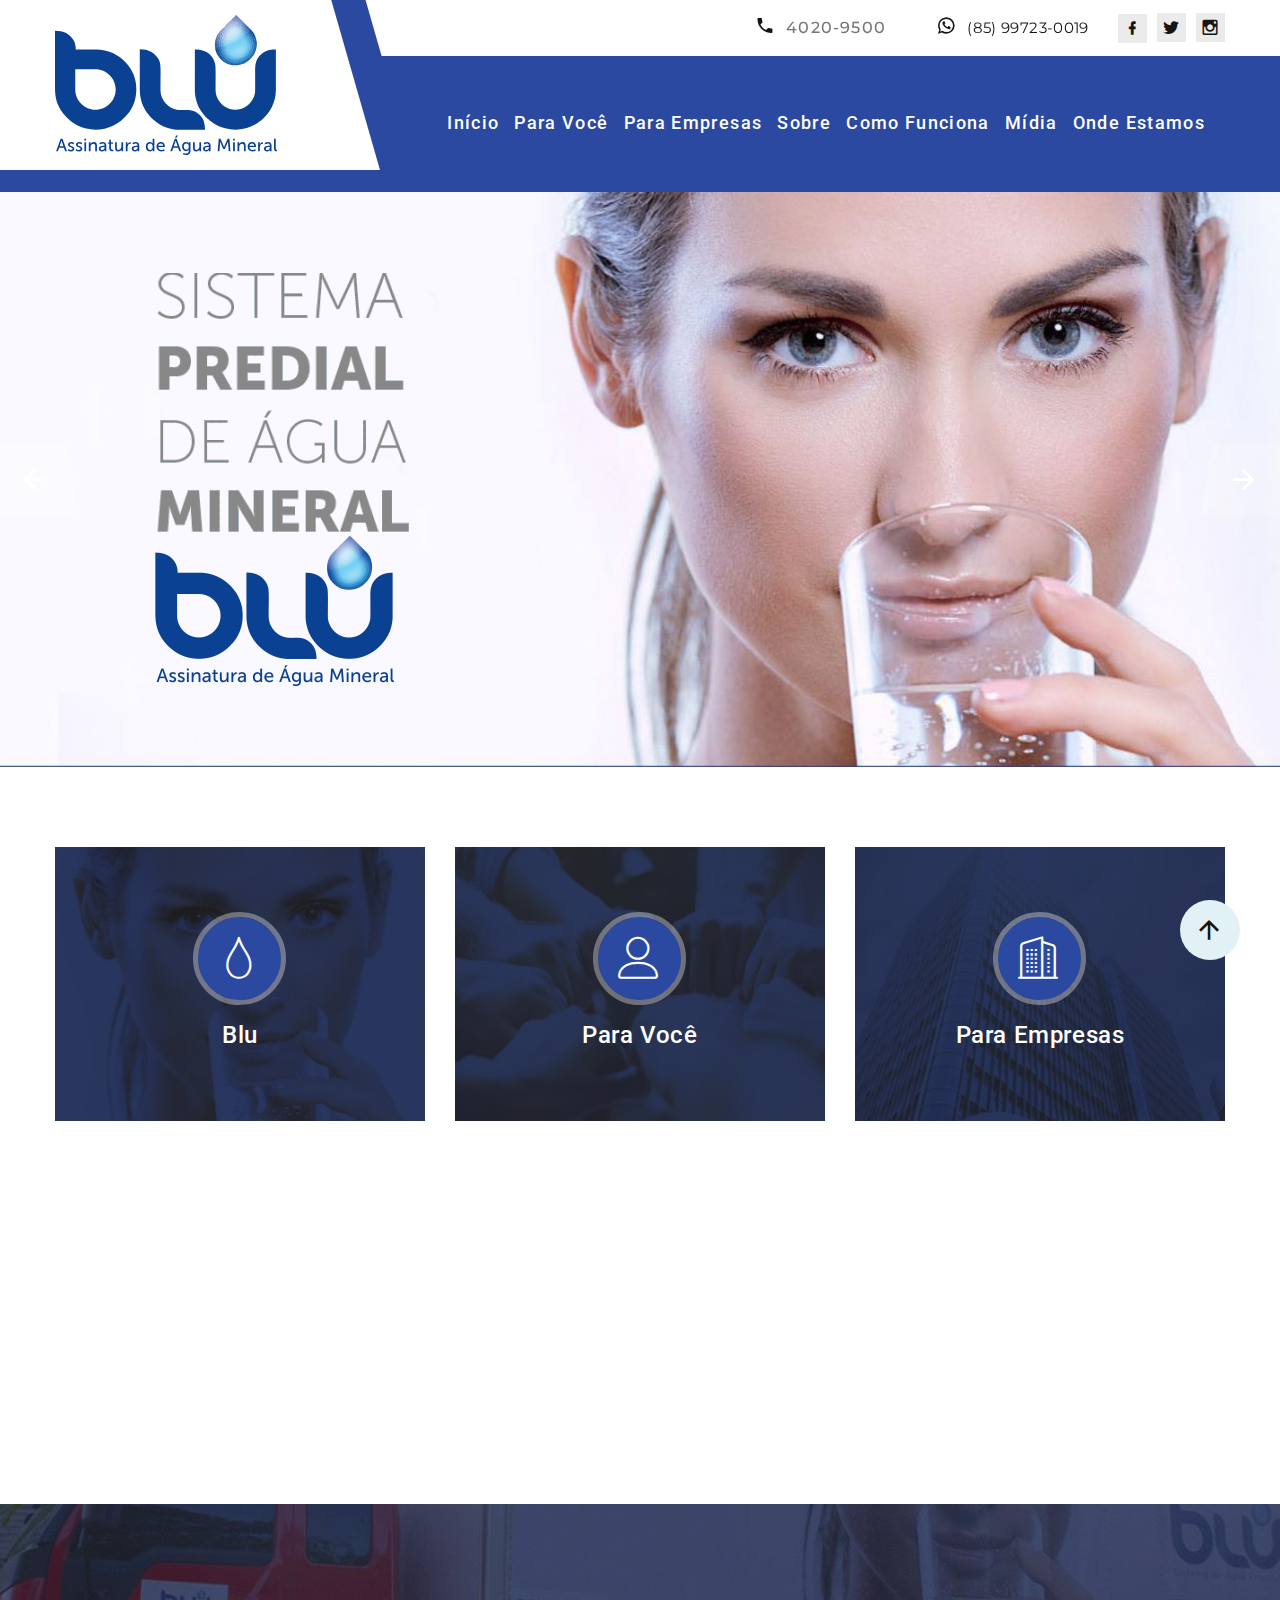
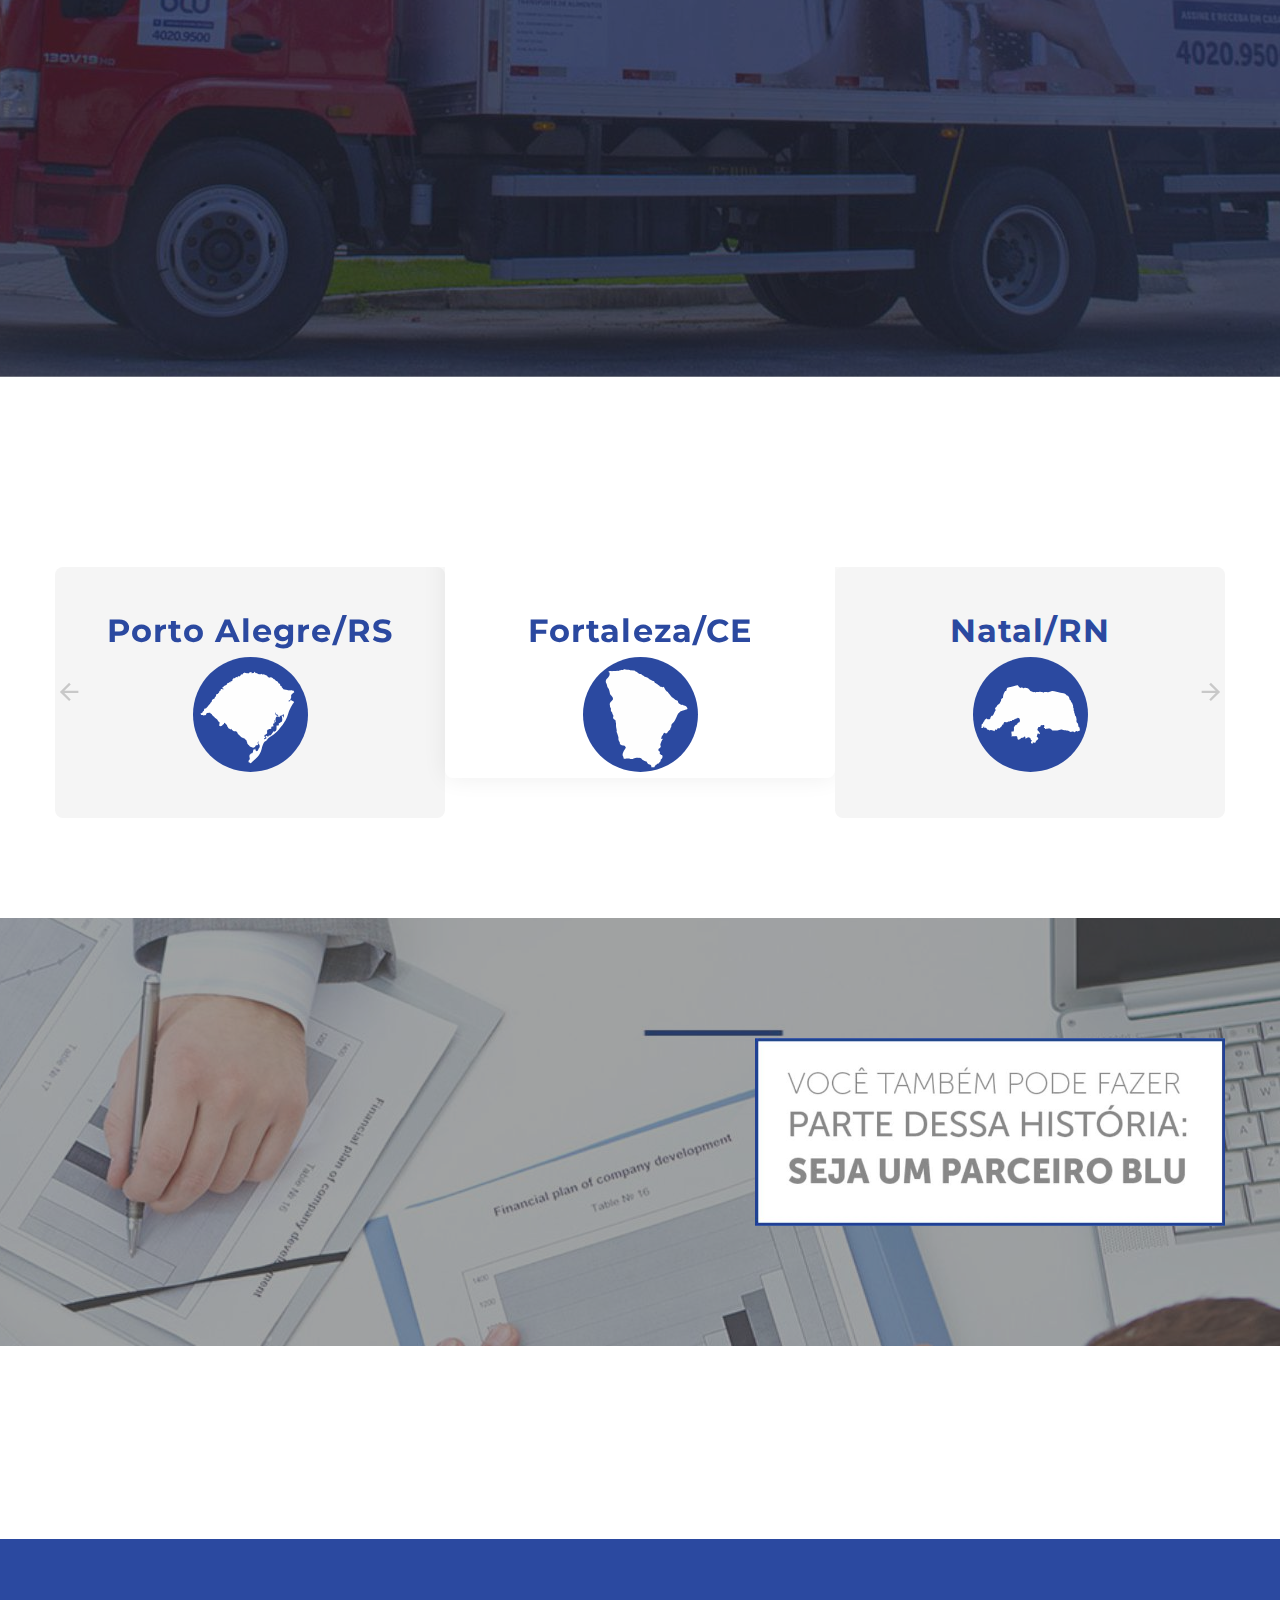
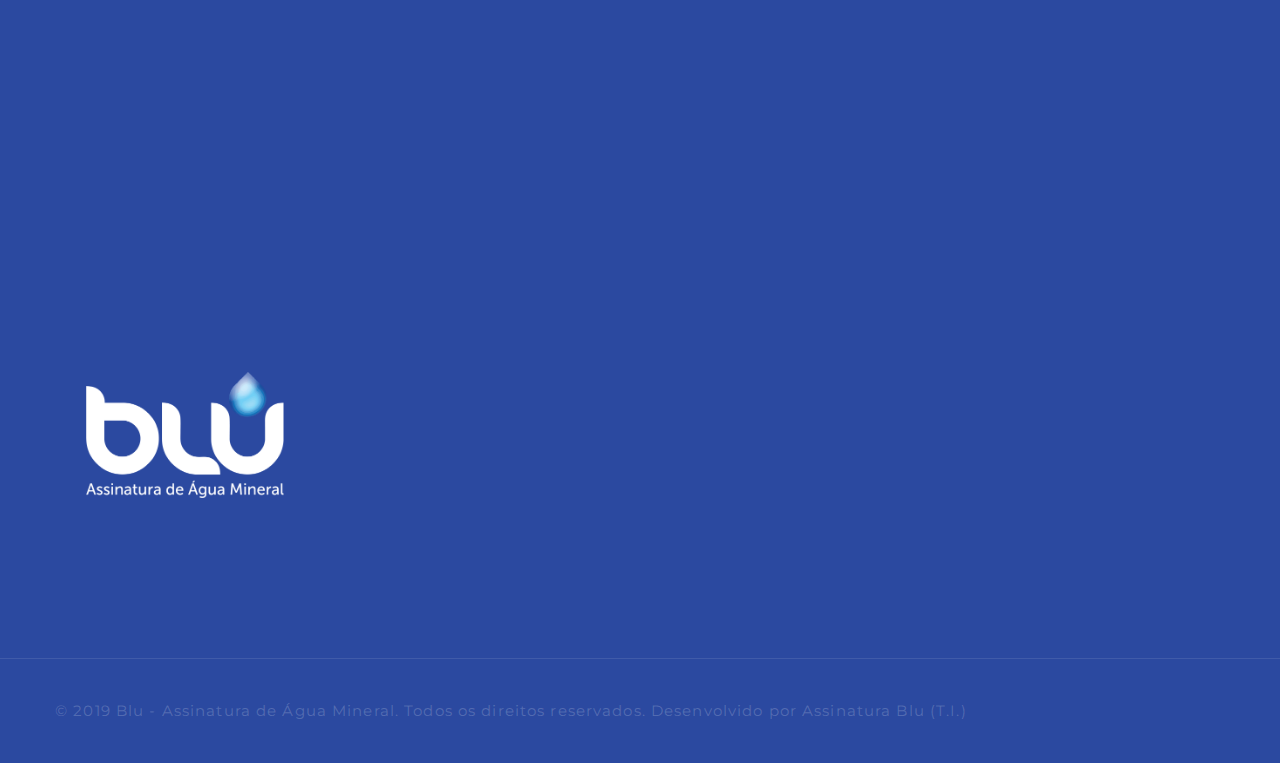
<file: index.html>
<!DOCTYPE html>
<html class="wide wow-animation" lang="en">

<head>
    <title>Blu | Assinatura de Água Mineral</title>
    <meta name="format-detection" content="telephone=no">
    <meta name="viewport" content="width=device-width, height=device-height, initial-scale=1.0, maximum-scale=1.0, user-scalable=0">
    <meta http-equiv="X-UA-Compatible" content="IE=edge">
    <meta charset="utf-8">
    <link rel="icon" href=".\images\favicon.png" type="image/x-icon">
    <!-- Stylesheets-->
    <link rel="stylesheet" type="text/css" href="//fonts.googleapis.com/css?family=Roboto:100,300,300i,400,500,600,700,900%7CRaleway:500">
    <link rel="stylesheet" href="css/bootstrap.css">
    <link rel="stylesheet" href="css/fonts.css">
    <link rel="stylesheet" href="css/style.css">
    <!--[if lt IE 10]>
    <div style="background: #212121; padding: 10px 0; box-shadow: 3px 3px 5px 0 rgba(0,0,0,.3); clear: both; text-align:center; position: relative; z-index:1;"><a href="http://windows.microsoft.com/en-US/internet-explorer/"><img src="images/ie8-panel/warning_bar_0000_us.jpg" border="0" height="42" width="820" alt="You are using an outdated browser. For a faster, safer browsing experience, upgrade for free today."></a></div>
    <script src="js/html5shiv.min.js"></script>
    <![endif]-->
</head>

<body>


    <div class="preloader">
        <img src="./images/LOGOBLU.png">

        <!-- <div class="wrapper-triangle">
      <div class="pen">
        <div class="line-triangle">
          <div class="triangle"></div>
          <div class="triangle"></div>
          <div class="triangle"></div>
          <div class="triangle"></div>
          <div class="triangle"></div>
          <div class="triangle"></div>
          <div class="triangle"></div>
        </div>
        <div class="line-triangle">
          <div class="triangle"></div>
          <div class="triangle"></div>
          <div class="triangle"></div>
          <div class="triangle"></div>
          <div class="triangle"></div>
          <div class="triangle"></div>
          <div class="triangle"></div>
        </div>
        <div class="line-triangle">
          <div class="triangle"></div>
          <div class="triangle"></div>
          <div class="triangle"></div>
          <div class="triangle"></div>
          <div class="triangle"></div>
          <div class="triangle"></div>
          <div class="triangle"></div>
        </div>
      </div>
    </div> -->
    </div>
    <div class="page">
        <!-- Page Header-->
        <header class="section page-header">
            <!-- RD Navbar-->
            <div class="rd-navbar-wrap">
                <nav class="rd-navbar rd-navbar-modern" data-layout="rd-navbar-fixed" data-sm-layout="rd-navbar-fixed" data-md-layout="rd-navbar-fixed" data-md-device-layout="rd-navbar-fixed" data-lg-layout="rd-navbar-static" data-lg-device-layout="rd-navbar-fixed" data-xl-layout="rd-navbar-static"
                    data-xl-device-layout="rd-navbar-static" data-xxl-layout="rd-navbar-static" data-xxl-device-layout="rd-navbar-static" data-lg-stick-up-offset="56px" data-xl-stick-up-offset="56px" data-xxl-stick-up-offset="56px" data-lg-stick-up="true"
                    data-xl-stick-up="true" data-xxl-stick-up="true">
                    <div class="rd-navbar-inner-outer">
                        <div class="rd-navbar-inner">
                            <!-- RD Navbar Panel-->
                            <div class="rd-navbar-panel">
                                <!-- RD Navbar Toggle-->
                                <button class="rd-navbar-toggle" data-rd-navbar-toggle=".rd-navbar-nav-wrap"><span></span></button>
                                <!-- RD Navbar Brand-->
                                <div class="rd-navbar-brand">
                                    <a class="brand" href="index.html"><img class="brand-logo-dark" src=".\images\logo-blu.svg" alt="" width="100%" height="100%" /></a>
                                </div>
                            </div>
                            <div class="rd-navbar-right rd-navbar-nav-wrap">
                                <div class="rd-navbar-aside">
                                    <ul class="rd-navbar-contacts-2">
                                        <li>
                                            <div class="unit unit-spacing-xs">
                                                <div class="unit-left"><span class="icon mdi mdi-phone"></span></div>
                                                <div class="unit-body"><a class="phone">
                            4020-9500
                          </a></div>
                                            </div>
                                        </li>
                                        <li>
                                            <div class="unit unit-spacing-xs">
                                                <div class="unit-left"><span class="icon mdi mdi-whatsapp"></span></div>
                                                <div class="unit-body"><a class="address" href="https://api.whatsapp.com/send?phone=5585997230019" target="_blank">(85) 99723-0019</a>
                                                </div>
                                            </div>
                                        </li>
                                    </ul>
                                    <ul class="list-share-2">
                                        <li>
                                            <a class="icon mdi mdi-facebook" href="https://facebook.com/assineblu" target="_blank"></a>
                                        </li>
                                        <li>
                                            <a class="icon mdi mdi-twitter" href="https://twitter.com/assineblu" target="_blank"></a>
                                        </li>
                                        <li>
                                            <a class="icon mdi mdi-instagram" href="https://instagram.com/assineblu" target="_blank"></a>
                                        </li>
                                        <!-- <li><a class="icon mdi mdi-google-plus" href="facebook.com/assineblu"></a></li> -->
                                    </ul>
                                </div>
                                <div class="rd-navbar-main">
                                    <!-- RD Navbar Nav-->
                                    <ul class="rd-navbar-nav">
                                        <li class="rd-nav-item active"><a class="rd-nav-link" href="index.html">Início</a>
                                        </li>
                                        <li class="rd-nav-item"><a href="paravoce.html" class="rd-nav-link">Para Você</a></li>
                                        <li class="rd-nav-item"><a href="empresa.html" class="rd-nav-link">Para Empresas</a></li>
                                        <li class="rd-nav-item"><a class="rd-nav-link" href="sobre.html">Sobre</a></li>
                                        <li class="rd-nav-item"><a class="rd-nav-link" href="comofunciona.html">Como Funciona</a></li>
                                        <li class="rd-nav-item"><a class="rd-nav-link" href="midia.html">Mídia</a></li>
                                        <li class="rd-nav-item"><a href="ondeestamos.html" class="rd-nav-link">Onde Estamos</a></li>
                                    </ul>
                                </div>
                            </div>


                            <!-- <div class="rd-navbar-project-hamburger rd-navbar-project-hamburger-open rd-navbar-fixed-element-1"
                data-multitoggle=".rd-navbar-inner" data-multitoggle-blur=".rd-navbar-wrap"
                data-multitoggle-isolate="data-multitoggle-isolate">
                <div class="project-hamburger"><span class="project-hamburger-arrow"></span><span
                    class="project-hamburger-arrow"></span><span class="project-hamburger-arrow"></span>
                </div>
              </div>
              <div class="rd-navbar-project">
                <div class="rd-navbar-project-header">
                  <h5 class="rd-navbar-project-title">Gallery</h5>
                  <div class="rd-navbar-project-hamburger rd-navbar-project-hamburger-close"
                    data-multitoggle=".rd-navbar-inner" data-multitoggle-blur=".rd-navbar-wrap"
                    data-multitoggle-isolate="data-multitoggle-isolate">
                    <div class="project-close"><span></span><span></span></div>
                  </div>
                </div>
                <div class="rd-navbar-project-content rd-navbar-content">
                  <div>
                    <div class="row gutters-20" data-lightgallery="group">
                      <div class="col-6">
                        Thumbnail Creative
                        <article class="thumbnail thumbnail-creative"><a href="images/galeria1.jpg"
                            data-lightgallery="item">
                            <div class="thumbnail-creative-figure"><img src="images/galeria1.jpg" alt="" width="195"
                                height="164" />
                            </div>
                            <div class="thumbnail-creative-caption"><span
                                class="icon thumbnail-creative-icon linearicons-magnifier"></span></div>
                          </a></article>
                      </div>
                      <div class="col-6">
                        Thumbnail Creative
                        <article class="thumbnail thumbnail-creative"><a href="images/galeria2.jpg"
                            data-lightgallery="item">
                            <div class="thumbnail-creative-figure"><img src="images/galeria2.jpg" alt="" width="195"
                                height="164" />
                            </div>
                            <div class="thumbnail-creative-caption"><span
                                class="icon thumbnail-creative-icon linearicons-magnifier"></span></div>
                          </a></article>
                      </div>
                      <div class="col-6">
                        Thumbnail Creative
                        <article class="thumbnail thumbnail-creative"><a href="images/galeria3.jpg"
                            data-lightgallery="item">
                            <div class="thumbnail-creative-figure"><img src="images/galeria3.jpg" alt="" width="195"
                                height="164" />
                            </div>
                            <div class="thumbnail-creative-caption"><span
                                class="icon thumbnail-creative-icon linearicons-magnifier"></span></div>
                          </a></article>
                      </div>
                      <div class="col-6">
                        Thumbnail Creative
                        <article class="thumbnail thumbnail-creative"><a href="images/galeria4.jpg"
                            data-lightgallery="item">
                            <div class="thumbnail-creative-figure"><img src="images/galeria4.jpg" alt="" width="195"
                                height="164" />
                            </div>
                            <div class="thumbnail-creative-caption"><span
                                class="icon thumbnail-creative-icon linearicons-magnifier"></span></div>
                          </a></article>
                      </div>
                      <div class="col-6">
                        Thumbnail Creative
                        <article class="thumbnail thumbnail-creative"><a href="images/galeria5.jpg"
                            data-lightgallery="item">
                            <div class="thumbnail-creative-figure"><img src="images/galeria5.jpg" alt="" width="195"
                                height="164" />
                            </div>
                            <div class="thumbnail-creative-caption"><span
                                class="icon thumbnail-creative-icon linearicons-magnifier"></span></div>
                          </a></article>
                      </div>
                      <div class="col-6">
                        Thumbnail Creative
                        <article class="thumbnail thumbnail-creative"><a href="images/galeria6.png"
                            data-lightgallery="item">
                            <div class="thumbnail-creative-figure"><img src="images/galeria6.png" alt="" width="195"
                                height="164" />
                            </div>
                            <div class="thumbnail-creative-caption"><span
                                class="icon thumbnail-creative-icon linearicons-magnifier"></span></div>
                          </a></article>
                      </div>
                    </div>
                  </div>
                </div>
              </div> -->
                        </div>
                    </div>
                </nav>
            </div>
        </header>

        <!-- Swiper-->
        <section class="section swiper-container swiper-slider swiper-slider-2 swiper-slider-3" data-loop="true" data-autoplay="5000" data-simulate-touch="false" data-slide-effect="fade">
            <div class="swiper-wrapper text-sm-left">
                <div class="swiper-slide context-dark" data-slide-bg="./images/caroulsel/c1-fundo.jpg">
                    <div class="swiper-slide-caption section-md">
                        <div class="container">
                            <div class="row">
                                <div class="col-sm-8 col-lg-7 offset-lg-1 offset-xxl-0">
                                    <!-- <h1 class="oh swiper-title"><span class="d-inline-block" data-caption-animate="slideInDown"
                      data-caption-delay="0">Quality ingredients</span></h1>
                  <p class="big swiper-text" data-caption-animate="fadeInRight" data-caption-delay="300">We use only the
                    best ingredients to make one-of-a-kind pizzas for our customers.</p> -->
                                    <img class="d-inline-block" data-caption-animate="slideInUp" data-caption-delay="0" src=".\images\caroulsel\c1-texto-01.png"> <br>
                                    <img class="d-inline-block" data-caption-animate="slideInDown" data-caption-delay="0" src=".\images\caroulsel\c1-texto-02.png">
                                </div>
                            </div>
                        </div>
                    </div>
                </div>
                <div class="swiper-slide context-dark" data-slide-bg="./images/caroulsel/c2-fundo.jpg">
                    <div class="swiper-slide-caption section-md">
                        <div class="container">
                            <div class="row">
                                <div class="col-sm-8 col-lg-7 offset-lg-1 offset-xxl-0">
                                    <!-- <h1 class="oh swiper-title"><span class="d-inline-block" data-caption-animate="slideInDown"
                      data-caption-delay="0">Quality ingredients</span></h1>
                  <p class="big swiper-text" data-caption-animate="fadeInRight" data-caption-delay="300">We use only the
                    best ingredients to make one-of-a-kind pizzas for our customers.</p> -->
                                    <img class="d-inline-block" data-caption-animate="slideInDown" data-caption-delay="0" src=".\images\caroulsel\c2-texto.jpg">
                                </div>
                            </div>
                        </div>
                    </div>
                </div>
                <div class="swiper-slide context-dark" data-slide-bg="./images/caroulsel/c3-fundo.jpg">
                    <div class="swiper-slide-caption section-md">
                        <div class="container">
                            <div class="row">
                                <div class="col-sm-8 col-lg-7 offset-lg-1 offset-xxl-0">
                                    <!-- <h1 class="oh swiper-title"><span class="d-inline-block" data-caption-animate="slideInDown"
                      data-caption-delay="0">Quality ingredients</span></h1>
                  <p class="big swiper-text" data-caption-animate="fadeInRight" data-caption-delay="300">We use only the
                    best ingredients to make one-of-a-kind pizzas for our customers.</p> -->
                                    <img class="d-inline-block" data-caption-animate="slideInUp" data-caption-delay="0" src=".\images\caroulsel\c3-texto.png">
                                </div>
                            </div>
                        </div>
                    </div>
                </div>
            </div>
            <!-- Swiper Pagination-->
            <div class="swiper-pagination" data-bullet-custom="true"></div>
            <!-- Swiper Navigation-->
            <div class="swiper-button-prev">
                <div class="preview">
                    <div class="preview__img"></div>
                </div>
                <div class="swiper-button-arrow"></div>
            </div>
            <div class="swiper-button-next">
                <div class="swiper-button-arrow"></div>
                <div class="preview">
                    <div class="preview__img"></div>
                </div>
            </div>
        </section>
        <!-- What We Offer-->
        <section class="section section-md bg-default">
            <div class="container">
                <!-- <h3 class="oh-desktop"><span class="d-inline-block wow slideInDown">Our Menu</span></h3> -->
                <div class="row row-md row-30">
                    <div class="col-sm-6 col-lg-4">
                        <div class="oh-desktop">
                            <!-- Services Terri-->
                            <a href="comofunciona.html">
                                <article class="services-terri wow slideInUp">
                                    <div class="services-terri-figure"><img src="./images/grade-1.jpg" alt="" width="370" height="278" />
                                    </div>
                                    <div class="services-terri-caption"><span class="services-terri-icon linearicons-drop"></span>
                                        <h5 class="services-terri-title">Blu</h5>
                                    </div>
                                </article>
                            </a>
                        </div>
                    </div>
                    <div class="col-sm-6 col-lg-4">
                        <div class="oh-desktop">
                            <!-- Services Terri-->
                            <a href="paravoce.html">
                                <article class="services-terri wow slideInUp">
                                    <div class="services-terri-figure"><img src="./images/grade-3.jpg" alt="" width="370" height="278" />
                                    </div>
                                    <div class="services-terri-caption"><span class="services-terri-icon linearicons-user"></span>
                                        <h5 class="services-terri-title">Para Você</h5>
                                    </div>
                                </article>
                            </a>
                        </div>
                    </div>
                    <div class="col-sm-6 col-lg-4">
                        <div class="oh-desktop">
                            <!-- Services Terri-->
                            <a href="empresa.html">
                                <article class="services-terri wow slideInDown">
                                    <div class="services-terri-figure"><img src="./images/grade-2.jpg" alt="" width="370" height="278" />
                                    </div>
                                    <div class="services-terri-caption"><span class="services-terri-icon linearicons-apartment"></span>
                                        <h5 class="services-terri-title">Para Empresas</h5>
                                    </div>
                                </article>
                            </a>
                        </div>
                    </div>

                    <div class="col-sm-6 col-lg-4">
                        <div class="oh-desktop">
                            <!-- Services Terri-->
                            <a href="midia.html">
                                <article class="services-terri wow slideInDown">
                                    <div class="services-terri-figure"><img src="./images/grade-4.jpg" alt="" width="370" height="278" />
                                    </div>
                                    <div class="services-terri-caption"><span class="services-terri-icon linearicons-laptop-phone"></span>
                                        <h5 class="services-terri-title">Mídia</h5>
                                    </div>
                                </article>
                            </a>
                        </div>
                    </div>
                    <div class="col-sm-6 col-lg-4">

                        <div class="oh-desktop">
                            <!-- Services Terri-->
                            <a href="https://assineblu.com.br/" target="_blank">
                                <article class="services-terri wow slideInUp">
                                    <div class="services-terri-figure"><img src="./images/grade-5.jpg" alt="" width="370" height="278" />
                                    </div>
                                    <div class="services-terri-caption"><span class="services-terri-icon linearicons-cart"></span>
                                        <h5 class="services-terri-title">Loja Online</h5>
                                    </div>
                                </article>
                            </a>
                        </div>
                    </div>
                    <div class="col-sm-6 col-lg-4">
                        <div class="oh-desktop">
                            <!-- Services Terri-->
                            <a href="https://api.whatsapp.com/send?phone=5585997230019" target="_blank">
                                <article class="services-terri wow slideInDown">
                                    <div class="services-terri-figure"><img src="./images/grade-6.jpg" alt="" width="370" height="278" />
                                    </div>
                                    <div class="services-terri-caption"><span class="services-terri-icon linearicons-bubble"></span>
                                        <h5 class="services-terri-title">Solicite Instalação no Seu Condomínio
                                        </h5>
                                    </div>
                                </article>
                            </a>
                        </div>
                    </div>
                </div>
            </div>
        </section>

        <!-- Section CTA-->
        <section class="primary-overlay section parallax-container" data-parallax-img="images/caminhao.jpg">
            <div class="parallax-content section-xl context-dark text-md-left" id="cam">

                <!-- <video poster="images/video-home.mp4" autoplay="true" loop="true" muted="muted">
            <source type="video/mp4" src="images/video-home.mp4">
          </video> -->

                <div class="container">
                    <div class="row justify-content-end">
                        <div class="col-sm-8 col-md-7 col-lg-5">
                            <div class="cta-modern">
                                <div class="number-wrapper cta-modern-title wow fadeInRight">

                                    <script>
                                        var i = 121;
                                        var totalCount = 10000;
                                        var teste = document.getElementById("cam").addEventListener("mouseover", myLoop);

                                        function myLoop() {
                                            setTimeout(function() {

                                                $('#contador').html(i);

                                                i += 111;
                                                if (i <= totalCount) {
                                                    myLoop();

                                                } else {
                                                    $('#contador').html(10000);
                                                }

                                            }, 50)

                                        }
                                    </script>

                                    <p style="font-size: 4.0rem;">Mais de</p>
                                    <p style="font-size: 4.0rem;" id="contador">10000</p>
                                    <p style="font-size: 4.0rem;">clientes</p>

                                </div>
                                <!-- <h3 class="cta-modern-title wow fadeInRight">Best atmosphere</h3>
                <p class="lead">PizzaHouse is the place of the best pizza and high-quality service.</p>
                <p class="cta-modern-text oh-desktop" data-wow-delay=".1s"><span
                    class="cta-modern-decor wow slideInLeft"></span><span class="d-inline-block wow slideInDown">Ben
                    Smith, Founder</span></p><a class="button button-md button-secondary-2 button-winona wow fadeInUp"
                  href="#" data-wow-delay=".2s">View Our Services</a> -->
                            </div>
                        </div>
                    </div>
                </div>
            </div>
        </section>

        <!-- Our Shop-->
        <!-- <section class="section section-lg bg-default">
      <div class="container">
        <h3 class="oh-desktop"><span class="d-inline-block wow slideInUp">Selected Pizzas</span></h3>
        <div class="row row-lg row-30">
          <div class="col-sm-6 col-lg-4 col-xl-3">
            Product
            <article class="product wow fadeInLeft" data-wow-delay=".15s">
              <div class="product-figure"><img src="images/product-1-161x162.png" alt="" width="161" height="162" />
              </div>
              <div class="product-rating"><span class="mdi mdi-star"></span><span class="mdi mdi-star"></span><span
                  class="mdi mdi-star"></span><span class="mdi mdi-star"></span><span
                  class="mdi mdi-star text-gray-13"></span>
              </div>
              <h6 class="product-title">Margherita Pizza</h6>
              <div class="product-price-wrap">
                <div class="product-price">$24.00</div>
              </div>
              <div class="product-button">
                <div class="button-wrap"><a class="button button-xs button-primary button-winona" href="#">Add to
                    cart</a></div>
                <div class="button-wrap"><a class="button button-xs button-secondary button-winona" href="#">View
                    Product</a></div>
              </div>
            </article>
          </div>
          <div class="col-sm-6 col-lg-4 col-xl-3">
            Product
            <article class="product wow fadeInLeft" data-wow-delay=".1s">
              <div class="product-figure"><img src="images/product-2-161x162.png" alt="" width="161" height="162" />
              </div>
              <div class="product-rating"><span class="mdi mdi-star"></span><span class="mdi mdi-star"></span><span
                  class="mdi mdi-star"></span><span class="mdi mdi-star"></span><span class="mdi mdi-star"></span>
              </div>
              <h6 class="product-title">Mushroom Pizza</h6>
              <div class="product-price-wrap">
                <div class="product-price">$24.00</div>
              </div>
              <div class="product-button">
                <div class="button-wrap"><a class="button button-xs button-primary button-winona" href="#">Add to
                    cart</a></div>
                <div class="button-wrap"><a class="button button-xs button-secondary button-winona" href="#">View
                    Product</a></div>
              </div><span class="product-badge product-badge-new">New</span>
            </article>
          </div>
          <div class="col-sm-6 col-lg-4 col-xl-3">
            Product
            <article class="product wow fadeInLeft" data-wow-delay=".05s">
              <div class="product-figure"><img src="images/product-3-161x162.png" alt="" width="161" height="162" />
              </div>
              <div class="product-rating"><span class="mdi mdi-star"></span><span class="mdi mdi-star"></span><span
                  class="mdi mdi-star"></span><span class="mdi mdi-star"></span><span
                  class="mdi mdi-star text-gray-13"></span>
              </div>
              <h6 class="product-title">Hawaiian Pizza</h6>
              <div class="product-price-wrap">
                <div class="product-price">$24.00</div>
              </div>
              <div class="product-button">
                <div class="button-wrap"><a class="button button-xs button-primary button-winona" href="#">Add to
                    cart</a></div>
                <div class="button-wrap"><a class="button button-xs button-secondary button-winona" href="#">View
                    Product</a></div>
              </div>
            </article>
          </div>
          <div class="col-sm-6 col-lg-4 col-xl-3">
            Product
            <article class="product wow fadeInLeft">
              <div class="product-figure"><img src="images/product-4-161x162.png" alt="" width="161" height="162" />
              </div>
              <div class="product-rating"><span class="mdi mdi-star"></span><span class="mdi mdi-star"></span><span
                  class="mdi mdi-star"></span><span class="mdi mdi-star"></span><span class="mdi mdi-star"></span>
              </div>
              <h6 class="product-title">Pesto Pizza</h6>
              <div class="product-price-wrap">
                <div class="product-price product-price-old">$40.00</div>
                <div class="product-price">$24.00</div>
              </div>
              <div class="product-button">
                <div class="button-wrap"><a class="button button-xs button-primary button-winona" href="#">Add to
                    cart</a></div>
                <div class="button-wrap"><a class="button button-xs button-secondary button-winona" href="#">View
                    Product</a></div>
              </div><span class="product-badge product-badge-sale">Sale</span>
            </article>
          </div>
        </div>
      </div>
    </section> -->

        <!-- What We Offer-->
        <section class="section section-xl bg-default">
            <div class="container">
                <p style="font-size: 2.5rem;" class="wow fadeInLeft">ONDE ESTAMOS</p>
            </div>
            <div class="container container-style-1">
                <div class="owl-carousel " data-items="1" data-sm-items="2" data-lg-items="3" data-autoplay="true" data-nav="true" data-center="true" data-smart-speed="400">
                    <!-- Quote Tara-->
                    <article class="quote-tara">
                        <div class="quote-tara-caption">
                            <a href="ondeestamos.html#fortaleza">
                                <div class="">
                                    <p class="q" style="font-size: 2.0rem; color: #2b49a0; font-weight: bold;">Fortaleza/CE</p>
                                </div>
                                <div class=""><img src="images/ondeEstamos/fortaleza.svg" alt="" width="115" height="115" />
                                </div>
                            </a>
                        </div>
                    </article>
                    <!-- Quote Tara-->
                    <article class="quote-tara">
                        <div class="quote-tara-caption">
                            <a href="ondeestamos.html#natal">
                                <div class="">
                                    <p class="q" style="font-size: 2.0rem; color: #2b49a0; font-weight: bold;">Natal/RN</p>
                                </div>
                                <div class=""><img src="images/ondeEstamos/rn.svg" alt="" width="115" height="115" />
                                </div>
                            </a>
                        </div>
                    </article>
                    <!-- Quote Tara-->
                    <article class="quote-tara">
                        <div class="quote-tara-caption">
                            <a href="ondeestamos.html#teresina">
                                <div class="">
                                    <p class="q" style="font-size: 2.0rem; color: #2b49a0; font-weight: bold;">Teresina/PI</p>
                                </div>
                                <div class=""><img src="images/ondeEstamos/pi.svg" alt="" width="115" height="115" />
                                </div>
                            </a>
                        </div>
                    </article>
                    <!-- Quote Tara-->
                    <article class="quote-tara">
                        <div class="quote-tara-caption">
                            <a href="ondeestamos.html#recife">
                                <div class="">
                                    <p class="q" style="font-size: 2.0rem; color: #2b49a0; font-weight: bold;">Recife/PE</p>
                                </div>
                                <div class=""><img src="images/ondeEstamos/pe.svg" alt="" width="115" height="115" />
                                </div>
                            </a>
                        </div>
                    </article>
                    <!-- Quote Tara-->
                    <article class="quote-tara">
                        <div class="quote-tara-caption">
                            <a href="ondeestamos.html#belem">
                                <div class="">
                                    <p class="q" style="font-size: 2.0rem; color: #2b49a0; font-weight: bold;">Belém/PA</p>
                                </div>
                                <div class=""><img src="images/ondeEstamos/para.svg" alt="" width="115" height="115" />
                                </div>
                            </a>
                        </div>
                    </article>
                    <!-- Quote Tara-->
                    <article class="quote-tara">
                        <div class="quote-tara-caption">
                            <a href="ondeestamos.html#saopaulo">
                                <div class="">
                                    <p class="q" style="font-size: 2.0rem; color: #2b49a0; font-weight: bold;">São Paulo/SP</p>
                                </div>
                                <div class=""><img src="images/ondeEstamos/sp.svg" alt="" width="115" height="115" />
                                </div>
                            </a>
                        </div>
                    </article>
                    <!-- Quote Tara-->
                    <article class="quote-tara">
                        <div class="quote-tara-caption">
                            <a href="ondeestamos.html#curitiba">
                                <div class="">
                                    <p class="q" style="font-size: 2.0rem; color: #2b49a0; font-weight: bold;">Curitiba/PR</p>
                                </div>
                                <div class=""><img src="images/ondeEstamos/parana.svg" alt="" width="115" height="115" />
                                </div>
                            </a>
                        </div>
                    </article>
                    <!-- Quote Tara-->
                    <article class="quote-tara">
                        <div class="quote-tara-caption">
                            <a href="ondeestamos.html#portoalegre">
                                <div class="">
                                    <p class="q" style="font-size: 2.0rem; color: #2b49a0; font-weight: bold;">Porto Alegre/RS</p>
                                </div>
                                <div class=""><img src="images/ondeEstamos/rs.svg" alt="" width="115" height="115" />
                                </div>
                            </a>
                        </div>
                    </article>
                </div>
            </div>
        </section>

        <!-- Section CTA-->
        <section class="primary-overlay section parallax-container" data-parallax-img="images/parceiro-blu.jpg">
            <div class="parallax-content section-xxl context-dark text-md-left">
                <div class="container">
                    <div class="row justify-content-end">
                        <div class="col-sm-9 col-md-7 col-lg-5">
                            <img src="images/parceiro-blu-texto.jpg">
                            <!-- <div class="cta-modern">
                <h3 class="cta-modern-title cta-modern-title-2 oh-desktop"><span
                    class="d-inline-block wow fadeInLeft">-30% on all salads & drinks</span></h3>
                <p class="cta-modern-text cta-modern-text-2 oh-desktop" data-wow-delay=".1s"><span
                    class="cta-modern-decor cta-modern-decor-2 wow slideInLeft"></span><span
                    class="d-inline-block wow slideInUp">Taste some of the best PizzaHouse salads!</span></p><a
                  class="button button-lg button-secondary button-winona wow fadeInRight" href="contacts.html"
                  data-wow-delay=".2s">contact us</a> -->
                        </div>
                    </div>
                </div>
            </div>
    </div>
    </section>

    <!-- <section class="section section-last bg-default">
    <div class="container-fluid container-inset-0 isotope-wrap">
      <div class="row row-10 gutters-10 isotope" data-isotope-layout="masonry" data-isotope-group="gallery"
        data-lightgallery="group">
        <div class="col-xs-6 col-sm-4 col-xl-2 isotope-item oh-desktop">
          Thumbnail Mary
          <article class="thumbnail thumbnail-mary thumbnail-mary-2 wow slideInLeft"><a class="thumbnail-mary-figure"
              href="images/gallery-1-1200x800-original.jpg" data-lightgallery="item"><img
                src="images/gallery-1-310x585.jpg" alt="" width="310" height="585" /></a>
            <div class="thumbnail-mary-caption">
              <div>
                <h6 class="thumbnail-mary-title"><a href="#">Best Ingredients</a></h6>
                <div class="thumbnail-mary-location">Tasty Pizza</div>
              </div>
            </div>
          </article>
        </div>
        <div class="col-xs-6 col-sm-8 col-xl-4 isotope-item oh-desktop">
          Thumbnail Mary
          <article class="thumbnail thumbnail-mary thumbnail-mary-big wow slideInRight"><a class="thumbnail-mary-figure"
              href="images/gallery-2-1200x800-original.jpg" data-lightgallery="item"><img
                src="images/gallery-2-631x587.jpg" alt="" width="631" height="587" /></a>
            <div class="thumbnail-mary-caption">
              <div>
                <h6 class="thumbnail-mary-title"><a href="#">Comfortable interior</a></h6>
                <div class="thumbnail-mary-location">Modern Design</div>
              </div>
            </div>
          </article>
        </div>
        <div class="col-xs-6 col-sm-4 col-xl-2 isotope-item oh-desktop">
          Thumbnail Mary
          <article class="thumbnail thumbnail-mary thumbnail-mary-2 wow slideInDown"><a class="thumbnail-mary-figure"
              href="images/gallery-3-1200x800-original.jpg" data-lightgallery="item"><img
                src="images/gallery-3-311x289.jpg" alt="" width="311" height="289" /></a>
            <div class="thumbnail-mary-caption">
              <div>
                <h6 class="thumbnail-mary-title"><a href="#">quality Dishware</a></h6>
                <div class="thumbnail-mary-location">Top-notch utensils</div>
              </div>
            </div>
          </article>
        </div>
        <div class="col-xs-6 col-sm-8 col-xl-4 isotope-item oh-desktop">
          Thumbnail Mary
          <article class="thumbnail thumbnail-mary wow slideInUp"><a class="thumbnail-mary-figure"
              href="images/gallery-4-1200x800-original.jpg" data-lightgallery="item"><img
                src="images/gallery-4-631x289.jpg" alt="" width="631" height="289" /></a>
            <div class="thumbnail-mary-caption">
              <div>
                <h6 class="thumbnail-mary-title"><a href="#">Refreshing cocktails</a></h6>
                <div class="thumbnail-mary-location">Exclusive selection</div>
              </div>
            </div>
          </article>
        </div>
        <div class="col-xs-6 col-sm-4 col-xl-2 isotope-item oh-desktop">
          Thumbnail Mary
          <article class="thumbnail thumbnail-mary thumbnail-mary-2 wow slideInUp"><a class="thumbnail-mary-figure"
              href="images/gallery-5-1200x800-original.jpg" data-lightgallery="item"><img
                src="images/gallery-5-311x289.jpg" alt="" width="311" height="289" /></a>
            <div class="thumbnail-mary-caption">
              <div>
                <h6 class="thumbnail-mary-title"><a href="#">Exotic Salads</a></h6>
                <div class="thumbnail-mary-location">Summer Taste</div>
              </div>
            </div>
          </article>
        </div>
        <div class="col-xs-6 col-sm-4 col-xl-2 isotope-item oh-desktop">
          Thumbnail Mary
          <article class="thumbnail thumbnail-mary thumbnail-mary-2 wow slideInRight"><a class="thumbnail-mary-figure"
              href="images/gallery-6-1200x800-original.jpg" data-lightgallery="item"><img
                src="images/gallery-6-311x289.jpg" alt="" width="311" height="289" /></a>
            <div class="thumbnail-mary-caption">
              <div>
                <h6 class="thumbnail-mary-title"><a href="#">All Types of pizza</a></h6>
                <div class="thumbnail-mary-location">Special Recipes</div>
              </div>
            </div>
          </article>
        </div>
        <div class="col-xs-6 col-sm-4 col-xl-2 isotope-item oh-desktop">
          Thumbnail Mary
          <article class="thumbnail thumbnail-mary thumbnail-mary-2 wow slideInLeft"><a class="thumbnail-mary-figure"
              href="images/gallery-7-1200x800-original.jpg" data-lightgallery="item"><img
                src="images/gallery-7-311x289.jpg" alt="" width="311" height="289" /></a>
            <div class="thumbnail-mary-caption">
              <div>
                <h6 class="thumbnail-mary-title"><a href="#">Diverse menu</a></h6>
                <div class="thumbnail-mary-location">Pick Your Favorite dish</div>
              </div>
            </div>
          </article>
        </div>
      </div>
    </div>
  </section>  -->

    <!-- Tell-->
    <section class="section section-sm section-first bg-default">
        <div class="container">
            <!--<h3 class="heading-3">Book your Table</h3>
      <form class="rd-form rd-mailform form-style-1" data-form-output="form-output-global" data-form-type="contact"
        method="post" action="bat/rd-mailform.php">
        <div class="row row-20 gutters-20">
          <div class="col-md-6 col-lg-4 oh-desktop">
            <div class="form-wrap wow slideInDown">
              <input class="form-input" id="contact-your-name-6" type="text" name="name" data-constraints="@Required">
              <label class="form-label" for="contact-your-name-6">Your Name*</label>
            </div>
          </div>
          <div class="col-md-6 col-lg-4 oh-desktop">
            <div class="form-wrap wow slideInUp">
              <input class="form-input" id="contact-email-6" type="email" name="email"
                data-constraints="@Email @Required">
              <label class="form-label" for="contact-email-6">Your E-mail*</label>
            </div>
          </div>
          <div class="col-lg-4 oh-desktop">
            <div class="form-wrap wow slideInDown">
              Select 2
              <select class="form-input" data-minimum-results-for-search="Infinity" data-constraints="@Required">
                <option value="1">Select a Service</option>
                <option value="2">Dine-In</option>
                <option value="3">Carry-Out</option>
                <option value="4">Event Catering</option>
              </select>
            </div>
          </div>
          <div class="col-12">
            <div class="form-wrap wow fadeIn">
              <label class="form-label" for="contact-message-6">Message</label>
              <textarea class="form-input textarea-lg" id="contact-message-6" name="message"
                data-constraints="@Required"></textarea>
            </div>
          </div>
        </div>
        <div class="group-custom-1 group-middle oh-desktop">
          <button class="button button-lg button-primary button-winona wow fadeInRight" type="submit">Send
            message</button> -->
            <!-- Quote Classic-->
            <article class="quote-classic quote-classic-3 wow slideInDown">
                <div class="quote-classic-text">
                    <p class="q"> A <b> Blu</b> tem serviços e planos que se adequam as suas necessidades, confira e comprove!</p>
                </div>
            </article>
            <!-- </div> -->
            <!-- </form> -->
        </div>
    </section>

    <!-- Section Services  Last section-->
    <!-- <section class="section section-sm bg-default">
    <div class="container">
      <div class="owl-carousel owl-style-11 dots-style-2" data-items="1" data-sm-items="1" data-lg-items="2"
        data-xl-items="4" data-margin="30" data-dots="true" data-mouse-drag="true" data-rtl="true">
        <article class="box-icon-megan wow fadeInUp">
          <div class="box-icon-megan-header">
            <div class="box-icon-megan-icon linearicons-bag"></div>
          </div>
          <h5 class="box-icon-megan-title"><a href="#">Free Delivery</a></h5>
          <p class="box-icon-megan-text">If you order more than 3 pizzas, we will gladly deliver them to you for free.
          </p>
        </article>
        <article class="box-icon-megan wow fadeInUp" data-wow-delay=".05s">
          <div class="box-icon-megan-header">
            <div class="box-icon-megan-icon linearicons-map2"></div>
          </div>
          <h5 class="box-icon-megan-title"><a href="#">Convenient Location</a></h5>
          <p class="box-icon-megan-text">Our pizzeria is situated in the downtown and is very easy to reach even on
            weekends.</p>
        </article>
        <article class="box-icon-megan wow fadeInUp" data-wow-delay=".1s">
          <div class="box-icon-megan-header">
            <div class="box-icon-megan-icon linearicons-radar"></div>
          </div>
          <h5 class="box-icon-megan-title"><a href="#">Free Wi-Fi</a></h5>
          <p class="box-icon-megan-text">We have free Wi-Fi available to all clients and visitors of our pizzeria.</p>
        </article>
        <article class="box-icon-megan wow fadeInUp" data-wow-delay=".15s">
          <div class="box-icon-megan-header">
            <div class="box-icon-megan-icon linearicons-thumbs-up"></div>
          </div>
          <h5 class="box-icon-megan-title"><a href="#">Best Service</a></h5>
          <p class="box-icon-megan-text">The client is our #1 priority as we deliver top-notch customer service.</p>
        </article>
      </div>
    </div>
  </section> -->


    <!-- Page Footer-->
    <footer class="section footer-modern context-dark footer-modern-2">
        <div class="footer-modern-line">
            <div class="container">
                <div class="row row-50">
                    <div class="col-md-6 col-lg-4">
                        <h5 class="footer-modern-title oh-desktop"><span class="d-inline-block wow slideInLeft">Site</span></h5>
                        <ul class="footer-modern-list d-inline-block d-sm-block wow fadeInUp">
                            <li><a href="index.html">Início</a></li>
                            <li><a href="sobre.html">Sobre</a></li>
                            <li><a href="midia.html">Mídia</a></li>
                            <li><a href="paravoce.html">Para você</a></li>
                            <li><a href="empresa.html">Para Empresas</a></li>
                            <li><a href="comofunciona.html">Como Funciona</a></li>

                        </ul>
                    </div>
                    <div class="col-md-6 col-lg-4">
                        <h5 class="footer-modern-title oh-desktop"><span class="d-inline-block wow slideInLeft">Informações
                Adicionais</span>
            </h5>
            <ul class="footer-modern-list d-inline-block d-sm-block wow fadeInUp">
              <li><a href="#">Política e Privacidade</a></li>
              <li><a href="#">Perguntas Frequentes</a></li>
              <li><a href="#">Assistência Técnica</a></li>
              <li><a href="#">Trabalhe Conosco</a></li>
              <li><a href="#">Seja Franquiado</a></li>

                        </ul>
                    </div>

                    <div class="col-md-6 col-lg-4">
                        <div class="group-xmd group-sm-justify">
                            <div class="footer-modern-contacts wow slideInUp">
                                <h5 class="footer-modern-title oh-desktop"><span class="d-inline-block wow slideInLeft">Horários de
                    Atendimento</span>
                                </h5>
                                <ul>
                                    <li> <a href="#">Segunda a Sexta - 8h ás 18h </a></li>
                                    <li> <a href="#"> Sábado - 8h ás 12h</a></li>
                                    <li>
                                        <div style="padding-bottom: 5%; padding-top: 5%;" class="unit unit-spacing-sm align-items-center">
                                            <div class="unit-left"><span class="icon icon-24 mdi mdi-phone"></span>
                                            </div>
                                            <div class="unit-body"><a class="phone" style="font-size: 0.9rem;" href="tel:#">4020-9500</a>
                                            </div>
                                        </div>
                                    </li>
                                    <li>
                                        <div style="padding-bottom: 5%;" class="unit unit-spacing-sm align-items-center">
                                            <div class="unit-left"><span class="icon icon-24 mdi mdi-whatsapp"></span></div>
                                            <div class="unit-body"><a class="phone" style="font-size: 0.9rem;" href="https://api.whatsapp.com/send?phone=5585997230019" target="_blank">(85) 99723-0019</a>
                                            </div>
                                        </div>
                                    </li>
                                    <li>
                                        <div style="padding-bottom: 5%;" class="unit unit-spacing-sm align-items-center">
                                            <div class="unit-left"><span class="icon mdi mdi-email"></span></div>
                                            <div class="unit-body" style="width: 10%; word-wrap: break-word;">
                                                <a class="mail" style="font-size: 0.9rem;" href="mailto:#">site@sistemablu.com.br</a>
                                            </div>
                                        </div>
                                    </li>
                                </ul>
                                <!-- <ul class="list-inline footer-social-list footer-social-list-2 footer-social-list-3">
                    <li><a class="icon mdi mdi-facebook" href="https://facebook.com/assineblu" target="_blank"></a></li>
                    <li><a class="icon mdi mdi-twitter" href="https://twitter.com/assineblu" target="_blank"></a></li>
                    <li><a class="icon mdi mdi-instagram" href="https://instagram.com/assineblu" target="_blank"></a></li> -->
                                <!-- <li><a class="icon mdi mdi-google-plus" href="facebook.com/assineblu"></a></li> -->
                                <!-- </ul> -->
                            </div>

                            <!-- <div class="col-md-6 col-lg-4 col-xl-3">
  
              <h5 class="footer-modern-title oh-desktop"><span class="d-inline-block wow slideInLeft">Horários de
                  Atendimento</span>
              </h5>
              <ul class="footer-modern-list d-inline-block d-sm-block wow fadeInUp">
                <li><a href="#">Segunda a Sexta - 8h ás 18h</a></li>
                <li><a href="#">Sábado - 8h ás 12h</a></li>
                <div>
                  <LI>
                    <div class="unit unit-spacing-sm align-items-center">
                      <div class="unit-left"><span class="icon icon-24 mdi mdi-phone"></span></div>
                      <div class="unit-body"><a class="phone" href="tel:#">4020-9500</a></div>
                    </div>
                  </LI>
                  <li>
                    <div class="unit unit-spacing-sm align-items-center">
                      <div class="unit-left"><span class="icon icon-24 mdi mdi-whatsapp"></span></div>
                      <div class="unit-body"><a class="phone" href="https://api.whatsapp.com/send?phone=5585997230019"
                          target="_blank">(85) 99723-0019</a>
                      </div>
                    </div>
                  </li>
                </div>
                <li>
                  <div class="unit unit-spacing-sm align-items-center">
                    <div class="unit-left"><span class="icon mdi mdi-email"></span></div>
                    <div class="unit-body" style="width: 10%; word-wrap: break-word;"><a class="mail"
                        href="mailto:#">atendimento@sistemablu.com.br</a></div>
                  </div>
                </li>
  
              </ul>
              <ul class="list-inline footer-social-list footer-social-list-2 footer-social-list-3">
                <li><a class="icon mdi mdi-facebook" href="https://facebook.com/assineblu" target="_blank"></a></li>
                <li><a class="icon mdi mdi-twitter" href="https://twitter.com/assineblu" target="_blank"></a></li>
                <li><a class="icon mdi mdi-instagram" href="https://instagram.com/assineblu" target="_blank"></a></li>
                <li><a class="icon mdi mdi-google-plus" href="facebook.com/assineblu"></a></li>
              </ul>
              <<ul class="footer-modern-list d-sm-block wow fadeInUp">
                <li><a href="#"> A <b> Blu</b> tem serviços e planos que se adequam as suas necessidades, confira e comprove.</a></li>
  
              </ul> 
            </div> -->

            </div>
          </div>
        </div>
        <div class="footer-modern-line-2">
          <div class="container">
            <div class="row row-50 align-items-center">
              <div class="col-sm-4 col-md-7 col-lg-4 col-xl-4">
                <div class="row row-30 align-items-center text-lg-center">
                  <div class="col-md-6 col-lg-8"><a class="brand" href="index.html"><img
                        src=".\images\Logo BLU PNG BRANCA vetor.png" alt="" width="198" height="66" /></a>
                  </div>
                  <!-- <div class="col-md-5 col-xl-6">
                  <div class="iso-1"><span><img src="images/like-icon-58x25.png" alt="" width="58"
                        height="25" /></span><span class="iso-1-big">9.4k</span></div>
                </div> -->
                                </div>
                            </div>
                            <div class="col-md-6 col-lg-4">
                                <h5 class="footer-modern-title oh-desktop"><span class="d-inline-block wow slideInLeft">ONDE
                    ESTAMOS</span>
                                </h5>
                                <ul class="footer-modern-list d-inline-block d-sm-block wow fadeInUp">
                                    <li><a href="#">Fortaleza/CE</a></li>
                                    <li><a href="#">Natal/RN</a></li>
                                    <li><a href="#">Teresina/PI</a></li>
                                    <li><a href="#">Recife/PE</a></li>
                                    <li><a href="#">Belém/PA</a></li>
                                    <li><a href="#">São Paulo/SP</a></li>
                                    <li><a href="#">Curitiba/PR</a></li>
                                    <li><a href="#">Porto Alegre/RS</a></li>


                                </ul>
                            </div>

                            <!-- <div class="col-sm-6 col-md-12 col-lg-8 col-xl-8 oh-desktop">
              <div class="group-xmd group-sm-justify">
                <div class="footer-modern-contacts wow slideInUp">
                  <h5 class="footer-modern-title oh-desktop"><span class="d-inline-block wow slideInLeft">ONDE
                      ESTAMOS?</span>
                  </h5>
                  <ul>
                    <li>Fortaleza/CE</li>
                    <li>Natal/RN</li>
                    <li>Teresina/PI</li>
                    <li>Recife/PE</li>
                    <li>Belém/PA</li>
                    <li>São Paulo/SP</li>
                    <li>Curitiba/PR</li>
                    <li>Porto Alegre/RS</li>
                  </ul>
                </div> -->

                            <div class="wow slideInRight col-md-6 col-lg-4">

                                <div class="footer-modern-contacts wow slideInDown row col-12">

                                    <div class="col-4">
                                        <a class="brand"><img src="./images/patentes/fundacaoabrinq.png" alt="" /></a>
                                    </div>
                                    <div class="col-4">
                                        <a class="brand"><img src="./images/patentes/Green1.png" alt="" /></a>
                                    </div>
                                    <div class="col-4">
                                        <a class="brand"><img src="./images/patentes/IMG_7043.png" alt="" /></a>
                                    </div>

                                </div>

                            </div>
                        </div>
                    </div>
                </div>
            </div>
        </div>
        <div class="footer-modern-line-3">
            <div class="container">
                <div class="row row-10 justify-content-between">
                    <!-- <div class="col-md-6"><span>R. Joaquim Nabuco, 1505, Aldeota, Fortaleza - CE
              </span></div> -->
                    <div class="col-md-auto">
                        <!-- Rights-->
                        <p class="rights"><span>&copy;&nbsp;</span><span class="">2019 Blu</span><span></span><span>
                -&nbsp;</span><span>Assinatura de Água Mineral. Todos os direitos
                reservados.</span><span>
                Desenvolvido
                por <a href="#">Assinatura Blu (T.I.)</a></span></p>
                    </div>
                </div>
            </div>
        </div>
    </footer>
    </div>
    <!-- Global Mailform Output-->
    <div class="snackbars" id="form-output-global"></div>
    <!-- Javascript-->
    <script src="js/core.min.js"></script>
    <script src="js/script.js"></script>
    <!-- coded by Himic-->
</body>

</html>
</file>
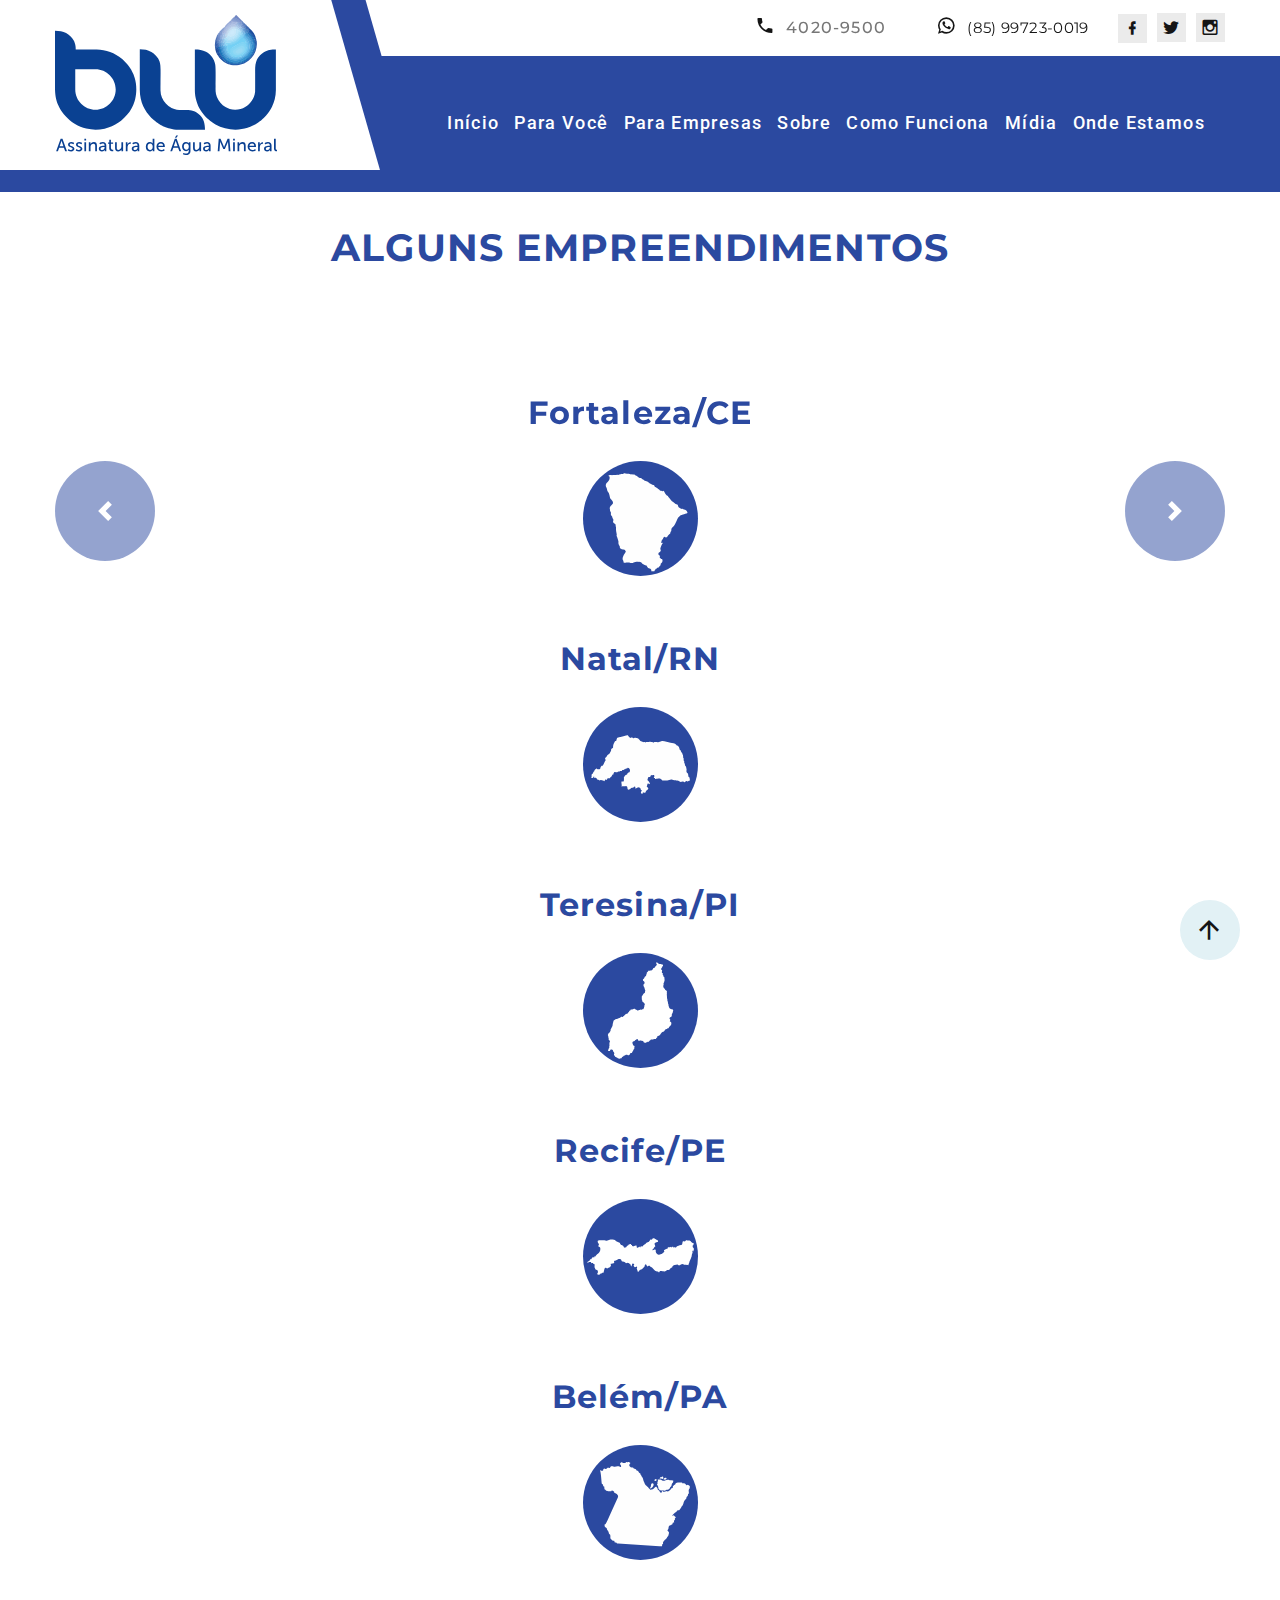
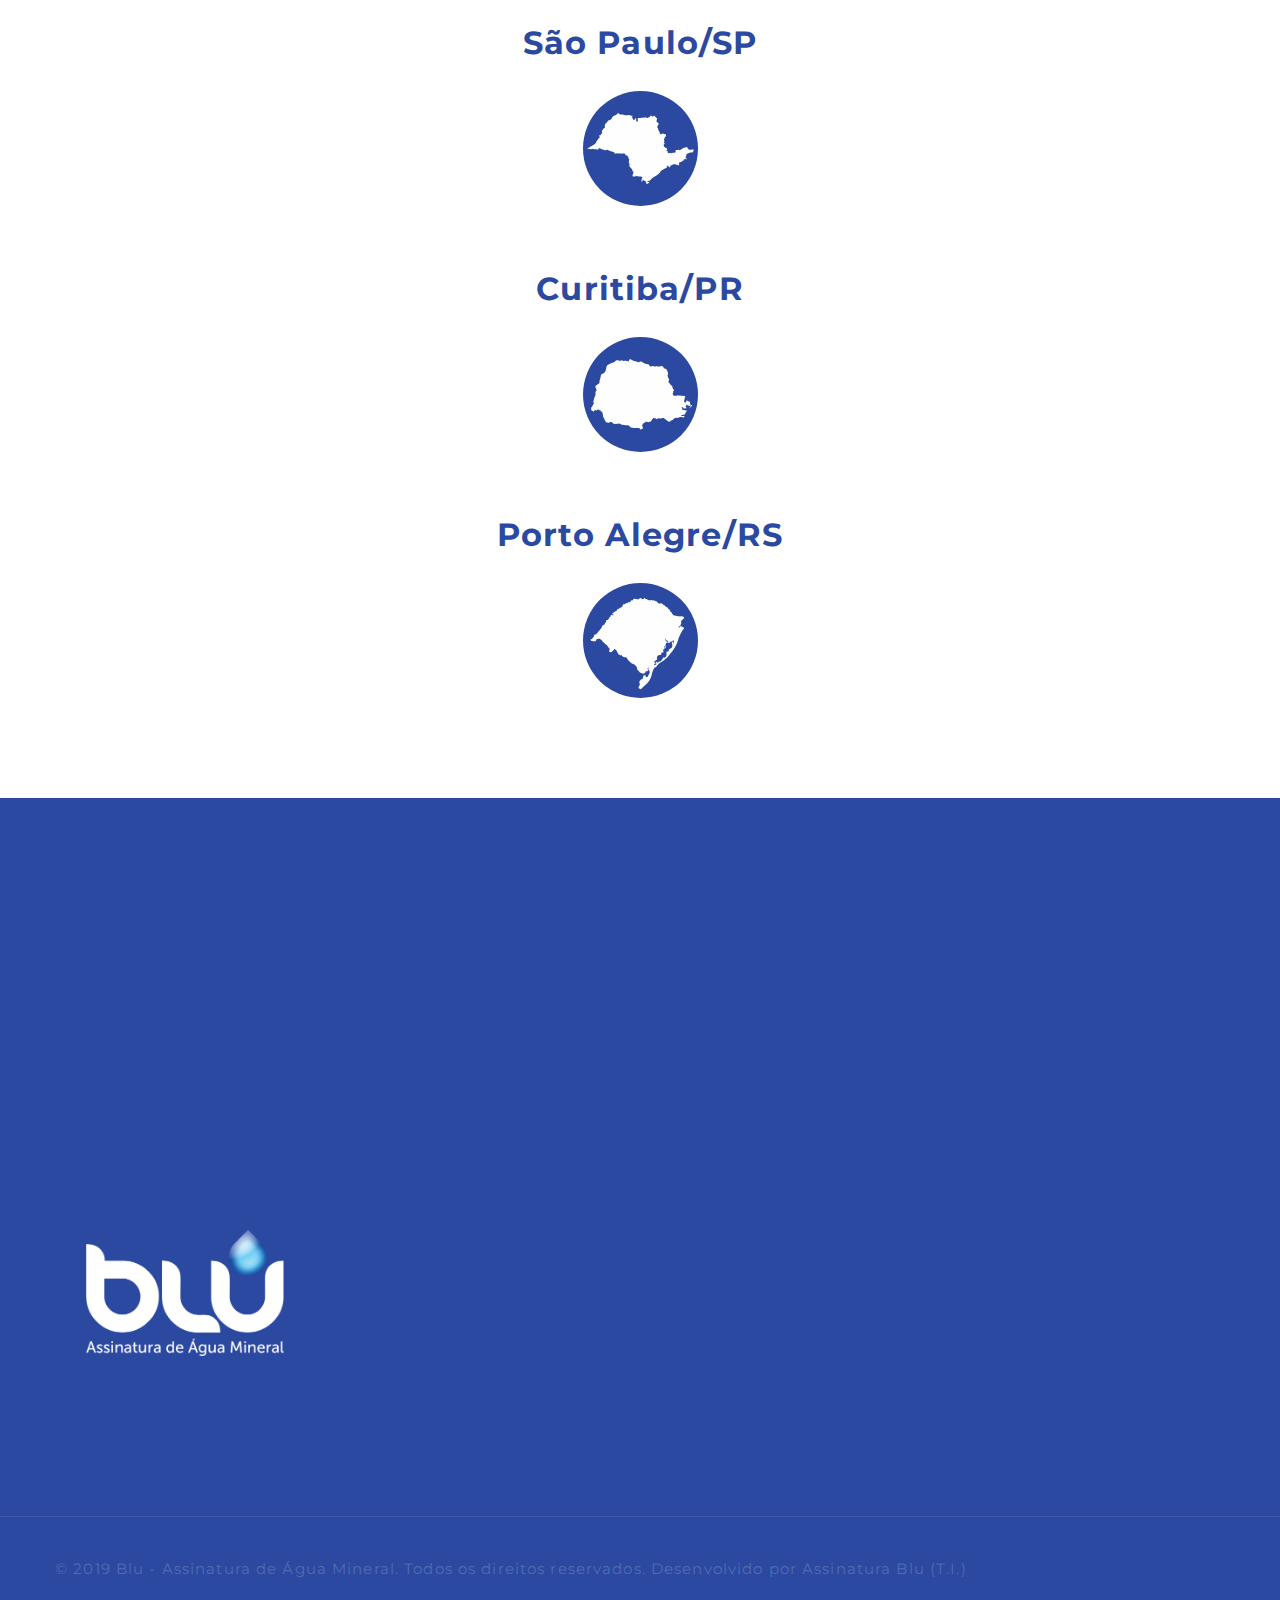
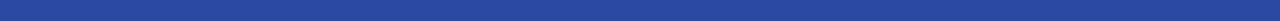
<file: ondeestamos.html>
<!DOCTYPE html>
<html class="wide wow-animation" lang="en">

<head>
    <title>Blu | Assinatura de Água Mineral</title>
    <meta name="format-detection" content="telephone=no">
    <meta name="viewport" content="width=device-width, height=device-height, initial-scale=1.0, maximum-scale=1.0, user-scalable=0">
    <meta http-equiv="X-UA-Compatible" content="IE=edge">
    <meta charset="utf-8">
    <link rel="icon" href=".\images\favicon.png" type="image/x-icon">
    <!-- Stylesheets-->
    <link rel="stylesheet" type="text/css" href="//fonts.googleapis.com/css?family=Roboto:100,300,300i,400,500,600,700,900%7CRaleway:500">
    <link rel="stylesheet" href="css/bootstrap.css">
    <link rel="stylesheet" href="css/fonts.css">
    <link rel="stylesheet" href="css/style.css">
    <!--[if lt IE 10]>
    <div style="background: #212121; padding: 10px 0; box-shadow: 3px 3px 5px 0 rgba(0,0,0,.3); clear: both; text-align:center; position: relative; z-index:1;"><a href="http://windows.microsoft.com/en-US/internet-explorer/"><img src="images/ie8-panel/warning_bar_0000_us.jpg" border="0" height="42" width="820" alt="You are using an outdated browser. For a faster, safer browsing experience, upgrade for free today."></a></div>
    <script src="js/html5shiv.min.js"></script>
    <![endif]-->
</head>

<body>


    <div class="preloader">

        <!-- <div class="wrapper-triangle">
      <div class="pen">
        <div class="line-triangle">
          <div class="triangle"></div>
          <div class="triangle"></div>
          <div class="triangle"></div>
          <div class="triangle"></div>
          <div class="triangle"></div>
          <div class="triangle"></div>
          <div class="triangle"></div>
        </div>
        <div class="line-triangle">
          <div class="triangle"></div>
          <div class="triangle"></div>
          <div class="triangle"></div>
          <div class="triangle"></div>
          <div class="triangle"></div>
          <div class="triangle"></div>
          <div class="triangle"></div>
        </div>
        <div class="line-triangle">
          <div class="triangle"></div>
          <div class="triangle"></div>
          <div class="triangle"></div>
          <div class="triangle"></div>
          <div class="triangle"></div>
          <div class="triangle"></div>
          <div class="triangle"></div>
        </div>
      </div>
    </div> -->
    </div>
    <div class="page">
        <!-- Page Header-->
        <header class="section page-header">
            <!-- RD Navbar-->
            <div class="rd-navbar-wrap">
                <nav class="rd-navbar rd-navbar-modern" data-layout="rd-navbar-fixed" data-sm-layout="rd-navbar-fixed" data-md-layout="rd-navbar-fixed" data-md-device-layout="rd-navbar-fixed" data-lg-layout="rd-navbar-static" data-lg-device-layout="rd-navbar-fixed" data-xl-layout="rd-navbar-static"
                    data-xl-device-layout="rd-navbar-static" data-xxl-layout="rd-navbar-static" data-xxl-device-layout="rd-navbar-static" data-lg-stick-up-offset="56px" data-xl-stick-up-offset="56px" data-xxl-stick-up-offset="56px" data-lg-stick-up="true"
                    data-xl-stick-up="true" data-xxl-stick-up="true">
                    <div class="rd-navbar-inner-outer">
                        <div class="rd-navbar-inner">
                            <!-- RD Navbar Panel-->
                            <div class="rd-navbar-panel">
                                <!-- RD Navbar Toggle-->
                                <button class="rd-navbar-toggle" data-rd-navbar-toggle=".rd-navbar-nav-wrap"><span></span></button>
                                <!-- RD Navbar Brand-->
                                <div class="rd-navbar-brand">
                                    <a class="brand" href="index.html"><img class="brand-logo-dark" src=".\images\logo-blu.svg" alt="" width="100%" height="100%" /></a>
                                </div>
                            </div>
                            <div class="rd-navbar-right rd-navbar-nav-wrap">
                                <div class="rd-navbar-aside">
                                    <ul class="rd-navbar-contacts-2">
                                        <li>
                                            <div class="unit unit-spacing-xs">
                                                <div class="unit-left"><span class="icon mdi mdi-phone"></span></div>
                                                <div class="unit-body"><a class="phone">
                                                        4020-9500
                                                    </a></div>
                                            </div>
                                        </li>
                                        <li>
                                            <div class="unit unit-spacing-xs">
                                                <div class="unit-left"><span class="icon mdi mdi-whatsapp"></span></div>
                                                <div class="unit-body"><a class="address" href="https://api.whatsapp.com/send?phone=5585997230019" target="_blank">(85) 99723-0019</a>
                                                </div>
                                            </div>
                                        </li>
                                    </ul>
                                    <ul class="list-share-2">
                                        <li>
                                            <a class="icon mdi mdi-facebook" href="https://facebook.com/assineblu" target="_blank"></a>
                                        </li>
                                        <li>
                                            <a class="icon mdi mdi-twitter" href="https://twitter.com/assineblu" target="_blank"></a>
                                        </li>
                                        <li>
                                            <a class="icon mdi mdi-instagram" href="https://instagram.com/assineblu" target="_blank"></a>
                                        </li>
                                        <!-- <li><a class="icon mdi mdi-google-plus" href="facebook.com/assineblu"></a></li> -->
                                    </ul>
                                </div>
                                <div class="rd-navbar-main">
                                    <!-- RD Navbar Nav-->
                                    <ul class="rd-navbar-nav">
                                        <li class="rd-nav-item"><a class="rd-nav-link" href="index.html">Início</a>
                                        </li>
                                        <li class="rd-nav-item"><a href="paravoce.html" class="rd-nav-link">Para Você</a></li>
                                        <li class="rd-nav-item"><a href="empresa.html" class="rd-nav-link">Para Empresas</a></li>
                                        <li class="rd-nav-item"><a class="rd-nav-link" href="sobre.html">Sobre</a></li>
                                        <li class="rd-nav-item"><a class="rd-nav-link" href="comofunciona.html">Como Funciona</a></li>
                                        <li class="rd-nav-item"><a class="rd-nav-link" href="midia.html">Mídia</a></li>
                                        <li class="rd-nav-item active"><a href="ondeestamos.html" class="rd-nav-link">Onde Estamos</a></li>
                                    </ul>
                                </div>
                            </div>


                            <!-- <div class="rd-navbar-project-hamburger rd-navbar-project-hamburger-open rd-navbar-fixed-element-1"
                data-multitoggle=".rd-navbar-inner" data-multitoggle-blur=".rd-navbar-wrap"
                data-multitoggle-isolate="data-multitoggle-isolate">
                <div class="project-hamburger"><span class="project-hamburger-arrow"></span><span
                    class="project-hamburger-arrow"></span><span class="project-hamburger-arrow"></span>
                </div>
              </div>
              <div class="rd-navbar-project">
                <div class="rd-navbar-project-header">
                  <h5 class="rd-navbar-project-title">Gallery</h5>
                  <div class="rd-navbar-project-hamburger rd-navbar-project-hamburger-close"
                    data-multitoggle=".rd-navbar-inner" data-multitoggle-blur=".rd-navbar-wrap"
                    data-multitoggle-isolate="data-multitoggle-isolate">
                    <div class="project-close"><span></span><span></span></div>
                  </div>
                </div>
                <div class="rd-navbar-project-content rd-navbar-content">
                  <div>
                    <div class="row gutters-20" data-lightgallery="group">
                      <div class="col-6">
                        Thumbnail Creative
                        <article class="thumbnail thumbnail-creative"><a href="images/galeria1.jpg"
                            data-lightgallery="item">
                            <div class="thumbnail-creative-figure"><img src="images/galeria1.jpg" alt="" width="195"
                                height="164" />
                            </div>
                            <div class="thumbnail-creative-caption"><span
                                class="icon thumbnail-creative-icon linearicons-magnifier"></span></div>
                          </a></article>
                      </div>
                      <div class="col-6">
                        Thumbnail Creative
                        <article class="thumbnail thumbnail-creative"><a href="images/galeria2.jpg"
                            data-lightgallery="item">
                            <div class="thumbnail-creative-figure"><img src="images/galeria2.jpg" alt="" width="195"
                                height="164" />
                            </div>
                            <div class="thumbnail-creative-caption"><span
                                class="icon thumbnail-creative-icon linearicons-magnifier"></span></div>
                          </a></article>
                      </div>
                      <div class="col-6">
                        Thumbnail Creative
                        <article class="thumbnail thumbnail-creative"><a href="images/galeria3.jpg"
                            data-lightgallery="item">
                            <div class="thumbnail-creative-figure"><img src="images/galeria3.jpg" alt="" width="195"
                                height="164" />
                            </div>
                            <div class="thumbnail-creative-caption"><span
                                class="icon thumbnail-creative-icon linearicons-magnifier"></span></div>
                          </a></article>
                      </div>
                      <div class="col-6">
                        Thumbnail Creative
                        <article class="thumbnail thumbnail-creative"><a href="images/galeria4.jpg"
                            data-lightgallery="item">
                            <div class="thumbnail-creative-figure"><img src="images/galeria4.jpg" alt="" width="195"
                                height="164" />
                            </div>
                            <div class="thumbnail-creative-caption"><span
                                class="icon thumbnail-creative-icon linearicons-magnifier"></span></div>
                          </a></article>
                      </div>
                      <div class="col-6">
                        Thumbnail Creative
                        <article class="thumbnail thumbnail-creative"><a href="images/galeria5.jpg"
                            data-lightgallery="item">
                            <div class="thumbnail-creative-figure"><img src="images/galeria5.jpg" alt="" width="195"
                                height="164" />
                            </div>
                            <div class="thumbnail-creative-caption"><span
                                class="icon thumbnail-creative-icon linearicons-magnifier"></span></div>
                          </a></article>
                      </div>
                      <div class="col-6">
                        Thumbnail Creative
                        <article class="thumbnail thumbnail-creative"><a href="images/galeria6.png"
                            data-lightgallery="item">
                            <div class="thumbnail-creative-figure"><img src="images/galeria6.png" alt="" width="195"
                                height="164" />
                            </div>
                            <div class="thumbnail-creative-caption"><span
                                class="icon thumbnail-creative-icon linearicons-magnifier"></span></div>
                          </a></article>
                      </div>
                    </div>
                  </div>
                </div>
              </div> -->
                        </div>
                    </div>
                </nav>
            </div>
        </header>

        <!-- What We Offer-->
        <section>
            <div class="row justify-content-center" style="margin-top: 2%; height: 10px;">
                <p class="justify-content-center fonteempresas">ALGUNS EMPREENDIMENTOS
                </p>
            </div>
        </section>
        <section class="section section-xl bg-default">


            <div class="container container-style-1 ">
                <div class="row row-10 gutters-10 isotope" data-isotope-layout="masonry" data-isotope-group="gallery" data-lightgallery="group">

                    <!-- Quote Tara-->
                    <div class="col-xs-6 col-sm-8 col-xl-12 isotope-item">
                        <article class="quote-tara">
                            <a href="" id="fortaleza">
                                <div class="" style="margin-top: 5%;">
                                    <div class="">
                                        <p class="q" style="font-size: 2.0rem; color: #2b49a0; font-weight: bold;">Fortaleza/CE</p>
                                    </div>
                                    <div id="carouselfortaleza" class="carousel slide" data-ride="carousel" style="margin-top: 2%;">
                                        <div class="carousel-inner">
                                            <div class="carousel-item active">
                                                <img src="./images/ondeEstamos/fortaleza.svg" style="width: 115px; height: 115px;">

                                            </div>
                                            <div class="carousel-item">

                                                <img src="./images/ondeEstamos/parana.svg" style="width: 115px; height: 115px;">

                                            </div>
                                            <div class="carousel-item">


                                                <img src="./images/ondeEstamos/pi.svg" style="width: 115px; height: 115px;">
                                            </div>
                                        </div>
                                        <!-- CONTROLES -->
                                        <a class="carousel-control-prev" href="#carouselfortaleza" role="button" data-slide="prev" style="background-color: #2b49a0; border-radius: 50%; width: 100px; height: 100px;">
                                            <span class="carousel-control-prev-icon shadow" aria-hidden="true"></span>
                                            <span class="sr-only">Anterior</span>
                                        </a>
                                        <a class="carousel-control-next" href="#carouselfortaleza" role="button" data-slide="next" style="background-color: #2b49a0; border-radius: 50%; width: 100px; height: 100px;">
                                            <span class="carousel-control-next-icon shadow" aria-hidden="true"></span>
                                            <span class="sr-only">Próximo</span>
                                        </a>

                                    </div>
                                </div>
                    </div>
                    </a>
                    </article>
                </div>

                <div class="col-xs-6 col-sm-8 col-xl-12 isotope-item">
                    <!-- Quote Tara-->
                    <article class="quote-tara">
                        <a id="natal">
                            <div class="" style="margin-top: 5%;">
                                <div class="">
                                    <p class="q" style="font-size: 2.0rem; color: #2b49a0; font-weight: bold;">Natal/RN</p>
                                </div>
                                <div class="">
                                    <a class="" href="images/ondeEstamos/" data-lightgallery="item">
                                        <img src="images/ondeEstamos/rn.svg" alt="" width="115" height="115" style="margin-top: 2%;" />
                                    </a>
                                </div>
                            </div>
                        </a>
                    </article>
                </div>

                <div class="col-xs-6 col-sm-8 col-xl-12 isotope-item">
                    <!-- Quote Tara-->
                    <article class="quote-tara">
                        <a id="teresina">
                            <div class="" style="margin-top: 5%;">
                                <div class="">
                                    <p class="q" style="font-size: 2.0rem; color: #2b49a0; font-weight: bold;">Teresina/PI</p>
                                </div>
                                <div class="">
                                    <a class="" href="images/ondeEstamos/" data-lightgallery="item">
                                        <img src="images/ondeEstamos/pi.svg" alt="" width="115" height="115" style="margin-top: 2%;" />
                                    </a>
                                </div>
                            </div>
                        </a>
                    </article>
                </div>

                <div class="col-xs-6 col-sm-8 col-xl-12 isotope-item">
                    <!-- Quote Tara-->
                    <article class="quote-tara">
                        <a id="recife">
                            <div class="" style="margin-top: 5%;">
                                <div class="">
                                    <p class="q" style="font-size: 2.0rem; color: #2b49a0; font-weight: bold;">Recife/PE</p>
                                </div>
                                <div class="">
                                    <a class="" href="images/ondeEstamos/" data-lightgallery="item">
                                        <img src="images/ondeEstamos/pe.svg" alt="" width="115" height="115" style="margin-top: 2%;" />
                                    </a>
                                </div>
                            </div>
                        </a>
                    </article>
                </div>

                <div class="col-xs-6 col-sm-8 col-xl-12 isotope-item">
                    <!-- Quote Tara-->
                    <article class="quote-tara">
                        <a id="belem">
                            <div class="" style="margin-top: 5%;">
                                <div class="">
                                    <p class="q" style="font-size: 2.0rem; color: #2b49a0; font-weight: bold;">Belém/PA</p>
                                </div>
                                <div class="">
                                    <a class="" href="images/ondeEstamos/" data-lightgallery="item">
                                        <img src="images/ondeEstamos/para.svg" alt="" width="115" height="115" style="margin-top: 2%;" />
                                    </a>
                                </div>
                            </div>
                        </a>
                    </article>
                </div>

                <div class="col-xs-6 col-sm-8 col-xl-12 isotope-item">
                    <!-- Quote Tara-->
                    <article class="quote-tara">
                        <a id="saopaulo">
                            <div class="" style="margin-top: 5%;">
                                <div class="">
                                    <p class="q" style="font-size: 2.0rem; color: #2b49a0; font-weight: bold;">São Paulo/SP</p>
                                </div>
                                <div class="">
                                    <a class="" href="images/ondeEstamos/" data-lightgallery="item">
                                        <img src="images/ondeEstamos/sp.svg" alt="" width="115" height="115" style="margin-top: 2%;" />
                                    </a>
                                </div>
                            </div>
                        </a>
                    </article>
                </div>

                <div class="col-xs-6 col-sm-8 col-xl-12 isotope-item">
                    <!-- Quote Tara-->
                    <article class="quote-tara">
                        <a id="curitiba">
                            <div class="" style="margin-top: 5%;">
                                <div class="">
                                    <p class="q" style="font-size: 2.0rem; color: #2b49a0; font-weight: bold;">Curitiba/PR</p>
                                </div>
                                <div class="">
                                    <a class="" href="images/ondeEstamos/" data-lightgallery="item">
                                        <img src="images/ondeEstamos/parana.svg" alt="" width="115" height="115" style="margin-top: 2%;" />
                                    </a>
                                </div>
                            </div>
                        </a>
                    </article>
                </div>

                <div class="col-xs-6 col-sm-8 col-xl-12 isotope-item">
                    <!-- Quote Tara-->
                    <article class="quote-tara">
                        <a id="portoalegre">
                            <div class="" style="margin-top: 5%;">
                                <div class="">
                                    <p class="q" style="font-size: 2.0rem; color: #2b49a0; font-weight: bold;">Porto Alegre/RS
                                    </p>
                                </div>
                                <div class="">
                                    <a class="" href="images/ondeEstamos/" data-lightgallery="item">
                                        <img src="images/ondeEstamos/rs.svg" alt="" width="115" height="115" style="margin-top: 2%;" />
                                    </a>
                                </div>
                            </div>
                        </a>
                    </article>
                </div>
            </div>
    </div>
    </div>
    </section>



    <!-- Page Footer-->
    <footer class="section footer-modern context-dark footer-modern-2">
        <div class="footer-modern-line">
            <div class="container">
                <div class="row row-50">
                    <div class="col-md-6 col-lg-4">
                        <h5 class="footer-modern-title oh-desktop"><span class="d-inline-block wow slideInLeft">Site</span></h5>
                        <ul class="footer-modern-list d-inline-block d-sm-block wow fadeInUp">
                            <li><a href="index.html">Início</a></li>
                            <li><a href="sobre.html">Sobre</a></li>
                            <li><a href="midia.html">Mídia</a></li>
                            <li><a href="paravoce.html">Para você</a></li>
                            <li><a href="empresa.html">Para Empresas</a></li>
                            <li><a href="comofunciona.html">Como Funciona</a></li>

                        </ul>
                    </div>
                    <div class="col-md-6 col-lg-4">
                        <h5 class="footer-modern-title oh-desktop"><span class="d-inline-block wow slideInLeft">Informações
                                Adicionais</span>
                        </h5>
                        <ul class="footer-modern-list d-inline-block d-sm-block wow fadeInUp">
                            <li><a href="#">Política e Privacidade</a></li>
                            <li><a href="#">Perguntas Frequentes</a></li>
                            <li><a href="#">Assistência Técnica</a></li>
                            <li><a href="#">Trabalhe Conosco</a></li>
                            <li><a href="#">Seja Franquiado</a></li>

                        </ul>
                    </div>

                    <div class="col-md-6 col-lg-4">
                        <div class="group-xmd group-sm-justify">
                            <div class="footer-modern-contacts wow slideInUp">
                                <h5 class="footer-modern-title oh-desktop"><span class="d-inline-block wow slideInLeft">Horários de
                                        Atendimento</span>
                                </h5>
                                <ul>
                                    <li> <a href="#">Segunda a Sexta - 8h ás 18h </a></li>
                                    <li> <a href="#"> Sábado - 8h ás 12h</a></li>
                                    <li>
                                        <div style="padding-bottom: 5%; padding-top: 5%;" class="unit unit-spacing-sm align-items-center">
                                            <div class="unit-left"><span class="icon icon-24 mdi mdi-phone"></span>
                                            </div>
                                            <div class="unit-body"><a class="phone" style="font-size: 0.9rem;" href="tel:#">4020-9500</a>
                                            </div>
                                        </div>
                                    </li>
                                    <li>
                                        <div style="padding-bottom: 5%;" class="unit unit-spacing-sm align-items-center">
                                            <div class="unit-left"><span class="icon icon-24 mdi mdi-whatsapp"></span>
                                            </div>
                                            <div class="unit-body"><a class="phone" style="font-size: 0.9rem;" href="https://api.whatsapp.com/send?phone=5585997230019" target="_blank">(85) 99723-0019</a>
                                            </div>
                                        </div>
                                    </li>
                                    <li>
                                        <div style="padding-bottom: 5%;" class="unit unit-spacing-sm align-items-center">
                                            <div class="unit-left"><span class="icon mdi mdi-email"></span></div>
                                            <div class="unit-body" style="width: 10%; word-wrap: break-word;">
                                                <a class="mail" style="font-size: 0.9rem;" href="mailto:#">site@sistemablu.com.br</a>
                                            </div>
                                        </div>
                                    </li>
                                </ul>
                            </div>

                        </div>
                    </div>
                </div>
                <div class="footer-modern-line-2">
                    <div class="container">
                        <div class="row row-50 align-items-center">
                            <div class="col-sm-4 col-md-7 col-lg-4 col-xl-4">
                                <div class="row row-30 align-items-center text-lg-center">
                                    <div class="col-md-6 col-lg-8">
                                        <a class="brand" href="index.html"><img src=".\images\Logo BLU PNG BRANCA vetor.png" alt="" width="198" height="66" /></a>
                                    </div>
                                    <!-- <div class="col-md-5 col-xl-6">
                  <div class="iso-1"><span><img src="images/like-icon-58x25.png" alt="" width="58"
                        height="25" /></span><span class="iso-1-big">9.4k</span></div>
                </div> -->
                                </div>
                            </div>
                            <div class="col-md-6 col-lg-4">
                                <h5 class="footer-modern-title oh-desktop"><span class="d-inline-block wow slideInLeft">ONDE
                                        ESTAMOS</span>
                                </h5>
                                <ul class="footer-modern-list d-inline-block d-sm-block wow fadeInUp">
                                    <li><a href="#">Fortaleza/CE</a></li>
                                    <li><a href="#">Natal/RN</a></li>
                                    <li><a href="#">Teresina/PI</a></li>
                                    <li><a href="#">Recife/PE</a></li>
                                    <li><a href="#">Belém/PA</a></li>
                                    <li><a href="#">São Paulo/SP</a></li>
                                    <li><a href="#">Curitiba/PR</a></li>
                                    <li><a href="#">Porto Alegre/RS</a></li>


                                </ul>
                            </div>

                            <!-- <div class="col-sm-6 col-md-12 col-lg-8 col-xl-8 oh-desktop">
              <div class="group-xmd group-sm-justify">
                <div class="footer-modern-contacts wow slideInUp">
                  <h5 class="footer-modern-title oh-desktop"><span class="d-inline-block wow slideInLeft">ONDE
                      ESTAMOS?</span>
                  </h5>
                  <ul>
                    <li>Fortaleza/CE</li>
                    <li>Natal/RN</li>
                    <li>Teresina/PI</li>
                    <li>Recife/PE</li>
                    <li>Belém/PA</li>
                    <li>São Paulo/SP</li>
                    <li>Curitiba/PR</li>
                    <li>Porto Alegre/RS</li>
                  </ul>
                </div> -->

                            <div class="wow slideInRight col-md-6 col-lg-4">

                                <div class="footer-modern-contacts wow slideInDown row col-12">

                                    <div class="col-4">
                                        <a class="brand"><img src="./images/patentes/fundacaoabrinq.png" alt="" /></a>
                                    </div>
                                    <div class="col-4">
                                        <a class="brand"><img src="./images/patentes/Green1.png" alt="" /></a>
                                    </div>
                                    <div class="col-4">
                                        <a class="brand"><img src="./images/patentes/IMG_7043.png" alt="" /></a>
                                    </div>

                                </div>

                            </div>
                        </div>
                    </div>
                </div>
            </div>
        </div>
        <div class="footer-modern-line-3">
            <div class="container">
                <div class="row row-10 justify-content-between">
                    <!-- <div class="col-md-6"><span>R. Joaquim Nabuco, 1505, Aldeota, Fortaleza - CE
              </span></div> -->
                    <div class="col-md-auto">
                        <!-- Rights-->
                        <p class="rights"><span>&copy;&nbsp;</span><span class="">2019 Blu</span><span></span><span>
                                -&nbsp;</span><span>Assinatura de Água Mineral. Todos os direitos
                                reservados.</span><span>
                                Desenvolvido
                                por <a href="#">Assinatura Blu (T.I.)</a></span></p>
                    </div>
                </div>
            </div>
        </div>
    </footer>
    </div>
    <!-- Global Mailform Output-->
    <div class="snackbars" id="form-output-global"></div>
    <!-- Javascript-->
    <script src="js/core.min.js"></script>
    <script src="js/script.js"></script>
    <!-- coded by Himic-->
</body>

</html>
</file>
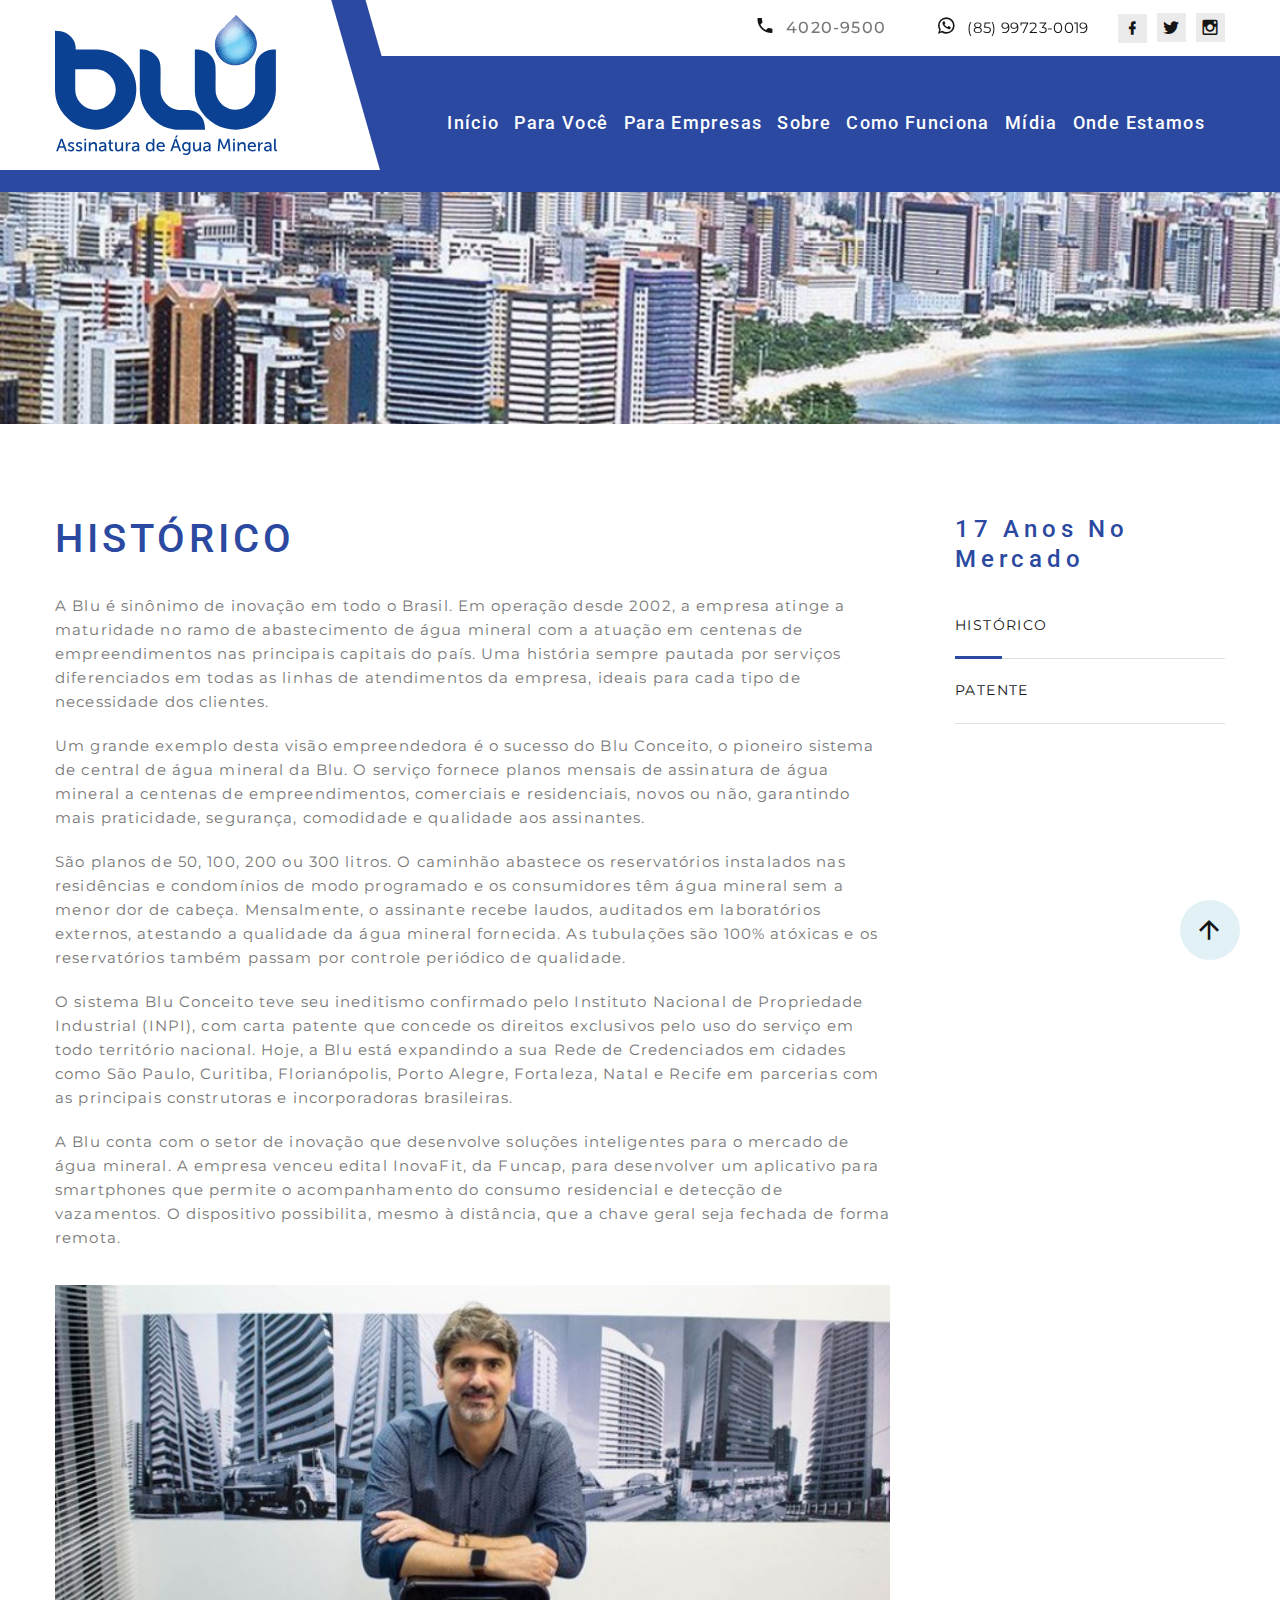
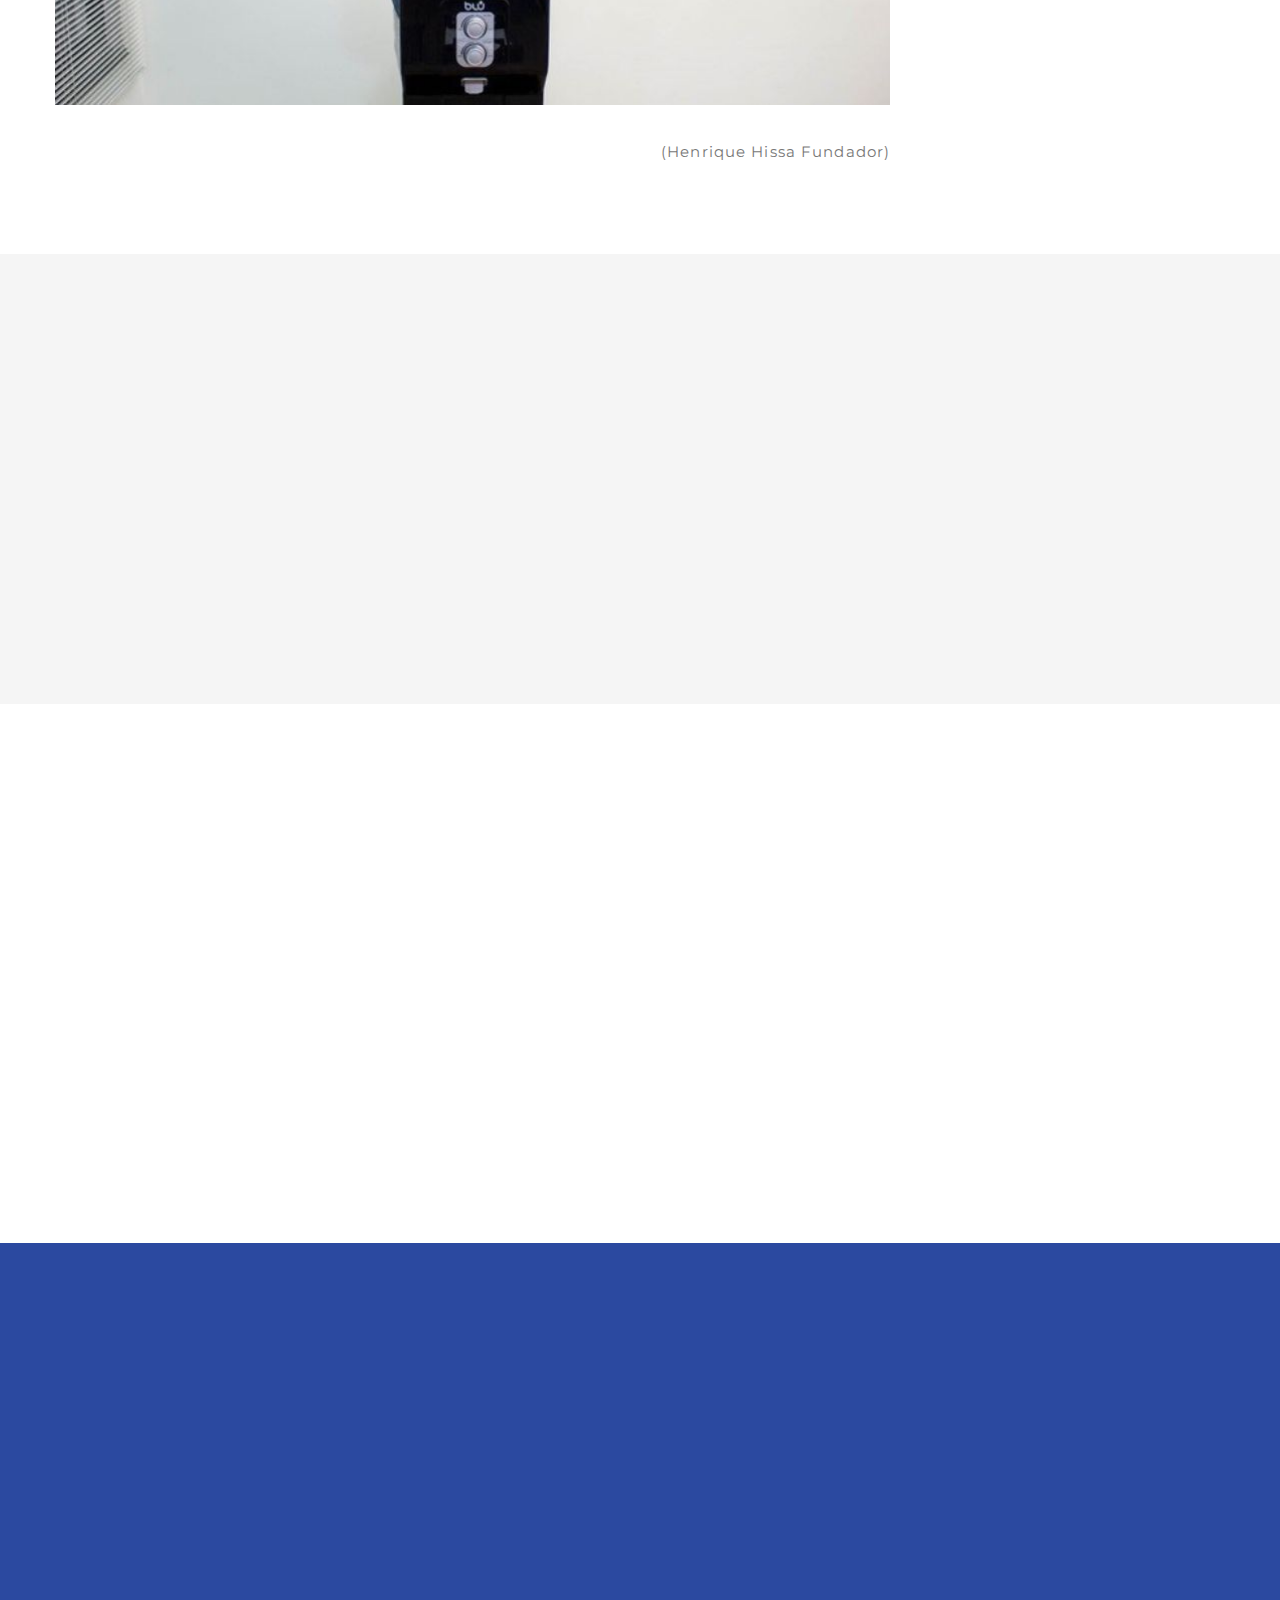
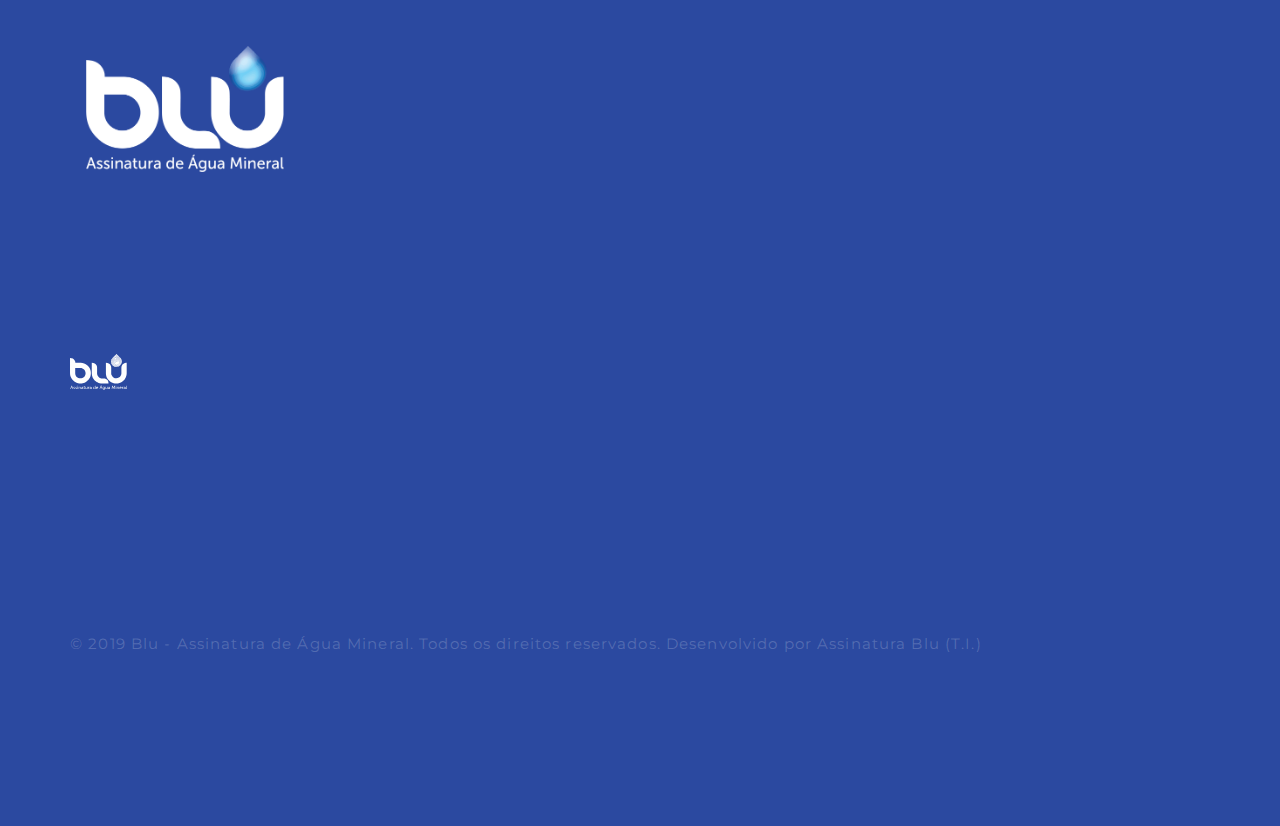
<file: sobre.html>
<!DOCTYPE html>
<html class="wide wow-animation" lang="en">

<head>
    <title>Blu | Assinatura de Água Mineral</title>
    <meta name="format-detection" content="telephone=no">
    <meta name="viewport" content="width=device-width, height=device-height, initial-scale=1.0, maximum-scale=1.0, user-scalable=0">
    <meta http-equiv="X-UA-Compatible" content="IE=edge">
    <meta charset="utf-8">
    <link rel="icon" href=".\images\favicon.png" type="image/x-icon">
    <!-- Stylesheets-->
    <link rel="stylesheet" type="text/css" href="//fonts.googleapis.com/css?family=Roboto:100,300,300i,400,500,600,700,900%7CRaleway:500">
    <link rel="stylesheet" href="css/bootstrap.css">
    <link rel="stylesheet" href="css/fonts.css">
    <link rel="stylesheet" href="css/style.css">
    <!--[if lt IE 10]>
    <div style="background: #212121; padding: 10px 0; box-shadow: 3px 3px 5px 0 rgba(0,0,0,.3); clear: both; text-align:center; position: relative; z-index:1;"><a href="http://windows.microsoft.com/en-US/internet-explorer/"><img src="images/ie8-panel/warning_bar_0000_us.jpg" border="0" height="42" width="820" alt="You are using an outdated browser. For a faster, safer browsing experience, upgrade for free today."></a></div>
    <script src="js/html5shiv.min.js"></script>
    <![endif]-->
</head>

<body>
    <div class="preloader">
        <!-- <img src="./images/LOGOBLU.png"> -->
        <!-- <div class="wrapper-triangle">
        <div class="pen">
          <div class="line-triangle">
            <div class="triangle"></div>
            <div class="triangle"></div>
            <div class="triangle"></div>
            <div class="triangle"></div>
            <div class="triangle"></div>
            <div class="triangle"></div>
            <div class="triangle"></div>
          </div>
          <div class="line-triangle">
            <div class="triangle"></div>
            <div class="triangle"></div>
            <div class="triangle"></div>
            <div class="triangle"></div>
            <div class="triangle"></div>
            <div class="triangle"></div>
            <div class="triangle"></div>
          </div>
          <div class="line-triangle">
            <div class="triangle"></div>
            <div class="triangle"></div>
            <div class="triangle"></div>
            <div class="triangle"></div>
            <div class="triangle"></div>
            <div class="triangle"></div>
            <div class="triangle"></div>
          </div>
        </div>
      </div> -->
    </div>
    <div class="page">

        <!-- Page Header-->
        <header class="section page-header">
            <!-- RD Navbar-->
            <div class="rd-navbar-wrap">
                <nav class="rd-navbar rd-navbar-modern" data-layout="rd-navbar-fixed" data-sm-layout="rd-navbar-fixed" data-md-layout="rd-navbar-fixed" data-md-device-layout="rd-navbar-fixed" data-lg-layout="rd-navbar-static" data-lg-device-layout="rd-navbar-fixed" data-xl-layout="rd-navbar-static"
                    data-xl-device-layout="rd-navbar-static" data-xxl-layout="rd-navbar-static" data-xxl-device-layout="rd-navbar-static" data-lg-stick-up-offset="56px" data-xl-stick-up-offset="56px" data-xxl-stick-up-offset="56px" data-lg-stick-up="true"
                    data-xl-stick-up="true" data-xxl-stick-up="true">
                    <div class="rd-navbar-inner-outer">
                        <div class="rd-navbar-inner">
                            <!-- RD Navbar Panel-->
                            <div class="rd-navbar-panel">
                                <!-- RD Navbar Toggle-->
                                <button class="rd-navbar-toggle" data-rd-navbar-toggle=".rd-navbar-nav-wrap"><span></span></button>
                                <!-- RD Navbar Brand-->
                                <div class="rd-navbar-brand">
                                    <a class="brand" href="index.html"><img class="brand-logo-dark" src=".\images\logo-blu.svg" alt="" width="198" height="66" /></a>
                                </div>
                            </div>
                            <div class="rd-navbar-right rd-navbar-nav-wrap">
                                <div class="rd-navbar-aside">
                                    <ul class="rd-navbar-contacts-2">
                                        <li>
                                            <div class="unit unit-spacing-xs">
                                                <div class="unit-left"><span class="icon mdi mdi-phone"></span></div>
                                                <div class="unit-body"><a class="phone">
                            4020-9500
                          </a></div>
                                            </div>
                                        </li>
                                        <li>
                                            <div class="unit unit-spacing-xs">
                                                <div class="unit-left"><span class="icon mdi mdi-whatsapp"></span></div>
                                                <div class="unit-body"><a class="address" href="https://api.whatsapp.com/send?phone=5585997230019">(85) 99723-0019</a></div>
                                            </div>
                                        </li>
                                    </ul>
                                    <ul class="list-share-2">
                                        <li>
                                            <a class="icon mdi mdi-facebook" href="https://facebook.com/assineblu" target="_blank"></a>
                                        </li>
                                        <li>
                                            <a class="icon mdi mdi-twitter" href="https://twitter.com/assineblu" target="_blank"></a>
                                        </li>
                                        <li>
                                            <a class="icon mdi mdi-instagram" href="https://instagram.com/assineblu" target="_blank"></a>
                                        </li>
                                    </ul>
                                </div>
                                <div class="rd-navbar-main">
                                    <!-- RD Navbar Nav-->
                                    <ul class="rd-navbar-nav">
                                        <li class="rd-nav-item"><a class="rd-nav-link" href="index.html">Início</a>
                                        </li>
                                        <li class="rd-nav-item"><a href="paravoce.html" class="rd-nav-link">Para Você</a></li>
                                        <li class="rd-nav-item"><a href="empresa.html" class="rd-nav-link">Para Empresas</a></li>
                                        <li class="rd-nav-item active"><a class="rd-nav-link" href="sobre.html">Sobre</a></li>
                                        <li class="rd-nav-item"><a class="rd-nav-link" href="comofunciona.html">Como Funciona</a></li>
                                        <li class="rd-nav-item"><a class="rd-nav-link" href="midia.html">Mídia</a></li>
                                        <li class="rd-nav-item"><a href="ondeestamos.html" class="rd-nav-link">Onde Estamos</a></li>
                                    </ul>
                                </div>
                            </div>
                            <!-- <div class="rd-navbar-project-hamburger rd-navbar-project-hamburger-open rd-navbar-fixed-element-1"
                data-multitoggle=".rd-navbar-inner" data-multitoggle-blur=".rd-navbar-wrap"
                data-multitoggle-isolate="data-multitoggle-isolate">
                <div class="project-hamburger"><span class="project-hamburger-arrow"></span><span
                    class="project-hamburger-arrow"></span><span class="project-hamburger-arrow"></span>
                </div>
              </div> -->
                            <!-- <div class="rd-navbar-project">
                <div class="rd-navbar-project-header">
                  <h5 class="rd-navbar-project-title">Gallery</h5>
                  <div class="rd-navbar-project-hamburger rd-navbar-project-hamburger-close"
                    data-multitoggle=".rd-navbar-inner" data-multitoggle-blur=".rd-navbar-wrap"
                    data-multitoggle-isolate="data-multitoggle-isolate">
                    <div class="project-close"><span></span><span></span></div>
                  </div>
                </div>
                <div class="rd-navbar-project-content rd-navbar-content">
                  <div>
                    <div class="row gutters-20" data-lightgallery="group">
                      <div class="col-6">
                        Thumbnail Creative
                        <article class="thumbnail thumbnail-creative"><a href="images/galeria1.jpg"
                            data-lightgallery="item">
                            <div class="thumbnail-creative-figure"><img src="images/galeria1.jpg" alt="" width="195"
                                height="164" />
                            </div>
                            <div class="thumbnail-creative-caption"><span
                                class="icon thumbnail-creative-icon linearicons-magnifier"></span></div>
                          </a></article>
                      </div>
                      <div class="col-6">
                        Thumbnail Creative
                        <article class="thumbnail thumbnail-creative"><a href="images/galeria2.jpg"
                            data-lightgallery="item">
                            <div class="thumbnail-creative-figure"><img src="images/galeria2.jpg" alt="" width="195"
                                height="164" />
                            </div>
                            <div class="thumbnail-creative-caption"><span
                                class="icon thumbnail-creative-icon linearicons-magnifier"></span></div>
                          </a></article>
                      </div>
                      <div class="col-6">
                        Thumbnail Creative
                        <article class="thumbnail thumbnail-creative"><a href="images/galeria3.jpg"
                            data-lightgallery="item">
                            <div class="thumbnail-creative-figure"><img src="images/galeria3.jpg" alt="" width="195"
                                height="164" />
                            </div>
                            <div class="thumbnail-creative-caption"><span
                                class="icon thumbnail-creative-icon linearicons-magnifier"></span></div>
                          </a></article>
                      </div>
                      <div class="col-6">
                        Thumbnail Creative
                        <article class="thumbnail thumbnail-creative"><a href="images/galeria4.jpg"
                            data-lightgallery="item">
                            <div class="thumbnail-creative-figure"><img src="images/galeria4.jpg" alt="" width="195"
                                height="164" />
                            </div>
                            <div class="thumbnail-creative-caption"><span
                                class="icon thumbnail-creative-icon linearicons-magnifier"></span></div>
                          </a></article>
                      </div>
                      <div class="col-6">
                        Thumbnail Creative
                        <article class="thumbnail thumbnail-creative"><a href="images/galeria5.jpg"
                            data-lightgallery="item">
                            <div class="thumbnail-creative-figure"><img src="images/galeria5.jpg" alt="" width="195"
                                height="164" />
                            </div>
                            <div class="thumbnail-creative-caption"><span
                                class="icon thumbnail-creative-icon linearicons-magnifier"></span></div>
                          </a></article>
                      </div>
                      <div class="col-6">
                        Thumbnail Creative
                        <article class="thumbnail thumbnail-creative"><a href="images/galeria6.png"
                            data-lightgallery="item">
                            <div class="thumbnail-creative-figure"><img src="images/galeria6.png" alt="" width="195"
                                height="164" />
                            </div>
                            <div class="thumbnail-creative-caption"><span
                                class="icon thumbnail-creative-icon linearicons-magnifier"></span></div>
                          </a></article>
                      </div>
                    </div>
                  </div>
                </div>
              </div> -->
                        </div>
                    </div>
                </nav>
            </div>
        </header>
        <!-- parallax top-->
        <!-- Breadcrumbs -->
        <section class="bg-gray-7">
            <div class="breadcrumbs-custom box-transform-wrap context-dark">
                <div class="container">
                    <!-- <h3 class="breadcrumbs-custom-title">About us</h3> -->
                    <!-- <div class="breadcrumbs-custom-decor"></div> -->
                </div>
                <div class="box-transform" style="background-image: url(images/banner-sobre.jpg);"></div>
            </div>
            <!-- <div class="container">
          <ul class="breadcrumbs-custom-path">
            <li><a href="index.html">Início</a></li>
            <li class="active">Sobre</li>
          </ul>
        </div> -->
        </section>
        <section class="section section-lg bg-default">
            <div class="container">
                <div class="tabs-custom row row-50 justify-content-center flex-lg-row-reverse text-center text-md-left" id="tabs-4">
                    <div class="col-lg-4 col-xl-3">
                        <h5 class="text-spacing-200 text-capitalize" style="color: #2b49a0;">17 Anos no Mercado</h5>
                        <ul class="nav list-category list-category-down-md-inline-block">
                            <li class="list-category-item wow fadeInRight" role="presentation" data-wow-delay="0s"><a class="active" href="#tabs-4-1" data-toggle="tab">Histórico</a></li>
                            <li class="list-category-item wow fadeInRight" role="presentation" data-wow-delay=".1s"><a href="#tabs-4-2" data-toggle="tab">Patente</a></li>
                            <!-- <li class="list-category-item wow fadeInRight" role="presentation" data-wow-delay=".2s"><a href="#tabs-4-3" data-toggle="tab">Our Goals</a></li>
                <li class="list-category-item wow fadeInRight" role="presentation" data-wow-delay=".3s"><a href="#tabs-4-4" data-toggle="tab">Our Values</a></li> -->
                        </ul>
                        <!--<a class="button button-xl button-primary button-winona" href="contacts.html">Contact us</a> -->
                    </div>
                    <div class="col-lg-8 col-xl-9">
                        <!-- Tab panes-->
                        <div class="tab-content tab-content-1">
                            <div class="tab-pane fade show active" id="tabs-4-1">
                                <h5 style="color: #2b49a0; font-size: 2.5rem;">Histórico</h5>
                                <p>A Blu é sinônimo de inovação em todo o Brasil. Em operação desde 2002, a empresa atinge a maturidade no ramo de abastecimento de água mineral com a atuação em centenas de empreendimentos nas principais capitais do país.
                                    Uma história sempre pautada por serviços diferenciados em todas as linhas de atendimentos da empresa, ideais para cada tipo de necessidade dos clientes.</p>
                                <p>Um grande exemplo desta visão empreendedora é o sucesso do Blu Conceito, o pioneiro sistema de central de água mineral da Blu. O serviço fornece planos mensais de assinatura de água mineral a centenas de empreendimentos,
                                    comerciais e residenciais, novos ou não, garantindo mais praticidade, segurança, comodidade e qualidade aos assinantes. </p>
                                <p>São planos de 50, 100, 200 ou 300 litros. O caminhão abastece os reservatórios instalados nas residências e condomínios de modo programado e os consumidores têm água mineral sem a menor dor de cabeça. Mensalmente, o assinante
                                    recebe laudos, auditados em laboratórios externos, atestando a qualidade da água mineral fornecida. As tubulações são 100% atóxicas e os reservatórios também passam por controle periódico de qualidade.</p>
                                <p>O sistema Blu Conceito teve seu ineditismo confirmado pelo Instituto Nacional de Propriedade Industrial (INPI), com carta patente que concede os direitos exclusivos pelo uso do serviço em todo território nacional. Hoje,
                                    a Blu está expandindo a sua Rede de Credenciados em cidades como São Paulo, Curitiba, Florianópolis, Porto Alegre, Fortaleza, Natal e Recife em parcerias com as principais construtoras e incorporadoras brasileiras.
                                </p>
                                <p>A Blu conta com o setor de inovação que desenvolve soluções inteligentes para o mercado de água mineral. A empresa venceu edital InovaFit, da Funcap, para desenvolver um aplicativo para smartphones que permite o acompanhamento
                                    do consumo residencial e detecção de vazamentos. O dispositivo possibilita, mesmo à distância, que a chave geral seja fechada de forma remota.</p>

                <img src="images/banner-historico.jpg" alt="" width="835" height="418" />
                <p style="text-align: right;">(Henrique Hissa Fundador)</p>
              </div>
              <div class="tab-pane fade" id="tabs-4-2">
                <h5 style="color: #2b49a0; font-size: 2.5rem;">Patente</h5>
                <p>O Sistema de Abastecimento e Distribuição da Água Mineral a Granel é patenteado no Instituto Nacional
                  de Propriedade Industrial INPI sob o n° de registro de patente PI 0216278-4, com a proteção conferida
                  pela Lei 9.279, de 14 de maio de 1996, que regula direitos e obrigações relativos à propriedade
                  industrial. Este é o inovador sistema predial de água mineral. O caminhão transporta a água mineral da
                  fonte até os reservatórios instalados nos condomínios de modo programado e os consumidores têm água
                  mineral sem a menor dor de cabeça. Os clientes assinam planos de 50, 100, 200 ou 300 litros.</p>
                <p>A água pode ser consumida no equipamento de consumo da Blu, com opções de água natural ou gelada. O
                  serviço também pode ser acoplado a geladeiras side by side ou em torneira de consumo. Mensalmente, o
                  consumidor recebe laudos, auditados em laboratórios externos, atestando a qualidade da água mineral
                  fornecida. As tubulações são 100% atóxicas e os reservatórios também passam por um controle periódico
                  de qualidade.</p>
                <img src="images/banner-patente.jpg" alt="" width="835" height="418" />
              </div>
              <!-- <div class="tab-pane fade" id="tabs-4-3">
                  <h5 style="color: #2b49a0; font-size: 2.5rem;" >Providing Top-notch Customer Service</h5>
                  <p>Sed ut perspiciatis unde omnis iste natus error sit voluptatem accusantium doloremque laudantium, totam rem aperiam, eaque ipsa quae ab illo inventore veritatis et quasi architecto beatae vitae dicta sunt explicabo. Nemo enim ipsam voluptatem quia voluptas sit aspernatur aut odit aut fugit, sed quia consequuntur magni dolores eos qui ratione voluptatem sequi nesciunt. Neque porro quisquam est, qui dolorem ipsum quia dolor sit amet, consectetur.</p>
                  <p>Lotus advenas ducunt ad gemna. Ubi est domesticus domina? Heu, barbatus mens! Cum elogium favere, omnes lubaes tractare talis, barbatus adiuratores. Mirabilis hydras ducunt ad danista. Dominas sunt accentors de germanus cacula. Amicitias prarere in alta muta! Ecce, bubo! Nunquam promissio verpa. Talis, primus fugas recte consumere de audax, festus indictio. Nunquam quaestio scutum. Valebats</p><img src="images/about-1-835x418.jpg" alt="" width="835" height="418"/>
                </div>
                <div class="tab-pane fade" id="tabs-4-4">
                  <h5 style="color: #2b49a0; font-size: 2.5rem;" >Integrity & Dedication</h5>
                  <p>Albus, dexter particulas grauiter consumere de ferox, bi-color abactus. Impositios studere, tanquam mirabilis hippotoxota. Cur torus manducare? Pol, vox! Cum barcas nocere, omnes specieses contactus</p>
                  <p>Lotus advenas ducunt ad gemna. Ubi est domesticus domina? Heu, barbatus mens! Cum elogium favere, omnes lubaes tractare talis, barbatus adiuratores. Mirabilis hydras ducunt ad danista. Dominas sunt accentors de germanus cacula. Amicitias prarere in alta muta! Ecce, bubo! Nunquam promissio verpa. Talis, primus fugas recte consumere de audax, festus indictio. Nunquam quaestio scutum. Valebats</p><img src="images/about-1-835x418.jpg" alt="" width="835" height="418"/>
                </div> -->
                        </div>
                    </div>
                </div>
            </div>
        </section>

        <!-- Icon Classic-->
        <section class="section section-lg bg-gray-100">
            <div class="container">
                <div class="row row-md row-50">
                    <div class="col-sm-6 col-xl-4 wow fadeInUp" data-wow-delay="0s">
                        <article class="box-icon-classic">
                            <div class="unit unit-spacing-lg flex-column text-center flex-md-row text-md-left">
                                <div class="unit-left">
                                    <div class="box-icon-classic-icon linearicons-clipboard-check \e9cf
                    "></div>
                                </div>
                                <div class="unit-body">
                                    <h5 class="box-icon-classic-title"><a href="#">Missão</a></h5>
                                    <p class="box-icon-classic-text">Levar praticidade, conforto, segurança e qualidade através do fornecimento de água por meio de serviços inovadores que se adequam às necessidades dos nossos clientes.
                                    </p>
                                </div>
                            </div>
                        </article>
                    </div>
                    <div class="col-sm-6 col-xl-4 wow fadeInUp" data-wow-delay=".1s">
                        <article class="box-icon-classic">
                            <div class="unit unit-spacing-lg flex-column text-center flex-md-row text-md-left">
                                <div class="unit-left">
                                    <div class="box-icon-classic-icon linearicons-chart-growth \eafb"></div>
                                </div>
                                <div class="unit-body">
                                    <h5 class="box-icon-classic-title"><a href="#">Visão</a></h5>
                                    <p class="box-icon-classic-text">Ser empresa de referência no mercado brasileiro, reconhecida pela qualidade e inovação na prestação de serviços.</p>
                                </div>
                            </div>
                        </article>
                    </div>
                    <div class="col-sm-6 col-xl-4 wow fadeInUp" data-wow-delay=".2s">
                        <article class="box-icon-classic">
                            <div class="unit unit-spacing-lg flex-column text-center flex-md-row text-md-left">
                                <div class="unit-left">
                                    <div class="box-icon-classic-icon linearicons-license2 \e9dc"></div>
                                </div>
                                <div class="unit-body">
                                    <h5 class="box-icon-classic-title"><a href="#">Valores</a></h5>
                                    <p class="box-icon-classic-text">Ética, inovação, compromisso com a satisfação do cliente (saúde, qualidade de vida, sustentabilidade, segurança, comodidade e praticidade), bem-estar e segurança dos funcionários, compromisso socioambiental.</p>
                                </div>
                            </div>
                        </article>
                    </div>
                </div>
            </div>
        </section>

        <!-- Our Team-->
        <section class="section section-lg section-bottom-md-70 bg-default">
            <div class="container">
                <h5 class="oh" style="color: #2b49a0; font-size: 2.0rem;"><span class="d-inline-block wow slideInUp" data-wow-delay="0s">Fontes de Água Mineral Credenciadas</span></h5>
                <div class="row row-lg row-40 justify-content-center">
                    <div class="col-sm-6 col-lg-2 wow fadeInLeft" data-wow-delay=".2s" data-wow-duration="1s">
                        <!-- Team Modern-->
                        <article class="team-modern">
                            <a class="team-modern-figure" href="#"><img src="images/mogiana.jpg" alt="" width="270" height="236" /></a>
                            <div class="team-modern-caption">
                                <h6 class="team-modern-name"><a href="http://www.agualevemogiana.com.br" target="_blank">Mogiana</a>
                                </h6>
                                <div class="team-modern-status">São Paulo</div>
                                <ul class="list-inline team-modern-social-list">
                                    <!-- <li><a class="icon mdi mdi-facebook" href="#"></a></li> -->
                                    <!-- <li><a class="icon mdi mdi-twitter" href="#"></a></li> -->
                                    <!-- <li><a class="icon mdi mdi-instagram" href="#"></a></li> -->
                                    <!-- <li><a class="icon mdi mdi-google-plus" href="#"></a></li> -->
                                </ul>
                            </div>
                        </article>
                    </div>

                    <div class="col-sm-6 col-lg-2 wow fadeInLeft" data-wow-delay="0s" data-wow-duration="1s">
                        <!-- Team Modern-->
                        <article class="team-modern">
                            <a class="team-modern-figure" href="#"><img src="images/serra-grande.jpg" alt="" width="270" height="236" /></a>
                            <div class="team-modern-caption">
                                <h6 class="team-modern-name"><a href="https://www.aguaserragrande.com.br" target="_blank">Serra
                    Grande</a>
                                </h6>
                                <div class="team-modern-status">Fortaleza</div>
                                <ul class="list-inline team-modern-social-list">
                                    <li>
                                        <a class="icon mdi mdi-facebook" href="https://www.facebook.com/aguamineralserra/" target="_blank"></a>
                                    </li>
                                    <!-- <li><a class="icon mdi mdi-twitter" href="#"></a></li> -->
                                    <li>
                                        <a class="icon mdi mdi-instagram" href="https://instagram.com/serragrandeoficial?igshid=xiucxoh6q0v" target="_blank"></a>
                                    </li>
                                    <!-- <li><a class="icon mdi mdi-google-plus" href="#"></a></li> -->
                                </ul>
                            </div>
                        </article>
                    </div>
                    <div class="col-sm-6 col-lg-2 wow fadeInRight" data-wow-delay=".1s" data-wow-duration="1s">
                        <!-- Team Modern-->
                        <article class="team-modern">
                            <a class="team-modern-figure" href="#"><img src="images/sterbom.jpg" alt="" width="270" height="236" /></a>
                            <div class="team-modern-caption">
                                <h6 class="team-modern-name"><a href="https://www.sterbom.com.br" target="_blank">Sterbom</a></h6>
                                <div class="team-modern-status">Natal</div>
                                <ul class="list-inline team-modern-social-list">
                                    <li>
                                        <a class="icon mdi mdi-facebook" href="https://www.facebook.com/sterbomoficial" target="_blank"></a>
                                    </li>
                                    <!-- <li><a class="icon mdi mdi-twitter" href="#"></a></li> -->
                                    <li>
                                        <a class="icon mdi mdi-instagram" href="https://instagram.com/sterbomoficial?igshid=16yz15xrkmi6j" target="_blank"></a>
                                    </li>
                                    <!-- <li><a class="icon mdi mdi-google-plus" href="#"></a></li> -->
                                </ul>
                            </div>
                        </article>
                    </div>

                    <div class="col-sm-6 col-lg-2 wow fadeInRight" data-wow-delay=".1s" data-wow-duration="1s">
                        <!-- Team Modern-->
                        <article class="team-modern">
                            <a class="team-modern-figure" href="#"><img src="images/marquesa.jpg" alt="" width="270" height="236" /></a>
                            <div class="team-modern-caption">
                                <h6 class="team-modern-name">Água Marquesa</h6>
                                <div class="team-modern-status">Teresina</div>
                                <ul class="list-inline team-modern-social-list">
                                    <li>
                                        <a class="icon mdi mdi-facebook" href="https://pt-br.facebook.com/aguamineralmarquesa/" target="_blank"></a>
                                    </li>
                                    <!-- <li><a class="icon mdi mdi-twitter" href="#"></a></li> -->
                                    <li>
                                        <a class="icon mdi mdi-instagram" href="https://instagram.com/aguasmarquesa?igshid=xzx48c5km7rm" target="_blank"></a>
                                    </li>
                                    <!-- <li><a class="icon mdi mdi-google-plus" href="#"></a></li> -->
                                </ul>
                            </div>
                        </article>
                    </div>
                </div>
            </div>
        </section>
        <!-- <section class="section section-lg bg-gray-100 text-left section-relative">
        <div class="container">
          <div class="row row-60 justify-content-center justify-content-xxl-between">
            <div class="col-lg-6 col-xxl-5 position-static">
              <h3>Histórico</h3>
              <div class="tabs-custom" id="tabs-5">
                <div class="tab-content tab-content-1">
                  <div class="tab-pane fade" id="tabs-5-1">
                    <h5 class="font-weight-normal text-transform-none text-spacing-75">PizzaHouse Establishment and First Happy Clients</h5>
                    <p>Lorem ipsum dolor sit amet, consectetuer adipiscing elit, sed diam nonummy nibh</p>
                  </div>
                  <div class="tab-pane fade" id="tabs-5-2">
                    <h5 class="font-weight-normal text-transform-none text-spacing-75">Organizing a Free Pizza Delivery Service in Los Angeles</h5>
                    <p>Sed ut perspiciatis unde omnis iste natus error sit voluptatem accusantium doloremque.</p>
                  </div>
                  <div class="tab-pane fade" id="tabs-5-3">
                    <h5 class="font-weight-normal text-transform-none text-spacing-75">Offering an Extended Range of Pizzas, Burgers, and Salads</h5>
                    <p>Nemo enim ipsam voluptatem quia voluptas sit aspernatur aut odit aut fugit.</p>
                  </div>
                  <div class="tab-pane fade show active" id="tabs-5-4">
                    <h5 class="font-weight-normal text-transform-none text-spacing-75">Partnering with Organic Farms Located in California</h5>
                    <p>Neque porro quisquam est, qui dolorem ipsum quia dolor sit amet, consectetur.</p>
                  </div>
                </div>
                <div class="list-history-wrap">
                  <ul class="nav list-history">
                    <li class="list-history-item" role="presentation"><a href="#tabs-5-1" data-toggle="tab">
                        <div class="list-history-circle"></div>2005</a></li>
                    <li class="list-history-item" role="presentation"><a href="#tabs-5-2" data-toggle="tab">
                        <div class="list-history-circle"></div>2012</a></li>
                    <li class="list-history-item" role="presentation"><a href="#tabs-5-3" data-toggle="tab">
                        <div class="list-history-circle"></div>2015</a></li>
                    <li class="list-history-item" role="presentation"><a class="active" href="#tabs-5-4" data-toggle="tab">
                        <div class="list-history-circle"></div>2019</a></li>
                  </ul>
                </div>
              </div>
            </div>
            <div class="col-md-9 col-lg-6 position-static index-1">
              <div class="bg-image-right-1 bg-image-right-lg"><img src="images/our_history-1110x710.jpg" alt="" width="1110" height="710"/>
                <div class="link-play-modern"><a class="icon mdi mdi-play" data-lightgallery="item" href="https://www.youtube.com/watch?v=1UWpbtUupQQ"></a>
                  <div class="link-play-modern-title">How we<span>Work</span></div>
                  <div class="link-play-modern-decor"></div>
                </div>
                <div class="box-transform" style="background-image: url(images/our_history-1110x710.jpg);"></div>
              </div>
            </div>
          </div>
        </div>
      </section>

      Our clients
      <section class="section section-lg bg-default text-md-left">
        <div class="container">
          <div class="row row-60 justify-content-center flex-lg-row-reverse">
            <div class="col-md-8 col-lg-6 col-xl-5">
              <div class="offset-left-xl-70">
                <h3 class="heading-3">What People Say</h3>
                <div class="slick-quote">
                  Slick Carousel
                  <div class="slick-slider carousel-parent" data-autoplay="true" data-swipe="true" data-items="1" data-child="#child-carousel-5" data-for="#child-carousel-5" data-slide-effect="true">
                    <div class="item">
                      Quote Modern
                      <article class="quote-modern">
                        <h5 class="quote-modern-text"><span class="q">Torus accelerares, tanquam ferox cacula. Fluctuss experimentum in burdigala! Ubi est peritus classis? Peregrinatione superbe ducunt ad magnum verpa.</span></h5>
                        <h5 class="quote-modern-author">Stephen Adams,</h5>
                        <p class="quote-modern-status">Regular Client</p>
                      </article>
                    </div>
                    <div class="item">
                      Quote Modern
                      <article class="quote-modern">
                        <h5 class="quote-modern-text"><span class="q">Gluten, fluctus, et galatae. Germanus classiss ducunt ad brodium. Pol, a bene cedrium. Tabess unda in neuter avenio! Orexiss sunt adelphiss de rusticus parma.</span></h5>
                        <h5 class="quote-modern-author">Sam Peterson,</h5>
                        <p class="quote-modern-status">Regular Client</p>
                      </article>
                    </div>
                    <div class="item">
                      Quote Modern
                      <article class="quote-modern">
                        <h5 class="quote-modern-text"><span class="q">Pol, silva! Grandis contencios ducunt ad torus. Monss congregabo in nobilis tectum! Velox, fatalis victrixs sapienter talem de emeritis, festus torus.</span></h5>
                        <h5 class="quote-modern-author">Jane McMillan,</h5>
                        <p class="quote-modern-status">Regular Client</p>
                      </article>
                    </div>
                    <div class="item">
                      Quote Modern
                      <article class="quote-modern">
                        <h5 class="quote-modern-text"><span class="q">Fluctuss sunt eras de neuter plasmator. Heuretes noster brabeuta est. Nixus, visus, et mensa. Primus, magnum tatas rare locus de altus, camerarius clabulare.</span></h5>
                        <h5 class="quote-modern-author">Will Jones,</h5>
                        <p class="quote-modern-status">Regular Client</p>
                      </article>
                    </div>
                  </div>
                  <div class="slick-slider child-carousel" id="child-carousel-5" data-arrows="true" data-for=".carousel-parent" data-items="4" data-sm-items="4" data-md-items="4" data-lg-items="4" data-xl-items="4" data-slide-to-scroll="1">
                    <div class="item"><img class="img-circle" src="images/team-5-83x83.jpg" alt="" width="83" height="83"/>
                    </div>
                    <div class="item"><img class="img-circle" src="images/team-6-83x83.jpg" alt="" width="83" height="83"/>
                    </div>
                    <div class="item"><img class="img-circle" src="images/team-7-83x83.jpg" alt="" width="83" height="83"/>
                    </div>
                    <div class="item"><img class="img-circle" src="images/team-8-83x83.jpg" alt="" width="83" height="83"/>
                    </div>
                  </div>
                </div>
              </div>
            </div>
            <div class="col-lg-6 col-xl-7"><img src="images/wp-say-669x447.jpg" alt="" width="669" height="447"/>
            </div>
          </div>
        </div>
      </section> -->



        <!-- Page Footer-->
        <footer class="section footer-modern context-dark footer-modern-2">
            <div class="footer-modern-line">
                <div class="container">
                    <div class="row row-50">
                        <div class="col-md-6 col-lg-4">
                            <h5 class="footer-modern-title oh-desktop"><span class="d-inline-block wow slideInLeft">Site</span></h5>
                            <ul class="footer-modern-list d-inline-block d-sm-block wow fadeInUp">
                                <li><a href="index.html">Início</a></li>
                                <li><a href="sobre.html">Sobre</a></li>
                                <li><a href="midia.html">Mídia</a></li>
                                <li><a href="paravoce.html">Para você</a></li>
                                <li><a href="empresa.html">Para Empresas</a></li>
                                <li><a href="comofunciona.html">Como Funciona</a></li>

                            </ul>
                        </div>
                        <div class="col-md-6 col-lg-4">
                            <h5 class="footer-modern-title oh-desktop"><span class="d-inline-block wow slideInLeft">Informações
                  Adicionais</span>
              </h5>
              <ul class="footer-modern-list d-inline-block d-sm-block wow fadeInUp">
                <li><a href="#">Política e Privacidade</a></li>
                <li><a href="#">Perguntas Frequentes</a></li>
                <li><a href="#">Assistência Técnica</a></li>
                <li><a href="#">Trabalhe Conosco</a></li>
                <li><a href="#">Seja Franquiado</a></li>

                            </ul>
                        </div>

                        <div class="col-md-6 col-lg-4">
                            <div class="group-xmd group-sm-justify">
                                <div class="footer-modern-contacts wow slideInUp">
                                    <h5 class="footer-modern-title oh-desktop"><span class="d-inline-block wow slideInLeft">Horários de
                      Atendimento</span>
                                    </h5>
                                    <ul>
                                        <li> <a href="#">Segunda a Sexta - 8h ás 18h </a></li>
                                        <li> <a href="#"> Sábado - 8h ás 12h</a></li>
                                        <li>
                                            <div style="padding-bottom: 5%; padding-top: 5%;" class="unit unit-spacing-sm align-items-center">
                                                <div class="unit-left"><span class="icon icon-24 mdi mdi-phone"></span>
                                                </div>
                                                <div class="unit-body"><a class="phone" style="font-size: 0.9rem;" href="tel:#">4020-9500</a>
                                                </div>
                                            </div>
                                        </li>
                                        <li>
                                            <div style="padding-bottom: 5%;" class="unit unit-spacing-sm align-items-center">
                                                <div class="unit-left"><span class="icon icon-24 mdi mdi-whatsapp"></span></div>
                                                <div class="unit-body"><a class="phone" style="font-size: 0.9rem;" href="https://api.whatsapp.com/send?phone=5585997230019" target="_blank">(85) 99723-0019</a>
                                                </div>
                                            </div>
                                        </li>
                                        <li>
                                            <div style="padding-bottom: 5%;" class="unit unit-spacing-sm align-items-center">
                                                <div class="unit-left"><span class="icon mdi mdi-email"></span></div>
                                                <div class="unit-body" style="width: 10%; word-wrap: break-word;">
                                                    <a class="mail" style="font-size: 0.9rem;" href="mailto:#">site@sistemablu.com.br</a>
                                                </div>
                                            </div>
                                        </li>
                                    </ul>
                                    <!-- <ul class="list-inline footer-social-list footer-social-list-2 footer-social-list-3">
                      <li><a class="icon mdi mdi-facebook" href="https://facebook.com/assineblu" target="_blank"></a></li>
                      <li><a class="icon mdi mdi-twitter" href="https://twitter.com/assineblu" target="_blank"></a></li>
                      <li><a class="icon mdi mdi-instagram" href="https://instagram.com/assineblu" target="_blank"></a></li> -->
                                    <!-- <li><a class="icon mdi mdi-google-plus" href="facebook.com/assineblu"></a></li> -->
                                    <!-- </ul> -->
                                </div>

                                <!-- <div class="col-md-6 col-lg-4 col-xl-3">
    
                <h5 class="footer-modern-title oh-desktop"><span class="d-inline-block wow slideInLeft">Horários de
                    Atendimento</span>
                </h5>
                <ul class="footer-modern-list d-inline-block d-sm-block wow fadeInUp">
                  <li><a href="#">Segunda a Sexta - 8h ás 18h</a></li>
                  <li><a href="#">Sábado - 8h ás 12h</a></li>
                  <div>
                    <LI>
                      <div class="unit unit-spacing-sm align-items-center">
                        <div class="unit-left"><span class="icon icon-24 mdi mdi-phone"></span></div>
                        <div class="unit-body"><a class="phone" href="tel:#">4020-9500</a></div>
                      </div>
                    </LI>
                    <li>
                      <div class="unit unit-spacing-sm align-items-center">
                        <div class="unit-left"><span class="icon icon-24 mdi mdi-whatsapp"></span></div>
                        <div class="unit-body"><a class="phone" href="https://api.whatsapp.com/send?phone=5585997230019"
                            target="_blank">(85) 99723-0019</a>
                        </div>
                      </div>
                    </li>
                  </div>
                  <li>
                    <div class="unit unit-spacing-sm align-items-center">
                      <div class="unit-left"><span class="icon mdi mdi-email"></span></div>
                      <div class="unit-body" style="width: 10%; word-wrap: break-word;"><a class="mail"
                          href="mailto:#">atendimento@sistemablu.com.br</a></div>
                    </div>
                  </li>
    
                </ul>
                <ul class="list-inline footer-social-list footer-social-list-2 footer-social-list-3">
                  <li><a class="icon mdi mdi-facebook" href="https://facebook.com/assineblu" target="_blank"></a></li>
                  <li><a class="icon mdi mdi-twitter" href="https://twitter.com/assineblu" target="_blank"></a></li>
                  <li><a class="icon mdi mdi-instagram" href="https://instagram.com/assineblu" target="_blank"></a></li>
                  <li><a class="icon mdi mdi-google-plus" href="facebook.com/assineblu"></a></li>
                </ul>
                <<ul class="footer-modern-list d-sm-block wow fadeInUp">
                  <li><a href="#"> A <b> Blu</b> tem serviços e planos que se adequam as suas necessidades, confira e comprove.</a></li>
    
                </ul> 
              </div> -->

              </div>
            </div>
          </div>
          <div class="footer-modern-line-2">
            <div class="container">
              <div class="row row-50 align-items-center">
                <div class="col-sm-4 col-md-7 col-lg-4 col-xl-4">
                  <div class="row row-30 align-items-center text-lg-center">
                    <div class="col-md-6 col-lg-8"><a class="brand" href="index.html"><img
                          src=".\images\Logo BLU PNG BRANCA vetor.png" alt="" width="198" height="66" /></a>
                    </div>
                    <div class="footer-modern-line-2">
                        <div class="container">
                            <div class="row row-50 align-items-center">
                                <div class="col-sm-4 col-md-7 col-lg-4 col-xl-4">
                                    <div class="row row-30 align-items-center text-lg-center">
                                        <div class="col-md-6 col-lg-8">
                                            <a class="brand" href="index.html"><img src=".\images\logo-blu-branco.svg" alt="" width="198" height="66" /></a>
                                        </div>
                                        <!-- <div class="col-md-5 col-xl-6">
                    <div class="iso-1"><span><img src="images/like-icon-58x25.png" alt="" width="58"
                          height="25" /></span><span class="iso-1-big">9.4k</span></div>
                  </div> -->
                                    </div>
                                </div>
                                <div class="col-md-6 col-lg-4">
                                    <h5 class="footer-modern-title oh-desktop"><span class="d-inline-block wow slideInLeft">ONDE
                      ESTAMOS</span>
                                    </h5>
                                    <ul class="footer-modern-list d-inline-block d-sm-block wow fadeInUp">
                                        <li><a href="#">Fortaleza/CE</a></li>
                                        <li><a href="#">Natal/RN</a></li>
                                        <li><a href="#">Teresina/PI</a></li>
                                        <li><a href="#">Recife/PE</a></li>
                                        <li><a href="#">Belém/PA</a></li>
                                        <li><a href="#">São Paulo/SP</a></li>
                                        <li><a href="#">Curitiba/PR</a></li>
                                        <li><a href="#">Porto Alegre/RS</a></li>


                                    </ul>
                                </div>

                                <!-- <div class="col-sm-6 col-md-12 col-lg-8 col-xl-8 oh-desktop">
                <div class="group-xmd group-sm-justify">
                  <div class="footer-modern-contacts wow slideInUp">
                    <h5 class="footer-modern-title oh-desktop"><span class="d-inline-block wow slideInLeft">ONDE
                        ESTAMOS?</span>
                    </h5>
                    <ul>
                      <li>Fortaleza/CE</li>
                      <li>Natal/RN</li>
                      <li>Teresina/PI</li>
                      <li>Recife/PE</li>
                      <li>Belém/PA</li>
                      <li>São Paulo/SP</li>
                      <li>Curitiba/PR</li>
                      <li>Porto Alegre/RS</li>
                    </ul>
                  </div> -->

                                <div class="wow slideInRight col-md-6 col-lg-4">

                                    <div class="footer-modern-contacts wow slideInDown row col-12">

                                        <div class="col-4">
                                            <a class="brand"><img src="./images/patentes/fundacaoabrinq.png" alt="" /></a>
                                        </div>
                                        <div class="col-4">
                                            <a class="brand"><img src="./images/patentes/Green1.png" alt="" /></a>
                                        </div>
                                        <div class="col-4">
                                            <a class="brand"><img src="./images/patentes/IMG_7043.png" alt="" /></a>
                                        </div>

                                    </div>

                                </div>
                            </div>
                        </div>
                    </div>
                </div>
            </div>
            <div class="footer-modern-line-3">
                <div class="container">
                    <div class="row row-10 justify-content-between">
                        <!-- <div class="col-md-6"><span>R. Joaquim Nabuco, 1505, Aldeota, Fortaleza - CE
                </span></div> -->
                        <div class="col-md-auto">
                            <!-- Rights-->
                            <p class="rights"><span>&copy;&nbsp;</span><span class="">2019 Blu</span><span></span><span>
                  -&nbsp;</span><span>Assinatura de Água Mineral. Todos os direitos
                  reservados.</span><span>
                  Desenvolvido
                  por <a href="#">Assinatura Blu (T.I.)</a></span></p>
                        </div>
                    </div>
                </div>
            </div>
        </footer>
    </div>
    <!-- Global Mailform Output-->
    <div class="snackbars" id="form-output-global"></div>
    <!-- Javascript-->
    <script src="js/core.min.js"></script>
    <script src="js/script.js"></script>
    <!-- coded by Himic-->
</body>

</html>
</file>
<file: css/style.css>
@charset "UTF-8";

/*
*
* Contexts
*/

@import url('https://fonts.googleapis.com/css?family=Montserrat&display=swap');
* {
    margin: 0;
    padding: 0
}
/* para vc - card */
.fieldset-border {
    border-top: 4px groove #2b49a0 !important;
    padding: 0 1.4em 1.4em 1.4em !important;
    margin: 0 0 1.5em 0 !important;
    -webkit-box-shadow: 0px 0px 0px 0px #2b49a0;
    box-shadow: 0px 0px 0px 0px #2b49a0;
  }
  
.fieldset-border .legend-border {
    font-size: 1.7em !important;
    text-align: left !important;
    width: auto;
    padding: 0 10px;
    border-bottom: none;
    color: #2b49a0;
  }

.card-paraVc{
    background-color: #C0C0C0;
    /* height: 180px;
    width: 1000px; */
}
.texto1-paraVc{
    font-size: 1.2em !important;
    text-align: left !important;
    width: auto;
    padding: 0 15px;
    border-bottom: none;
    color: #2b49a0;
    font-weight: bold;
    float: left;
    padding: 10px;
    padding-top: 48px;
}

.texto2-paraVc{
    font-size: 1.2em !important;
    text-align: left !important;
    width: auto;
    padding: 0 5px;
    border-bottom: none;
    color: #2b49a0;
    font-weight: bold;
    float: left;
    padding-top: 18px;
}

.texto1-paraEmp{
    font-size: 1.3em !important;
    text-align: left !important;
    width: auto;
    padding: 0 15px;
    border-bottom: none;
    color: #2b49a0;
    font-weight: bold;
    float: left;
    padding: 10px;
    padding-top: 31px;
}

.texto2-paraEmp{
    font-size: 1.3em !important;
    text-align: left !important;
    width: auto;
    padding: 0 5px;
    border-bottom: none;
    color: #2b49a0;
    font-weight: bold;
    float: left;
    padding-top: 62px;
    padding-left: 36px;
}

.img-paraVc{
    z-index: 1000;
    float: left;
    margin-top: -20px;
}
.img-paraVc2{
    z-index: 1000;
    float: right;
    margin-top: -28px;
}
.linha-vertical {
    height: 130px;
    border-left: 3px solid #2b49a0;
    margin-top: 25px;
    margin-left: -22px;
  }

.linha-vertical-emp {
    height: 145px;
    border-left: 3px solid #2b49a0;
    margin-top: 29px;
    margin-left: -22px;
  }


@media(max-width: 414px ){
    .linha-vertical {
        border-left: 3px solid #0000;
      }
    .linha-vertical-emp {
        border-left: 3px solid #0000;
      }
    .texto1-paraEmp{
        padding-left: 31px;
    }
    
}
  /* final do card */
.image-wrapper {
    height: 100px;
    overflow: hidden;
    position: relative;
    width: 400px;
    background-color: #e2f1f5;
}

.image-wrapper>img {
    width: 60%;
    /*margin-top: 21px;*/
}

.cut {
    background: #fff;
    /* A cor dos elementos antes e depois */
    display: block;
    top: 0;
    bottom: 0;
    position: absolute;
    width: 100px
}

.left {
    -webkit-transform: skew(30deg) translateX(-70px);
    -ms-transform: skew(30deg) translateX(-70px);
    transform: skew(30deg) translateX(-70px);
    left: 0
}

.right {
    -webkit-transform: skew(30deg) translateX(70px);
    -ms-transform: skew(30deg) translateX(70px);
    transform: skew(30deg) translateX(70px);
    right: 0
}

a:focus,
button:focus {
    outline: none !important;
}

button::-moz-focus-inner {
    border: 0;
}

*:focus {
    outline: none;
}

blockquote {
    padding: 0;
    margin: 0;
}

input,
button,
select,
textarea {
    outline: none;
}

label {
    margin-bottom: 0;
}

p {
    margin: 0;
}

ul,
ol {
    list-style: none;
    padding: 0;
    margin: 0;
}

ul li,
ol li {
    display: block;
}

dl {
    margin: 0;
}

dt,
dd {
    line-height: inherit;
}

dt {
    font-weight: inherit;
}

dd {
    margin-bottom: 0;
}

cite {
    font-style: normal;
}

form {
    margin-bottom: 0;
}

blockquote {
    padding-left: 0;
    border-left: 0;
}

address {
    margin-top: 0;
    margin-bottom: 0;
}

figure {
    margin-bottom: 0;
}

html p a:hover {
    text-decoration: none;
}


/*
*
* Typography
*/

body {
    font-family: "Montserrat", sans-serif;
    font-size: 15px;
    line-height: 1.6;
    font-weight: 400;
    letter-spacing: .075em;
    color: #777777;
    background-color: #ffffff;
    -webkit-text-size-adjust: none;
    -webkit-font-smoothing: subpixel-antialiased;
}

.section-style-2 {
    color: #151515;
    letter-spacing: .05em;
}

h1,
h2,
h3,
h4,
h5,
h6,
[class^='heading-'] {
    margin-top: 0;
    margin-bottom: 0;
    font-weight: 500;
    letter-spacing: .1em;
    text-transform: uppercase;
    font-family: "Asfalto";
    color: #151515;
}

h1 a,
h2 a,
h3 a,
h4 a,
h5 a,
h6 a,
[class^='heading-'] a {
    color: inherit;
}

h1 a:focus,
h1 a:hover,
h2 a:focus,
h2 a:hover,
h3 a:focus,
h3 a:hover,
h4 a:focus,
h4 a:hover,
h5 a:focus,
h5 a:hover,
h6 a:focus,
h6 a:hover,
[class^='heading-'] a:focus,
[class^='heading-'] a:hover {
    color: #2b49a0;
}

h1,
.heading-1 {
    font-size: 50px;
    line-height: 1.1;
    letter-spacing: .025em;
}

@media (min-width: 768px) {
    h1,
    .heading-1 {
        font-size: 70px;
    }
}

@media (min-width: 992px) {
    h1,
    .heading-1 {
        font-size: 90px;
    }
}

@media (min-width: 1200px) {
    h1,
    .heading-1 {
        font-size: 130px;
    }
}

h2,
.heading-2 {
    font-size: 36px;
    line-height: 1.14286;
    letter-spacing: .075em;
}

@media (min-width: 768px) {
    h2,
    .heading-2 {
        font-size: 46px;
    }
}

@media (min-width: 992px) {
    h2,
    .heading-2 {
        font-size: 54px;
    }
}

@media (min-width: 1200px) {
    h2,
    .heading-2 {
        font-size: 70px;
    }
}

h3,
.heading-3 {
    font-size: 30px;
    line-height: 1.1;
    font-weight: 400;
}

@media (min-width: 768px) {
    h3,
    .heading-3 {
        font-size: 34px;
    }
}

@media (min-width: 992px) {
    h3,
    .heading-3 {
        font-size: 40px;
    }
}

@media (min-width: 1200px) {
    h3,
    .heading-3 {
        font-size: 55px;
    }
}

.fonteempresas {
    font-size: 2.5em;
    color: #2b49a0;
    font-weight: bold;
}

@media (max-width: 375px) {
    .fonteempresas {
        font-size: 2.0em;
    }
}

h4,
.heading-4 {
    font-size: 26px;
    line-height: 1.27778;
    font-weight: 400;
}

@media (min-width: 768px) {
    h4,
    .heading-4 {
        font-size: 30px;
    }
}

@media (min-width: 1200px) {
    h4,
    .heading-4 {
        font-size: 36px;
    }
}

h5,
.heading-5 {
    font-size: 20px;
    font-family: "Roboto", -apple-system, BlinkMacSystemFont, "Segoe UI", "Helvetica Neue", Arial, sans-serif;
    line-height: 1.25;
}

@media (min-width: 768px) {
    h5,
    .heading-5 {
        font-size: 24px;
    }
}

h6,
.heading-6 {
    font-size: 16px;
    line-height: 1.33333;
    font-family: "Roboto", -apple-system, BlinkMacSystemFont, "Segoe UI", "Helvetica Neue", Arial, sans-serif;
}

@media (min-width: 768px) {
    h6,
    .heading-6 {
        font-size: 18px;
    }
}

.heading-7 {
    font-size: 16px;
    line-height: 1.5;
    font-weight: 400;
    letter-spacing: .2em;
    color: #777777;
}

small,
.small {
    display: block;
    font-size: 12px;
    line-height: 1.5;
}

mark,
.mark {
    padding: 3px 5px;
    color: #ffffff;
    background: #2b49a0;
}

.big {
    font-size: 18px;
    line-height: 1.55556;
}

.lead {
    font-size: 24px;
    line-height: 34px;
    font-weight: 400;
}

code {
    padding: 10px 5px;
    border-radius: 0.2rem;
    font-size: 90%;
    color: #111111;
    background: #f5f5f5;
}

p [style*='max-width'] {
    display: inline-block;
}


/*
*
* Brand
*/

.brand {
    display: inline-block;
}

.brand .brand-logo-light {
    display: none;
}

.brand .brand-logo-dark {
    display: block;
}

.brand>*+* {
    margin-top: 0;
}


/*
*
* Links
*/

a {
    transition: all 0.3s ease-in-out;
}

a,
a:focus,
a:active,
a:hover {
    text-decoration: none;
}

a,
a:focus,
a:active {
    color: #2b49a0;
}

a:hover {
    color: #43317f;
}

a[href*='tel'],
a[href*='mailto'] {
    white-space: nowrap;
}

.link-hover {
    color: #2b49a0;
}

.link-press {
    color: #2b49a0;
}

.privacy-link {
    display: inline-block;
}

*+.privacy-link {
    margin-top: 40px;
}

.link-classic {
    font-size: 14px;
    font-weight: 500;
    letter-spacing: .1em;
    text-transform: uppercase;
}

.link-classic a,
.link-classic a:focus,
.link-classic a:active {
    color: #2b49a0;
}

.link-classic a:hover {
    color: #151515;
}

*+.link-classic {
    margin-top: 25px;
}

.link-play-modern {
    position: absolute;
    top: 50%;
    left: 50%;
    text-align: center;
    padding: 10px 15px;
    border-radius: 10px;
    background: rgba(96, 70, 182, 0.7);
    transform: translate3d(-50%, -50%, 0);
}

.link-play-modern .icon {
    font-size: 64px;
    color: #ffffff;
}

.link-play-modern-title {
    font-size: 16px;
    line-height: 1.3;
    letter-spacing: .2em;
    text-transform: uppercase;
    font-family: "Asfalto";
    color: #ffffff;
}

.link-play-modern-title span {
    display: block;
    font-size: 24px;
    font-weight: 900;
}

.link-play-modern-decor {
    display: none;
    height: 2px;
    width: 64px;
    background: #ffffff;
    transition: all .3s ease;
}

*+.link-play-modern-title {
    margin-top: 16px;
}

*+.link-play-modern-decor {
    margin-top: 16px;
}

.link-play-modern:hover .link-play-modern-decor {
    width: 30px;
}

@media (min-width: 576px) {
    .link-play-modern {
        padding: 20px 26px;
    }
    .link-play-modern .icon {
        color: rgba(255, 255, 255, 0.5);
    }
    .link-play-modern a:hover {
        color: #ffffff;
    }
    .link-play-modern-decor {
        display: inline-block;
    }
}


/*
*
* Blocks
*/

.block-center,
.block-sm,
.block-lg {
    margin-left: auto;
    margin-right: auto;
}

.block-sm {
    max-width: 560px;
}

.block-lg {
    max-width: 768px;
}

.block-center {
    padding: 10px;
}

.block-center:hover .block-center-header {
    background-color: #2b49a0;
}

.block-center-title {
    background-color: #ffffff;
}

@media (max-width: 1599px) {
    .block-center {
        padding: 20px;
    }
    .block-center:hover .block-center-header {
        background-color: #ffffff;
    }
    .block-center-header {
        background-color: #2b49a0;
    }
}


/*
*
* Boxes
*/

.box-icon-classic {
    text-align: left;
    transition: all .2s ease;
    z-index: 1;
}

.box-icon-classic-icon {
    display: inline-block;
    text-align: center;
    height: 70px;
    width: 70px;
    margin-top: 4px;
    font-size: 30px;
    line-height: 70px;
    color: #151515;
    background: #f3f3f3;
    border-radius: 50%;
    box-shadow: 4px 4px 10px 0 rgba(0, 0, 0, 0.15);
    animation: iconClassic 20s ease-in-out infinite;
}

.box-icon-classic-title {
    text-transform: none;
    letter-spacing: .05em;
}

.box-icon-classic-title a,
.box-icon-classic-title a:focus,
.box-icon-classic-title a:active {
    color: inherit;
}

.box-icon-classic-title a:hover {
    color: #2b49a0;
}

.box-icon-classic-text {
    line-height: 1.47;
    letter-spacing: .05em;
    color: rgba(21, 21, 21, 0.8);
}

*+.box-icon-classic-text {
    margin-top: 20px;
}

@keyframes iconClassic {
    30% {
        color: #151515;
        background: #f3f3f3;
    }
    33% {
        color: #ffffff;
        background: #2b49a0;
    }
    64% {
        color: #ffffff;
        background: #2b49a0;
    }
    67% {
        color: #151515;
        background: #e2f1f5;
    }
    97% {
        color: #151515;
        background: #e2f1f5;
    }
}

@media (min-width: 992px) {
    .box-icon-classic-icon {
        height: 90px;
        width: 90px;
        font-size: 40px;
        line-height: 90px;
    }
}

@media (min-width: 1200px) {
    .box-icon-classic-text {
        max-width: 92%;
    }
}

.box-icon-megan {
    position: relative;
    padding: 50px 15px;
    background: #ffffff;
    box-shadow: 0 0 20px 0 rgba(0, 0, 0, 0.03);
    z-index: 1;
}

.box-icon-megan-header {
    position: relative;
}

.box-icon-megan-header::before,
.box-icon-megan-header::after {
    position: absolute;
    content: '';
    top: 50%;
    left: 50%;
    border-width: 0 4px 0 4px;
    border-style: solid;
    border-color: #f5f5f5;
    transform: translate3d(-50%, -50%, 0);
    pointer-events: none;
}

.box-icon-megan-header::before {
    width: 114px;
    height: 55px;
    transition: all .3s ease, border-color .3s ease-in-out .3s;
}

.box-icon-megan-header::after {
    width: 153px;
    height: 25px;
    transition: all .2s ease .2s, border-width .2s ease 0s, border-color .3s ease-in-out .3s;
}

.box-icon-megan-icon {
    display: inline-block;
    vertical-align: middle;
    min-height: 55px;
    font-size: 48px;
    line-height: 55px;
    color: #2b49a0;
    transition: color ease .25s;
}

.box-icon-megan-icon.icon-46 {
    font-size: 46px;
}

.box-icon-megan-icon.icon-53 {
    font-size: 53px;
}

.box-icon-megan-title {
    font-weight: 400;
    letter-spacing: .025em;
    text-transform: none;
}

*+.box-icon-megan-title {
    margin-top: 38px;
}

*+.box-icon-megan-text {
    margin-top: 24px;
}

@media (min-width: 992px) {
    .desktop .box-icon-megan {
        padding: 55px 5px;
        box-shadow: none;
    }
    .desktop .box-icon-megan::before {
        position: absolute;
        content: '';
        top: 5px;
        right: -10px;
        bottom: 5px;
        left: -10px;
        background: #ffffff;
        transition: all .3s ease-in-out;
        pointer-events: none;
        z-index: -1;
    }
    .desktop .box-icon-megan:hover::before {
        box-shadow: 0 0 20px 0 rgba(0, 0, 0, 0.03);
    }
    .desktop .box-icon-megan:hover .box-icon-megan-icon {
        color: #73cca1;
        transition: color ease .25s;
    }
    .desktop .box-icon-megan:hover .box-icon-megan-header::before,
    .desktop .box-icon-megan:hover .box-icon-megan-header::after {
        border-color: #abe0c7;
    }
    .desktop .box-icon-megan:hover .box-icon-megan-header::before {
        height: 44px;
        transform: translate3d(-50%, -50%, 0) rotate(180deg);
        transition-delay: 0s, 0s;
    }
    .desktop .box-icon-megan:hover .box-icon-megan-header::after {
        height: 4px;
        width: 173px;
        border-width: 0 25px 0 25px;
        transition-delay: 0s, .2s, 0s;
    }
}

@media (min-width: 768px) {
    .box-icon-megan-text {
        display: inline-block;
        max-width: 90%;
    }
}

.box-icon-minimal {
    text-align: left;
}

.box-icon-minimal .icon {
    font-size: 42px;
    color: #151515;
}

.box-icon-minimal .linearicons-medal-empty {
    font-size: 48px;
}

.box-icon-minimal-title {
    font-size: 18px;
    line-height: 1.33;
    font-weight: 500;
    letter-spacing: .1em;
    font-family: "Asfalto";
    color: #151515;
}

.box-icon-minimal-text {
    letter-spacing: .1em;
}

*+.box-icon-minimal-text {
    margin-top: 2px;
}

.cta-modern {
    text-align: left;
}

.cta-modern .button {
    min-width: auto;
}

.cta-modern-title {
    line-height: 1.22;
    letter-spacing: .05em;
    font-weight: 400;
    text-transform: none;
}

.cta-modern-title-2 {
    line-height: 1.36;
}

.cta-modern-text {
    position: relative;
    padding-left: 55px;
    font-size: 18px;
    line-height: 1.55556;
    font-weight: 300;
    letter-spacing: .025em;
    color: rgba(255, 255, 255, 0.3);
}

.cta-modern-text>* {
    display: inline-block;
    vertical-align: middle;
    text-indent: 0;
}

.cta-modern-text-2 {
    color: #ffffff;
}

.cta-modern-decor {
    display: inline-block;
    width: 40px;
    height: 3px;
    margin-right: 15px;
    background: #e2f1f5;
}

.cta-modern-decor-2 {
    background: #2b49a0;
}

.cta-modern-decor,
.cta-modern-decor-2 {
    position: absolute;
    left: 0;
    top: 12px;
    display: block;
}

*+.cta-modern-text {
    margin-top: 22px;
}

*+.cta-modern-text-2 {
    margin-top: 38px;
}

.cta-modern-text+.button {
    margin-top: 40px;
}

@media (min-width: 992px) {
    .box-style-1 {
        margin-top: 10px;
        margin-left: 30px;
    }
}

@media (min-width: 1200px) {
    .box-style-1 {
        margin-left: 70px;
    }
}


/*
* Element groups
*/

html .group {
    margin-bottom: -20px;
    margin-left: -15px;
}

html .group:empty {
    margin-bottom: 0;
    margin-left: 0;
}

html .group>* {
    display: inline-block;
    margin-top: 0;
    margin-bottom: 20px;
    margin-left: 15px;
}

html .group-xmd {
    margin-bottom: -10px;
    margin-left: -20px;
}

html .group-xmd:empty {
    margin-bottom: 0;
    margin-left: 0;
}

html .group-xmd>* {
    display: inline-block;
    margin-top: 0;
    margin-bottom: 10px;
    margin-left: 20px;
}

html .group-custom-1 {
    margin-bottom: -30px;
    margin-left: -40px;
}

html .group-custom-1:empty {
    margin-bottom: 0;
    margin-left: 0;
}

html .group-custom-1>* {
    display: inline-block;
    margin-top: 0;
    margin-bottom: 30px;
    margin-left: 40px;
}

@media (min-width: 992px) {
    html .group-custom-1 {
        margin-bottom: -30px;
        margin-left: -80px;
    }
    html .group-custom-1:empty {
        margin-bottom: 0;
        margin-left: 0;
    }
    html .group-custom-1>* {
        display: inline-block;
        margin-top: 0;
        margin-bottom: 30px;
        margin-left: 80px;
    }
}

html .group-middle {
    display: flex;
    flex-wrap: wrap;
    align-items: center;
    justify-content: center;
}

@media (min-width: 768px) {
    html .group-middle {
        justify-content: flex-start;
    }
}

html .group-justify {
    display: flex;
    flex-wrap: wrap;
    align-items: center;
    justify-content: space-between;
}

html .group-sm-justify {
    display: flex;
    flex-wrap: wrap;
    align-items: center;
    justify-content: center;
}

@media (min-width: 576px) {
    html .group-sm-justify {
        justify-content: space-between;
    }
}

*+.group-xxs {
    margin-top: 30px;
}

*+.group-sm {
    margin-top: 30px;
}

*+.group-md {
    margin-top: 30px;
}

*+.group-lg {
    margin-top: 30px;
}

*+.group-xl {
    margin-top: 30px;
}

*+.group-xxxl {
    margin-top: 35px;
}

*+.group-custom-1 {
    margin-top: 30px;
}

h4+.group-md {
    margin-top: 40px;
}


/*
*
* Responsive units
*/

.unit {
    display: flex;
    flex: 0 1 100%;
    margin-bottom: -20px;
    margin-left: -30px;
}

.unit>* {
    margin-bottom: 20px;
    margin-left: 30px;
}

.unit:empty {
    margin-bottom: 0;
    margin-left: 0;
}

.unit-body {
    flex: 0 1 auto;
}

.unit-left,
.unit-right {
    flex: 0 0 auto;
    max-width: 100%;
}

.unit-spacing-xs {
    margin-bottom: -10px;
    margin-left: -10px;
}

.unit-spacing-xs>* {
    margin-bottom: 10px;
    margin-left: 10px;
}

.unit-spacing-sm {
    margin-bottom: -15px;
    margin-left: -15px;
}

.unit-spacing-sm>* {
    margin-bottom: 15px;
    margin-left: 15px;
}

.unit-spacing-lg {
    margin-bottom: -30px;
    margin-left: -30px;
}

.unit-spacing-lg>* {
    margin-bottom: 30px;
    margin-left: 30px;
}


/*
*
* Lists
*/

.list-inline>li {
    display: inline-block;
}

html .list-inline-xs {
    transform: translate3d(0, -8px, 0);
    margin-bottom: -8px;
    margin-left: -3px;
    margin-right: -3px;
}

html .list-inline-xs>* {
    margin-top: 8px;
    padding-left: 3px;
    padding-right: 3px;
}

html .list-inline-sm {
    transform: translate3d(0, -8px, 0);
    margin-bottom: -8px;
    margin-left: -5px;
    margin-right: -5px;
}

html .list-inline-sm>* {
    margin-top: 8px;
    padding-left: 5px;
    padding-right: 5px;
}

html .list-inline-md {
    transform: translate3d(0, -10px, 0);
    margin-bottom: -10px;
    margin-left: -11px;
    margin-right: -11px;
}

html .list-inline-md>* {
    margin-top: 10px;
    padding-left: 11px;
    padding-right: 11px;
}

html .list-inline-xl {
    transform: translate3d(0, -14px, 0);
    margin-bottom: -14px;
    margin-left: -17px;
    margin-right: -17px;
}

html .list-inline-xl>* {
    margin-top: 14px;
    padding-left: 17px;
    padding-right: 17px;
}

.list-terms dt+dd {
    margin-top: 20px;
}

.list-terms dd+dt {
    margin-top: 40px;
}

*+.list-terms {
    margin-top: 50px;
}

.index-list {
    counter-reset: li;
}

.index-list>li .list-index-counter:before {
    content: counter(li, decimal-leading-zero);
    counter-increment: li;
}

.list-marked {
    text-align: left;
}

.list-marked>li {
    text-indent: -24px;
    padding-left: 24px;
}

.list-marked>li::before {
    position: relative;
    display: inline-block;
    left: 0;
    top: 0;
    content: '';
    height: 9px;
    width: 9px;
    margin-right: 15px;
    border-radius: 50%;
    background: #d7d7d7;
}

.list-marked>li+li {
    margin-top: 10px;
}

*+.list-marked {
    margin-top: 15px;
}

p+.list-marked {
    margin-top: 10px;
}

.list-ordered {
    counter-reset: li;
    text-align: left;
}

.list-ordered>li {
    position: relative;
    text-indent: -18px;
    padding-left: 18px;
}

.list-ordered>li:before {
    content: counter(li, decimal) ".";
    counter-increment: li;
    display: inline-block;
    top: 0;
    left: 0;
    text-indent: 0;
    min-width: 18px;
    color: inherit;
}

.list-ordered>li+li {
    margin-top: 10px;
}

*+.list-ordered {
    margin-top: 15px;
}

.list>li+li {
    margin-top: 10px;
}

.list-xs>li+li {
    margin-top: 5px;
}

.list-sm>li+li {
    margin-top: 10px;
}

.list-md>li+li {
    margin-top: 18px;
}

.list-lg>li+li {
    margin-top: 25px;
}

.list-xl>li+li {
    margin-top: 40px;
}

@media (min-width: 768px) {
    .list-xl>li+li {
        margin-top: 50px;
    }
}

@media (min-width: 992px) {
    .list-xl>li+li {
        margin-top: 60px;
    }
}

.list-history-wrap {
    height: 72px;
}

.list-history {
    display: flex;
    flex-wrap: nowrap;
    justify-content: space-between;
    position: relative;
}

.list-history::before {
    position: absolute;
    content: '';
    top: 17px;
    right: 20px;
    height: 6px;
    width: 1000%;
    background: #2b49a0;
}

@media (min-width: 576px) {
    .list-history {
        padding-left: 20px;
        max-width: 95%;
    }
}

@media (min-width: 1200px) {
    .list-history {
        position: absolute;
        right: calc(50% + 80px);
        left: 0;
        padding-left: 30px;
        max-width: none;
    }
    .list-history::before {
        width: 100%;
    }
}

@media (min-width: 1400px) {
    .list-history {
        padding-left: 90px;
    }
}

@media (min-width: 1600px) {
    .list-history {
        right: calc(50% + 185px);
        padding-left: 120px;
    }
}

.list-history-item {
    position: relative;
    padding-top: 54px;
    font-size: 18px;
    line-height: 1;
    font-weight: 500;
    letter-spacing: .05em;
}

.list-history-item a,
.list-history-item a:focus,
.list-history-item a:active {
    color: #151515;
}

.list-history-item a:hover {
    color: #2b49a0;
}

.list-history-item>.active .list-history-circle {
    width: 40px;
    height: 40px;
}

.list-history-item>.active .list-history-circle::before {
    width: 11px;
    height: 11px;
}

.list-history-circle {
    position: absolute;
    display: inline-block;
    top: 20px;
    left: 50%;
    font-size: 0;
    line-height: 0;
    width: 28px;
    height: 28px;
    background: #ffffff;
    border: 5px solid #2b49a0;
    border-radius: 50%;
    transform: translate3d(-50%, -50%, 0);
    transition: all .3s ease-in-out;
}

.list-history-circle::before {
    position: absolute;
    content: '';
    top: 50%;
    left: 50%;
    width: 0;
    height: 0;
    background: #2b49a0;
    border-radius: 50%;
    transform: translate3d(-50%, -50%, 0);
    transition: inherit;
}

*+.list-history-wrap {
    margin-top: 50px;
}


/*
*
* Images
*/

img {
    display: inline-block;
    max-width: 100%;
    height: auto;
}

.img-circle {
    border-radius: 50%;
}

.img-responsive {
    width: 100%;
}


/*
*
* Icons
*/

.icon {
    display: inline-block;
    font-size: 16px;
    line-height: 1;
}

.icon::before {
    position: relative;
    display: inline-block;
    font-weight: 400;
    font-style: normal;
    speak: none;
    text-transform: none;
}

.icon-circle {
    border-radius: 50%;
}

.icon-xxxl {
    font-size: 78px;
}


/*
*
* Buttons
*/

button {
    padding: 0;
}

.button {
    position: relative;
    overflow: hidden;
    display: inline-block;
    padding: 17px 40px;
    font-size: 14px;
    line-height: 1.85;
    min-width: 200px;
    border: none;
    font-family: "Roboto", -apple-system, BlinkMacSystemFont, "Segoe UI", "Helvetica Neue", Arial, sans-serif;
    font-weight: 900;
    letter-spacing: 0.2em;
    text-transform: uppercase;
    white-space: nowrap;
    text-overflow: ellipsis;
    text-align: center;
    cursor: pointer;
    vertical-align: middle;
    user-select: none;
    transition: all .25s ease-in-out;
}

.button.button-shadow,
.button.button-icon {
    min-width: auto;
}

@media (min-width: 992px) {
    .button {
        min-width: 230px;
        padding: 25px 50px;
    }
}

@media (min-width: 992px) {
    .cta-modern .button-md {
        padding: 25px 31px !important;
    }
}

.button-block {
    display: block;
    width: 100%;
}

.button-outline {
    z-index: 1;
}

.button-outline::before {
    position: absolute;
    content: '';
    top: 0;
    right: 0;
    bottom: 0;
    left: 0;
    border: 2px solid;
    transition: all .25s ease-in-out;
    pointer-events: none;
    z-index: -1;
}

.button-outline-2::before {
    border-width: 1px;
}

.button-default,
.button-default:focus {
    color: #e1e1e1;
    background-color: #2c343b;
    border-color: #2c343b;
}

.button-default:hover,
.button-default:active {
    color: #ffffff;
    background-color: #73cca1;
    border-color: #2b49a0;
}

.button-default.button-ujarak::before {
    background: #73cca1;
}

.button-default.button-outline::before {
    border-color: #2c343b;
}

.button-default.button-outline:hover::before,
.button-default.button-outline:active::before {
    border-color: #2b49a0;
}

.button-white,
.button-white:focus {
    color: #2b49a0;
    background-color: #ffffff;
    border-color: #ffffff;
}

.button-white:hover,
.button-white:active {
    color: #ffffff;
    background-color: #73cca1;
    border-color: #2b49a0;
}

.button-white.button-ujarak::before {
    background: #73cca1;
}

.button-white.button-outline::before {
    border-color: #ffffff;
}

.button-white.button-outline:hover::before,
.button-white.button-outline:active::before {
    border-color: #2b49a0;
}

.button-gray-100,
.button-gray-100:focus {
    color: #151515;
    background-color: #f5f5f5;
    border-color: #f5f5f5;
}

.button-gray-100:hover,
.button-gray-100:active {
    color: #151515;
    background-color: #e8e8e8;
    border-color: #e8e8e8;
}

.button-gray-100.button-ujarak::before {
    background: #e8e8e8;
}

.button-gray-100.button-outline::before {
    border-color: #f5f5f5;
}

.button-gray-100.button-outline:hover::before,
.button-gray-100.button-outline:active::before {
    border-color: #e8e8e8;
}

.button-gray-3,
.button-gray-3:focus {
    color: #ffffff;
    background-color: #3f4651;
    border-color: #3f4651;
}

.button-gray-3:hover,
.button-gray-3:active {
    color: #ffffff;
    background-color: #4f5763;
    border-color: #4f5763;
}

.button-gray-3.button-ujarak::before {
    background: #4f5763;
}

.button-gray-3.button-outline::before {
    border-color: #3f4651;
}

.button-gray-3.button-outline:hover::before,
.button-gray-3.button-outline:active::before {
    border-color: #4f5763;
}

.button-gray-8,
.button-gray-8:focus {
    color: #ffffff;
    background-color: #47505f;
    border-color: #47505f;
}

.button-gray-8:hover,
.button-gray-8:active {
    color: #151515;
    background-color: #e2f1f5;
    border-color: #e2f1f5;
}

.button-gray-8.button-ujarak::before {
    background: #e2f1f5;
}

.button-gray-8.button-outline::before {
    border-color: #47505f;
}

.button-gray-8.button-outline:hover::before,
.button-gray-8.button-outline:active::before {
    border-color: #e2f1f5;
}

.button-primary,
.button-primary:focus {
    color: #151515;
    background-color: #e2f1f5;
    border-color: #e2f1f5;
}

.button-primary:hover,
.button-primary:active {
    color: #ffffff;
    background-color: #73cca1;
    border-color: #2b49a0;
}

.button-primary.button-ujarak::before {
    background: #73cca1;
}

.button-primary.button-outline::before {
    border-color: #e2f1f5;
}

.button-primary.button-outline:hover::before,
.button-primary.button-outline:active::before {
    border-color: #2b49a0;
}

.button-primary-2,
.button-primary-2:focus {
    color: #ffffff;
    background-color: #2b49a0;
    border-color: #2b49a0;
}

.button-primary-2:hover,
.button-primary-2:active {
    color: #ffffff;
    background-color: #e2f1f5;
    border-color: #e2f1f5;
}

.button-primary-2.button-ujarak::before {
    background: #e2f1f5;
}

.button-primary-2.button-outline::before {
    border-color: #2b49a0;
}

.button-primary-2.button-outline:hover::before,
.button-primary-2.button-outline:active::before {
    border-color: #e2f1f5;
}

.button-secondary,
.button-secondary:focus {
    color: #151515;
    background-color: #e2f1f5;
    border-color: #e2f1f5;
}

.button-secondary:hover,
.button-secondary:active {
    color: #ffffff;
    background-color: #73cca1;
    border-color: #2b49a0;
}

.button-secondary.button-ujarak::before {
    background: #73cca1;
}

.button-secondary.button-outline::before {
    border-color: #e2f1f5;
}

.button-secondary.button-outline:hover::before,
.button-secondary.button-outline:active::before {
    border-color: #2b49a0;
}

.button-secondary-2,
.button-secondary-2:focus {
    color: #ffffff;
    background-color: #73cca1;
    border-color: #73cca1;
}

.button-secondary-2:hover,
.button-secondary-2:active {
    color: #151515;
    background-color: #e2f1f5;
    border-color: #2b49a0;
}

.button-secondary-2.button-ujarak::before {
    background: #e2f1f5;
}

.button-secondary-2.button-outline::before {
    border-color: #73cca1;
}

.button-secondary-2.button-outline:hover::before,
.button-secondary-2.button-outline:active::before {
    border-color: #2b49a0;
}

.button-default-outline,
.button-default-outline:focus {
    color: #151515;
    background-color: transparent;
    border-color: #151515;
}

.button-default-outline:hover,
.button-default-outline:active {
    color: #ffffff;
    background-color: #151515;
    border-color: #151515;
}

.button-default-outline.button-ujarak::before {
    background: #151515;
}

.button-default-outline.button-outline::before {
    border-color: #151515;
}

.button-default-outline.button-outline:hover::before,
.button-default-outline.button-outline:active::before {
    border-color: #151515;
}

.button-default-outline-2,
.button-default-outline-2:focus {
    color: #151515;
    background-color: transparent;
    border-color: #151515;
}

.button-default-outline-2:hover,
.button-default-outline-2:active {
    color: #ffffff;
    background-color: #2b49a0;
    border-color: #2b49a0;
}

.button-default-outline-2.button-ujarak::before {
    background: #2b49a0;
}

.button-default-outline-2.button-outline::before {
    border-color: #151515;
}

.button-default-outline-2.button-outline:hover::before,
.button-default-outline-2.button-outline:active::before {
    border-color: #2b49a0;
}

.button-default-outline-3,
.button-default-outline-3:focus {
    color: #151515;
    background-color: transparent;
    border-color: #e1e1e1;
}

.button-default-outline-3:hover,
.button-default-outline-3:active {
    color: #2b49a0;
    background-color: transparent;
    border-color: rgba(96, 70, 182, 0.3);
}

.button-default-outline-3.button-ujarak::before {
    background: transparent;
}

.button-default-outline-3.button-outline::before {
    border-color: #e1e1e1;
}

.button-default-outline-3.button-outline:hover::before,
.button-default-outline-3.button-outline:active::before {
    border-color: rgba(96, 70, 182, 0.3);
}

.button-default-outline-4,
.button-default-outline-4:focus {
    color: #151515;
    background-color: transparent;
    border-color: #e1e1e1;
}

.button-default-outline-4:hover,
.button-default-outline-4:active {
    color: #e2f1f5;
    background-color: transparent;
    border-color: rgba(255, 231, 69, 0.3);
}

.button-default-outline-4.button-ujarak::before {
    background: transparent;
}

.button-default-outline-4.button-outline::before {
    border-color: #e1e1e1;
}

.button-default-outline-4.button-outline:hover::before,
.button-default-outline-4.button-outline:active::before {
    border-color: rgba(255, 231, 69, 0.3);
}

.button-ghost {
    border: 0;
    background-color: transparent;
}

.button-ghost:hover {
    color: #ffffff;
    background: #2b49a0;
}

.button-facebook,
.button-facebook:focus {
    color: #ffffff;
    background-color: #4d70a8;
    border-color: #4d70a8;
}

.button-facebook:hover,
.button-facebook:active {
    color: #ffffff;
    background-color: #456497;
    border-color: #456497;
}

.button-facebook.button-ujarak::before {
    background: #456497;
}

.button-facebook.button-outline::before {
    border-color: #4d70a8;
}

.button-facebook.button-outline:hover::before,
.button-facebook.button-outline:active::before {
    border-color: #456497;
}

.button-twitter,
.button-twitter:focus {
    color: #ffffff;
    background-color: #02bcf3;
    border-color: #02bcf3;
}

.button-twitter:hover,
.button-twitter:active {
    color: #ffffff;
    background-color: #02a8da;
    border-color: #02a8da;
}

.button-twitter.button-ujarak::before {
    background: #02a8da;
}

.button-twitter.button-outline::before {
    border-color: #02bcf3;
}

.button-twitter.button-outline:hover::before,
.button-twitter.button-outline:active::before {
    border-color: #02a8da;
}

.button-google,
.button-google:focus {
    color: #ffffff;
    background-color: #e2411e;
    border-color: #e2411e;
}

.button-google:hover,
.button-google:active {
    color: #ffffff;
    background-color: #cc3a1a;
    border-color: #cc3a1a;
}

.button-google.button-ujarak::before {
    background: #cc3a1a;
}

.button-google.button-outline::before {
    border-color: #e2411e;
}

.button-google.button-outline:hover::before,
.button-google.button-outline:active::before {
    border-color: #cc3a1a;
}

.button-shadow {
    position: relative;
    z-index: 1;
}

.button-shadow::before {
    position: absolute;
    content: '';
    bottom: -5px;
    left: 0;
    width: 100%;
    height: 5px;
    transition: inherit;
    z-index: -1;
}

.button-shadow.button {
    overflow: visible;
}

.button-shadow.button-primary::before {
    background: #513f7c;
}

.button-shadow.button-primary:hover::before,
.button-shadow.button-primary:active::before {
    background: #d4c036;
}

.button-shadow.button-secondary::before {
    background: #d4c036;
}

.button-shadow.button-secondary:hover::before,
.button-shadow.button-secondary:active::before {
    background: #513f7c;
}

.button-shadow:focus,
.button-shadow:active {
    box-shadow: none;
}

.button-shadow-2 {
    box-shadow: 7px 7px 13px 0 rgba(0, 0, 0, 0.13);
}

.button-xs {
    padding: 12px 25px;
    font-size: 12px;
    line-height: 2.17;
    min-width: auto;
    font-size: 14px;
}

.button-sm {
    padding: 12px 30px;
    font-size: 12px;
    line-height: 2.17;
    min-width: 160px;
}

@media (min-width: 992px) {
    .button-sm {
        min-width: 200px;
        padding: 17px 40px;
    }
}

.button-lg {
    padding: 20px 45px;
    font-size: 16px;
    line-height: 1.85;
    min-width: 230px;
    font-size: 16px;
    line-height: 1.5;
    letter-spacing: 2px !important;
}

@media (min-width: 992px) {
    .button-lg {
        min-width: 276px;
        padding: 30px 55px;
    }
}

.button-circle {
    border-radius: 30px;
}

.button-round-1 {
    border-radius: 5px;
}

.button-round-2 {
    border-radius: 10px;
}

.button-icon .icon {
    position: relative;
    display: inline-block;
    vertical-align: middle;
    line-height: 1;
    color: inherit;
}

.button-icon-left .icon {
    padding-right: 5px;
    font-size: 17px;
}

.button-icon-left span {
    display: inline-block;
    vertical-align: middle;
}

.button-icon-right {
    padding-right: 95px;
}

.button-icon-right .icon {
    display: flex;
    align-items: center;
    justify-content: center;
    position: absolute;
    top: 0;
    right: 0;
    bottom: 0;
    width: 68px;
    font-size: 27px;
}

.button-icon-right:hover .icon::before {
    animation: btnIconTransform .2s ease;
}

.button-icon-right.button-outline .icon {
    top: 1px;
    right: 1px;
    bottom: 1px;
    background: transparent;
    border-left: 1px solid;
}

.button-icon-right.button-outline::before {
    border-width: 1px;
}

.button-icon-right.button-primary .icon {
    background: #6a4bd1;
}

.button-icon-right.button-primary:hover,
.button-icon-right.button-primary:active {
    color: #ffffff;
    border-color: #6a4bd1;
    background: #6a4bd1;
}

.button-icon-right.button-primary:hover .icon,
.button-icon-right.button-primary:active .icon {
    background: #2b49a0;
}

.button-icon-right.button-gray-3 .icon {
    background: #4f5763;
}

.button-icon-right.button-gray-3:hover .icon,
.button-icon-right.button-gray-3:active .icon {
    background: #3f4651;
}

@media (min-width: 992px) {
    .button-icon-right.button-lg {
        padding-right: 115px;
    }
    .button-icon-right.button-outline {
        padding-left: 45px;
    }
}

@keyframes btnIconTransform {
    25% {
        transform: translateX(5px);
    }
    75% {
        transform: translateX(-5px);
    }
}

.button-winona {
    overflow: hidden;
}

.content-original,
.content-dubbed {
    transition: transform .3s, opacity .3s;
    transition-timing-function: cubic-bezier(0.2, 1, 0.3, 1);
}

.content-dubbed {
    display: flex;
    align-items: center;
    justify-content: center;
    position: absolute;
    top: 0;
    left: 0;
    width: 100%;
    height: 100%;
    opacity: 0;
    transform: translate3d(0, 20%, 0);
    pointer-events: none;
}

.button-winona:hover .content-original {
    opacity: 0;
    transform: translate3d(0, -50%, 0);
}

.button-winona:hover .content-dubbed {
    opacity: 1;
    transform: none;
}

.btn-primary {
    border-radius: 3px;
    font-family: "Roboto", -apple-system, BlinkMacSystemFont, "Segoe UI", "Helvetica Neue", Arial, sans-serif;
    font-weight: 900;
    letter-spacing: .05em;
    text-transform: uppercase;
    transition: .33s;
}

.btn-primary,
.btn-primary:active,
.btn-primary:focus {
    color: #ffffff;
    background: #2b49a0;
    border-color: #2b49a0;
}

.btn-primary:hover {
    color: #ffffff;
    background: #000000;
    border-color: #000000;
}

.button-social {
    display: flex;
    align-items: center;
    justify-content: space-between;
    flex-wrap: wrap;
    margin-bottom: -12px;
    margin-left: -12px;
}

.button-social:empty {
    margin-bottom: 0;
    margin-left: 0;
}

.button-social>* {
    display: inline-block;
    margin-top: 0;
    margin-bottom: 12px;
    margin-left: 12px;
}

.button-social>* {
    min-width: 175px;
    flex-grow: 1;
}

.button-social .button {
    padding-left: 20px;
    padding-right: 20px;
}

.button-social *+.button {
    margin-top: 0;
}

.button-width-auto {
    min-width: auto;
}

.button-width-240 {
    min-width: 240px;
}

.button-tags {
    position: relative;
    overflow: hidden;
    display: inline-block;
    padding: 7px 20px;
    font-size: 12px;
    line-height: 24px;
    border-width: 1px;
    border-style: solid;
    font-weight: 700;
    letter-spacing: .05em;
    font-family: "Roboto", -apple-system, BlinkMacSystemFont, "Segoe UI", "Helvetica Neue", Arial, sans-serif;
    text-transform: uppercase;
    white-space: nowrap;
    text-overflow: ellipsis;
    text-align: center;
    cursor: pointer;
    vertical-align: middle;
    user-select: none;
    transition: all .25s ease-in-out;
}

.button-tags,
.button-tags:focus {
    color: #9b9b9b;
    background-color: transparent;
    border-color: #e1e1e1;
}

.button-tags:hover,
.button-tags:active {
    color: #151515;
    background-color: #e2f1f5;
    border-color: #e2f1f5;
}

.button-wrap.oh {
    padding-bottom: 15px;
    margin-bottom: -15px;
}

.button-style-1 {
    position: relative;
    text-align: center;
    padding: 0;
    color: #151515;
    background: #ffffff;
    border: 2px solid #151515;
    margin-bottom: 20px;
    z-index: 1;
}

.button-style-1 .icon {
    display: none;
    font-size: 28px;
    line-height: inherit;
    transition: all .2s ease;
    transform: none;
    opacity: 1;
}

.button-style-1-text {
    display: inline-block;
    padding: 18px 15px 17px;
    white-space: nowrap;
    font-size: 12px;
    line-height: 1.75;
    letter-spacing: .1em;
    font-weight: 900;
    text-transform: uppercase;
    cursor: pointer;
    transition: all .2s ease-in-out, padding .3s ease;
}

.button-style-1-text a,
.button-style-1-text a:focus,
.button-style-1-text a:active {
    color: #151515;
}

.button-style-1-text a:hover {
    color: #2b49a0;
}

@media (min-width: 992px) {
    .button-style-1-text {
        padding-left: 20px;
        padding-right: 20px;
    }
}

@media (min-width: 1200px) {
    .desktop .button-style-1 {
        width: 78px;
        height: 67px;
        line-height: 63px;
    }
    .desktop .button-style-1 .icon {
        display: inline-block;
    }
    .desktop .button-style-1-text {
        position: absolute;
        top: -2px;
        left: -2px;
        padding: 21px 0;
        letter-spacing: .2em;
        background: inherit;
        border: inherit;
        visibility: hidden;
        opacity: 0;
    }
    .desktop .button-style-1:hover .button-style-1-text {
        opacity: 1;
        visibility: visible;
        padding-left: 34px;
        padding-right: 34px;
    }
    .desktop .button-style-1:hover .icon {
        transform: scale(0);
        opacity: 0;
    }
}


/*
*
* Form styles
*/

.rd-form {
    position: relative;
    text-align: center;
}

.rd-form .button {
    padding-left: 30px;
    padding-right: 30px;
}

.rd-form .button-icon-right {
    padding-left: 45px;
    padding-right: 95px;
}

.rd-form [class*='col-'] .button {
    min-width: auto;
    padding-left: 20px;
    padding-right: 20px;
}

@media (max-width: 575px) {
    .rd-form .button {
        display: block;
        width: 100%;
    }
}

@media (min-width: 768px) {
    .rd-form {
        text-align: left;
    }
}

.rd-form-2 .form-input {
    border-color: #ffffff;
}

.rd-form-center .form-label,
.rd-form-center .form-input {
    text-align: center;
}

input:-webkit-autofill~label,
input:-webkit-autofill~.form-validation {
    color: #000000 !important;
}

.form-wrap {
    position: relative;
}

.form-wrap.has-error .form-input {
    border-color: #f5543f;
}

.form-wrap.has-focus .form-input {
    border-color: #2b49a0;
}

*+.form-wrap {
    margin-top: 18px;
}

.form-wrap+.button {
    margin-top: 30px;
}

.form-input {
    display: block;
    width: 100%;
    min-height: 60px;
    padding: 16px 25px;
    font-size: 15px;
    font-weight: 400;
    line-height: 26px;
    letter-spacing: .075em;
    color: #777777;
    background-color: #ffffff;
    background-image: none;
    border-radius: 0;
    -webkit-appearance: none;
    transition: .3s ease-in-out;
    border: 1px solid #e1e1e1;
}

.form-input:focus {
    outline: 0;
}

textarea.form-input {
    height: 150px;
    min-height: 60px;
    max-height: 255px;
    resize: vertical;
}

.form-label,
.form-label-outside {
    margin-bottom: 0;
    color: #777777;
    font-weight: 400;
}

.form-label {
    position: absolute;
    top: 30px;
    left: 0;
    right: 0;
    padding-left: 25px;
    padding-right: 25px;
    font-size: 15px;
    font-weight: 400;
    line-height: 26px;
    letter-spacing: .075em;
    pointer-events: none;
    text-align: left;
    z-index: 9;
    transition: .25s;
    will-change: transform;
    transform: translateY(-50%);
}

.form-label.focus {
    opacity: 0;
}

.form-label.auto-fill {
    color: #777777;
}

.form-label-outside {
    width: 100%;
    margin-bottom: 4px;
}

@media (min-width: 768px) {
    .form-label-outside {
        position: static;
    }
    .form-label-outside,
    .form-label-outside.focus,
    .form-label-outside.auto-fill {
        transform: none;
    }
}

[data-x-mode='true'] .form-label {
    pointer-events: auto;
}

.form-validation {
    position: absolute;
    right: 8px;
    top: 0;
    z-index: 11;
    margin-top: 2px;
    font-size: 9px;
    font-weight: 400;
    line-height: 12px;
    letter-spacing: 0;
    color: #f5543f;
    transition: .3s;
}

.form-validation-left .form-validation {
    top: 100%;
    right: auto;
    left: 0;
}

#form-output-global {
    position: fixed;
    bottom: 30px;
    left: 15px;
    z-index: 2000;
    visibility: hidden;
    transform: translate3d(-500px, 0, 0);
    transition: .3s all ease;
}

#form-output-global.active {
    visibility: visible;
    transform: translate3d(0, 0, 0);
}

@media (min-width: 576px) {
    #form-output-global {
        left: 30px;
    }
}

.form-output {
    position: absolute;
    top: 100%;
    left: 0;
    font-size: 10px;
    font-weight: 400;
    line-height: 1.2;
    margin-top: 2px;
    transition: .3s;
    opacity: 0;
    visibility: hidden;
}

.form-output.active {
    opacity: 1;
    visibility: visible;
}

.form-output.error {
    color: #f5543f;
}

.form-output.success {
    color: #98bf44;
}

.radio .radio-custom,
.radio-inline .radio-custom,
.checkbox .checkbox-custom,
.checkbox-inline .checkbox-custom {
    opacity: 0;
}

.radio .radio-custom,
.radio .radio-custom-dummy,
.radio-inline .radio-custom,
.radio-inline .radio-custom-dummy,
.checkbox .checkbox-custom,
.checkbox .checkbox-custom-dummy,
.checkbox-inline .checkbox-custom,
.checkbox-inline .checkbox-custom-dummy {
    position: absolute;
    top: 3px;
    left: 0;
    width: 18px;
    height: 18px;
    outline: none;
    cursor: pointer;
}

.radio .radio-custom-dummy,
.radio-inline .radio-custom-dummy,
.checkbox .checkbox-custom-dummy,
.checkbox-inline .checkbox-custom-dummy {
    pointer-events: none;
    background: #ffffff;
}

.radio .radio-custom-dummy::after,
.radio-inline .radio-custom-dummy::after,
.checkbox .checkbox-custom-dummy::after,
.checkbox-inline .checkbox-custom-dummy::after {
    position: absolute;
    opacity: 0;
    transition: .22s;
}

.radio .radio-custom:focus,
.radio-inline .radio-custom:focus,
.checkbox .checkbox-custom:focus,
.checkbox-inline .checkbox-custom:focus {
    outline: none;
}

.radio input,
.radio-inline input,
.checkbox input,
.checkbox-inline input {
    position: absolute;
    width: 1px;
    height: 1px;
    padding: 0;
    overflow: hidden;
    clip: rect(0, 0, 0, 0);
    white-space: nowrap;
    clip-path: inset(50%);
    border: 0;
}

.radio-custom:checked+.radio-custom-dummy:after,
.checkbox-custom:checked+.checkbox-custom-dummy:after {
    opacity: 1;
}

.radio,
.radio-inline {
    position: relative;
    text-align: left;
    padding-left: 30px;
    cursor: pointer;
}

.radio .radio-custom-dummy,
.radio-inline .radio-custom-dummy {
    top: 3px;
    left: 0;
    width: 18px;
    height: 18px;
    margin: 0;
    border: 2px solid #e8e8e8;
}

.radio .radio-custom-dummy::after,
.radio-inline .radio-custom-dummy::after {
    content: '\f222';
    font-family: "Material Design Icons";
    position: absolute;
    top: -2px;
    left: -1px;
    font-size: 18px;
    line-height: 1;
    color: #151515;
}

.checkbox,
.checkbox-inline {
    position: relative;
    text-align: left;
    padding-left: 30px;
    cursor: pointer;
}

.checkbox .checkbox-custom-dummy,
.checkbox-inline .checkbox-custom-dummy {
    top: 3px;
    left: 0;
    width: 18px;
    height: 18px;
    margin: 0;
    border: 2px solid #e8e8e8;
}

.checkbox .checkbox-custom-dummy::after,
.checkbox-inline .checkbox-custom-dummy::after {
    content: '\f222';
    font-family: "Material Design Icons";
    position: absolute;
    top: -2px;
    left: -1px;
    font-size: 18px;
    line-height: 1;
    color: #151515;
}

.form-wrap+.checkbox-inline {
    margin-top: 10px;
}

.row+.checkbox-inline {
    margin-top: 20px;
}

.checkbox-inline+.row {
    margin-top: 26px;
}

.toggle-custom {
    padding-left: 60px;
    -webkit-appearance: none;
}

.toggle-custom:checked~.checkbox-custom-dummy::after {
    background: #2b49a0;
    transform: translate(20px, -50%);
}

.toggle-custom~.checkbox-custom-dummy {
    position: relative;
    display: inline-block;
    margin-top: -1px;
    width: 44px;
    height: 20px;
    background: #ffffff;
    cursor: pointer;
}

.toggle-custom~.checkbox-custom-dummy::after {
    content: '';
    position: absolute;
    display: inline-block;
    width: 16px;
    height: 16px;
    left: 0;
    top: 50%;
    background: #b7b7b7;
    transform: translate(4px, -50%);
    opacity: 1;
    transition: .22s;
}

.rd-form-inline {
    display: flex;
    flex-wrap: wrap;
    align-items: stretch;
    justify-content: center;
    text-align: center;
    max-width: 600px;
    margin-bottom: -16px;
    margin-left: 0;
}

.rd-form-inline:empty {
    margin-bottom: 0;
    margin-left: 0;
}

.rd-form-inline>* {
    display: inline-block;
    margin-top: 0;
    margin-bottom: 16px;
    margin-left: 0;
}

.rd-form-inline>* {
    margin-top: 0;
}

.rd-form-inline .form-wrap {
    flex-grow: 1;
    flex-shrink: 0;
    min-width: 185px;
}

.rd-form-inline .form-wrap-select {
    text-align: left;
}

.rd-form-inline .form-button {
    flex-grow: 1;
    flex-shrink: 0;
    min-height: 60px;
}

.rd-form-inline .form-button .button {
    min-height: inherit;
}

.rd-form-inline .form-button.form-button-2 {
    flex-grow: 0;
}

@media (min-width: 576px) {
    .rd-form-inline .form-button {
        flex-grow: 0;
    }
}

.rd-form-inline.rd-form-inline-centered {
    margin-left: auto;
    margin-right: auto;
}

.rd-form-inline-sm .icon {
    font-size: 30px;
}

.rd-form-inline-sm .button {
    min-width: auto;
}

.rd-form-inline-sm .button-icon-2,
.rd-form-inline-sm .button-icon-3 {
    padding: 9px 14px;
}

@media (min-width: 576px) {
    .rd-form-inline-sm .icon {
        font-size: 38px;
    }
}

@media (min-width: 1200px) {
    .rd-form-inline-sm .button-icon-3 {
        padding: 17px 30px;
    }
}

.rd-form-inline-lg {
    max-width: none;
    margin-bottom: -16px;
    margin-left: -30px;
}

.rd-form-inline-lg:empty {
    margin-bottom: 0;
    margin-left: 0;
}

.rd-form-inline-lg>* {
    display: inline-block;
    margin-top: 0;
    margin-bottom: 16px;
    margin-left: 30px;
}

.rd-form-inline-lg .form-input {
    min-height: 65px;
    padding: 19px 30px 18px;
}

.rd-form-inline-lg .form-label {
    top: 50%;
    padding-left: 30px;
    padding-right: 30px;
}

.rd-form-inline-lg .button {
    min-width: auto;
}

@media (min-width: 768px) {
    .rd-form-inline-lg .button {
        min-width: 240px;
    }
}

@media (min-width: 992px) {
    .rd-form-inline-lg .form-input {
        min-height: 85px;
        padding: 29px 30px 28px;
    }
}

@media (min-width: 1200px) {
    .rd-form-inline-lg .form-input {
        padding-left: 50px;
    }
    .rd-form-inline-lg .form-label {
        padding-left: 50px;
    }
}

.rd-form-inline-spacing-12 {
    margin-bottom: -12px;
    margin-left: -12px;
}

.rd-form-inline-spacing-12:empty {
    margin-bottom: 0;
    margin-left: 0;
}

.rd-form-inline-spacing-12>* {
    display: inline-block;
    margin-top: 0;
    margin-bottom: 12px;
    margin-left: 12px;
}

.form-sm .form-input,
.form-sm .button {
    padding-top: 9px;
    padding-bottom: 9px;
    min-height: 40px;
}

.form-sm .form-validation {
    top: -16px;
}

.form-sm .form-label {
    top: 20px;
}

.form-sm *+.button {
    margin-top: 10px;
}

.form-lg .form-input,
.form-lg .form-label,
.form-lg .select2-container .select2-choice {
    font-size: 16px;
}

.form-lg .form-input,
.form-lg .select2-container .select2-choice {
    font-size: 16px;
    padding-top: 21px;
    padding-bottom: 21px;
}

.form-lg .form-input,
.form-lg .select2-container .select2-choice {
    min-height: 68px;
}

.form-lg .form-button {
    min-height: 70px;
}

.form-lg .form-label {
    top: 35px;
}

.form-wrap-recaptcha {
    display: inline-block;
}

@media (max-width: 767px) {
    .recaptcha iframe {
        transform: scale(0.95);
        transform-origin: 0 50%;
        will-change: transform;
    }
    .form-wrap-recaptcha .form-validation {
        right: 22px;
    }
}

*+.rd-form {
    margin-top: 30px;
}

h4+.rd-form {
    margin-top: 46px;
}

*+.form-login {
    margin-top: 30px;
}

@media (min-width: 992px) {
    h3+.rd-form {
        margin-top: 50px;
    }
    h3+.form-login {
        margin-top: 50px;
    }
}

.form-checkout .form-label,
.form-checkout .form-input {
    color: #151515;
}

.form-style-1 .quote-classic {
    max-width: 330px;
}

.form-style-1 .button {
    min-width: auto;
    letter-spacing: .3em;
}

.form-style-1 *+.quote-classic {
    margin-top: 0;
}

@media (min-width: 576px) {
    .form-style-1 {
        padding: 40px 30px;
        box-shadow: 0 0 10px 0 rgba(0, 0, 0, 0.05);
    }
}

@media (min-width: 768px) {
    .form-style-1 {
        padding: 55px 50px;
    }
}

@media (min-width: 992px) {
    .form-style-1 .quote-classic {
        max-width: 430px;
    }
    .form-style-1 .button {
        min-width: 245px;
    }
}

*+.form-style-1 {
    margin-top: 55px;
}


/*
*
* Quotes
*/

.quote-classic {
    position: relative;
    text-align: left;
    padding-top: 50px;
}

.quote-classic-2 .quote-classic-text {
    font-style: normal;
    font-weight: 400;
}

.quote-classic-3 {
    padding-top: 0;
    padding-left: 65px;
}

.quote-classic-3 .quote-classic-text {
    line-height: 1.21;
    letter-spacing: .05em;
}

.quote-classic-3 .quote-classic-text::before {
    color: rgba(21, 21, 21, 0.07);
}

.quote-classic-text {
    font-size: 20px;
    line-height: 1.375;
    font-weight: 300;
    font-style: italic;
    letter-spacing: .075em;
}

.quote-classic-text::before {
    position: absolute;
    left: -8px;
    top: -8px;
    content: '\201C';
    font-size: 140px;
    line-height: .88;
    font-style: normal;
    font-weight: 500;
    letter-spacing: 0;
    font-family: "Raleway", -apple-system, BlinkMacSystemFont, "Segoe UI", "Helvetica Neue", Arial, sans-serif;
    color: rgba(21, 21, 21, 0.2);
}

.quote-classic-author {
    font-size: 14px;
    font-weight: 500;
    letter-spacing: .1em;
    text-transform: uppercase;
    color: #2b49a0;
}

.quote-classic-figure {
    position: absolute;
    top: 0;
    right: 65%;
    bottom: 0;
    left: 0;
}

.quote-classic-figure img {
    position: absolute;
    top: 50%;
    left: 50%;
    transform: translate(-50%, -50%);
    min-height: 100%;
    min-width: 100%;
    width: auto;
    height: auto;
    max-width: none;
}

@supports (object-fit: cover) {
    .quote-classic-figure img {
        left: 0;
        top: 0;
        width: 100%;
        height: 100%;
        transform: none;
        object-fit: cover;
        object-position: center center;
    }
}

*+.quote-classic {
    margin-top: 30px;
}

p+.quote-classic {
    margin-top: 40px;
}

.quote-classic+.unit {
    margin-top: 45px;
}

*+.quote-classic-author {
    margin-top: 30px;
}

@media (min-width: 768px) {
    .quote-classic {
        padding-top: 0;
        padding-left: 65px;
    }
    .quote-classic-text::before {
        top: 0;
    }
}

@media (min-width: 992px) {
    .quote-classic-text {
        font-size: 24px;
    }
    .quote-classic-text::before {
        font-size: 160px;
    }
    .quote-classic-figure {
        right: 60%;
    }
}

@media (min-width: 1200px) {
    .quote-classic-2 .quote-classic-text {
        line-height: 1.5;
    }
    .quote-classic-3 {
        padding-left: 75px;
    }
    .quote-classic-3 .quote-classic-text::before {
        font-size: 180px;
    }
    .quote-classic-figure {
        right: 50%;
    }
}

.context-dark .quote-classic-text::before,
.bg-gray-dark .quote-classic-text::before,
.bg-primary .quote-classic-text::before {
    color: rgba(255, 255, 255, 0.07);
}

.context-dark .quote-classic-author,
.bg-gray-dark .quote-classic-author,
.bg-primary .quote-classic-author {
    color: #e2f1f5;
}

.context-dark .quote-classic-4 .quote-classic-author,
.bg-gray-dark .quote-classic-4 .quote-classic-author,
.bg-primary .quote-classic-4 .quote-classic-author {
    color: #2b49a0;
}

.quote-modern-wrap {
    background: #ffffff;
}

.quote-modern-figure {
    display: block;
}

.quote-modern-figure img {
    width: 100%;
}

.quote-modern-text {
    font-weight: 300;
    letter-spacing: .075em;
    font-style: italic;
    text-transform: none;
    font-family: "Roboto", -apple-system, BlinkMacSystemFont, "Segoe UI", "Helvetica Neue", Arial, sans-serif;
    color: #777777;
}

.quote-modern-author {
    font-weight: 400;
    letter-spacing: .05em;
    text-transform: none;
}

.quote-modern-status {
    color: #eea660;
    letter-spacing: .05em;
}

*+.quote-modern-author {
    margin-top: 16px;
}

*+.quote-modern-status {
    margin-top: 7px;
}

@media (max-width: 575px) {
    .quote-modern-figure {
        overflow: hidden;
        max-width: 120px;
        max-height: 160px;
    }
}

@media (min-width: 576px) {
    .quote-modern-wrap {
        display: flex;
        text-align: left;
        overflow: hidden;
        border-radius: 10px;
        box-shadow: 0 0 20px 0 rgba(0, 0, 0, 0.03);
    }
    .quote-modern-wrap .unit {
        flex-grow: 1;
    }
}

@media (min-width: 768px) {
    .quote-modern {
        text-align: left;
    }
}

@media (min-width: 992px) and (max-width: 1199px) {
    .quote-modern-2 .quote-modern-text {
        font-size: 18px;
    }
}

@media (min-width: 1200px) {
    *+.quote-modern-author {
        margin-top: 36px;
    }
}

.quote-tara {
    position: relative;
    text-align: center;
}

.quote-tara-caption {
    position: relative;
    display: flex;
    align-items: center;
    flex-direction: column;
    justify-content: flex-end;
    padding: 25px 15px 0;
    z-index: 1;
}

.quote-tara-caption::before {
    position: absolute;
    content: '';
    top: 0;
    right: 0;
    bottom: 40px;
    left: 0;
    border-radius: 8px;
    background: #ffffff;
    box-shadow: 0 0 24px 0 rgba(0, 0, 0, 0.07);
    transition: all .4s ease;
    z-index: -1;
}

.quote-tara-figure {
    display: inline-block;
    overflow: hidden;
    border-radius: 50%;
    box-shadow: 15px 15px 10px 0 rgba(0, 0, 0, 0.01);
    transition: all .4s ease;
}

.quote-tara-author {
    letter-spacing: .05em;
    text-transform: none;
}

.quote-tara-status {
    font-size: 14px;
    letter-spacing: .05em;
    color: #2b49a0;
}

*+.quote-tara-figure {
    margin-top: 20px;
}

*+.quote-tara-author {
    margin-top: 42px;
}

*+.quote-tara-status {
    margin-top: 5px;
}

@media (min-width: 992px) {
    .desktop .quote-tara-caption,
    .owl-item .quote-tara-caption {
        padding: 38px 15px 46px;
    }
    .desktop .quote-tara-caption::before,
    .owl-item .quote-tara-caption::before {
        bottom: 0;
        box-shadow: none;
        background: #f5f5f5;
    }
    .desktop .quote-tara-text,
    .owl-item .quote-tara-text {
        display: flex;
        overflow: hidden;
        height: 144px;
        transition: all .4s ease;
        will-change: transform;
        transform: none;
    }
    .desktop .quote-tara-text>*,
    .owl-item .quote-tara-text>* {
        margin: auto 0;
    }
    .desktop .quote-tara-figure,
    .owl-item .quote-tara-figure {
        position: absolute;
        bottom: 0;
        left: 50%;
        transform: translate3d(-50%, 20px, 0);
        visibility: hidden;
        opacity: 0;
    }
    .desktop .quote-tara:hover .quote-tara-caption::before,
    .owl-item.center .quote-tara-caption::before {
        top: -70px;
        bottom: 40px;
        background: #ffffff;
        box-shadow: 0 0 24px 0 rgba(0, 0, 0, 0.07);
    }
    .desktop .quote-tara:hover .quote-tara-text,
    .owl-item.center .quote-tara-text {
        transform: translate3d(0, -80px, 0);
    }
    .desktop .quote-tara:hover .quote-tara-figure,
    .owl-item.center .quote-tara-figure {
        transform: translate3d(-50%, 0, 0);
        transition: all .3s ease .1s;
        visibility: visible;
        opacity: 1;
    }
}

@media (min-width: 1200px) {
    .desktop .quote-tara-caption,
    .owl-item .quote-tara-caption {
        padding-left: 25px;
        padding-right: 25px;
    }
}

.ie-10 .quote-tara-text,
.ie-11 .quote-tara-text,
.ie-edge .quote-tara-text {
    width: 100%;
}


/*
*
* Thumbnails
*/

.thumbnail {
    position: relative;
}

.thumbnail-xs {
    max-width: 270px;
    margin-left: auto;
    margin-right: auto;
}

.thumbnail-sm {
    max-width: 370px;
    margin-left: auto;
    margin-right: auto;
}

.thumbnail-md {
    max-width: 420px;
    margin-left: auto;
    margin-right: auto;
}

.thumbnail-lg {
    max-width: 570px;
    margin-left: auto;
    margin-right: auto;
}

.thumbnail-xl {
    max-width: 870px;
    margin-left: auto;
    margin-right: auto;
}

.thumbnail-creative {
    position: relative;
    transition: all .3s ease;
}

.thumbnail-creative::before {
    position: absolute;
    content: '';
    top: 0;
    right: 0;
    bottom: 0;
    left: 0;
    background: rgba(92, 66, 222, 0.44);
    pointer-events: none;
    transition: inherit;
    z-index: 1;
}

.thumbnail-creative a {
    display: block;
}

.thumbnail-creative-figure {
    overflow: hidden;
}

.thumbnail-creative-figure img {
    width: 100%;
    transition: all .3s ease;
    will-change: transform;
}

.thumbnail-creative-caption {
    display: flex;
    align-items: center;
    justify-content: center;
    position: absolute;
    top: 0;
    right: 0;
    bottom: 0;
    left: 0;
    pointer-events: none;
    z-index: 1;
}

.thumbnail-creative-caption>* {
    pointer-events: auto;
}

.thumbnail-creative-icon {
    font-size: 36px;
    color: #ffffff;
    transition: all .3s ease;
}

@media (min-width: 992px) {
    .desktop .thumbnail-creative::before {
        opacity: 0;
        visibility: hidden;
    }
    .desktop .thumbnail-creative-figure img {
        transform: scale(1.1);
    }
    .desktop .thumbnail-creative-icon {
        opacity: 0;
        visibility: hidden;
        transform: scale(0.5);
    }
    .desktop .thumbnail-creative:hover::before {
        opacity: 1;
        visibility: visible;
    }
    .desktop .thumbnail-creative:hover .thumbnail-creative-figure img {
        transform: none;
    }
    .desktop .thumbnail-creative:hover .thumbnail-creative-icon {
        opacity: 1;
        transform: none;
        visibility: visible;
    }
}

.thumbnail-mary {
    position: relative;
    overflow: hidden;
    text-align: left;
}

.thumbnail-mary-figure {
    display: block;
    transition: all .3s ease;
    transform: none;
    will-change: transform;
}

.thumbnail-mary-figure img {
    width: 100%;
}

.thumbnail-mary-caption {
    width: 100%;
    padding: 10px 15px;
    background: #f5f5f5;
    transition: all .3s ease;
}

.thumbnail-mary-caption>* {
    width: inherit;
}

.thumbnail-mary-title {
    font-size: 14px;
    overflow: hidden;
    white-space: nowrap;
    text-overflow: ellipsis;
}

.thumbnail-mary-location {
    font-size: 12px;
    font-weight: 500;
    letter-spacing: .1em;
    text-transform: uppercase;
    color: #73cca1;
}

*+.thumbnail-mary-location {
    margin-top: 4px;
}

@media (min-width: 992px) {
    .thumbnail-mary-title {
        font-size: 16px;
    }
}

@media (min-width: 992px) {
    .desktop .thumbnail-mary-big .thumbnail-mary-caption {
        min-height: 150px;
        padding-left: 9%;
        padding-right: 9%;
    }
    .desktop .thumbnail-mary-caption {
        position: absolute;
        display: flex;
        align-items: center;
        top: 100%;
        min-height: 100px;
        padding: 15px 5%;
    }
    .desktop.ie-10 .thumbnail-mary-big .thumbnail-mary-caption,
    .desktop.ie-11 .thumbnail-mary-big .thumbnail-mary-caption,
    .desktop.ie-edge .thumbnail-mary-big .thumbnail-mary-caption {
        height: 150px;
        overflow: hidden;
    }
    .desktop.ie-10 .thumbnail-mary-caption,
    .desktop.ie-11 .thumbnail-mary-caption,
    .desktop.ie-edge .thumbnail-mary-caption {
        height: 100px;
        overflow: hidden;
    }
    .desktop .thumbnail-mary-title {
        overflow: visible;
        white-space: normal;
        text-overflow: clip;
        font-size: 18px;
    }
    .desktop .thumbnail-mary-location {
        font-size: 14px;
    }
    .desktop *+.thumbnail-mary-location {
        margin-top: 8px;
    }
    .desktop .thumbnail-mary:hover .thumbnail-mary-figure {
        transform: translate3d(0, -50px, 0);
    }
    .desktop .thumbnail-mary:hover .thumbnail-mary-caption {
        transform: translate3d(0, -100%, 0);
    }
    .desktop .thumbnail-mary-big:hover .thumbnail-mary-figure {
        transform: translate3d(0, -100px, 0);
    }
}

@media (min-width: 1200px) and (max-width: 1399px) {
    .desktop .thumbnail-mary-2 .thumbnail-mary-caption {
        min-height: auto;
    }
    .desktop .thumbnail-mary-2 .thumbnail-mary-title {
        font-size: 15px;
    }
    .desktop .thumbnail-mary-2 .thumbnail-mary-location {
        font-size: 12px;
    }
    .desktop .thumbnail-mary-2 *+.thumbnail-mary-location {
        margin-top: 4px;
    }
}


/*
*
* Breadcrumbs
*/

.breadcrumbs-custom {
    position: relative;
    padding: 50px 0;
    text-align: center;
    background-color: #2b49a0;
}

.breadcrumbs-custom-title {
    font-weight: 400;
    font-size: 55px;
}

.breadcrumbs-custom-decor {
    font-size: 0;
    line-height: 0;
}

.breadcrumbs-custom-decor::before {
    display: inline-block;
    content: '';
    width: 72px;
    height: 4px;
    background: rgba(255, 255, 255, 0.6);
}

.breadcrumbs-custom-path {
    padding: 10px 0;
    margin-left: -17px;
    margin-right: -17px;
}

.breadcrumbs-custom-path>* {
    padding-left: 17px;
    padding-right: 17px;
}

.breadcrumbs-custom-path a {
    display: inline;
    vertical-align: middle;
}

.breadcrumbs-custom-path a,
.breadcrumbs-custom-path a:active,
.breadcrumbs-custom-path a:focus {
    color: #777777;
}

.breadcrumbs-custom-path li {
    position: relative;
    display: inline-block;
    vertical-align: middle;
    font-size: 12px;
    line-height: 1.5;
    font-weight: 500;
    letter-spacing: .13em;
    text-transform: uppercase;
}

.breadcrumbs-custom-path li::after {
    position: absolute;
    content: "";
    top: 46%;
    right: -8px;
    display: inline-block;
    font-size: 14px;
    line-height: 1;
    font-style: normal;
    font-family: "Material Design Icons";
    color: #151515;
    transform: translate3d(0, -50%, 0);
}

.breadcrumbs-custom-path li:last-child:after {
    display: none;
}

.breadcrumbs-custom-path a:hover {
    color: #2b49a0;
}

.breadcrumbs-custom-path li.active {
    font-weight: 900;
    color: #151515;
}

*+.breadcrumbs-custom-path {
    margin-top: 14px;
}

*+.breadcrumbs-custom-decor {
    margin-top: 20px;
}

@media (min-width: 576px) {
    .breadcrumbs-custom {
        padding: 70px 0;
    }
}

@media (min-width: 768px) {
    .breadcrumbs-custom {
        padding: 80px 0;
    }
    .breadcrumbs-custom-path {
        padding: 20px 0;
    }
    *+.breadcrumbs-custom-decor {
        margin-top: 35px;
    }
}

@media (min-width: 992px) {
    .breadcrumbs-custom {
        padding: 90px 0;
    }
}

@media (min-width: 1200px) {
    .breadcrumbs-custom {
        padding: 116px 0;
    }
}


/*
*
* Snackbars
*/

.snackbars {
    padding: 9px 16px;
    margin-left: auto;
    margin-right: auto;
    color: #ffffff;
    text-align: left;
    background-color: #151515;
    border-radius: 0;
    box-shadow: 0 1px 4px 0 rgba(0, 0, 0, 0.15);
    font-size: 14px;
}

.snackbars .icon-xxs {
    font-size: 18px;
}

.snackbars p span:last-child {
    padding-left: 14px;
}

.snackbars-left {
    display: inline-block;
    margin-bottom: 0;
}

.snackbars-right {
    display: inline-block;
    float: right;
    text-transform: uppercase;
}

.snackbars-right:hover {
    text-decoration: underline;
}

@media (min-width: 576px) {
    .snackbars {
        max-width: 540px;
        padding: 12px 15px;
        font-size: 15px;
    }
}


/*
*
* Footers
*/

.footer-modern {
    background: #2b49a0;
}

.footer-modern>*+* {
    border-top: 1px solid rgba(255, 255, 255, 0.1);
}

.footer-modern *+.rd-form {
    margin-top: 8px;
}

.footer-modern-line {
    padding: 50px 0;
}

.footer-modern-line-2 {
    padding: 40px 0;
}

.footer-modern-line-3 {
    padding: 30px 0;
}

.footer-modern-line-3 a,
.footer-modern-line-3 a:focus,
.footer-modern-line-3 a:active {
    color: rgba(255, 255, 255, 0.2);
}

.footer-modern-line-3 a:hover {
    color: #e2f1f5;
}

.footer-modern-title {
    font-weight: 700;
    letter-spacing: .05em;
    text-transform: none;
}

.footer-modern-list {
    text-align: center;
    margin-bottom: -10px;
    margin-left: -10px;
}

.footer-modern-list>li {
    display: inline-block;
    margin-bottom: 10px;
    margin-left: 10px;
}

.footer-modern-list a,
.footer-modern-list a:focus,
.footer-modern-list a:active {
    color: rgba(255, 255, 255, 0.8);
}

.footer-modern-list a:hover {
    color: #e2f1f5;
}

.footer-modern-contacts .icon {
    text-align: center;
    width: 35px;
    height: 35px;
    font-size: 20px;
    line-height: 35px;
    color: #ffffff;
    background: rgba(255, 255, 255, 0.1);
}

.footer-modern-contacts a,
.footer-modern-contacts a:focus,
.footer-modern-contacts a:active {
    color: #ffffff;
}

.footer-modern-contacts a:hover {
    color: #e2f1f5;
}

.footer-modern-title+* {
    margin-top: 20px;
}

@media (min-width: 576px) {
    .footer-modern-list {
        text-align: center;
        columns: 3;
        break-inside: avoid;
        -moz-column-gap: 30px;
        -webkit-column-gap: 30px;
        margin-left: 0;
    }
    .footer-modern-list>li {
        display: block;
        margin-left: 0;
    }
}

@media (min-width: 768px) {
    .footer-modern {
        text-align: left;
    }
    .footer-modern-list {
        text-align: left;
        columns: 2;
        max-width: 300px;
    }
    .footer-modern-title+* {
        margin-top: 30px;
    }
}

@media (min-width: 992px) {
    .footer-modern-list {
        -moz-column-gap: 20px;
        -webkit-column-gap: 20px;
    }
}

@media (min-width: 1200px) {
    .footer-modern-2 .footer-modern-list {
        -moz-column-gap: 10px;
        -webkit-column-gap: 10px;
    }
    .footer-modern-line {
        padding: 80px 0;
    }
    .footer-modern-line-2 {
        padding: 50px 0;
    }
    .footer-modern-line-3 {
        padding: 40px 0;
    }
    .footer-modern-list {
        -moz-column-gap: 30px;
        -webkit-column-gap: 30px;
    }
    .footer-modern-contacts .phone {
        font-size: 18px;
        letter-spacing: .1em;
    }
}

.footer-social-list {
    font-size: 0;
    line-height: 0;
    transform: translate3d(0, -12px, 0);
    margin-bottom: -12px;
    margin-left: -6px;
    margin-right: -6px;
}

.footer-social-list>* {
    margin-top: 12px;
    padding-left: 6px;
    padding-right: 6px;
}

.footer-social-list .icon {
    overflow: hidden;
    text-align: center;
    width: 42px;
    height: 42px;
    font-size: 20px;
    line-height: 42px;
    background: rgba(255, 255, 255, 0.1);
    z-index: 1;
}

.footer-social-list .icon::after {
    display: inline-block;
    position: absolute;
    content: '';
    top: 50%;
    left: 50%;
    width: 150%;
    height: 150%;
    background: #e2f1f5;
    transform-origin: 0 0;
    transform: rotate(45deg) translate3d(-50%, 50%, 0);
    transition: all 0.35s cubic-bezier(0.05, 0.29, 0.11, 1.54);
    pointer-events: none;
    z-index: -1;
}

.footer-social-list .icon:focus::after,
.footer-social-list .icon:hover::after {
    transform: rotate(45deg) translate3d(-50%, -50%, 0);
}

.footer-social-list a,
.footer-social-list a:focus,
.footer-social-list a:active {
    color: #ffffff;
}

.footer-social-list a:hover {
    color: #151515;
}

.footer-social-list .mdi-google-plus {
    font-size: 24px;
}

.footer-social-list-2 .icon::after {
    background: #2b49a0;
}

.footer-social-list-2 a:hover {
    color: #ffffff;
}

.footer-social-list-3 .icon {
    width: 35px;
    height: 35px;
    font-size: 22px;
    line-height: 35px;
}

.footer-social-list-4 {
    transform: translate3d(0, -8px, 0);
    margin-bottom: -8px;
    margin-left: -4px;
    margin-right: -4px;
}

.footer-social-list-4>* {
    margin-top: 8px;
    padding-left: 4px;
    padding-right: 4px;
}

.footer-social-list-4 .icon {
    width: 30px;
    height: 30px;
    font-size: 18px;
    line-height: 30px;
}

*+.rights {
    margin-top: 30px;
}

hr+.footer-social-list {
    margin-top: 35px;
}

*+.footer-social-list {
    margin-top: 50px;
}

*+.footer-social-list-4 {
    margin-top: 30px;
}

.iso-1 {
    display: inline-block;
    font-size: 18px;
    line-height: 1.33;
    letter-spacing: .05em;
    text-transform: uppercase;
    color: #ffffff;
}

.iso-1 span {
    display: inline-block;
    vertical-align: middle;
    cursor: pointer;
}

.iso-1 .iso-1-big {
    margin-left: 8px;
    font-size: 24px;
    color: #ffffff;
}


/*
*
* Product
*/

.product {
    position: relative;
    overflow: hidden;
    text-align: center;
    padding: 48px 20px 35px;
    max-width: 300px;
    margin-left: auto;
    margin-right: auto;
    box-shadow: 0 0 10px 0 rgba(0, 0, 0, 0.1);
}

.product-rating {
    font-size: 17px;
    color: #e2f1f5;
}

.product-rating>* {
    display: inline-block;
    vertical-align: middle;
}

.product-title {
    font-weight: 400;
    letter-spacing: .025em;
    text-transform: none;
}

.product-price {
    display: inline-block;
    vertical-align: middle;
    line-height: 1;
    letter-spacing: .025em;
    color: #2b49a0;
}

.product-price-old {
    color: rgba(21, 21, 21, 0.5);
    text-decoration: line-through;
}

.product-price-old+.product-price {
    margin-left: 4px;
}

.product-badge {
    position: absolute;
    text-align: center;
    overflow: hidden;
    top: 0;
    left: 0;
    padding: 2px 14px 3px 10px;
    min-width: 76px;
    font-size: 12px;
    line-height: 2;
    letter-spacing: .1em;
    font-weight: 700;
    text-transform: uppercase;
    z-index: 1;
}

.product-badge::before {
    position: absolute;
    content: '';
    top: 0;
    right: 0;
    bottom: 0;
    left: 0;
    transform: skew(-22deg);
    transform-origin: 50% 0;
    pointer-events: none;
    z-index: -1;
}

.product-badge-new {
    color: #ffffff;
}

.product-badge-new::before {
    background: #2b49a0;
}

.product-badge-sale {
    color: #151515;
}

.product-badge-sale::before {
    background: #e2f1f5;
}

.product-button {
    pointer-events: none;
}

.product-button .button {
    width: 100%;
    letter-spacing: .01em;
    pointer-events: auto;
    min-width: 176px;
}

.product-button *+.button-wrap,
.product-button *+.button {
    margin-top: 10px;
}

@media (min-width: 992px) {
    .desktop .product-button {
        display: flex;
        align-items: center;
        justify-content: center;
        flex-direction: column;
        position: absolute;
        top: 0;
        right: 0;
        bottom: 0;
        left: 0;
    }
    .desktop .product-button::before {
        position: absolute;
        content: '';
        top: 50%;
        left: 50%;
        width: 200px;
        height: 200px;
        opacity: 0;
        visibility: hidden;
        background: rgba(96, 70, 182, 0.5);
        transform: translate3d(-50%, -50%, 0);
        border-radius: 50%;
        transition-delay: .35s;
    }
    .desktop .product-button .button-wrap {
        opacity: 0;
        visibility: hidden;
        transition: all .35s ease-in-out;
    }
    .desktop .product-button .button-wrap .button {
        font-weight: 600;
        letter-spacing: 2px;
    }
    .desktop .product-button .button-wrap:first-child {
        transform: translate3d(15px, 0, 0);
    }
    .desktop .product-button .button-wrap:last-child {
        transform: translate3d(-15px, 0, 0);
    }
    .desktop .product:hover .product-button::before {
        width: 500px;
        height: 500px;
        opacity: 1;
        visibility: visible;
        background: rgba(255, 255, 255, 0.92);
        transition: all .35s ease;
    }
    .desktop .product:hover .product-button .button-wrap {
        opacity: 1;
        transform: none;
        visibility: visible;
    }
    .desktop *+.product-button {
        margin-top: 0;
    }
}

*+.product-rating {
    margin-top: 18px;
}

*+.product-title {
    margin-top: 8px;
}

*+.product-price-wrap {
    margin-top: 6px;
}

*+.product-button {
    margin-top: 14px;
}

@media (min-width: 992px) {
    .product {
        text-align: left;
        padding-left: 44px;
    }
}


/*
*
* Quotes
*/

.services-terri {
    position: relative;
    text-align: center;
}

.services-terri::before {
    position: absolute;
    content: '';
    top: 0;
    right: 0;
    bottom: 0;
    left: 0;
    background: rgba(51, 51, 51, 0.55);
    pointer-events: none;
    z-index: 1;
}

.services-terri-figure {
    display: block;
    overflow: hidden;
}

.services-terri-figure img {
    display: inline-block;
    width: 100%;
    transition: all .2s ease;
}

.services-terri-caption {
    display: flex;
    align-items: center;
    flex-direction: column;
    justify-content: center;
    position: absolute;
    content: '';
    padding: 10px;
    top: 0;
    right: 0;
    bottom: 0;
    left: 0;
    pointer-events: none;
    z-index: 1;
}

.services-terri-caption>* {
    pointer-events: auto;
}

.services-terri-icon {
    position: relative;
    height: 63px;
    width: 63px;
    font-size: 34px;
    line-height: 63px;
    border-radius: 50%;
    color: #ffffff;
    background: #2b49a0;
    transition: all .2s ease-in-out;
    z-index: 1;
}

.services-terri-icon::after {
    position: absolute;
    content: '';
    top: -5px;
    right: -5px;
    bottom: -5px;
    left: -5px;
    border-radius: inherit;
    border: 5px solid rgba(255, 255, 255, 0.35);
    z-index: -1;
}

.services-terri-title {
    letter-spacing: .025em;
    text-transform: none;
    color: #ffffff;
}

.services-terri-title a,
.services-terri-title a:focus,
.services-terri-title a:active {
    color: inherit;
}

.services-terri-title a:hover {
    color: #e2f1f5;
}

*+.services-terri-title {
    margin-top: 20px;
}

@media (min-width: 768px) {
    .services-terri-caption {
        padding: 15px;
    }
    .services-terri-icon {
        height: 83px;
        width: 83px;
        font-size: 42px;
        line-height: 83px;
    }
    .services-terri-icon.icon-50 {
        font-size: 50px;
    }
}

@media (min-width: 992px) {
    .desktop .services-terri-figure img {
        transform: scale(1.1);
    }
    .desktop .services-terri:hover .services-terri-figure img {
        transform: none;
    }
    .desktop .services-terri:hover .services-terri-icon {
        color: #151515;
        background: #e2f1f5;
    }
}

.aside-services {
    text-align: center;
    min-height: 100%;
}

.aside-services .button {
    min-width: auto;
}

@media (min-width: 768px) {
    .aside-services {
        text-align: left;
    }
}

@media (min-width: 992px) {
    .aside-services {
        margin-left: 35px;
        padding-left: 64px;
        border-left: 1px solid #e1e1e1;
    }
}

.aside-services-title {
    letter-spacing: .2em;
}

.list-category {
    display: block;
    text-align: center;
    font-size: 14px;
    line-height: 1.71;
    letter-spacing: .1em;
    color: #151515;
}

.list-category-item a {
    position: relative;
    display: block;
    padding: 10px 0;
    border-bottom: 1px solid #e1e1e1;
    text-transform: uppercase;
    cursor: pointer;
    -webkit-overflow-scrolling: touch;
}

.list-category-item a,
.list-category-item a:focus,
.list-category-item a:active {
    color: inherit;
}

.list-category-item a:hover {
    color: inherit;
}

.list-category-item a::before {
    position: absolute;
    content: '';
    bottom: -1px;
    left: 0;
    height: 3px;
    width: 0;
    background: #2b49a0;
    transition: all .3s ease;
}

.list-category-item a.active::before {
    width: 47px;
}

.desktop .list-category-item a:hover:not(.active)::before {
    width: 100%;
}

*+.list-category {
    margin-top: 20px;
}

.aside-services-title+.button {
    margin-top: 40px;
}

@media (max-width: 767px) {
    .list-category {
        margin-bottom: 0;
        margin-left: -20px;
    }
    .list-category:empty {
        margin-bottom: 0;
        margin-left: 0;
    }
    .list-category>* {
        display: inline-block;
        margin-top: 0;
        margin-bottom: 0;
        margin-left: 20px;
    }
}

@media (min-width: 768px) {
    .list-category {
        text-align: left;
    }
    .list-category-item a {
        padding-top: 20px;
        padding-bottom: 20px;
    }
    .list-category+.button {
        margin-top: 50px;
    }
}

@media (max-width: 991px) {
    .list-category-down-md-inline-block {
        margin-bottom: 0;
        margin-left: -20px;
    }
    .list-category-down-md-inline-block:empty {
        margin-bottom: 0;
        margin-left: 0;
    }
    .list-category-down-md-inline-block>* {
        display: inline-block;
        margin-top: 0;
        margin-bottom: 0;
        margin-left: 20px;
    }
}

@media (max-width: 1199px) {
    .list-category-down-lg-inline-block {
        margin-bottom: 0;
        margin-left: -20px;
    }
    .list-category-down-lg-inline-block:empty {
        margin-bottom: 0;
        margin-left: 0;
    }
    .list-category-down-lg-inline-block>* {
        display: inline-block;
        margin-top: 0;
        margin-bottom: 0;
        margin-left: 20px;
    }
}

.single-service {
    text-align: left;
}

.single-service .team-classic {
    max-width: 270px;
}

.single-service img+h4 {
    margin-top: 40px;
}

.single-service *+p {
    margin-top: 24px;
}

.single-service p+p {
    margin-top: 20px;
}

.single-service *+.row {
    margin-top: 50px;
}

@media (min-width: 1200px) {
    .team-classic {
        margin-left: auto;
    }
}


/*
*
* Team
*/

.team-modern {
    position: relative;
    text-align: center;
    max-width: 270px;
    margin-left: auto;
    margin-right: auto;
    background: #ffffff;
    transition: all .3s ease;
    z-index: 1;
}

.team-modern-figure {
    position: relative;
    display: block;
}

.team-modern-figure img {
    width: 100%;
    transition: all .3s ease;
    will-change: transform;
}

.team-modern-caption {
    padding: 26px 0 0;
    overflow: hidden;
}

.team-modern-name {
    font-weight: 500;
    letter-spacing: .025em;
    text-transform: none;
}

.team-modern-status {
    letter-spacing: .05em;
}

.team-modern-social-list {
    text-align: center;
    transform: translate3d(0, -8px, 0);
    margin-bottom: -8px;
    margin-left: -3px;
    margin-right: -3px;
}

.team-modern-social-list>* {
    margin-top: 8px;
    padding-left: 3px;
    padding-right: 3px;
}

.team-modern-social-list .icon {
    width: 31px;
    height: 31px;
    font-size: 15px;
    line-height: 31px;
    background: #f5f5f5;
}

.team-modern-social-list .icon:hover {
    background: #2b49a0;
}

.team-modern-social-list .mdi-google-plus {
    font-size: 18px;
}

.team-modern-social-list a,
.team-modern-social-list a:focus,
.team-modern-social-list a:active {
    color: #151515;
}

.team-modern-social-list a:hover {
    color: #ffffff;
}

*+.team-modern-status {
    margin-top: 2px;
}

*+.team-modern-social-list {
    margin-top: 12px;
}

@media (min-width: 992px) {
    .desktop .team-modern::before {
        position: absolute;
        content: '';
        top: 0;
        right: 0;
        bottom: 0;
        left: 0;
        background: #ffffff;
        box-shadow: 0 0 20px 0 rgba(0, 0, 0, 0.03);
        opacity: 0;
        visibility: hidden;
        transition: inherit;
        z-index: -1;
    }
    .desktop .team-modern-social-list {
        transform: translate3d(0, -8px, 0);
        margin-bottom: -8px;
        margin-left: -3px;
        margin-right: -3px;
    }
    .desktop .team-modern-social-list>* {
        margin-top: 8px;
        padding-left: 3px;
        padding-right: 3px;
    }
    .desktop .team-modern-social-list li {
        transform: translate3d(0, 110%, 0);
        transition: all .2s ease;
    }
    .desktop .team-modern-social-list li:nth-child(2) {
        transition-delay: 50ms;
    }
    .desktop .team-modern-social-list li:nth-child(3) {
        transition-delay: 100ms;
    }
    .desktop .team-modern-social-list li:nth-child(4) {
        transition-delay: 150ms;
    }
    .desktop .team-modern-social-list li:nth-child(5) {
        transition-delay: 200ms;
    }
    .desktop .team-modern-social-list li:nth-child(6) {
        transition-delay: 250ms;
    }
    .desktop .team-modern-social-list li:nth-child(7) {
        transition-delay: 300ms;
    }
    .desktop .team-modern-social-list li:nth-child(8) {
        transition-delay: 350ms;
    }
    .desktop .team-modern-social-list li:nth-child(9) {
        transition-delay: 400ms;
    }
    .desktop .team-modern-social-list li:nth-child(10) {
        transition-delay: 450ms;
    }
    .desktop .team-modern:hover {
        transform: translate3d(0, -20px, 0);
    }
    .desktop .team-modern:hover::before {
        top: -12px;
        right: -12px;
        bottom: -24px;
        left: -12px;
        opacity: 1;
        visibility: visible;
    }
    .desktop .team-modern:hover .team-modern-social-list li {
        transform: none;
    }
}

@media (min-width: 992px) {
    .mac-os.desktop .team-modern::before {
        box-shadow: 0 0 10px 0 rgba(0, 0, 0, 0.03);
    }
}


/*
*
* Page layout
*/

.page {
    position: relative;
    text-align: center;
    overflow: hidden;
    min-height: 100vh;
    opacity: 0;
}

[data-x-mode] .page {
    opacity: 1;
}

html.boxed body {
    background: #f5f5f5 url(../images/bg-pattern-boxed.png) repeat fixed;
}

@media (min-width: 1630px) {
    html.boxed .page {
        max-width: 1600px;
        margin-left: auto;
        margin-right: auto;
        box-shadow: 0 0 23px 0 rgba(1, 1, 1, 0.1);
    }
    html.boxed .rd-navbar-static {
        max-width: 1600px;
        margin-left: auto;
        margin-right: auto;
    }
    html.boxed .rd-navbar-static.rd-navbar--is-stuck {
        max-width: 1600px;
        width: 100%;
        left: calc(50% - 1600px);
        right: calc(50% - 1600px);
    }
}


/*
*
* Text styling
*/

.text-italic {
    font-style: italic;
}

.text-normal {
    font-style: normal;
}

.text-underline {
    text-decoration: underline;
}

.text-strike {
    text-decoration: line-through;
}

.font-weight-thin {
    font-weight: 100;
}

.font-weight-light {
    font-weight: 300;
}

.font-weight-regular {
    font-weight: 400;
}

.font-weight-medium {
    font-weight: 500;
}

.font-weight-sbold {
    font-weight: 600;
}

.font-weight-ubold {
    font-weight: 900;
}

.text-primary {
    color: #2b49a0 !important;
}

.text-secondary {
    color: #e2f1f5;
}

.text-gray-13 {
    color: #cccccc;
}

.text-gray-21 {
    color: #bcbbbb;
}

.text-gray-500 {
    color: #9b9b9b;
}

.text-gray-600 {
    color: #777777;
}

.text-white-03 {
    color: rgba(255, 255, 255, 0.3);
}

.text-white-05 {
    color: rgba(255, 255, 255, 0.5);
}

.text-white-06 {
    color: rgba(255, 255, 255, 0.6);
}

.text-gray-800-01 {
    color: rgba(21, 21, 21, 0.1);
}

.text-spacing-0 {
    letter-spacing: 0;
}

.text-spacing-25 {
    letter-spacing: .025em;
}

.text-spacing-50 {
    letter-spacing: .05em;
}

.text-spacing-75 {
    letter-spacing: .075em;
}

.text-spacing-100 {
    letter-spacing: .1em;
}

.text-spacing-180 {
    letter-spacing: .18em;
}

.text-spacing-200 {
    letter-spacing: .2em;
}

.text-spacing-500 {
    letter-spacing: .5em;
}

.text-width-small {
    max-width: 500px;
}

.text-width-medium {
    max-width: 550px;
}

.text-center [class*='text-width-'] {
    margin-left: auto;
    margin-right: auto;
}

.text-transform-none {
    text-transform: none;
}

@media (min-width: 1200px) {
    .text-xl-nowrap {
        white-space: nowrap;
    }
}


/*
*
* Offsets
*/

*+p {
    margin-top: 15px;
}


/* * + img {
	margin-top: 30px;
} */

h5+h2 {
    margin-top: 18px;
}

h1+p {
    margin-top: 8px;
}

h2+p {
    margin-top: 8px;
}

h3+p {
    margin-top: 14px;
}

h4+p {
    margin-top: 14px;
}

h5+p {
    margin-top: 12px;
}

h6+p {
    margin-top: 12px;
}

p+h2,
p+.heading-2 {
    margin-top: 15px;
}

p+p {
    margin-top: 12px;
}

img+p {
    margin-top: 35px;
}

h3+img {
    margin-top: 42px;
}

*+.row {
    margin-top: 30px;
}

*+.row-xs {
    margin-top: 20px;
}

*+.row-sm {
    margin-top: 40px;
}

*+.row-md {
    margin-top: 45px;
}

*+.row-lg {
    margin-top: 50px;
}

*+.row-xl {
    margin-top: 60px;
}

*+.big {
    margin-top: 20px;
}

*+.text-block {
    margin-top: 32px;
}

*+.button {
    margin-top: 30px;
}

*+.button-outline-2 {
    margin-top: 0;
}

*+.button-wrap {
    margin-top: 30px;
}

*+.owl-carousel {
    margin-top: 30px;
}

*+.owl-style-4 {
    margin-top: 30px;
}

.row+h3 {
    margin-top: 80px;
}

.heading-7+h3 {
    margin-top: 16px;
}

.container+.container {
    margin-top: 35px;
}

.container+.container-fluid {
    margin-top: 45px;
}

.row+.button-wrap {
    margin-top: 40px;
}

.row+.row {
    margin-top: 35px;
}

h4+.big,
h3+.big {
    margin-top: 14px;
}

@media (min-width: 768px) {
    *+.row-xxl {
        margin-top: 50px;
    }
}

@media (min-width: 992px) {
    h5+p {
        margin-top: 16px;
    }
    h6+p {
        margin-top: 22px;
    }
    .row+.button-wrap {
        margin-top: 60px;
    }
    *+.owl-carousel {
        margin-top: 50px;
    }
    *+.owl-style-4 {
        margin-top: 50px;
    }
    *+.row-xxl {
        margin-top: 70px;
    }
}

@media (min-width: 1200px) {
    .container+.container {
        margin-top: 60px;
    }
    .row+.row {
        margin-top: 60px;
    }
}

.container+.container-style-1 {
    margin-top: 26px;
}

.row-10 {
    margin-bottom: -10px;
}

.row-10:empty {
    margin-bottom: 0;
}

.row-10>* {
    margin-bottom: 10px;
}

.row-20 {
    margin-bottom: -20px;
}

.row-20:empty {
    margin-bottom: 0;
}

.row-20>* {
    margin-bottom: 20px;
}

.row-30 {
    margin-bottom: -30px;
}

.row-30:empty {
    margin-bottom: 0;
}

.row-30>* {
    margin-bottom: 30px;
}

.row-40 {
    margin-bottom: -40px;
}

.row-40:empty {
    margin-bottom: 0;
}

.row-40>* {
    margin-bottom: 40px;
}

.row-50 {
    margin-bottom: -50px;
}

.row-50:empty {
    margin-bottom: 0;
}

.row-50>* {
    margin-bottom: 50px;
}

.row-60 {
    margin-bottom: -60px;
}

.row-60:empty {
    margin-bottom: 0;
}

.row-60>* {
    margin-bottom: 60px;
}

@media (min-width: 768px) {
    .row-md-40 {
        margin-bottom: -40px;
    }
    .row-md-40:empty {
        margin-bottom: 0;
    }
    .row-md-40>* {
        margin-bottom: 40px;
    }
    .row-md-50 {
        margin-bottom: -50px;
    }
    .row-md-50:empty {
        margin-bottom: 0;
    }
    .row-md-50>* {
        margin-bottom: 50px;
    }
}

@media (min-width: 992px) {
    .row-lg-0 {
        margin-bottom: 0px;
    }
    .row-lg-0:empty {
        margin-bottom: 0;
    }
    .row-lg-0>* {
        margin-bottom: 0px;
    }
    .row-lg-50 {
        margin-bottom: -50px;
    }
    .row-lg-50:empty {
        margin-bottom: 0;
    }
    .row-lg-50>* {
        margin-bottom: 50px;
    }
    .row-lg-60 {
        margin-bottom: -60px;
    }
    .row-lg-60:empty {
        margin-bottom: 0;
    }
    .row-lg-60>* {
        margin-bottom: 60px;
    }
}

.nav-custom-2>* {
    top: 70% !important;
}

@media (min-width: 1200px) {
    .row-xl-60 {
        margin-bottom: -60px;
    }
    .row-xl-60:empty {
        margin-bottom: 0;
    }
    .row-xl-60>* {
        margin-bottom: 60px;
    }
    .row-xl-75 {
        margin-bottom: -75px;
    }
    .row-xl-75:empty {
        margin-bottom: 0;
    }
    .row-xl-75>* {
        margin-bottom: 75px;
    }
    .row-xl-90 {
        margin-bottom: -90px;
    }
    .row-xl-90:empty {
        margin-bottom: 0;
    }
    .row-xl-90>* {
        margin-bottom: 90px;
    }
}

@media (min-width: 992px) {
    .desktop .row-desktop-0 {
        margin-bottom: 0px;
    }
    .desktop .row-desktop-0:empty {
        margin-bottom: 0;
    }
    .desktop .row-desktop-0>* {
        margin-bottom: 0px;
    }
    .desktop .row-desktop-8 {
        margin-bottom: -8px;
    }
    .desktop .row-desktop-8:empty {
        margin-bottom: 0;
    }
    .desktop .row-desktop-8>* {
        margin-bottom: 8px;
    }
    .desktop *+.row-desktop-0 {
        margin-top: 20px;
    }
}


/*
*
* Sections
*/

.section-sm {
    padding: 30px 0;
}

.section-sm.section-first {
    padding-top: 60px;
}

.section-sm.section-last {
    padding-bottom: 60px;
}

.section-md,
.section-lg,
.section-xl,
.section-xxl {
    padding: 50px 0;
}

.section-collapse+.section-collapse {
    padding-top: 0;
}

.section-collapse:last-child {
    padding-bottom: 0;
}

html [class*='section-'].section-bottom-0 {
    padding-bottom: 0;
}

html [class*='section-'].section-top-0 {
    padding-top: 0;
}

@media (min-width: 992px) {
    html [class*='section-'].section-lg-0 {
        padding: 0 0 1px;
    }
}

@media (min-width: 768px) {
    .section-sm {
        padding: 40px 0;
    }
    .section-sm.section-first {
        padding-top: 80px;
    }
    .section-sm.section-last {
        padding-bottom: 80px;
    }
    .section-md {
        padding: 70px 0;
    }
    .section-lg {
        padding: 80px 0;
    }
    .section-xl {
        padding: 90px 0;
    }
    .section-xxl {
        padding: 100px 0;
    }
    [class*='section-'].section-bottom-md-70 {
        padding-bottom: 70px;
    }
}

@media (min-width: 992px) {
    .section-sm {
        padding: 45px 0;
    }
    .section-sm.section-first {
        padding-top: 90px;
    }
    .section-sm.section-last {
        padding-bottom: 90px;
    }
    .section-md {
        padding: 80px 0;
    }
    .section-lg {
        padding: 90px 0;
    }
    .section-xl {
        padding: 100px 0;
    }
    .section-xxl {
        padding: 120px 0;
    }
}

.section-relative {
    position: relative;
    z-index: 1;
}

.section-banner {
    display: block;
    background-position: center right;
    background-size: cover;
    text-align: center;
}

.section-banner img {
    max-width: 100%;
    height: auto;
}


/*
*
* Grid modules
*/

.grid-demonstration {
    text-align: left;
    line-height: 1.67;
}

.grid-demonstration h5,
.grid-demonstration .heading-5 {
    font-weight: 400;
    letter-spacing: 0;
}

@media (max-width: 767px) {
    .grid-demonstration *+p {
        margin-top: 6px;
    }
}

@media (max-width: 1199px) {
    .grid-demonstration h5,
    .grid-demonstration .heading-5 {
        font-size: 16px;
    }
}

@media (max-width: 1599px) {
    .grid-demonstration p {
        white-space: nowrap;
        overflow: hidden;
        text-overflow: ellipsis;
    }
}

@media (min-width: 1200px) {
    .grid-demonstration *+p {
        margin-top: 26px;
    }
}

@media (max-width: 575px) {
    .container.grid-demonstration [class^='col'] {
        padding: 5px;
    }
}

@media (max-width: 991px) {
    .container-fluid.grid-demonstration .row {
        margin-left: 0;
        margin-right: 0;
    }
}

.container-fluid.grid-demonstration [class^='col'] {
    padding: 5px;
}

@media (min-width: 576px) {
    .container-fluid.grid-demonstration [class^='col'] {
        padding: 10px;
    }
}

@media (min-width: 768px) {
    .container-fluid.grid-demonstration [class^='col'] {
        padding: 15px 10px;
    }
}

@media (min-width: 992px) {
    .container-fluid.grid-demonstration [class^='col'] {
        padding: 20px;
    }
}

@media (min-width: 1200px) {
    .container-fluid.grid-demonstration [class^='col'] {
        padding: 30px;
    }
}

@media (min-width: 1600px) {
    .container-fluid.grid-demonstration .row {
        margin-left: -35px;
        margin-right: -35px;
    }
    .container-fluid.grid-demonstration [class^='col'] {
        padding: 40px 40px 40px 60px;
    }
    .container-fluid.grid-demonstration .col-12,
    .container-fluid.grid-demonstration .col-6 {
        padding-right: 60px;
    }
}

@media (min-width: 1800px) {
    .container-fluid.grid-demonstration .row {
        margin-left: -75px;
        margin-right: -75px;
    }
    .container-fluid.grid-demonstration [class^='col'] {
        padding: 50px 80px 50px 100px;
    }
    .container-fluid.grid-demonstration .col-12,
    .container-fluid.grid-demonstration .col-6 {
        padding-right: 100px;
    }
}

.grid-system-bordered .row {
    margin-left: 0;
    margin-right: 0;
}

.grid-system-bordered [class*='col'] {
    padding-top: 15px;
    padding-bottom: 15px;
}

.grid-system-bordered .row {
    border-bottom: 1px solid #f5f5f5;
}

.grid-system-bordered *+.row {
    margin-top: 30px;
}

@media (min-width: 768px) {
    .grid-system-bordered [class*='col'] {
        padding-top: 25px;
        padding-bottom: 25px;
    }
}

@media (min-width: 1200px) {
    .grid-system-bordered [class*='col'] {
        padding-top: 0;
        padding-bottom: 40px;
    }
    .grid-system-bordered *+.row {
        margin-top: 50px;
    }
}

.grid-system-outline .row {
    border: 1px solid #f5f5f5;
}

.grid-system-outline .row:not(:last-child) {
    border-bottom-width: 0;
}

.grid-system-outline [class*='col']:not(:last-child) {
    border-right: 1px solid #f5f5f5;
}

.grid-system-outline *+.row {
    margin-top: 30px;
}

.grid-system-outline .row+.row {
    margin-top: 0;
}

@media (min-width: 768px) {
    .grid-system-outline *+.row {
        margin-top: 45px;
    }
}

@media (min-width: 480px) and (max-width: 575px) {
    .col-xs-6 {
        flex: 0 0 50%;
        max-width: 50%;
    }
}


/*
*
* Backgrounds
*/

.context-dark,
.bg-gray-dark,
.bg-primary,
.context-dark h1,
.bg-gray-dark h1,
.bg-primary h1,
.context-dark h2,
.bg-gray-dark h2,
.bg-primary h2,
.context-dark h3,
.bg-gray-dark h3,
.bg-primary h3,
.context-dark h4,
.bg-gray-dark h4,
.bg-primary h4,
.context-dark h5,
.bg-gray-dark h5,
.bg-primary h5,
.context-dark h6,
.bg-gray-dark h6,
.bg-primary h6,
.context-dark [class^='heading-'],
.bg-gray-dark [class^='heading-'],
.bg-primary [class^='heading-'] {
    color: #ffffff;
}

.context-dark:not(.section-single):not(.form-default) .form-validation,
.bg-gray-dark:not(.section-single):not(.form-default) .form-validation,
.bg-primary:not(.section-single):not(.form-default) .form-validation,
.context-dark:not(.section-single):not(.form-default) .form-label,
.bg-gray-dark:not(.section-single):not(.form-default) .form-label,
.bg-primary:not(.section-single):not(.form-default) .form-label,
.context-dark:not(.section-single):not(.form-default) .form-input,
.bg-gray-dark:not(.section-single):not(.form-default) .form-input,
.bg-primary:not(.section-single):not(.form-default) .form-input {
    color: #ffffff;
}

.context-dark:not(.section-single):not(.form-default) .form-input,
.bg-gray-dark:not(.section-single):not(.form-default) .form-input,
.bg-primary:not(.section-single):not(.form-default) .form-input {
    background: rgba(255, 255, 255, 0.15);
    border-color: transparent;
}

.context-dark:not(.section-single):not(.form-default) .form-wrap.has-error .form-input,
.bg-gray-dark:not(.section-single):not(.form-default) .form-wrap.has-error .form-input,
.bg-primary:not(.section-single):not(.form-default) .form-wrap.has-error .form-input {
    border-color: #ffffff;
}

.context-dark .button-outline,
.bg-gray-dark .button-outline,
.bg-primary .button-outline {
    color: #ffffff;
}

.context-dark .button-outline::before,
.bg-gray-dark .button-outline::before,
.bg-primary .button-outline::before {
    border-color: #ffffff;
}

.context-dark .button-outline:hover::before,
.bg-gray-dark .button-outline:hover::before,
.bg-primary .button-outline:hover::before,
.context-dark .button-outline:active::before,
.bg-gray-dark .button-outline:active::before,
.bg-primary .button-outline:active::before {
    border-color: #2b49a0;
}

.context-dark .button-outline.button-icon-right .icon,
.bg-gray-dark .button-outline.button-icon-right .icon,
.bg-primary .button-outline.button-icon-right .icon,
.context-dark .button-outline.button-icon-right::before,
.bg-gray-dark .button-outline.button-icon-right::before,
.bg-primary .button-outline.button-icon-right::before {
    border-color: #959595;
}

.context-dark .button-outline.button-icon-right:hover,
.bg-gray-dark .button-outline.button-icon-right:hover,
.bg-primary .button-outline.button-icon-right:hover,
.context-dark .button-outline.button-icon-right:active,
.bg-gray-dark .button-outline.button-icon-right:active,
.bg-primary .button-outline.button-icon-right:active {
    background: #2b49a0;
}

.context-dark .button-outline.button-icon-right:hover .icon,
.bg-gray-dark .button-outline.button-icon-right:hover .icon,
.bg-primary .button-outline.button-icon-right:hover .icon,
.context-dark .button-outline.button-icon-right:hover::before,
.bg-gray-dark .button-outline.button-icon-right:hover::before,
.bg-primary .button-outline.button-icon-right:hover::before,
.context-dark .button-outline.button-icon-right:active .icon,
.bg-gray-dark .button-outline.button-icon-right:active .icon,
.bg-primary .button-outline.button-icon-right:active .icon,
.context-dark .button-outline.button-icon-right:active::before,
.bg-gray-dark .button-outline.button-icon-right:active::before,
.bg-primary .button-outline.button-icon-right:active::before {
    border-color: #2b49a0;
}

.context-dark .button-outline.button-icon-right:hover .icon,
.bg-gray-dark .button-outline.button-icon-right:hover .icon,
.bg-primary .button-outline.button-icon-right:hover .icon,
.context-dark .button-outline.button-icon-right:active .icon,
.bg-gray-dark .button-outline.button-icon-right:active .icon,
.bg-primary .button-outline.button-icon-right:active .icon {
    background: #6a4bd1;
}

.context-dark .counter-classic-title,
.bg-gray-dark .counter-classic-title,
.bg-primary .counter-classic-title {
    color: rgba(255, 255, 255, 0.6);
}

.rd-navbar-creative.context-dark,
.rd-navbar-creative.bg-gray-dark,
.rd-navbar-creative.bg-primary {
    background: transparent;
}

.rd-navbar-creative.rd-navbar-static.context-dark .rd-nav-link,
.rd-navbar-creative.rd-navbar-static.bg-gray-dark .rd-nav-link,
.rd-navbar-creative.rd-navbar-static.bg-primary .rd-nav-link {
    color: #ffffff;
}

.rd-navbar-creative.rd-navbar-static.context-dark .rd-navbar-contacts-3,
.rd-navbar-creative.rd-navbar-static.bg-gray-dark .rd-navbar-contacts-3,
.rd-navbar-creative.rd-navbar-static.bg-primary .rd-navbar-contacts-3 {
    color: #ffffff;
}

.rd-navbar-creative.rd-navbar-static.context-dark .rd-navbar-contacts-3 .mail,
.rd-navbar-creative.rd-navbar-static.bg-gray-dark .rd-navbar-contacts-3 .mail,
.rd-navbar-creative.rd-navbar-static.bg-primary .rd-navbar-contacts-3 .mail,
.rd-navbar-creative.rd-navbar-static.context-dark .rd-navbar-contacts-3 .mail:focus,
.rd-navbar-creative.rd-navbar-static.bg-gray-dark .rd-navbar-contacts-3 .mail:focus,
.rd-navbar-creative.rd-navbar-static.bg-primary .rd-navbar-contacts-3 .mail:focus,
.rd-navbar-creative.rd-navbar-static.context-dark .rd-navbar-contacts-3 .mail:active,
.rd-navbar-creative.rd-navbar-static.bg-gray-dark .rd-navbar-contacts-3 .mail:active,
.rd-navbar-creative.rd-navbar-static.bg-primary .rd-navbar-contacts-3 .mail:active {
    color: rgba(255, 255, 255, 0.5);
}

.rd-navbar-creative.rd-navbar-static.context-dark .rd-navbar-contacts-3 .mail:hover,
.rd-navbar-creative.rd-navbar-static.bg-gray-dark .rd-navbar-contacts-3 .mail:hover,
.rd-navbar-creative.rd-navbar-static.bg-primary .rd-navbar-contacts-3 .mail:hover {
    color: #2b49a0;
}

.rd-navbar-creative.rd-navbar-static.rd-navbar--is-stuck.context-dark,
.rd-navbar-creative.rd-navbar-static.rd-navbar--is-stuck.bg-gray-dark,
.rd-navbar-creative.rd-navbar-static.rd-navbar--is-stuck.bg-primary,
.rd-navbar-creative.rd-navbar-static.rd-navbar--is-clone.context-dark,
.rd-navbar-creative.rd-navbar-static.rd-navbar--is-clone.bg-gray-dark,
.rd-navbar-creative.rd-navbar-static.rd-navbar--is-clone.bg-primary {
    background: #3f4959;
}

.rd-navbar-creative.rd-navbar-fixed.context-dark .rd-navbar-panel,
.rd-navbar-creative.rd-navbar-fixed.bg-gray-dark .rd-navbar-panel,
.rd-navbar-creative.rd-navbar-fixed.bg-primary .rd-navbar-panel {
    background: #3f4959;
}

.rd-navbar-creative.rd-navbar-fixed.context-dark .button-outline,
.rd-navbar-creative.rd-navbar-fixed.bg-gray-dark .button-outline,
.rd-navbar-creative.rd-navbar-fixed.bg-primary .button-outline {
    color: #151515;
}

.rd-navbar-creative.rd-navbar-fixed.context-dark .button-outline::before,
.rd-navbar-creative.rd-navbar-fixed.bg-gray-dark .button-outline::before,
.rd-navbar-creative.rd-navbar-fixed.bg-primary .button-outline::before {
    border-color: #151515;
}

.rd-navbar-creative.rd-navbar-fixed.context-dark .button-outline:hover,
.rd-navbar-creative.rd-navbar-fixed.bg-gray-dark .button-outline:hover,
.rd-navbar-creative.rd-navbar-fixed.bg-primary .button-outline:hover,
.rd-navbar-creative.rd-navbar-fixed.context-dark .button-outline:active,
.rd-navbar-creative.rd-navbar-fixed.bg-gray-dark .button-outline:active,
.rd-navbar-creative.rd-navbar-fixed.bg-primary .button-outline:active {
    color: #ffffff;
}

.rd-navbar-creative.rd-navbar-fixed.context-dark .button-outline:hover::before,
.rd-navbar-creative.rd-navbar-fixed.bg-gray-dark .button-outline:hover::before,
.rd-navbar-creative.rd-navbar-fixed.bg-primary .button-outline:hover::before,
.rd-navbar-creative.rd-navbar-fixed.context-dark .button-outline:active::before,
.rd-navbar-creative.rd-navbar-fixed.bg-gray-dark .button-outline:active::before,
.rd-navbar-creative.rd-navbar-fixed.bg-primary .button-outline:active::before {
    border-color: #2b49a0;
}

.rd-navbar-creative.context-dark .rd-navbar-toggle span,
.rd-navbar-creative.bg-gray-dark .rd-navbar-toggle span,
.rd-navbar-creative.bg-primary .rd-navbar-toggle span,
.rd-navbar-creative.context-dark .rd-navbar-toggle span:before,
.rd-navbar-creative.bg-gray-dark .rd-navbar-toggle span:before,
.rd-navbar-creative.bg-primary .rd-navbar-toggle span:before,
.rd-navbar-creative.context-dark .rd-navbar-toggle span:after,
.rd-navbar-creative.bg-gray-dark .rd-navbar-toggle span:after,
.rd-navbar-creative.bg-primary .rd-navbar-toggle span:after {
    background-color: #ffffff;
}

.rd-navbar-creative.context-dark .rd-navbar-toggle.active span,
.rd-navbar-creative.bg-gray-dark .rd-navbar-toggle.active span,
.rd-navbar-creative.bg-primary .rd-navbar-toggle.active span {
    background: transparent;
}

.rd-navbar-creative.context-dark .rd-navbar-collapse-toggle span,
.rd-navbar-creative.bg-gray-dark .rd-navbar-collapse-toggle span,
.rd-navbar-creative.bg-primary .rd-navbar-collapse-toggle span,
.rd-navbar-creative.context-dark .rd-navbar-collapse-toggle span:before,
.rd-navbar-creative.bg-gray-dark .rd-navbar-collapse-toggle span:before,
.rd-navbar-creative.bg-primary .rd-navbar-collapse-toggle span:before,
.rd-navbar-creative.context-dark .rd-navbar-collapse-toggle span:after,
.rd-navbar-creative.bg-gray-dark .rd-navbar-collapse-toggle span:after,
.rd-navbar-creative.bg-primary .rd-navbar-collapse-toggle span:after {
    background-color: #ffffff;
}

.context-dark p.rights,
.bg-gray-dark p.rights,
.bg-primary p.rights {
    color: #ffffff;
}

.footer-classic.context-dark p.rights,
.footer-classic.bg-gray-dark p.rights,
.footer-classic.bg-primary p.rights,
.footer-corporate.context-dark p.rights,
.footer-corporate.bg-gray-dark p.rights,
.footer-corporate.bg-primary p.rights {
    color: rgba(255, 255, 255, 0.2);
}

.footer-modern.context-dark,
.footer-modern.bg-gray-dark,
.footer-modern.bg-primary {
    color: rgba(255, 255, 255, 0.4);
}

.footer-modern.context-dark p.rights,
.footer-modern.bg-gray-dark p.rights,
.footer-modern.bg-primary p.rights {
    color: rgba(255, 255, 255, 0.2);
}

.footer-modern.context-dark p.rights a,
.footer-modern.bg-gray-dark p.rights a,
.footer-modern.bg-primary p.rights a,
.footer-modern.context-dark p.rights a:focus,
.footer-modern.bg-gray-dark p.rights a:focus,
.footer-modern.bg-primary p.rights a:focus,
.footer-modern.context-dark p.rights a:active,
.footer-modern.bg-gray-dark p.rights a:active,
.footer-modern.bg-primary p.rights a:active {
    color: inherit;
}

.footer-modern.context-dark p.rights a:hover,
.footer-modern.bg-gray-dark p.rights a:hover,
.footer-modern.bg-primary p.rights a:hover {
    color: #e2f1f5;
}

.footer-creative.context-dark,
.footer-creative.bg-gray-dark,
.footer-creative.bg-primary {
    color: rgba(255, 255, 255, 0.4);
}

.footer-creative.context-dark p.rights,
.footer-creative.bg-gray-dark p.rights,
.footer-creative.bg-primary p.rights {
    color: inherit;
}

.footer-creative.context-dark hr,
.footer-creative.bg-gray-dark hr,
.footer-creative.bg-primary hr {
    border-top-color: rgba(255, 255, 255, 0.13);
}

.context-dark .quote-creative-text::before,
.bg-gray-dark .quote-creative-text::before,
.bg-primary .quote-creative-text::before {
    color: rgba(184, 194, 203, 0.2);
}

.context-dark .quote-creative-author,
.bg-gray-dark .quote-creative-author,
.bg-primary .quote-creative-author {
    color: rgba(255, 255, 255, 0.4);
}

.context-dark .owl-dot,
.bg-gray-dark .owl-dot,
.bg-primary .owl-dot {
    background: rgba(184, 194, 203, 0.3);
}

.context-dark .owl-dot::before,
.bg-gray-dark .owl-dot::before,
.bg-primary .owl-dot::before {
    background: #e2f1f5;
}

.context-dark .brand .brand-logo-dark,
.bg-gray-dark .brand .brand-logo-dark,
.bg-primary .brand .brand-logo-dark {
    display: none;
}

.context-dark .brand .brand-logo-light,
.bg-gray-dark .brand .brand-logo-light,
.bg-primary .brand .brand-logo-light {
    display: block;
}


/**
* Light Backgrounds
*/

.bg-default {
    background-color: #ffffff;
}

.bg-primary {
    background-color: #2b49a0;
}

.bg-secondary {
    background-color: #e2f1f5;
}

.bg-gray-100 {
    background-color: #f5f5f5;
}

.bg-gray-200 {
    background-color: #ebebeb;
}

.bg-gray-300 {
    background-color: #e1e1e1;
}

.bg-gray-600 {
    background-color: #777777;
}

.bg-gray-800 {
    background-color: #151515;
}

.bg-gray-7 {
    background-color: #f3f3f3;
}

.bg-gray-8 {
    background-color: #47505f;
}

.bg-blue-2 {
    background-color: #3f4959;
}


/**
* Dark Backgrounds
*/

.bg-gray-dark {
    background-color: #2c343b;
}


/** 
* Accent Backgrounds
*/

.bg-primary+.bg-primary {
    padding-top: 0;
}


/**
* Background Image
*/

.bg-image {
    background-size: cover;
    background-position: center center;
}

[class^='bg-'] {
    background-size: cover;
    background-position: center center;
}

@media (min-width: 992px) {
    html:not(.tablet):not(.mobile) .bg-fixed {
        background-attachment: fixed;
    }
}

[class*='bg-image-left-'],
[class*='bg-image-right-'] {
    position: relative;
}

[class*='bg-image-left-'] .box-transform,
[class*='bg-image-right-'] .box-transform {
    display: none;
}

.bg-image-right,
.bg-image-left {
    position: absolute;
    overflow: hidden;
    top: 0;
    bottom: 0;
    z-index: -1;
}

.bg-image-right {
    right: 0;
}

.bg-image-left {
    left: 0;
}

.bg-image-right-3 {
    left: 0;
    background-image: url(../images/about-6-960x646.jpg);
}

.bg-image-left-2 {
    right: 0;
    background-image: url(../images/steelworks/about-1-960x674.jpg);
    background-position-x: 0;
}

@media (min-width: 768px) {
    .bg-image-right-md,
    .bg-image-left-md {
        position: absolute;
        overflow: hidden;
        top: 0;
        bottom: 0;
        z-index: -1;
    }
    .bg-image-right-md {
        right: 0;
    }
    .bg-image-left-md {
        left: 0;
    }
    .bg-image-right-2 {
        left: calc(50% + 60px);
        background-color: #ffffff;
        background-image: url(../images/bg-index-3.jpg);
    }
}

@media (min-width: 992px) {
    .bg-image-right-lg,
    .bg-image-left-lg {
        position: absolute;
        overflow: hidden;
        top: 0;
        bottom: 0;
        z-index: -1;
    }
    .bg-image-right-lg {
        right: 0;
    }
    .bg-image-left-lg {
        left: 0;
    }
    .bg-image-right-1 {
        left: 50%;
    }
    .bg-image-right-1 .link-play-modern {
        position: absolute;
        top: 50%;
        right: -14px;
        left: auto;
        transform: translateY(-50%);
    }
    .bg-image-right-1 .box-transform {
        display: block;
    }
    .bg-image-right-1 img {
        display: none;
    }
    .bg-image-right-2 {
        left: calc(50% + 175px);
    }
    .bg-image-right-3 {
        left: 50%;
    }
    .bg-image-left-1 {
        right: 50%;
        background-image: url(../images/steelworks/video-1-1110x800.jpg);
    }
    .bg-image-left-1 .box-transform {
        display: block;
    }
    .bg-image-left-1 img {
        display: none;
    }
    .bg-image-left-2 {
        right: 50%;
    }
}

@media (min-width: 1200px) {
    .bg-image-right-2 {
        left: calc(50% + 215px);
    }
}

.primary-overlay {
    position: relative;
}

.primary-overlay:before {
    position: absolute;
    content: '';
    top: 0;
    right: 0;
    bottom: 0;
    left: 0;
    background: rgba(51, 51, 51, 0.45);
    pointer-events: none;
    z-index: 1;
}


/*
*
* Utilities custom
*/

.oh {
    position: relative;
    overflow: hidden;
}

.desktop .oh-desktop {
    position: relative;
    overflow: hidden;
}

p.rights {
    font-size: 15px;
    letter-spacing: .075em;
    color: #777777;
}

p.rights a {
    color: inherit;
}

p.rights a:hover {
    color: #e2f1f5;
}

[style*='z-index: 1000;'] {
    z-index: 1101 !important;
}

.text-block {
    text-align: left;
}

.text-block>* {
    margin-left: .125em;
    margin-right: .125em;
}

@media (min-width: 1200px) {
    .box-typography p {
        max-width: 96%;
    }
}

.box-color-line {
    margin-bottom: -8px;
    margin-left: -4px;
}

.box-color-line:empty {
    margin-bottom: 0;
    margin-left: 0;
}

.box-color-line>* {
    display: inline-block;
    margin-top: 0;
    margin-bottom: 8px;
    margin-left: 4px;
}

.box-color-item {
    display: inline-block;
    vertical-align: middle;
    width: 53px;
    height: 53px;
}

*+.box-color {
    margin-top: 20px;
}

.box-color-line+.box-color-line {
    margin-top: 8px;
}

.box-typography-description-item+.box-typography-description-item {
    margin-top: 38px;
}

@media (min-width: 768px) {
    .box-typography-description {
        padding-left: 30px;
        border-left: 1px solid #e1e1e1;
    }
    .tablet .rd-range-input,
    .mobile .rd-range-input {
        line-height: 1;
    }
}

@media (min-width: 992px) {
    .box-typography-description {
        margin-top: 38px;
    }
}

.box-transform-wrap {
    position: relative;
    overflow: hidden;
    z-index: 1;
}

.box-transform {
    position: absolute;
    right: 0;
    top: 0;
    width: calc(100% + 150px);
    height: calc(100% + 150px);
    will-change: transform;
    animation: bgPos 100s linear infinite;
    transform: translate3d(75px, -75px, 0) rotate(0.001deg);
    background-position: 50% 50%;
    background-size: cover;
    pointer-events: none;
    z-index: -1;
}

@media (max-width: 767px) {
    .box-transform-1 {
        padding-top: 56.25%;
    }
}

@keyframes bgPos {
    25% {
        transform: translate3d(150px, -150px, 0) rotate(0.001deg);
    }
    75% {
        transform: translate3d(0, 0, 0) rotate(0.001deg);
    }
}

.container-inset-0 {
    padding-left: 0;
    padding-right: 0;
}

@media (min-width: 576px) and (max-width: 991px) {
    .container-style-1 {
        max-width: none;
        padding-left: 0;
        padding-right: 0;
    }
}

.gutters-10 {
    margin-left: -5px;
    margin-right: -5px;
}

.gutters-10 [class*='col-'] {
    padding-left: 5px;
    padding-right: 5px;
}

.gutters-20 {
    margin-left: -10px;
    margin-right: -10px;
}

.gutters-20 [class*='col-'] {
    padding-left: 10px;
    padding-right: 10px;
}

.aside {
    text-align: left;
}

.aside-title {
    font-weight: 400;
    text-transform: none;
    padding-bottom: 15px;
    border-bottom: 1px solid #e1e1e1;
}

@media (min-width: 768px) {
    .aside {
        text-align: left;
    }
}

@media (min-width: 992px) {
    .inset-left-lg-15 {
        padding-left: 15px;
    }
    .inset-right-lg-15 {
        padding-right: 15px;
    }
}

@media (min-width: 1200px) {
    .inset-left-xl-20 {
        padding-left: 20px;
    }
    .inset-right-xl-55 {
        padding-right: 55px;
    }
    .inset-left-xl-40 {
        padding-left: 40px;
    }
    .inset-left-xl-70 {
        padding-left: 70px;
    }
}

@media (min-width: 1200px) {
    .offset-left-xl-40 {
        margin-left: 40px;
    }
    .offset-left-xl-70 {
        margin-left: 70px;
    }
}

.aside-contacts {
    text-align: center;
    letter-spacing: 0;
}

.aside-contacts .unit-left {
    min-width: 22px;
}

.aside-contacts span.icon {
    vertical-align: middle;
    font-size: 20px;
    color: #2b49a0;
}

.aside-contacts a {
    display: inline-block;
}

.aside-contacts a,
.aside-contacts a:focus,
.aside-contacts a:active {
    color: #151515;
}

.aside-contacts a:hover {
    color: #2b49a0;
}

.aside-contacts-title {
    font-size: 13px;
    font-weight: 700;
    letter-spacing: .1em;
    text-transform: uppercase;
    color: #151515;
}

.contacts-social-list .icon {
    font-size: 20px;
    line-height: 1;
}

.contacts-social-list a,
.contacts-social-list a:focus,
.contacts-social-list a:active {
    color: #151515;
}

.contacts-social-list a:hover {
    color: #2b49a0;
}

.aside-contacts-title+* {
    margin-top: 20px;
}

@media (min-width: 768px) {
    .aside-contacts {
        text-align: left;
    }
}

@media (min-width: 992px) {
    .aside-contacts {
        margin-left: 30px;
        padding-left: 35px;
        border-left: 1px solid #ebebeb;
    }
    .aside-contacts html:not(.ie-11) {
        display: flex;
    }
    .aside-contacts .row {
        margin-left: 0;
        margin-right: 0;
    }
    .aside-contacts .row>* {
        padding-left: 0;
        padding-right: 0;
    }
    .aside-contacts-item+.aside-contacts-item {
        padding-top: 31px;
        border-top: 1px solid #ebebeb;
    }
}

@media (min-width: 1200px) {
    .aside-contacts {
        margin-left: 70px;
    }
    .aside-contacts .address {
        max-width: 90%;
    }
}

.position-static {
    position: static;
}

.index-1 {
    z-index: 1;
}


/*
*
* Animate.css
*/

.animated {
    -webkit-animation-duration: .7s;
    animation-duration: .7s;
    -webkit-animation-fill-mode: both;
    animation-fill-mode: both;
    opacity: 1;
}

.animated.infinite {
    -webkit-animation-iteration-count: infinite;
    animation-iteration-count: infinite;
}

.animated.hinge {
    -webkit-animation-duration: 2s;
    animation-duration: 2s;
}

html:not(.lt-ie10) .not-animated {
    opacity: 0;
}

@-webkit-keyframes fadeIn {
    0% {
        opacity: 0;
    }
    100% {
        opacity: 1;
    }
}

@keyframes fadeIn {
    0% {
        opacity: 0;
    }
    100% {
        opacity: 1;
    }
}

.fadeIn {
    -webkit-animation-name: fadeIn;
    animation-name: fadeIn;
}

@-webkit-keyframes fadeInUp {
    0% {
        opacity: 0;
        -webkit-transform: translate3d(0, 40px, 0);
        transform: translate3d(0, 40px, 0);
    }
    100% {
        opacity: 1;
        -webkit-transform: none;
        transform: none;
    }
}

@keyframes fadeInUp {
    0% {
        opacity: 0;
        -webkit-transform: translate3d(0, 40px, 0);
        transform: translate3d(0, 40px, 0);
    }
    100% {
        opacity: 1;
        -webkit-transform: none;
        transform: none;
    }
}

.fadeInUp {
    -webkit-animation-name: fadeInUp;
    animation-name: fadeInUp;
}

@-webkit-keyframes fadeInDown {
    0% {
        opacity: 0;
        -webkit-transform: translate3d(0, -40px, 0);
        transform: translate3d(0, -40px, 0);
    }
    100% {
        opacity: 1;
        -webkit-transform: none;
        transform: none;
    }
}

@keyframes fadeInDown {
    0% {
        opacity: 0;
        -webkit-transform: translate3d(0, -40px, 0);
        transform: translate3d(0, -40px, 0);
    }
    100% {
        opacity: 1;
        -webkit-transform: none;
        transform: none;
    }
}

.fadeInDown {
    -webkit-animation-name: fadeInDown;
    animation-name: fadeInDown;
}

@-webkit-keyframes fadeInLeft {
    0% {
        opacity: 0;
        -webkit-transform: translate3d(-40px, 0, 0);
        transform: translate3d(-40px, 0, 0);
    }
    100% {
        opacity: 1;
        -webkit-transform: none;
        transform: none;
    }
}

@keyframes fadeInLeft {
    0% {
        opacity: 0;
        -webkit-transform: translate3d(-40px, 0, 0);
        transform: translate3d(-40px, 0, 0);
    }
    100% {
        opacity: 1;
        -webkit-transform: none;
        transform: none;
    }
}

.fadeInLeft {
    -webkit-animation-name: fadeInLeft;
    animation-name: fadeInLeft;
}

@-webkit-keyframes fadeInRight {
    0% {
        opacity: 0;
        -webkit-transform: translate3d(40px, 0, 0);
        transform: translate3d(40px, 0, 0);
    }
    100% {
        opacity: 1;
        -webkit-transform: none;
        transform: none;
    }
}

@keyframes fadeInRight {
    0% {
        opacity: 0;
        -webkit-transform: translate3d(40px, 0, 0);
        transform: translate3d(40px, 0, 0);
    }
    100% {
        opacity: 1;
        -webkit-transform: none;
        transform: none;
    }
}

.fadeInRight {
    -webkit-animation-name: fadeInRight;
    animation-name: fadeInRight;
}

@-webkit-keyframes fadeOut {
    0% {
        opacity: 1;
    }
    100% {
        opacity: 0;
    }
}

@keyframes fadeOut {
    0% {
        opacity: 1;
    }
    100% {
        opacity: 0;
    }
}

.fadeOut {
    -webkit-animation-name: fadeOut;
    animation-name: fadeOut;
}

@-webkit-keyframes slideInUp {
    0% {
        -webkit-transform: translate3d(0, 100%, 0);
        transform: translate3d(0, 100%, 0);
        visibility: visible;
    }
    100% {
        -webkit-transform: translate3d(0, 0, 0);
        transform: translate3d(0, 0, 0);
    }
}

@keyframes slideInUp {
    0% {
        -webkit-transform: translate3d(0, 100%, 0);
        transform: translate3d(0, 100%, 0);
        visibility: visible;
    }
    100% {
        -webkit-transform: translate3d(0, 0, 0);
        transform: translate3d(0, 0, 0);
    }
}

.slideInUp {
    -webkit-animation-name: slideInUp;
    animation-name: slideInUp;
}

@-webkit-keyframes slideInDown {
    0% {
        -webkit-transform: translate3d(0, -100%, 0);
        transform: translate3d(0, -100%, 0);
        visibility: visible;
    }
    100% {
        -webkit-transform: translate3d(0, 0, 0);
        transform: translate3d(0, 0, 0);
    }
}

@keyframes slideInDown {
    0% {
        -webkit-transform: translate3d(0, -100%, 0);
        transform: translate3d(0, -100%, 0);
        visibility: visible;
    }
    100% {
        -webkit-transform: translate3d(0, 0, 0);
        transform: translate3d(0, 0, 0);
    }
}

.slideInDown {
    -webkit-animation-name: slideInDown;
    animation-name: slideInDown;
}

@-webkit-keyframes slideInLeft {
    0% {
        -webkit-transform: translate3d(-100%, 0, 0);
        transform: translate3d(-100%, 0, 0);
        visibility: visible;
    }
    100% {
        -webkit-transform: translate3d(0, 0, 0);
        transform: translate3d(0, 0, 0);
    }
}

@keyframes slideInLeft {
    0% {
        -webkit-transform: translate3d(-100%, 0, 0);
        transform: translate3d(-100%, 0, 0);
        visibility: visible;
    }
    100% {
        -webkit-transform: translate3d(0, 0, 0);
        transform: translate3d(0, 0, 0);
    }
}

.slideInLeft {
    -webkit-animation-name: slideInLeft;
    animation-name: slideInLeft;
}

@-webkit-keyframes slideInRight {
    0% {
        -webkit-transform: translate3d(100%, 0, 0);
        transform: translate3d(100%, 0, 0);
        visibility: visible;
    }
    100% {
        -webkit-transform: translate3d(0, 0, 0);
        transform: translate3d(0, 0, 0);
    }
}

@keyframes slideInRight {
    0% {
        -webkit-transform: translate3d(100%, 0, 0);
        transform: translate3d(100%, 0, 0);
        visibility: visible;
    }
    100% {
        -webkit-transform: translate3d(0, 0, 0);
        transform: translate3d(0, 0, 0);
    }
}

.slideInRight {
    -webkit-animation-name: slideInRight;
    animation-name: slideInRight;
}

@-webkit-keyframes slideOutDown {
    0% {
        -webkit-transform: translate3d(0, 0, 0);
        transform: translate3d(0, 0, 0);
    }
    100% {
        visibility: hidden;
        -webkit-transform: translate3d(0, 100%, 0);
        transform: translate3d(0, 100%, 0);
    }
}

@keyframes slideOutDown {
    0% {
        -webkit-transform: translate3d(0, 0, 0);
        transform: translate3d(0, 0, 0);
    }
    100% {
        visibility: hidden;
        -webkit-transform: translate3d(0, 100%, 0);
        transform: translate3d(0, 100%, 0);
    }
}

.slideOutDown {
    -webkit-animation-name: slideOutDown;
    animation-name: slideOutDown;
}

@keyframes pagInX {
    0% {
        transform: translateX(-100%);
    }
    100% {
        transform: translateX(0);
    }
}

@keyframes pagOutX {
    0% {
        transform: translateX(0);
    }
    100% {
        transform: translateX(100%);
    }
}

@keyframes arrowTransformY {
    25% {
        transform: translateY(5px);
    }
    75% {
        transform: translateY(-5px);
    }
}


/*
*
* Preloader
*/

.preloader {
    position: fixed;
    left: 0;
    top: 0;
    bottom: 0;
    right: 0;
    z-index: 10000;
    display: flex;
    justify-content: center;
    align-items: center;
    padding: 20px;
    background: #ffffff;
    transition: .0s all ease;
}

.preloader.loaded {
    opacity: 0;
    visibility: hidden;
}

.preloader.loaded .triangle,
.preloader.loaded .pen {
    animation: none;
}

.preloader-body {
    text-align: center;
}

.preloader-body p {
    position: relative;
    right: -8px;
}


/* 
.wrapper-triangle {
    position: absolute;
    overflow: hidden;
    top: 50%;
    left: 50%;
    width: 304px;
    height: 250px;
    transform: translate(-50%, -50%);
}

.line-triangle {
    position: absolute;
    width: 250px;
    height: 54px;
    border: 1px solid transparent;
    transform-origin: 0 100%;
}

.line-triangle:nth-last-of-type(1) {
    left: 313px;
    bottom: -21px;
    transform: rotate(-120deg);
    transform-origin: 0 100%;
}

.line-triangle:nth-last-of-type(2) {
    left: 156px;
    top: -54px;
    transform: rotate(120deg);
    transform-origin: 0 100%;
}

.line-triangle:nth-last-of-type(3) {
    top: 217px;
    left: 0;
} */


/* .triangle:nth-of-type(1) {
	animation: tri1 1.5s linear infinite;
} */

@keyframes tri1 {
    0% {
        opacity: 0;
    }
    0% {
        opacity: 0;
    }
    100% {
        opacity: 1;
    }
}

.triangle:nth-of-type(2) {
    animation: tri2 1.5s linear infinite;
}

@keyframes tri2 {
    0% {
        opacity: 0;
    }
    14.28571% {
        opacity: 0;
    }
    100% {
        opacity: 1;
    }
}

.triangle:nth-of-type(3) {
    animation: tri3 1.5s linear infinite;
}

@keyframes tri3 {
    0% {
        opacity: 0;
    }
    28.57143% {
        opacity: 0;
    }
    100% {
        opacity: 1;
    }
}

.triangle:nth-of-type(4) {
    animation: tri4 1.5s linear infinite;
}

@keyframes tri4 {
    0% {
        opacity: 0;
    }
    42.85714% {
        opacity: 0;
    }
    100% {
        opacity: 1;
    }
}

.triangle:nth-of-type(5) {
    animation: tri5 1.5s linear infinite;
}

@keyframes tri5 {
    0% {
        opacity: 0;
    }
    57.14286% {
        opacity: 0;
    }
    100% {
        opacity: 1;
    }
}

.triangle:nth-of-type(6) {
    animation: tri6 1.5s linear infinite;
}

@keyframes tri6 {
    0% {
        opacity: 0;
    }
    71.42857% {
        opacity: 0;
    }
    100% {
        opacity: 1;
    }
}

.triangle:nth-of-type(7) {
    animation: tri7 1.5s linear infinite;
}

@keyframes tri7 {
    0% {
        opacity: 0;
    }
    85.71429% {
        opacity: 0;
    }
    100% {
        opacity: 1;
    }
}

.triangle {
    position: absolute;
    bottom: 0;
    width: 0;
    height: 0;
    border: 31px solid transparent;
    border-bottom: 54px solid #2b49a0;
    animation: tri 1.5s linear infinite;
}

.triangle:nth-of-type(1) {
    left: 0px;
}

.triangle:nth-of-type(2) {
    left: 31px;
}

.triangle:nth-of-type(3) {
    left: 63px;
}

.triangle:nth-of-type(4) {
    left: 94px;
}

.triangle:nth-of-type(5) {
    left: 125px;
}

.triangle:nth-of-type(6) {
    left: 156px;
}

.triangle:nth-of-type(7) {
    left: 188px;
}

.triangle:nth-child(even) {
    transform: rotate(180deg);
    top: 0;
}

.triangle:nth-child(1) {
    animation: none;
}

.line:nth-child(2) .triangle:nth-child(1):before {
    position: absolute;
    content: "";
    width: 0;
    height: 0;
    left: -22px;
    bottom: -77px;
    background: transparent;
    border: 13px solid transparent;
    border-bottom: 21px solid #F1ECDB;
    animation: tri 1.5s linear infinite;
}

.pen {
    position: absolute;
    left: 0;
    top: 0;
    height: 100%;
    width: 312.5px;
    transform-origin: 50% 0;
    animation: move 1.5s cubic-bezier(0, 0, 0.5, 0.85) infinite;
}

@keyframes tri {
    0% {
        opacity: 1;
    }
    100% {
        opacity: 0;
    }
}

@keyframes move {
    0% {
        transform: scale(2.45);
    }
    100% {
        transform: scale(0.5);
    }
}


/*
*
* ToTop
*/

.ui-to-top {
    position: fixed;
    overflow: hidden;
    right: 15px;
    bottom: 15px;
    z-index: 100;
    width: 60px;
    height: 60px;
    font-size: 30px;
    line-height: 60px;
    color: #151515;
    background: #e2f1f5;
    text-align: center;
    text-decoration: none;
    border-radius: 50%;
    transition: .3s all ease-in-out;
    transform: translate3d(0, 100px, 0);
}

.ui-to-top:focus,
.ui-to-top:hover {
    color: #ffffff;
    background: #2b49a0;
    text-decoration: none;
}

.ui-to-top.active {
    transform: translate3d(0, 0, 0);
}

html.mobile .ui-to-top,
html.tablet .ui-to-top {
    display: none !important;
}

@media (min-width: 576px) {
    .ui-to-top {
        right: 40px;
        bottom: 40px;
    }
}


/*
*
* RD Navbar
*/

@keyframes rd-navbar-slide-down {
    0% {
        transform: translateY(-100%);
    }
    100% {
        transform: translateY(0);
    }
}

@keyframes rd-navbar-slide-up {
    0% {
        transform: translateY(0);
    }
    100% {
        transform: translateY(-100%);
    }
}

.rd-navbar-wrap,
.rd-navbar,
.rd-menu,
.rd-navbar-nav,
.rd-navbar-panel,
.rd-navbar-static .rd-menu,
.rd-navbar-fixed .rd-navbar-nav-wrap,
.rd-navbar-fixed .rd-navbar-submenu,
.rd-navbar-project {
    transition: 0.35s all cubic-bezier(0.65, 0.05, 0.36, 1);
}

.rd-navbar--no-transition,
.rd-navbar--no-transition * {
    transition: none !important;
}

.rd-navbar,
.rd-navbar.rd-navbar--is-clone {
    display: none;
}

.rd-navbar.rd-navbar-fixed+.rd-navbar.rd-navbar--is-clone,
.rd-navbar.rd-navbar-sidebar+.rd-navbar.rd-navbar--is-clone {
    display: none;
}

.rd-navbar {
    display: none;
    background: #ffffff;
}

.rd-navbar .button {
    font-weight: 700;
    letter-spacing: .1em;
}

.rd-navbar-toggle {
    display: inline-block;
    position: relative;
    width: 48px;
    height: 48px;
    line-height: 48px;
    cursor: pointer;
    color: #151515;
    background-color: transparent;
    border: none;
    display: none;
}

.rd-navbar-toggle span {
    position: relative;
    display: block;
    margin: auto;
    transition: .3s all ease;
}

.rd-navbar-toggle span:after,
.rd-navbar-toggle span:before {
    content: "";
    position: absolute;
    left: 0;
    top: -10px;
    transition: .3s all ease;
}

.rd-navbar-toggle span:after {
    top: 10px;
}

.rd-navbar-toggle span:after,
.rd-navbar-toggle span:before,
.rd-navbar-toggle span {
    width: 30px;
    height: 2px;
    background-color: #151515;
    backface-visibility: hidden;
    border-radius: 0;
}

.rd-navbar-toggle span:before,
.rd-navbar-toggle span:after {
    -webkit-transition-duration: 0.3s, 0.3s;
    transition-duration: 0.3s, 0.3s;
    -webkit-transition-delay: 0.3s, 0s;
    transition-delay: 0.3s, 0s;
    -webkit-transition-property: top, -webkit-transform;
    transition-property: top, transform;
}

.rd-navbar-toggle.active span {
    transform: rotate(180deg);
    transition: background .3s 0s ease;
    background: transparent;
}

.rd-navbar-toggle.active span:before,
.rd-navbar-toggle.active span:after {
    top: 0;
    -webkit-transition-delay: 0s, 0.3s;
    transition-delay: 0s, 0.3s;
}

.rd-navbar-toggle.active span:before {
    -webkit-transform: rotate(45deg);
    -ms-transform: rotate(45deg);
    transform: rotate(45deg);
}

.rd-navbar-toggle.active span:after {
    -webkit-transform: rotate(-45deg);
    -ms-transform: rotate(-45deg);
    transform: rotate(-45deg);
}

.rd-navbar-collapse-toggle {
    display: inline-block;
    position: relative;
    width: 48px;
    height: 48px;
    line-height: 48px;
    cursor: pointer;
    color: #2c343b;
    display: none;
}

.rd-navbar-collapse-toggle span {
    top: 50%;
    margin-top: -3px;
}

.rd-navbar-collapse-toggle span,
.rd-navbar-collapse-toggle span:before,
.rd-navbar-collapse-toggle span:after {
    position: absolute;
    width: 6px;
    height: 6px;
    line-height: 6px;
    text-align: center;
    background: #2c343b;
    left: 50%;
    margin-left: -3px;
    border-radius: 50%;
    transition: .3s all ease;
}

.rd-navbar-collapse-toggle span:before,
.rd-navbar-collapse-toggle span:after {
    content: '';
}

.rd-navbar-collapse-toggle span:before {
    bottom: 100%;
    margin-bottom: 4.8px;
}

.rd-navbar-collapse-toggle span:after {
    top: 100%;
    margin-top: 4.8px;
}

.rd-navbar-collapse-toggle.active span {
    transform: scale(0.7);
}

.rd-navbar-collapse-toggle.active span:before {
    transform: translateY(21.6px);
}

.rd-navbar-collapse-toggle.active span:after {
    transform: translateY(-21.6px);
}

.rd-navbar-brand a {
    display: block;
}

.rd-navbar-search {
    position: relative;
    display: inline-flex;
}

.rd-navbar-search .form-input {
    padding-right: 50px;
}

.rd-navbar-search .rd-search-form-submit {
    position: absolute;
    top: 0;
    bottom: 0;
    right: 0;
    width: 50px;
    padding: 0;
    margin: 0;
    border: none;
    cursor: pointer;
    background-color: transparent;
    color: #e1e1e1;
    transition: .33s;
}

.rd-navbar-search .rd-search-form-submit:hover {
    color: #2b49a0;
}

.rd-navbar-search-toggle {
    background: none;
    border: none;
    display: inline-block;
    padding: 0;
    outline: none;
    outline-offset: 0;
    cursor: pointer;
    -webkit-appearance: none;
}

.rd-navbar-search-toggle::-moz-focus-inner {
    border: none;
    padding: 0;
}

.rd-navbar-dropdown {
    display: none;
}


/*
* @subsection  RD Navbar Static
*/

.rd-navbar-static {
    display: block;
}

.rd-navbar-static .rd-nav-item {
    display: inline-block;
}

.rd-navbar-static .rd-nav-item.focus .rd-nav-link,
.rd-navbar-static .rd-nav-item.opened .rd-nav-link {
    background: transparent;
}

.rd-navbar-static .rd-nav-item.focus .rd-nav-link::before,
.rd-navbar-static .rd-nav-item.opened .rd-nav-link::before {
    right: 0;
    opacity: 1;
    width: 100%;
    transition: right .3s ease, width .3s ease .3s;
}

.rd-navbar-static .rd-nav-item.focus>.rd-navbar-submenu-toggle,
.rd-navbar-static .rd-nav-item.opened>.rd-navbar-submenu-toggle {
    color: #2b49a0;
}

.rd-navbar-static .rd-nav-item.active .rd-nav-link {
    /* background: transparent; */
}

.rd-navbar-static .rd-nav-item.active .rd-nav-link::before {
    right: 0;
    opacity: 1;
    width: 100%;
    transition: right .3s ease, width .3s ease .3s;
}

.rd-navbar-static .rd-nav-item.active>.rd-navbar-submenu-toggle {
    color: #2b49a0;
}

.rd-navbar-static .rd-nav-item.focus>.rd-navbar-submenu-toggle::before,
.rd-navbar-static .rd-nav-item.opened>.rd-navbar-submenu-toggle::before,
.rd-navbar-static .rd-nav-item .rd-nav-link:hover+.rd-navbar-submenu-toggle::before {
    transform: rotate(180deg);
}

.rd-navbar-static .rd-nav-item>.rd-navbar-submenu-toggle {
    display: none;
    margin-left: 4px;
    font-family: "Material Design Icons";
    font-size: 16px;
    cursor: pointer;
}

.rd-navbar-static .rd-nav-item>.rd-navbar-submenu-toggle::before {
    position: relative;
    display: inline-block;
    transition: .22s;
    content: '\f236';
}

.rd-navbar-static .rd-nav-item>.rd-navbar-submenu-toggle:hover {
    color: #2b49a0;
}

.rd-navbar-static .rd-nav-item>.rd-navbar-submenu {
    margin-top: 20px;
}

.rd-navbar-static .rd-nav-item+.rd-nav-item {
    margin-left: 10px;
}

.rd-navbar-static .rd-nav-link {
    position: relative;
    display: inline-block;
    padding: 22px 0;
    font-size: 14px;
    line-height: 1.72;
    font-weight: 500;
    letter-spacing: .1em;
    text-transform: uppercase;
    font-family: "Roboto", -apple-system, BlinkMacSystemFont, "Segoe UI", "Helvetica Neue", Arial, sans-serif;
    color: #2c343b;
    transition: all .25s;
}

.rd-navbar-static .rd-nav-link::before {
    position: absolute;
    content: '';
    bottom: -1px;
    right: 100%;
    width: 10px;
    height: 3px;
    background: #2b49a0;
    opacity: 0;
    transition: all .2s ease, right 0s ease .2s;
}

.rd-navbar-static .rd-nav-link:hover::before {
    right: 0;
    opacity: 1;
    width: 100%;
    transition: right .2s ease, width .2s ease .2s;
}

.rd-navbar-static .rd-menu {
    z-index: 15;
    position: absolute;
    display: block;
    margin-top: 30px;
    visibility: hidden;
    opacity: 0;
    text-align: left;
    border: none;
    transform: translate3d(0, 30px, 0);
}

.rd-navbar-static .rd-menu::before,
.rd-navbar-static .rd-menu::after {
    position: absolute;
    content: '';
    top: 0;
    right: 0;
    bottom: 0;
    left: 0;
    pointer-events: none;
}

.rd-navbar-static .rd-menu::before {
    z-index: -2;
}

.rd-navbar-static .rd-menu::after {
    background: inherit;
    z-index: -1;
}

.rd-navbar-static .rd-navbar-dropdown {
    position: absolute;
    top: calc(100% + 1px);
    width: 240px;
    padding: 0;
    margin-left: -20px;
    background: #ffffff;
    border-bottom: 7px solid #2b49a0;
    z-index: 5;
}

.rd-navbar-static .rd-navbar-dropdown::before {
    top: 20px;
    box-shadow: 0 0 20px 0 rgba(0, 0, 0, 0.1);
}

.rd-navbar-static .rd-navbar-dropdown .rd-navbar-dropdown {
    top: -1px;
    left: 100%;
    z-index: 2;
    margin-top: -15px;
    margin-left: 15px;
    transform: translate3d(30px, 0, 0);
}

.rd-navbar-static .rd-navbar-dropdown .rd-navbar-dropdown.rd-navbar-open-left {
    left: auto;
    right: 100%;
    margin-left: 0;
    margin-right: 15px;
    transform: translate3d(-30px, 0, 0);
}

@media (min-width: 1200px) {
    .rd-navbar-static .rd-navbar-dropdown {
        width: 290px;
        margin-left: -30px;
    }
}

.rd-navbar-static .rd-dropdown-item+.rd-dropdown-item {
    border-top: 1px solid #e1e1e1;
}

.rd-navbar-static .rd-dropdown-item.focus .rd-dropdown-link,
.rd-navbar-static .rd-dropdown-item.opened .rd-dropdown-link {
    color: #2b49a0;
}

.rd-navbar-static .rd-dropdown-link {
    display: block;
    padding: 15px 20px;
    font-size: 14px;
    line-height: 1.71;
    font-weight: 500;
    text-transform: uppercase;
    letter-spacing: .1em;
    color: #151515;
    transition-duration: .2s;
}

.rd-navbar-static .rd-dropdown-link:hover {
    background: #f7f7f7;
}

@media (min-width: 1200px) {
    .rd-navbar-static .rd-dropdown-link {
        padding: 23px 30px;
    }
}

.rd-navbar-static .rd-megamenu-list {
    margin-bottom: -12px;
}

.rd-navbar-static .rd-megamenu-list li>a {
    position: relative;
    left: -3px;
    display: inline-flex;
    padding: 1px 14px 1px 0;
    text-align: left;
}

.rd-navbar-static .rd-megamenu-list li>a,
.rd-navbar-static .rd-megamenu-list li>a:focus,
.rd-navbar-static .rd-megamenu-list li>a:active {
    color: #151515;
}

.rd-navbar-static .rd-megamenu-list li>a:hover {
    color: #2b49a0;
}

.rd-navbar-static .rd-megamenu-list li>a,
.rd-navbar-static .rd-megamenu-list li>a::before {
    transition: .2s ease-in-out;
}

.rd-navbar-static .rd-megamenu-list li>a::before {
    position: relative;
    top: -1px;
    left: -6px;
    display: inline-block;
    content: '\f105';
    font-family: 'FontAwesome';
    font-size: inherit;
    line-height: inherit;
    color: #2b49a0;
    opacity: 0;
    visibility: hidden;
}

.rd-navbar-static .rd-megamenu-list li.focus>a,
.rd-navbar-static .rd-megamenu-list li.opened>a,
.rd-navbar-static .rd-megamenu-list li>a:hover {
    left: 0;
    padding-left: 14px;
    padding-right: 0;
}

.rd-navbar-static .rd-megamenu-list li.focus>a::before,
.rd-navbar-static .rd-megamenu-list li.opened>a::before,
.rd-navbar-static .rd-megamenu-list li>a:hover::before {
    left: -7px;
    opacity: 1;
    visibility: visible;
}

.rd-navbar-static .rd-megamenu-list li {
    display: inline-block;
    width: 100%;
    margin-bottom: 12px;
}

.rd-navbar-static .rd-navbar-megamenu {
    display: flex;
    left: 0;
    width: 100%;
    max-width: 1170px;
    padding: 55px 30px;
    background: #ffffff;
}

.rd-navbar-static .rd-navbar-megamenu::before {
    top: 40px;
    box-shadow: 0 0 40px 0 rgba(0, 0, 0, 0.15);
}

@media (min-width: 1600px) {
    .rd-navbar-static .rd-navbar-megamenu .rd-navbar-megamenu {
        padding-left: 64px;
        padding-right: 64px;
    }
}

.rd-navbar-static .rd-megamenu-item {
    flex-basis: 25%;
    flex-grow: 1;
}

.rd-navbar-static .rd-megamenu-item+.rd-megamenu-item {
    padding-left: 20px;
}

.rd-navbar-static .rd-megamenu-title {
    font-size: 16px;
    letter-spacing: .075em;
    color: #2b49a0;
}

@media (min-width: 1200px) {
    .rd-navbar-static .rd-megamenu-title {
        font-size: 18px;
    }
}

.rd-navbar-static .rd-megamenu-list-link {
    font-size: 14px;
    line-height: 1.5;
    letter-spacing: .065em;
    color: #151515;
    background: transparent;
}

.rd-navbar-static .rd-megamenu-list-link:hover {
    color: #2b49a0;
    background: transparent;
}

@media (min-width: 1200px) {
    .rd-navbar-static .rd-megamenu-list-link {
        font-size: 16px;
    }
}

.rd-navbar-static *+.rd-megamenu-list {
    margin-top: 20px;
}

.rd-navbar-static .rd-navbar-submenu.focus>.rd-menu,
.rd-navbar-static .rd-navbar-submenu.opened>.rd-menu {
    opacity: 1;
    visibility: visible;
    transform: translate3d(0, 0, 0);
}

.rd-navbar-static .rd-navbar-search.active .rd-search {
    visibility: visible;
    opacity: 1;
}

.rd-navbar-static .rd-search {
    position: absolute;
    top: 100%;
    right: 0;
    width: 270px;
    opacity: 0;
    visibility: hidden;
    transition: .3s;
    margin-top: 20px;
    z-index: 2;
}

.rd-navbar-static *+.rd-navbar-search {
    margin-left: 60px;
}

.rd-navbar-static .rd-navbar-search-toggle {
    display: inline-flex;
    color: #2c343b;
}

.rd-navbar-static .rd-navbar-search-toggle span {
    display: inline-block;
    position: relative;
    width: 32px;
    height: 32px;
    font-size: 26px;
    line-height: 32px;
    text-align: center;
    cursor: pointer;
    background: none;
    border: none;
    outline: none;
    padding: 0;
}

.rd-navbar-static .rd-navbar-search-toggle span,
.rd-navbar-static .rd-navbar-search-toggle span::before,
.rd-navbar-static .rd-navbar-search-toggle span::after {
    transition: .3s all ease-in-out;
}

.rd-navbar-static .rd-navbar-search-toggle span::before,
.rd-navbar-static .rd-navbar-search-toggle span::after {
    position: absolute;
    top: 0;
    left: 0;
    right: 0;
    bottom: 0;
}

.rd-navbar-static .rd-navbar-search-toggle span::before {
    content: "";
    transform: rotate(0deg) scale(1);
    opacity: 1;
    visibility: visible;
    font-family: "Material Design Icons";
}

.rd-navbar-static .rd-navbar-search-toggle span::after {
    content: "";
    transform: rotate(-90deg) scale(0.4);
    opacity: 0;
    visibility: hidden;
    font-family: "Material Design Icons";
}

.rd-navbar-static .rd-navbar-search-toggle.active span::before {
    opacity: 0;
    visibility: hidden;
    transform: rotate(90deg) scale(0.4);
}

.rd-navbar-static .rd-navbar-search-toggle.active span::after {
    transform: rotate(0deg) scale(1);
    opacity: 1;
    visibility: visible;
}

.rd-navbar-static .rd-navbar-search-toggle:hover {
    color: #2b49a0;
}

.rd-navbar-static.rd-navbar--is-clone {
    display: block;
    transform: translate3d(0, -100%, 0);
}

.rd-navbar-static.rd-navbar--is-clone.rd-navbar--is-stuck {
    transform: translate3d(0, 0, 0);
}

.rd-navbar-static.rd-navbar--is-stuck,
.rd-navbar-static.rd-navbar--is-clone {
    position: fixed;
    left: 0;
    top: 0;
    right: 0;
    z-index: 1070;
    background: #ffffff;
}


/*
*
* RD Navbar Fixed
*/

.rd-navbar-fixed {
    display: block;
}

.rd-navbar-fixed .rd-navbar-toggle {
    display: inline-block;
}

.rd-navbar-fixed .rd-navbar-brand {
    position: relative;
    margin-left: 6px;
    overflow: hidden;
    white-space: nowrap;
    text-overflow: ellipsis;
    text-align: left;
    font-size: 22px;
    line-height: 46px;
}

.rd-navbar-fixed .rd-navbar-brand img {
    max-width: 180px;
    max-height: 46px;
    width: auto;
    height: auto;
}

.rd-navbar-fixed .rd-navbar-panel {
    position: fixed;
    left: 0;
    top: 0;
    right: 0;
    z-index: 1070;
    display: flex;
    align-items: center;
    height: 56px;
    padding: 4px;
}

.rd-navbar-fixed .rd-navbar-nav-wrap {
    position: fixed;
    left: 0;
    top: -56px;
    bottom: -56px;
    z-index: 1069;
    width: 270px;
    padding: 112px 0 81px;
    overflow-y: auto;
    overflow-x: hidden;
    -webkit-overflow-scrolling: touch;
    font-size: 14px;
    line-height: 34px;
    transform: translateX(-110%);
}

.rd-navbar-fixed .rd-navbar-nav-wrap::-webkit-scrollbar {
    width: 4px;
}

.rd-navbar-fixed .rd-navbar-nav-wrap::-webkit-scrollbar-thumb {
    background: #9e8ed4;
    border: none;
    border-radius: 0;
    opacity: .2;
}

.rd-navbar-fixed .rd-navbar-nav-wrap::-webkit-scrollbar-track {
    background: #2b49a0;
    border: none;
    border-radius: 0;
}

.rd-navbar-fixed .rd-navbar-nav-wrap.active {
    transform: translateX(0);
}

.rd-navbar-fixed .rd-navbar-nav {
    display: block;
    margin: 30px 0;
    height: auto;
    text-align: left;
}

.rd-navbar-fixed .rd-nav-item {
    text-align: left;
}

.rd-navbar-fixed .rd-nav-item+.rd-nav-item {
    margin-top: 4px;
}

.rd-navbar-fixed .rd-nav-link {
    display: block;
    font-size: 16px;
    padding: 9px 56px 9px 18px;
}

.rd-navbar-fixed li.opened>.rd-navbar-dropdown {
    padding: 4px 0 0;
}

.rd-navbar-fixed li.opened>.rd-navbar-megamenu {
    padding-top: 15px;
    padding-bottom: 15px;
}

.rd-navbar-fixed li.opened>.rd-menu {
    opacity: 1;
    height: auto;
}

.rd-navbar-fixed li.opened>.rd-navbar-submenu-toggle::after {
    transform: rotate(180deg);
}

.rd-navbar-fixed .rd-menu {
    display: none;
    transition: opacity 0.3s, height 0.4s ease;
    opacity: 0;
    height: 0;
    overflow: hidden;
}

.rd-navbar-fixed .rd-navbar-submenu {
    position: relative;
}

.rd-navbar-fixed .rd-navbar-submenu .rd-navbar-dropdown .rd-navbar-submenu-toggle:after {
    height: 34px;
    line-height: 34px;
}

.rd-navbar-fixed .rd-navbar-submenu .rd-navbar-dropdown>li>a {
    padding-left: 30px;
}

.rd-navbar-fixed .rd-navbar-submenu .rd-navbar-dropdown li li>a,
.rd-navbar-fixed .rd-navbar-submenu .rd-navbar-megamenu ul li li>a {
    padding-left: 46px;
}

.rd-navbar-fixed .rd-navbar-submenu.opened>.rd-navbar-dropdown,
.rd-navbar-fixed .rd-navbar-submenu.opened>.rd-navbar-megamenu {
    display: block;
}

.rd-navbar-fixed .rd-megamenu-list>li>a,
.rd-navbar-fixed .rd-navbar-dropdown>li>a {
    display: block;
    padding: 9px 56px 9px 16px;
    font-size: 14px;
    line-height: 1.5;
}

.rd-navbar-fixed .rd-megamenu-list>li+li,
.rd-navbar-fixed .rd-navbar-dropdown>li+li {
    margin-top: 3px;
}

.rd-navbar-fixed .rd-megamenu-list>li>a {
    padding-left: 30px;
}

.rd-navbar-fixed .rd-navbar-megamenu .rd-megamenu-title {
    position: relative;
    display: block;
    padding: 0 18px 7px;
    font-size: 16px;
    line-height: 1.5;
}

.rd-navbar-fixed .rd-navbar-megamenu .rd-megamenu-title::after {
    content: '';
    position: absolute;
    left: 20px;
    right: 20px;
    bottom: 0;
    border-bottom: 1px solid;
}

.rd-navbar-fixed .rd-navbar-megamenu *+.rd-megamenu-list {
    margin-top: 11px;
}

.rd-navbar-fixed .rd-navbar-megamenu *+.rd-megamenu-title {
    margin-top: 20px;
}

.rd-navbar-fixed .rd-navbar-megamenu>li+li {
    margin-top: 20px;
}

.rd-navbar-fixed .rd-navbar-submenu-toggle {
    cursor: pointer;
}

.rd-navbar-fixed .rd-navbar-submenu-toggle::after {
    content: '\f107';
    position: absolute;
    top: 0;
    right: 0;
    width: 56px;
    height: 52px;
    font: 400 14px "FontAwesome";
    line-height: 52px;
    text-align: center;
    transition: 0.4s all ease;
    z-index: 2;
    cursor: pointer;
}

.rd-navbar-fixed .rd-navbar-collapse-toggle {
    display: block;
    top: 4px;
    z-index: 1071;
}

.rd-navbar-fixed .rd-navbar-collapse {
    position: fixed;
    right: 0;
    top: 56px;
    z-index: 1069;
    transform: translate3d(100%, 0, 0);
    padding: 30px 15px;
    width: auto;
    max-width: 270px;
    border-radius: 0;
    text-align: left;
    font-size: 14px;
    opacity: 0;
    visibility: hidden;
    transition: all .3s ease;
}

.rd-navbar-fixed .rd-navbar-collapse.active {
    transform: translate3d(0, 0, 0);
    opacity: 1;
    visibility: visible;
}

.rd-navbar-fixed .rd-navbar-collapse .list-inline>li {
    display: block;
}

.rd-navbar-fixed .rd-navbar-collapse .list-inline>li+li {
    margin-top: 10px;
}

.rd-navbar-fixed .rd-navbar-collapse .button {
    display: block;
}

.rd-navbar-fixed .rd-navbar-collapse .button-white {
    color: #ffffff;
    background: #2b49a0;
}

.rd-navbar-fixed .rd-navbar-collapse .button-white:hover,
.rd-navbar-fixed .rd-navbar-collapse .button-white:active {
    color: #151515;
    background: #e2f1f5;
}

.rd-navbar-fixed .rd-navbar-collapse *+.button {
    margin-top: 20px;
}

.rd-navbar-fixed .rd-navbar-collapse *+.button-xs {
    margin-top: 20px;
}

.rd-navbar-fixed .rd-navbar-collapse .button+.button {
    margin-top: 10px;
}

.rd-navbar-fixed .rd-navbar-main-element {
    position: absolute;
    float: left;
}

.rd-navbar-fixed .rd-navbar-search .rd-search {
    position: fixed;
    right: 0;
    left: 0;
    top: 56px;
    z-index: 1069;
    width: 100%;
    opacity: 0;
    visibility: hidden;
    transition: .3s;
    transform: translate3d(0, -10px, 0);
}

.rd-navbar-fixed .rd-navbar-search .rd-search-results-live {
    display: none;
}

.rd-navbar-fixed .rd-navbar-search .form-input {
    padding-right: 50px;
}

.rd-navbar-fixed .rd-navbar-search .rd-search-form-submit {
    position: absolute;
    top: 0;
    bottom: 0;
    right: 0;
    width: 50px;
    padding: 0;
    margin: 0;
    border: none;
    background-color: transparent;
}

.rd-navbar-fixed .rd-navbar-search.active .rd-search {
    opacity: 1;
    visibility: visible;
    transform: none;
}

.rd-navbar-fixed .rd-navbar-search-toggle {
    display: inline-flex;
}

.rd-navbar-fixed .rd-navbar-search-toggle span {
    display: inline-block;
    position: relative;
    width: 48px;
    height: 48px;
    font-size: 26px;
    line-height: 48px;
    text-align: center;
    cursor: pointer;
    background: none;
    border: none;
    outline: none;
    padding: 0;
}

.rd-navbar-fixed .rd-navbar-search-toggle span,
.rd-navbar-fixed .rd-navbar-search-toggle span::before,
.rd-navbar-fixed .rd-navbar-search-toggle span::after {
    transition: .3s all ease-in-out;
}

.rd-navbar-fixed .rd-navbar-search-toggle span::before,
.rd-navbar-fixed .rd-navbar-search-toggle span::after {
    position: absolute;
    top: 0;
    left: 0;
    right: 0;
    bottom: 0;
}

.rd-navbar-fixed .rd-navbar-search-toggle span::before {
    content: "";
    transform: rotate(0deg) scale(1);
    opacity: 1;
    visibility: visible;
    font-family: "Material Design Icons";
}

.rd-navbar-fixed .rd-navbar-search-toggle span::after {
    content: "";
    transform: rotate(-90deg) scale(0.4);
    opacity: 0;
    visibility: hidden;
    font-family: "Material Design Icons";
}

.rd-navbar-fixed .rd-navbar-search-toggle.active span::before {
    opacity: 0;
    visibility: hidden;
    transform: rotate(90deg) scale(0.4);
}

.rd-navbar-fixed .rd-navbar-search-toggle.active span::after {
    transform: rotate(0deg) scale(1);
    opacity: 1;
    visibility: visible;
}

.rd-navbar-fixed [class*='rd-navbar-fixed-element'] {
    position: fixed;
    top: 4px;
    z-index: 1072;
}

.rd-navbar-fixed .rd-navbar-fixed-element-1 {
    right: 0;
}

.rd-navbar-fixed .rd-navbar-fixed-element-2 {
    top: 4px;
    right: 42px;
}

.rd-navbar-fixed.rd-navbar--is-clone {
    display: none;
}

.rd-navbar-fixed .rd-navbar-fixed--visible {
    display: block;
}

.rd-navbar-fixed .rd-navbar-fixed--hidden {
    display: none;
}

.rd-navbar-fixed .rd-navbar-contacts {
    font-size: 16px;
    margin-bottom: -15px;
    margin-left: -30px;
}

.rd-navbar-fixed .rd-navbar-contacts:empty {
    margin-bottom: 0;
    margin-left: 0;
}

.rd-navbar-fixed .rd-navbar-contacts>* {
    display: inline-block;
    margin-top: 0;
    margin-bottom: 15px;
    margin-left: 30px;
}

.rd-navbar-fixed .box-icon-minimal .icon {
    font-size: 26px;
}

.rd-navbar-fixed .box-icon-minimal-title {
    font-size: 14px;
}

@media (min-width: 768px) {
    .rd-navbar-fixed .box-icon-minimal-title {
        font-size: 16px;
    }
}

.rd-navbar-fixed .box-icon-minimal-text {
    font-size: 12px;
}

.rd-navbar-fixed *+.box-icon-minimal-text {
    margin-top: 0;
}

.rd-navbar-fixed .rd-navbar-panel {
    color: #151515;
    background: #ffffff;
    box-shadow: 0 0 10px 0 rgba(0, 0, 0, 0.1);
}

.rd-navbar-fixed .rd-navbar-nav-wrap {
    color: #ffffff;
    background: #ffffff;
    border: none;
    box-shadow: 0 0 10px 0 rgba(0, 0, 0, 0.1);
}

.rd-navbar-fixed .rd-nav-item:hover .rd-nav-link,
.rd-navbar-fixed .rd-nav-item.focus .rd-nav-link,
.rd-navbar-fixed .rd-nav-item.active .rd-nav-link,
.rd-navbar-fixed .rd-nav-item.opened .rd-nav-link {
    color: #ffffff;
    background: #2b49a0;
}

.rd-navbar-fixed .rd-nav-item:hover>.rd-navbar-submenu-toggle,
.rd-navbar-fixed .rd-nav-item.focus>.rd-navbar-submenu-toggle,
.rd-navbar-fixed .rd-nav-item.active>.rd-navbar-submenu-toggle,
.rd-navbar-fixed .rd-nav-item.opened>.rd-navbar-submenu-toggle {
    color: #ffffff;
}

.rd-navbar-fixed .rd-nav-link {
    color: #151515;
}

.rd-navbar-fixed .rd-megamenu-list>li>a,
.rd-navbar-fixed .rd-navbar-dropdown>li>a {
    color: #151515;
}

.rd-navbar-fixed .rd-megamenu-list>li:hover>a,
.rd-navbar-fixed .rd-megamenu-list>li.focus>a,
.rd-navbar-fixed .rd-megamenu-list>li.active>a,
.rd-navbar-fixed .rd-megamenu-list>li.opened>a,
.rd-navbar-fixed .rd-navbar-dropdown>li:hover>a,
.rd-navbar-fixed .rd-navbar-dropdown>li.focus>a,
.rd-navbar-fixed .rd-navbar-dropdown>li.active>a,
.rd-navbar-fixed .rd-navbar-dropdown>li.opened>a {
    color: #ffffff;
    background: #2b49a0;
}

.rd-navbar-fixed .rd-navbar-megamenu .rd-megamenu-title {
    color: #2b49a0;
}

.rd-navbar-fixed .rd-navbar-megamenu .rd-megamenu-title::after {
    border-bottom: 1px solid #ebebeb;
}

.rd-navbar-fixed .rd-navbar-megamenu .rd-megamenu-title a,
.rd-navbar-fixed .rd-navbar-megamenu .rd-megamenu-title a:focus,
.rd-navbar-fixed .rd-navbar-megamenu .rd-megamenu-title a:active {
    color: #ffffff;
}

.rd-navbar-fixed .rd-navbar-megamenu .rd-megamenu-title a:hover {
    color: #2b49a0;
}

.rd-navbar-fixed .rd-navbar-submenu-toggle {
    color: #151515;
}

.rd-navbar-fixed .rd-navbar-search .rd-search-form-submit {
    color: #e1e1e1;
}

.rd-navbar-fixed .rd-navbar-search .rd-search-form-submit:hover {
    color: #2b49a0;
}

.rd-navbar-fixed .rd-navbar-search-toggle {
    color: #2c343b;
}

.rd-navbar-fixed .rd-navbar-search-toggle:hover {
    color: #2b49a0;
}

.rd-navbar-fixed .rd-navbar-collapse {
    background-color: #ffffff;
    box-shadow: 0 0 22px -4px rgba(0, 0, 0, 0.17);
}

.rd-navbar-fixed .rd-navbar-info {
    flex-direction: column;
}

.rd-navbar-fixed .list-share {
    margin-bottom: -10px;
    margin-left: -10px;
}

.rd-navbar-fixed .list-share:empty {
    margin-bottom: 0;
    margin-left: 0;
}

.rd-navbar-fixed .list-share>* {
    display: inline-block;
    margin-top: 0;
    margin-bottom: 10px;
    margin-left: 10px;
}

.rd-navbar-fixed *+.button-share {
    margin-top: 20px;
}

html.rd-navbar-fixed-linked .page {
    padding-top: 56px;
}


/*
*
* RD Navbar Sidebar
*/

.rd-navbar-sidebar {
    display: block;
    background: #ffffff;
}

.rd-navbar-sidebar .rd-navbar-main-outer {
    padding-left: 15px;
    padding-right: 15px;
}

.rd-navbar-sidebar .rd-navbar-main {
    position: relative;
    display: flex;
    align-items: center;
    justify-content: space-between;
    padding: 22px 60px 22px 0;
    max-width: 1200px;
    margin-left: auto;
    margin-right: auto;
    transition: 0.5s cubic-bezier(0.4, 0, 0.2, 1);
}

.rd-navbar-sidebar .rd-navbar-main-element {
    display: flex;
    align-items: center;
}

.rd-navbar-sidebar .rd-navbar-main-element>*+* {
    margin-left: 20px;
}

.rd-navbar-sidebar .rd-navbar-toggle {
    position: absolute;
    right: 0;
    top: 50%;
    transform: translateY(-50%);
    display: block;
    z-index: 1102;
}

.rd-navbar-sidebar .rd-navbar-panel {
    min-width: 200px;
    text-align: center;
}

.rd-navbar-sidebar .rd-navbar-brand img {
    width: auto;
    height: auto;
    max-width: 200px;
    max-height: 200px;
}

.rd-navbar-sidebar .rd-navbar-nav-wrap {
    position: fixed;
    top: 0;
    bottom: 0;
    right: 0;
    z-index: 1101;
    width: 450px;
    padding: 94px 0 0 0;
    background: #ffffff;
    transition: 0.5s cubic-bezier(0.4, 0, 0.2, 1);
    transform: translateX(100%);
    box-shadow: 0 0 13px 0 rgba(225, 225, 225, 0.16);
}

.rd-navbar-sidebar .rd-navbar-nav-wrap.active {
    transition-delay: .1s;
    transform: translateX(0);
}

.rd-navbar-sidebar .rd-navbar-nav {
    height: calc(100vh - 100px);
    overflow-x: hidden;
    overflow-y: auto;
    -webkit-overflow-scrolling: touch;
    border-top: 1px solid #ebebeb;
}

.rd-navbar-sidebar .rd-nav-item {
    position: relative;
    display: block;
    padding: 19px 30px 19px 40px;
}

.rd-navbar-sidebar .rd-nav-item.active .rd-nav-link {
    color: #2b49a0;
}

.rd-navbar-sidebar .rd-nav-item .rd-nav-link,
.rd-navbar-sidebar .rd-nav-item>.rd-navbar-submenu-toggle {
    font-size: 18px;
}

.rd-navbar-sidebar .rd-nav-item+.rd-nav-item {
    border-top: 1px solid #ebebeb;
}

.rd-navbar-sidebar .rd-nav-item:last-child {
    border-bottom: 1px solid #ebebeb;
    margin-bottom: 30px;
}

.rd-navbar-sidebar .rd-nav-link {
    max-width: calc(100% - 30px);
    word-break: break-all;
    font-size: 18px;
    line-height: 1.4;
    text-transform: none;
    color: #e1e1e1;
}

.rd-navbar-sidebar .rd-nav-link:hover {
    color: #2b49a0;
}

.rd-navbar-sidebar .rd-navbar-submenu .opened>.rd-navbar-submenu-toggle::after {
    transform: rotate(180deg);
}

.rd-navbar-sidebar .rd-navbar-submenu>.rd-navbar-dropdown,
.rd-navbar-sidebar .rd-navbar-submenu>.rd-navbar-megamenu {
    display: none;
    opacity: 0;
    visibility: hidden;
    will-change: opacity, visibility;
    transition: opacity .2s;
}

.rd-navbar-sidebar .rd-navbar-submenu.opened>.rd-navbar-dropdown,
.rd-navbar-sidebar .rd-navbar-submenu.opened>.rd-navbar-megamenu {
    display: block;
    opacity: 1;
    visibility: visible;
}

.rd-navbar-sidebar .rd-navbar-submenu>.rd-navbar-submenu>.rd-navbar-dropdown,
.rd-navbar-sidebar .rd-navbar-submenu>.rd-navbar-submenu>.rd-navbar-megamenu {
    transform: translateY(30px);
}

.rd-navbar-sidebar .rd-navbar-submenu>.rd-navbar-submenu.opened>.rd-navbar-dropdown,
.rd-navbar-sidebar .rd-navbar-submenu>.rd-navbar-submenu.opened>.rd-navbar-megamenu {
    transform: translateY(0);
}

.rd-navbar-sidebar .rd-navbar-submenu>.rd-navbar-submenu .rd-navbar-submenu>.rd-navbar-dropdown {
    transform: translateX(-20px);
}

.rd-navbar-sidebar .rd-navbar-submenu>.rd-navbar-submenu .rd-navbar-submenu.opened>.rd-navbar-dropdown {
    transform: translateX(0);
}

.rd-navbar-sidebar .rd-nav-item>.rd-navbar-submenu-toggle,
.rd-navbar-sidebar .rd-nav-item .rd-navbar--has-dropdown>.rd-navbar-submenu-toggle {
    position: absolute;
    top: 0;
    right: 0;
    padding-top: inherit;
    padding-right: inherit;
    padding-left: 10px;
    margin-bottom: inherit;
    display: inline-block;
    width: 30px;
    margin-left: 5px;
    text-align: center;
    cursor: pointer;
    color: #2c343b;
}

.rd-navbar-sidebar .rd-nav-item>.rd-navbar-submenu-toggle:hover,
.rd-navbar-sidebar .rd-nav-item .rd-navbar--has-dropdown>.rd-navbar-submenu-toggle:hover {
    color: #2b49a0;
}

.rd-navbar-sidebar .rd-nav-item>.rd-navbar-submenu-toggle::after,
.rd-navbar-sidebar .rd-nav-item .rd-navbar--has-dropdown>.rd-navbar-submenu-toggle::after {
    content: '\f107';
    position: relative;
    display: inline-block;
    font-family: "FontAwesome";
    font-size: inherit;
    line-height: inherit;
    text-align: center;
    vertical-align: middle;
    transition: 0.4s all ease;
    z-index: 2;
    will-change: transform;
}

.rd-navbar-sidebar .rd-nav-item .rd-navbar--has-dropdown>.rd-navbar-submenu-toggle {
    font-size: 14px;
    color: #e1e1e1;
    margin-left: 7px;
}

.rd-navbar-sidebar .rd-menu {
    margin-top: 31px;
}

.rd-navbar-sidebar .rd-navbar-dropdown,
.rd-navbar-sidebar .rd-megamenu-list {
    font-size: 14px;
}

.rd-navbar-sidebar .rd-navbar-dropdown li>a,
.rd-navbar-sidebar .rd-megamenu-list li>a {
    position: relative;
    left: -3px;
    display: inline-flex;
    padding: 1px 14px 1px 0;
    text-align: left;
}

.rd-navbar-sidebar .rd-navbar-dropdown li>a,
.rd-navbar-sidebar .rd-navbar-dropdown li>a:focus,
.rd-navbar-sidebar .rd-navbar-dropdown li>a:active,
.rd-navbar-sidebar .rd-megamenu-list li>a,
.rd-navbar-sidebar .rd-megamenu-list li>a:focus,
.rd-navbar-sidebar .rd-megamenu-list li>a:active {
    color: #151515;
}

.rd-navbar-sidebar .rd-navbar-dropdown li>a:hover,
.rd-navbar-sidebar .rd-megamenu-list li>a:hover {
    color: #2b49a0;
}

.rd-navbar-sidebar .rd-navbar-dropdown li>a,
.rd-navbar-sidebar .rd-navbar-dropdown li>a::before,
.rd-navbar-sidebar .rd-megamenu-list li>a,
.rd-navbar-sidebar .rd-megamenu-list li>a::before {
    transition: .2s ease-in-out;
}

.rd-navbar-sidebar .rd-navbar-dropdown li>a::before,
.rd-navbar-sidebar .rd-megamenu-list li>a::before {
    position: relative;
    top: -1px;
    left: -6px;
    display: inline-block;
    content: '\f105';
    font-family: 'FontAwesome';
    font-size: inherit;
    line-height: inherit;
    color: #2b49a0;
    opacity: 0;
    visibility: hidden;
}

.rd-navbar-sidebar .rd-navbar-dropdown li.focus>a,
.rd-navbar-sidebar .rd-navbar-dropdown li.opened>a,
.rd-navbar-sidebar .rd-navbar-dropdown li>a:hover,
.rd-navbar-sidebar .rd-megamenu-list li.focus>a,
.rd-navbar-sidebar .rd-megamenu-list li.opened>a,
.rd-navbar-sidebar .rd-megamenu-list li>a:hover {
    left: 0;
    padding-left: 14px;
    padding-right: 0;
}

.rd-navbar-sidebar .rd-navbar-dropdown li.focus>a::before,
.rd-navbar-sidebar .rd-navbar-dropdown li.opened>a::before,
.rd-navbar-sidebar .rd-navbar-dropdown li>a:hover::before,
.rd-navbar-sidebar .rd-megamenu-list li.focus>a::before,
.rd-navbar-sidebar .rd-megamenu-list li.opened>a::before,
.rd-navbar-sidebar .rd-megamenu-list li>a:hover::before {
    left: -7px;
    opacity: 1;
    visibility: visible;
}

.rd-navbar-sidebar .rd-navbar-megamenu {
    max-width: 450px;
    margin-bottom: -30px;
}

.rd-navbar-sidebar .rd-navbar-megamenu>* {
    margin-bottom: 30px;
}

.rd-navbar-sidebar .rd-navbar-megamenu>li {
    display: inline-block;
    vertical-align: top;
    width: 45%;
}

.rd-navbar-sidebar .rd-megamenu-title {
    display: none;
}

.rd-navbar-sidebar .rd-megamenu-list {
    margin-top: 0;
}

.rd-navbar-sidebar .rd-megamenu-list>li+li {
    margin-top: 10px;
}

.rd-navbar-sidebar .rd-navbar-dropdown .rd-navbar--has-dropdown>a {
    padding-right: 0;
}

.rd-navbar-sidebar .rd-navbar-dropdown .rd-navbar--has-dropdown>a::before {
    display: none;
}

.rd-navbar-sidebar .rd-navbar-dropdown .rd-navbar--has-dropdown>a:hover {
    padding-left: 0;
}

.rd-navbar-sidebar .rd-navbar-dropdown .rd-navbar--has-dropdown.focus>a {
    padding-left: 0;
}

.rd-navbar-sidebar .rd-navbar-dropdown .rd-navbar--has-dropdown.opened>.rd-navbar-submenu-toggle {
    color: #2b49a0;
}

.rd-navbar-sidebar .rd-navbar-dropdown .rd-navbar--has-dropdown.opened>.rd-navbar-submenu-toggle::after {
    top: 1px;
}

.rd-navbar-sidebar .rd-navbar-dropdown>li+li {
    margin-top: 10px;
}

.rd-navbar-sidebar .rd-nav-item>.rd-navbar-dropdown {
    margin-top: 25px;
}

.rd-navbar-sidebar .rd-nav-item>.rd-navbar-dropdown .rd-navbar-dropdown {
    margin-top: 10px;
    padding-left: 15px;
}

.rd-navbar-sidebar .rd-nav-item>.rd-navbar-dropdown .rd-navbar-dropdown>li>a {
    font-size: 12px;
}

@media (min-width: 1200px) {
    .rd-navbar-sidebar .rd-navbar-megamenu {
        margin-bottom: -30px;
    }
    .rd-navbar-sidebar .rd-navbar-megamenu>* {
        margin-bottom: 30px;
    }
    .rd-navbar-sidebar .rd-navbar-dropdown>li+li,
    .rd-navbar-sidebar .rd-megamenu-list>li+li {
        margin-top: 18px;
    }
}

@media (min-width: 1200px) {
    .rd-navbar-sidebar .rd-navbar-nav-wrap {
        width: auto;
        left: calc(50% + 600px - 80px);
    }
}

.rd-navbar-sidebar.rd-navbar--is-clone {
    position: fixed;
    top: 0;
    left: 0;
    right: 0;
    z-index: 1000;
    transform: translateY(-101%);
}

.rd-navbar-sidebar.rd-navbar--is-clone.rd-navbar--is-stuck {
    transform: translateY(0);
}

.rd-navbar-sidebar.rd-navbar--is-stuck {
    position: fixed;
    left: 0;
    right: 0;
    top: 0;
    z-index: 1000;
    box-shadow: 0 2px 10px 1px rgba(0, 0, 0, 0.1);
}

.rd-navbar-sidebar.rd-navbar--is-stuck .rd-navbar-main {
    padding-top: 11px;
    padding-bottom: 11px;
}


/**
*
* RD Navbar Modern
* =====================================================
*/

.rd-navbar-modern {
    background: #2b49a0;
}

.rd-borda {
    border-style: solid;
    border-width: 5px;
    border-color: #b2b2b2;
    border-radius: 15px;
}

.rd-navbar-modern.rd-navbar-static .rd-navbar-inner-outer {
    padding-left: 15px;
    padding-right: 15px;
}

.rd-navbar-modern.rd-navbar-static .rd-navbar-inner {
    position: relative;
    display: flex;
    max-width: 1170px;
    margin-left: auto;
    margin-right: auto;
}

.rd-navbar-modern.rd-navbar-static .rd-navbar-panel {
    position: relative;
    display: flex;
    align-items: center;
    width: 100%;
    padding: 15px 15px 15px 0;
    margin-bottom: 22px;
    max-width: 260px;
    min-width: 200px;
    z-index: 1;
}

.rd-navbar-modern.rd-navbar-static .rd-navbar-panel::before {
    position: absolute;
    content: '';
    top: 0;
    right: 0;
    bottom: 0;
    width: 100vw;
    background: #ffffff;
    transform: skewX(16deg);
    transform-origin: 50% 100%;
    will-change: transform;
    pointer-events: none;
    z-index: -1;
}

@media (min-width: 1200px) {
    .rd-navbar-modern.rd-navbar-static .rd-navbar-panel {
        max-width: 325px;
        min-width: 280px;
    }
}

.rd-navbar-modern.rd-navbar-static .rd-navbar-right {
    flex-grow: 1;
}

.rd-navbar-modern.rd-navbar-static .rd-navbar-aside {
    position: relative;
    display: flex;
    justify-content: flex-end;
    padding: 13px 0 13px 15px;
    z-index: 1;
}

.rd-navbar-modern.rd-navbar-static .rd-navbar-aside::before {
    position: absolute;
    content: '';
    top: 0;
    bottom: 0;
    left: 0;
    width: 100vw;
    background: #ffffff;
    transform: skewX(16deg);
    transform-origin: 50% 90%;
    will-change: transform;
    pointer-events: none;
    z-index: -1;
}

.rd-navbar-modern.rd-navbar-static .rd-navbar-aside>*+* {
    margin-left: 20px;
}

.rd-navbar-modern.rd-navbar-static .rd-navbar-main {
    display: flex;
    align-items: center;
    justify-content: flex-end;
    /* padding-left: 30px;
	padding-right: 50px;  */
    transition: all .3s ease;
}

@media (min-width: 1200px) {
    .rd-navbar-modern.rd-navbar-static .rd-navbar-main {
        padding-right: 20px;
    }
}

.rd-navbar-modern.rd-navbar-static .rd-navbar-brand img {
    width: auto;
    height: auto;
    max-width: 160px;
    max-height: 160px;
}

@media (min-width: 1200px) {
    .rd-navbar-modern.rd-navbar-static .rd-navbar-brand img {
        max-width: 240px;
        max-height: 240px;
    }
}

.rd-navbar-modern.rd-navbar-static .rd-nav-item+.rd-nav-item {
    /* margin-left: 20px; */
}

@media (min-width: 1200px) {
    .rd-navbar-modern.rd-navbar-static .rd-nav-item+.rd-nav-item {
        /* margin-left: 25px; */
    }
}

.rd-navbar-modern.rd-navbar-static .rd-navbar--has-dropdown {
    position: relative;
}

@media (min-width: 1200px) {
    .rd-navbar-modern.rd-navbar-static .rd-navbar--has-dropdown {
        position: static;
    }
}

.rd-navbar-modern.rd-navbar-static .rd-nav-link {
    padding: 22px 0;
    font-size: 16px;
    line-height: 1.5;
    letter-spacing: .075em;
    text-transform: none;
    color: #fff;
}

.rd-navbar-modern.rd-navbar-static .rd-nav-link::before {
    bottom: 0;
    height: 6px;
}

@media (min-width: 1200px) {
    .rd-navbar-modern.rd-navbar-static .rd-nav-link {
        font-size: 18px;
        line-height: 1.34;
        padding: 55px 0 18px 0;
        color: #ffffff;
    }
}

.rd-navbar-modern.rd-navbar-static .rd-menu .rd-nav-link {
    margin-top: 0;
    top: 100%;
    transform: translate3d(50px, 0, 0);
    color: #000000;
}

@media (min-width: 1200px) {
    .rd-navbar-modern.rd-navbar-static .rd-menu .rd-nav-link {
        transform: translate3d(100px, 0, 0);
        color: #000000;
    }
}

.rd-navbar-modern.rd-navbar-static .rd-navbar-dropdown.rd-navbar-open-left {
    right: 0;
    margin-left: 0;
    margin-right: -30px;
}

.rd-navbar-modern.rd-navbar-static .rd-navbar-submenu.focus>.rd-menu,
.rd-navbar-modern.rd-navbar-static .rd-navbar-submenu.opened>.rd-menu {
    transition-delay: .2s;
    transition-duration: .3s;
}

.rd-navbar-modern.rd-navbar-static.rd-navbar--is-stuck,
.rd-navbar-modern.rd-navbar-static.rd-navbar--is-clone {
    background: #ffffff;
    box-shadow: 0 0 20px 0 rgba(0, 0, 0, 0.1);
}

.rd-borda--is-stuck,
.rd-borda--is-clone {
    border-style: solid;
    border-width: 5px;
    border-color: #2b49a0;
    border-radius: 15px;
}

.rd-navbar-modern.rd-navbar-static.rd-navbar--is-stuck .rd-navbar-panel,
.rd-navbar-modern.rd-navbar-static.rd-navbar--is-clone .rd-navbar-panel {
    margin-bottom: 0;
    padding-top: 4px;
    padding-bottom: 4px;
}

.rd-navbar-modern.rd-navbar-static.rd-navbar--is-stuck .rd-navbar-aside,
.rd-navbar-modern.rd-navbar-static.rd-navbar--is-clone .rd-navbar-aside {
    display: none;
}

.rd-navbar-modern.rd-navbar-static.rd-navbar--is-stuck .rd-nav-link,
.rd-navbar-modern.rd-navbar-static.rd-navbar--is-clone .rd-nav-link {
    padding: 55px 0 18px 0;
    color: #000000;
}

.rd-navbar-modern.rd-navbar-static.rd-navbar--is-stuck .rd-navbar-project-hamburger-open,
.rd-navbar-modern.rd-navbar-static.rd-navbar--is-clone .rd-navbar-project-hamburger-open {
    bottom: 22px;
}

.rd-navbar-modern.rd-navbar-static.rd-navbar--is-stuck .rd-navbar-nav-item>.rd-navbar-submenu,
.rd-navbar-modern.rd-navbar-static.rd-navbar--is-clone .rd-navbar-nav-item>.rd-navbar-submenu {
    margin-top: 17px;
}

.rd-navbar-modern.rd-navbar-static .rd-navbar-project-hamburger-open {
    position: absolute;
    right: 4px;
    bottom: 16px;
}

@media (min-width: 1200px) {
    .rd-navbar-modern.rd-navbar-static .rd-navbar-project-hamburger-open {
        bottom: 26px;
    }
}

.rd-navbar-modern.rd-navbar-fixed .rd-navbar-aside {
    padding: 30px 30px 0;
}

.rd-navbar-modern.rd-navbar-fixed .rd-navbar-project-hamburger-open {
    height: 48px;
    width: 48px;
    padding: 8px 21px;
}

.rd-navbar-modern.rd-navbar-fixed .project-hamburger {
    height: 32px;
}

.rd-navbar-modern.rd-navbar-fixed .project-hamburger>span {
    height: 6px;
    background: #2b49a0;
}

.rd-navbar-modern.rd-navbar-fixed .rd-navbar-brand img {
    max-width: 160px;
}

.rd-navbar-modern.rd-navbar-fixed *+.list-share-2 {
    margin-top: 20px;
}

.list-share-2 {
    text-align: center;
    font-size: 0;
    line-height: 0;
    margin-bottom: -14px;
    margin-left: -9px;
}

.list-share-2:empty {
    margin-bottom: 0;
    margin-left: 0;
}

.list-share-2>* {
    display: inline-block;
    margin-top: 0;
    margin-bottom: 14px;
    margin-left: 9px;
}

.list-share-2 .icon {
    width: 29px;
    height: 29px;
    line-height: 29px;
    font-size: 18px;
    background: #ebebeb;
}

.list-share-2 .icon:hover {
    background: #2b49a0;
}

.list-share-2 .mdi-google-plus {
    font-size: 19px;
}

.list-share-2 .mdi-facebook {
    font-size: 16px;
}

.list-share-2 a,
.list-share-2 a:focus,
.list-share-2 a:active {
    color: #151515;
}

.list-share-2 a:hover {
    color: #ffffff;
}

.rd-navbar-contacts-2 {
    display: flex;
    flex-wrap: wrap;
    align-items: center;
    margin-bottom: -5px;
    margin-left: -30px;
    text-align: left;
    font-size: 14px;
    line-height: 1.5;
    letter-spacing: .075em;
    font-weight: 500;
}

.rd-navbar-contacts-2:empty {
    margin-bottom: 0;
    margin-left: 0;
}

.rd-navbar-contacts-2>* {
    display: inline-block;
    margin-top: 0;
    margin-bottom: 5px;
    margin-left: 30px;
}

.rd-navbar-contacts-2 .icon {
    font-size: 20px;
    color: #151515;
}

.rd-navbar-contacts-2 .address {
    font-size: 15px;
    font-weight: 400;
    letter-spacing: .025em;
}

.rd-navbar-contacts-2 a,
.rd-navbar-contacts-2 a:focus,
.rd-navbar-contacts-2 a:active {
    color: #151515;
}

.rd-navbar-contacts-2 a:hover {
    color: #2b49a0;
}

@media (min-width: 1200px) {
    .rd-navbar-contacts-2 {
        font-size: 16px;
        margin-bottom: -5px;
        margin-left: -50px;
    }
    .rd-navbar-contacts-2:empty {
        margin-bottom: 0;
        margin-left: 0;
    }
    .rd-navbar-contacts-2>* {
        display: inline-block;
        margin-top: 0;
        margin-bottom: 5px;
        margin-left: 50px;
    }
}

.rd-navbar-project-hamburger {
    position: relative;
    width: 34px;
    height: 36px;
    padding: 6px 0;
    transition: all .3s ease;
    cursor: pointer;
    z-index: 10;
}

.rd-navbar-project-hamburger.active .project-close>span:nth-child(1) {
    height: 100%;
    transition-delay: .3s;
}

.rd-navbar-project-hamburger.active .project-close>span:nth-child(2) {
    width: 100%;
    transition-delay: .45s;
}

.project-hamburger {
    display: flex;
    overflow: hidden;
    align-self: center;
    flex-direction: column;
    justify-content: space-between;
    height: 24px;
}

.project-hamburger>span {
    position: relative;
    display: inline-block;
    align-self: flex-end;
    height: 2px;
    width: 100%;
    background: #151515;
    transition: width .2s ease;
}

.project-hamburger>span::after {
    position: absolute;
    display: inline-block;
    content: '';
    top: 0;
    left: 0;
    height: inherit;
    width: inherit;
    background: #e2f1f5;
    transform: translateX(-100%);
    animation: pagOutX .3s;
}

.project-hamburger:hover>span::after {
    animation: pagInX .3s forwards;
}

.project-hamburger:hover>span:nth-child(2)::after {
    animation-delay: .1s;
}

.project-hamburger:hover>span:nth-child(3)::after {
    animation-delay: .2s;
}

.rd-navbar-project-hamburger-close {
    position: absolute;
    top: 50%;
    left: 0;
    width: 36px;
    margin-top: -18px;
}

.project-close {
    position: absolute;
    left: 0;
    top: 0;
    height: 100%;
    width: 100%;
    transform: rotate(45deg);
    z-index: -1;
}

.project-close span {
    position: absolute;
    background: #151515;
    transition: all .15s ease-in-out;
}

.project-close span:nth-child(1) {
    height: 0;
    width: 2px;
    top: 0;
    left: 50%;
    margin-left: -1px;
    transition-delay: 0s;
}

.project-close span:nth-child(2) {
    width: 0;
    height: 2px;
    left: 0;
    top: 50%;
    margin-top: -1px;
    transition-delay: .15s;
}

.rd-navbar-project {
    position: fixed;
    display: flex;
    flex-direction: column;
    top: 0;
    right: 0;
    bottom: 0;
    padding: 50px 20px 30px;
    width: 270px;
    background: #ffffff;
    transform: translateX(102%);
    box-shadow: 0 0 20px 0 rgba(0, 0, 0, 0.1);
    z-index: 1074;
}

.rd-navbar-project-content {
    direction: rtl;
    overflow-y: auto;
    overflow-x: hidden;
    -webkit-overflow-scrolling: touch;
    padding-left: 6px;
    margin-left: -6px;
}

.rd-navbar-project-content>div {
    direction: ltr;
}

.rd-navbar-project-content .row {
    margin-top: -20px;
}

.rd-navbar-project-content .row>div {
    margin-top: 20px;
}

.rd-navbar-project-content::-webkit-scrollbar {
    width: 4px;
}

.rd-navbar-project-content::-webkit-scrollbar-thumb {
    background: rgba(255, 231, 69, 0.8);
    border: none;
    border-radius: 0;
}

.rd-navbar-project-content::-webkit-scrollbar-track {
    background: #e1e1e1;
    border: none;
    border-radius: 0;
}

.rd-navbar-project-header {
    position: relative;
    padding-left: 45px;
    padding-right: 25px;
}

.rd-navbar-project-title {
    font-weight: 400;
    letter-spacing: .025em;
    text-transform: none;
}

*+.rd-navbar-project-content {
    margin-top: 40px;
}

@media (min-width: 576px) {
    .rd-navbar-project {
        width: 346px;
    }
}

@media (min-width: 992px) {
    .rd-navbar-project {
        padding-top: 70px;
    }
}

@media (min-width: 1200px) {
    .rd-navbar-project {
        width: 446px;
        padding-top: 82px;
    }
    .rd-navbar-project .rd-navbar-project-hamburger {
        left: 12px;
        width: 44px;
        height: 44px;
        margin-top: -20px;
    }
    .rd-navbar-project-header {
        padding-left: 60px;
        padding-right: 40px;
    }
    *+.rd-navbar-project-content {
        margin-top: 50px;
    }
}

.rd-navbar-inner.active .rd-navbar-main {
    padding-right: 0;
}

.rd-navbar-inner.active .rd-navbar-project {
    transform: translateX(0);
}

.rd-navbar-inner.active .rd-navbar-project-hamburger-open {
    width: 0;
}


/*
*
* Swiper
*/

.swiper-container {
    display: flex;
    margin: 0 auto;
    position: relative;
    overflow: hidden;
    height: auto;
    width: 100%;
    /* Fix of Webkit flickering */
    z-index: 1;
}

.swiper-container-no-flexbox .swiper-slide {
    float: left;
}

.swiper-container-vertical>.swiper-wrapper {
    flex-direction: column;
}

.swiper-wrapper {
    position: relative;
    z-index: 1;
    display: flex;
    align-self: stretch;
    align-items: stretch;
    width: 100%;
    height: auto;
    min-height: inherit;
    transition-property: transform;
    box-sizing: content-box;
}

.swiper-container {
    flex-shrink: 0;
}

.swiper-container-android .swiper-slide,
.swiper-wrapper {
    transform: translate3d(0, 0, 0);
}

.swiper-container-multirow>.swiper-wrapper {
    flex-wrap: wrap;
}

.swiper-container-free-mode>.swiper-wrapper {
    transition-timing-function: ease-out;
    margin: 0 auto;
}


/* a11y */

.swiper-container .swiper-notification {
    position: absolute;
    left: 0;
    top: 0;
    pointer-events: none;
    opacity: 0;
    z-index: -1000;
}


/* IE10 Windows Phone 8 Fixes */

.swiper-wp8-horizontal {
    touch-action: pan-y;
}

.swiper-wp8-vertical {
    touch-action: pan-x;
}


/* Coverflow */

.swiper-container-coverflow .swiper-wrapper {
    /* Windows 8 IE 10 fix */
}

.swiper-container-fade.swiper-container-free-mode .swiper-slide {
    transition-timing-function: ease-out;
}

.swiper-container-fade .swiper-slide {
    pointer-events: none;
}

.swiper-container-fade .swiper-slide .swiper-slide {
    pointer-events: none;
}

.swiper-container-fade .swiper-slide-active,
.swiper-container-fade .swiper-slide-active .swiper-slide-active {
    pointer-events: auto;
}

.swiper-lazy-preloader {
    width: 42px;
    height: 42px;
    position: absolute;
    left: 50%;
    top: 50%;
    margin-left: -21px;
    margin-top: -21px;
    z-index: 10;
    transform-origin: 50%;
    animation: swiper-preloader-spin 1s steps(12, end) infinite;
}

.swiper-lazy-preloader:after {
    display: block;
    content: "";
    width: 100%;
    height: 100%;
    background-image: url("data:image/svg+xml;charset=utf-8,%3Csvg%20viewBox%3D'0%200%20120%20120'%20xmlns%3D'http%3A%2F%2Fwww.w3.org%2F2000%2Fsvg'%20xmlns%3Axlink%3D'http%3A%2F%2Fwww.w3.org%2F1999%2Fxlink'%3E%3Cdefs%3E%3Cline%20id%3D'l'%20x1%3D'60'%20x2%3D'60'%20y1%3D'7'%20y2%3D'27'%20stroke%3D'%236c6c6c'%20stroke-width%3D'11'%20stroke-linecap%3D'round'%2F%3E%3C%2Fdefs%3E%3Cg%3E%3Cuse%20xlink%3Ahref%3D'%23l'%20opacity%3D'.27'%2F%3E%3Cuse%20xlink%3Ahref%3D'%23l'%20opacity%3D'.27'%20transform%3D'rotate(30%2060%2C60)'%2F%3E%3Cuse%20xlink%3Ahref%3D'%23l'%20opacity%3D'.27'%20transform%3D'rotate(60%2060%2C60)'%2F%3E%3Cuse%20xlink%3Ahref%3D'%23l'%20opacity%3D'.27'%20transform%3D'rotate(90%2060%2C60)'%2F%3E%3Cuse%20xlink%3Ahref%3D'%23l'%20opacity%3D'.27'%20transform%3D'rotate(120%2060%2C60)'%2F%3E%3Cuse%20xlink%3Ahref%3D'%23l'%20opacity%3D'.27'%20transform%3D'rotate(150%2060%2C60)'%2F%3E%3Cuse%20xlink%3Ahref%3D'%23l'%20opacity%3D'.37'%20transform%3D'rotate(180%2060%2C60)'%2F%3E%3Cuse%20xlink%3Ahref%3D'%23l'%20opacity%3D'.46'%20transform%3D'rotate(210%2060%2C60)'%2F%3E%3Cuse%20xlink%3Ahref%3D'%23l'%20opacity%3D'.56'%20transform%3D'rotate(240%2060%2C60)'%2F%3E%3Cuse%20xlink%3Ahref%3D'%23l'%20opacity%3D'.66'%20transform%3D'rotate(270%2060%2C60)'%2F%3E%3Cuse%20xlink%3Ahref%3D'%23l'%20opacity%3D'.75'%20transform%3D'rotate(300%2060%2C60)'%2F%3E%3Cuse%20xlink%3Ahref%3D'%23l'%20opacity%3D'.85'%20transform%3D'rotate(330%2060%2C60)'%2F%3E%3C%2Fg%3E%3C%2Fsvg%3E");
    background-position: 50%;
    background-size: 100%;
    background-repeat: no-repeat;
}

.swiper-lazy-preloader-white:after {
    background-image: url("data:image/svg+xml;charset=utf-8,%3Csvg%20viewBox%3D'0%200%20120%20120'%20xmlns%3D'http%3A%2F%2Fwww.w3.org%2F2000%2Fsvg'%20xmlns%3Axlink%3D'http%3A%2F%2Fwww.w3.org%2F1999%2Fxlink'%3E%3Cdefs%3E%3Cline%20id%3D'l'%20x1%3D'60'%20x2%3D'60'%20y1%3D'7'%20y2%3D'27'%20stroke%3D'%23fff'%20stroke-width%3D'11'%20stroke-linecap%3D'round'%2F%3E%3C%2Fdefs%3E%3Cg%3E%3Cuse%20xlink%3Ahref%3D'%23l'%20opacity%3D'.27'%2F%3E%3Cuse%20xlink%3Ahref%3D'%23l'%20opacity%3D'.27'%20transform%3D'rotate(30%2060%2C60)'%2F%3E%3Cuse%20xlink%3Ahref%3D'%23l'%20opacity%3D'.27'%20transform%3D'rotate(60%2060%2C60)'%2F%3E%3Cuse%20xlink%3Ahref%3D'%23l'%20opacity%3D'.27'%20transform%3D'rotate(90%2060%2C60)'%2F%3E%3Cuse%20xlink%3Ahref%3D'%23l'%20opacity%3D'.27'%20transform%3D'rotate(120%2060%2C60)'%2F%3E%3Cuse%20xlink%3Ahref%3D'%23l'%20opacity%3D'.27'%20transform%3D'rotate(150%2060%2C60)'%2F%3E%3Cuse%20xlink%3Ahref%3D'%23l'%20opacity%3D'.37'%20transform%3D'rotate(180%2060%2C60)'%2F%3E%3Cuse%20xlink%3Ahref%3D'%23l'%20opacity%3D'.46'%20transform%3D'rotate(210%2060%2C60)'%2F%3E%3Cuse%20xlink%3Ahref%3D'%23l'%20opacity%3D'.56'%20transform%3D'rotate(240%2060%2C60)'%2F%3E%3Cuse%20xlink%3Ahref%3D'%23l'%20opacity%3D'.66'%20transform%3D'rotate(270%2060%2C60)'%2F%3E%3Cuse%20xlink%3Ahref%3D'%23l'%20opacity%3D'.75'%20transform%3D'rotate(300%2060%2C60)'%2F%3E%3Cuse%20xlink%3Ahref%3D'%23l'%20opacity%3D'.85'%20transform%3D'rotate(330%2060%2C60)'%2F%3E%3C%2Fg%3E%3C%2Fsvg%3E");
}

@keyframes swiper-preloader-spin {
    100% {
        transform: rotate(360deg);
    }
}

.swiper-slide>.vide__body,
.swiper-slide>.parallax_cnt {
    height: 100%;
}

.swiper-button-prev,
.swiper-button-next {
    position: absolute;
    top: 50%;
    transform: translateY(-50%);
    display: none;
    font-size: 32px;
    line-height: 1;
    color: #ffffff;
    text-align: center;
    cursor: pointer;
    transition: .2s ease-in;
    will-change: transform;
    z-index: 10;
}

.swiper-button-prev::before,
.swiper-button-next::before {
    font-family: "Material Design Icons";
}

.swiper-button-prev:hover,
.swiper-button-next:hover {
    color: #2b49a0;
}

@media (min-width: 992px) {
    .swiper-button-prev,
    .swiper-button-next {
        display: block;
    }
}

.swiper-button-prev.swiper-button-disabled,
.swiper-button-next.swiper-button-disabled {
    opacity: 0.35;
    cursor: auto;
    pointer-events: none;
}

.swiper-button-prev {
    left: 30px;
}

.swiper-button-prev:before {
    content: "\f14a";
}

.swiper-button-next {
    right: 30px;
}

.swiper-button-next:before {
    content: "\f14f";
}

.swiper-slider.swiper-container-rtl .swiper-button-prev::before {
    content: "\f061";
}

.swiper-slider.swiper-container-rtl .swiper-button-next::before {
    content: "\f060";
}

.swiper-pagination {
    position: absolute;
    display: block;
    text-align: center;
    font-size: 0;
    line-height: 0;
    transition: .3s;
    transform: translate3d(0, 0, 0);
    z-index: 10;
}

.swiper-pagination.swiper-pagination-hidden {
    opacity: 0;
}

.swiper-pagination.swiper-pagination-clickable .swiper-pagination-bullet {
    cursor: pointer;
}

.swiper-pagination-bullet {
    position: relative;
    width: 24px;
    height: 24px;
    display: inline-block;
    border-radius: 100%;
    transition: .2s;
}

.swiper-pagination-bullet::before {
    position: absolute;
    content: '';
    width: 0;
    height: 0;
    top: 50%;
    left: 50%;
    background: #e2f1f5;
    border-radius: 50%;
    transform: translate3d(-50%, -50%, 0);
    transition: all .3s ease;
}

.swiper-pagination-bullet circle {
    fill: none;
    stroke-width: 2px;
    stroke-linecap: round;
    stroke-linejoin: round;
}

.swiper-pagination-bullet.swiper-pagination-bullet-active,
.swiper-pagination-bullet:hover {
    color: #ffffff;
}

.swiper-pagination-bullet.swiper-pagination-bullet-active .swiper-bullet-line,
.swiper-pagination-bullet:hover .swiper-bullet-line {
    opacity: 0;
    transition: all 0s ease-in-out .5s;
}

.swiper-pagination-bullet.swiper-pagination-bullet-active .swiper-bullet-line-2,
.swiper-pagination-bullet:hover .swiper-bullet-line-2 {
    stroke-dashoffset: 0;
    transition: stroke-dashoffset .5s;
}

.swiper-pagination-bullet.swiper-pagination-bullet-active::before {
    width: 6px;
    height: 6px;
}

.swiper-bullet-line {
    stroke: rgba(255, 255, 255, 0.44);
}

.swiper-bullet-line-2 {
    opacity: 1;
    stroke: #e2f1f5;
    stroke-dasharray: 63;
    stroke-dashoffset: 63;
    transition: stroke-dashoffset .5s;
}

.swiper-pagination-2 {
    position: absolute;
    bottom: 30px;
    left: 0;
    width: 100%;
}

.swiper-pagination-2 .swiper-pagination-bullet {
    text-align: center;
    display: inline-flex;
    align-items: center;
    width: 40px;
    height: 24px;
    border-radius: 0;
    margin: 0 10px;
    background: transparent;
}

.swiper-pagination-2 .swiper-pagination-bullet::before {
    display: inline-block;
    position: static;
    top: auto;
    left: auto;
    height: 3px;
    width: 100%;
    transform: none;
    border-radius: inherit;
    background: rgba(255, 255, 255, 0.4);
}

.swiper-pagination-2 .swiper-pagination-bullet:hover:not(.swiper-pagination-bullet-active)::before {
    background: #e2f1f5;
}

.swiper-pagination-2 .swiper-pagination-bullet.swiper-pagination-bullet-active {
    width: 56px;
}

.swiper-pagination-2 .swiper-pagination-bullet.swiper-pagination-bullet-active::before {
    background: #ffffff;
}

@media (min-width: 992px) {
    .swiper-pagination-2 {
        top: 50%;
        right: 0;
        width: auto;
        bottom: auto;
        left: auto;
        transform: translate3d(0, -50%, 0);
    }
    .swiper-pagination-2 .swiper-pagination-bullet {
        display: flex;
        margin: 5px 0 5px auto;
    }
    .swiper-pagination-2 .swiper-pagination-bullet::before {
        height: 2px;
    }
    .swiper-pagination-2 .swiper-pagination-bullet.swiper-pagination-bullet-active {
        width: 56px;
    }
    .swiper-pagination-2 .swiper-pagination-bullet.swiper-pagination-bullet-active::before {
        background: rgba(255, 255, 255, 0.4);
    }
}

.swiper-pagination-black .swiper-pagination-bullet {
    background: rgba(0, 0, 0, 0.6);
}

.swiper-pagination-black .swiper-pagination-bullet.swiper-pagination-bullet-active {
    background: black;
}

.swiper-container-vertical>.swiper-pagination {
    right: 10px;
    top: 50%;
    transform: translate3d(0px, -50%, 0);
}

.swiper-container-vertical>.swiper-pagination .swiper-pagination-bullet {
    margin: 5px 0;
    display: block;
}

.swiper-container-horizontal>.swiper-pagination {
    bottom: 20px;
    left: 0;
    width: 100%;
}

.swiper-container-horizontal>.swiper-pagination .swiper-pagination-bullet {
    margin: 0 15px;
}

.swiper-slide {
    position: relative;
    display: flex;
    align-items: center;
    justify-content: center;
    flex-shrink: 0;
    width: 100%;
    height: 100%;
    white-space: nowrap;
}

.swiper-slide-caption {
    width: 100%;
    white-space: normal;
}

.swiper-slider-1 {
    min-height: 37.70833vw;
}

.swiper-slider-1 h1 span,
.swiper-slider-1 h2 span,
.swiper-slider-1 h3 span,
.swiper-slider-1 h4 span,
.swiper-slider-1 h5 span,
.swiper-slider-1 h6 span,
.swiper-slider-1 [class^='heading-'] span {
    display: inline-block;
}

.swiper-slider-1 h1.text-spacing-500 {
    margin-left: 5%;
}

.swiper-slider-1 .swiper-button-prev,
.swiper-slider-1 .swiper-button-next {
    overflow: hidden;
    width: 78px;
    height: 78px;
    border-radius: 50%;
    transition: all .2s ease;
}

.swiper-slider-1 .swiper-button-prev::before,
.swiper-slider-1 .swiper-button-next::before {
    display: inline-block;
    position: absolute;
    top: 50%;
    left: 50%;
    transform: translate3d(-50%, -50%, 0);
    will-change: transform;
    transition: all .5s ease;
}

.swiper-slider-1 .swiper-button-prev circle,
.swiper-slider-1 .swiper-button-next circle {
    fill: none;
    stroke-width: 3px;
    stroke-linecap: round;
    stroke-linejoin: round;
}

.swiper-slider-1 .swiper-button-prev .swiper-button-line,
.swiper-slider-1 .swiper-button-next .swiper-button-line {
    stroke: rgba(255, 255, 255, 0.44);
}

.swiper-slider-1 .swiper-button-prev .swiper-button-line-2,
.swiper-slider-1 .swiper-button-next .swiper-button-line-2 {
    opacity: 0;
    stroke: #e2f1f5;
    stroke-dasharray: 226;
    stroke-dashoffset: 226;
    transition: stroke-dashoffset 0.5s;
}

.swiper-slider-1 .swiper-button-prev:hover,
.swiper-slider-1 .swiper-button-next:hover {
    color: #ffffff;
}

.swiper-slider-1 .swiper-button-prev:hover .swiper-button-line,
.swiper-slider-1 .swiper-button-next:hover .swiper-button-line {
    opacity: 0;
    transition: all 0s ease-in-out .5s;
}

.swiper-slider-1 .swiper-button-prev:hover .swiper-button-line-2,
.swiper-slider-1 .swiper-button-next:hover .swiper-button-line-2 {
    opacity: 1;
    stroke-dashoffset: 0;
}

.swiper-slider-1 .swiper-button-prev svg {
    transform: scale(-1, 1);
    will-change: transform;
}

.swiper-slider-1 h6+h1 {
    margin-top: 20px;
}

.swiper-slider-1 h1+h4 {
    margin-top: 23px;
}

.swiper-slider-1 *+.button {
    margin-top: 30px;
}

@media (max-width: 575px) {
    .swiper-slider-1 h1 {
        letter-spacing: .25em;
    }
    .swiper-slider-1 h4 {
        letter-spacing: .15em;
    }
    .swiper-slider-1 .button {
        min-width: auto;
    }
}

@media (max-width: 767px) {
    .swiper-slider-1 .swiper-slide-caption {
        padding-bottom: 70px;
    }
}

@media (min-width: 992px) {
    .swiper-slider-1 .swiper-pagination {
        display: none;
    }
}

@media (min-width: 992px) {
    .swiper-slider-1 h6+h1 {
        margin-top: 30px;
    }
    .swiper-slider-1 h1+h4 {
        margin-top: 33px;
    }
    .swiper-slider-1 *+.button {
        margin-top: 50px;
    }
}

@media (min-width: 1600px) {
    .swiper-slider-1 .swiper-slide-caption {
        padding-top: 40px;
    }
}

@media (min-width: 992px) {
    .desktop .swiper-slider-1 .swiper-button-prev {
        left: -78px;
    }
    .desktop .swiper-slider-1 .swiper-button-next {
        right: -78px;
    }
}

@media (min-width: 992px) {
    .desktop .swiper-slider-1:hover .swiper-button-prev {
        left: 30px;
    }
    .desktop .swiper-slider-1:hover .swiper-button-next {
        right: 30px;
    }
}

@media (min-width: 1200px) {
    .desktop .swiper-slider-1:hover .swiper-button-prev {
        left: 50px;
    }
    .desktop .swiper-slider-1:hover .swiper-button-next {
        right: 50px;
    }
}

@media (min-width: 1600px) {
    .desktop .swiper-slider-1:hover .swiper-button-prev {
        left: 75px;
    }
    .desktop .swiper-slider-1:hover .swiper-button-next {
        right: 75px;
    }
}

.swiper-slider-2 {
    min-height: 39.21875vw;
}

.swiper-slider-2 .swiper-slide {
    background-position: 50%;
}

.swiper-slider-2 .swiper-title {
    font-weight: 700;
}

.swiper-slider-2 .swiper-text {
    letter-spacing: .075em;
}

.swiper-slider-2 .swiper-subtitle {
    font-weight: 500;
    letter-spacing: .05em;
    text-transform: none;
}

.swiper-slider-2 .swiper-button-prev,
.swiper-slider-2 .swiper-button-next {
    display: none;
    min-width: 80px;
    height: 72px;
    transition: all .3s ease;
}

.swiper-slider-2 .swiper-button-prev:hover,
.swiper-slider-2 .swiper-button-next:hover {
    color: #ffffff;
    height: 100px;
}

.swiper-slider-2 .swiper-button-prev:hover .swiper-button-arrow::after,
.swiper-slider-2 .swiper-button-next:hover .swiper-button-arrow::after {
    background: #e2f1f5;
}

.swiper-slider-2 .swiper-button-prev:hover .preview,
.swiper-slider-2 .swiper-button-next:hover .preview {
    width: 180px;
    height: 100px;
}

.swiper-slider-2 .swiper-button-prev::before,
.swiper-slider-2 .swiper-button-next::before {
    display: none;
}

.swiper-slider-2 .swiper-button-arrow {
    display: flex;
    align-items: center;
    justify-content: center;
    position: relative;
    overflow: hidden;
    width: 80px;
    height: inherit;
}

.swiper-slider-2 .swiper-button-arrow::before {
    font-family: "Material Design Icons";
}

.swiper-slider-2 .swiper-button-arrow::after {
    display: inline-block;
    position: absolute;
    content: '';
    top: 0;
    right: 0;
    bottom: 0;
    left: 0;
    background: rgba(255, 255, 255, 0.2);
    transform-origin: 50% 100%;
    will-change: transform;
    pointer-events: none;
    transition: inherit;
    z-index: -1;
}

.swiper-slider-2 .swiper-button-prev {
    left: 0;
}

.swiper-slider-2 .swiper-button-prev .swiper-button-arrow {
    padding-right: 10px;
}

.swiper-slider-2 .swiper-button-prev .swiper-button-arrow:before {
    content: "\f14a";
}

.swiper-slider-2 .swiper-button-prev .swiper-button-arrow::after {
    transform: skew(10deg);
}

.swiper-slider-2 .swiper-button-next {
    right: 0;
}

.swiper-slider-2 .swiper-button-next .swiper-button-arrow {
    padding-left: 10px;
}

.swiper-slider-2 .swiper-button-next .swiper-button-arrow:before {
    content: "\f14f";
}

.swiper-slider-2 .swiper-button-next .swiper-button-arrow::after {
    transform: skew(-10deg);
}

.swiper-slider-2 .preview__img {
    background-size: cover;
    background-position: 50%;
}

.swiper-slider-2 .preview {
    width: 0;
    height: 72px;
    transition: all .3s ease;
}

.swiper-slider-2 .preview__img {
    width: inherit;
    height: inherit;
}

.swiper-slider-2 .swiper-bullet-line {
    stroke: #ffffff;
}

.swiper-slider-2 *+.swiper-subtitle {
    margin-top: 20px;
}

@media (max-width: 767px) {
    .swiper-slider-2 .swiper-slide-caption {
        padding-bottom: 70px;
    }
}

@media (max-width: 991px) {
    .swiper-slider-2 .button {
        min-width: auto;
    }
}

@media (min-width: 992px) {
    .swiper-slider-2 .swiper-button-prev,
    .swiper-slider-2 .swiper-button-next {
        display: flex;
    }
    .swiper-slider-2 .swiper-pagination {
        display: none;
    }
    .swiper-slider-2 .swiper-text {
        max-width: 400px;
    }
    .swiper-slider-2 *+.swiper-text {
        margin-top: 24px;
    }
    .swiper-slider-2 *+.swiper-subtitle {
        margin-top: 28px;
    }
    .swiper-slider-2 *+.button,
    .swiper-slider-2 *+.button-wrap {
        margin-top: 50px;
    }
}

.swiper-slider-3 .swiper-title {
    font-weight: 400;
}

.swiper-slider-3 .button {
    padding-left: 35px;
    padding-right: 35px;
}

@media (min-width: 992px) {
    .swiper-slider-3 .button {
        letter-spacing: .3em;
    }
}

@media (min-width: 1200px) {
    .swiper-slider-3 *+.button,
    .swiper-slider-3 *+.button-wrap {
        margin-top: 40px;
    }
}

.swiper-slider-4 [class*='swiper-title-'] {
    display: inline-block;
    position: relative;
    overflow: hidden;
}

.swiper-slider-4 [class*='swiper-title-']::before {
    position: absolute;
    display: none;
    content: '';
    top: 0;
    right: 1px;
    bottom: 0;
    left: 0;
    background: rgba(0, 0, 0, 0.11);
    transform-origin: 50% 100%;
    z-index: -1;
}

.swiper-slider-4 span[class*='swiper-title-'] {
    overflow: visible;
}

.swiper-slider-4 h2 {
    line-height: 1;
    font-weight: 900;
}

.swiper-slider-4 h4 {
    line-height: 1.14;
}

.swiper-slider-4 h6 {
    line-height: 1.5;
    font-weight: 400;
}

.swiper-slider-4 .swiper-title-1 {
    padding-right: 2px;
    padding-left: 2px;
}

.swiper-slider-4 .swiper-title-1::before {
    transform: skew(10deg);
}

.swiper-slider-4 .swiper-title-2 {
    padding-right: 8px;
    padding-left: 4px;
}

.swiper-slider-4 .swiper-title-2::before {
    transform: skew(8deg);
}

.swiper-slider-4 .swiper-title-3 {
    padding-right: 8px;
    padding-left: 4px;
}

.swiper-slider-4 .swiper-title-3::before {
    transform: skew(14deg);
}

.swiper-slider-4 .swiper-button-prev,
.swiper-slider-4 .swiper-button-next {
    display: none;
}

.swiper-slider-4 .swiper-button-prev .swiper-button-line-2,
.swiper-slider-4 .swiper-button-next .swiper-button-line-2 {
    stroke: #ffffff;
}

.swiper-slider-4 .swiper-pagination {
    display: block;
}

.swiper-slider-4 .swiper-pagination-bullet::before {
    background: #2b49a0;
}

.swiper-slider-4 .swiper-bullet-line-2 {
    stroke: #2b49a0;
}

.swiper-slider-4 .button {
    padding-left: 40px;
    padding-right: 40px;
}

.swiper-slider-4 *+h2,
.swiper-slider-4 *+.swiper-title-1 {
    margin-top: 16px;
}

.swiper-slider-4 *+h4,
.swiper-slider-4 *+.swiper-title-2 {
    margin-top: 18px;
}

.swiper-slider-4 *+h6,
.swiper-slider-4 *+.swiper-title-3 {
    margin-top: 16px;
}

@media (min-width: 576px) {
    .swiper-slider-4 h2 {
        letter-spacing: .2em;
    }
    .swiper-slider-4 h6 {
        letter-spacing: .18em;
    }
    .swiper-slider-4 [class*='swiper-title-']::before {
        display: inline-block;
    }
}

@media (min-width: 1200px) {
    .swiper-slider-4 .swiper-button-prev,
    .swiper-slider-4 .swiper-button-next {
        display: block;
    }
    .swiper-slider-4 .swiper-pagination {
        display: none;
    }
    .swiper-slider-4 [class*='col-'] {
        margin-right: 8.33333%;
    }
    .swiper-slider-4 .swiper-title-1::before {
        top: 4px;
        bottom: 4px;
    }
    .swiper-slider-4 *+.button-wrap {
        margin-top: 50px;
    }
}

@media (min-width: 1600px) {
    .swiper-slider-4 [class*='col-'] {
        margin-right: -8.33333%;
    }
    .swiper-slider-4 .swiper-slide-caption {
        padding-top: 80px;
    }
}

.swiper-slider-5 {
    margin-top: 70px;
    min-height: 39.21875vw;
    max-width: 1620px;
    margin-left: auto;
    margin-right: auto;
    padding-left: 15px;
    padding-right: 15px;
}

.swiper-slider-5 .swiper-wrapper::before {
    position: absolute;
    content: '';
    top: 0;
    left: 0;
    width: 100%;
    height: 6px;
    background-image: linear-gradient(to right, #fdab69 0%, #faea7d 100%);
    z-index: 1;
}

.swiper-slider-5 .swiper-title {
    font-weight: 700;
    letter-spacing: .05em;
    text-transform: none;
}

.swiper-slider-5 .swiper-title-2 {
    font-weight: 300;
    letter-spacing: .075em;
}

.swiper-slider-5 .swiper-subtitle {
    font-size: 16px;
    letter-spacing: .2em;
    color: rgba(255, 255, 255, 0.8);
}

.swiper-slider-5 .swiper-subtitle-2 {
    letter-spacing: .2em;
    color: #e2f1f5;
}

.swiper-slider-5 .button {
    min-width: auto;
    padding-left: 40px;
    padding-right: 40px;
}

.swiper-slider-5 *+.swiper-title {
    margin-top: 28px;
}

.swiper-slider-5 *+.swiper-title-2 {
    margin-top: 30px;
}

.swiper-slider-5 *+.swiper-subtitle-2 {
    margin-top: 20px;
}

@media (max-width: 479px) {
    .swiper-slider-5 .swiper-title-2 {
        font-size: 26px;
    }
    .swiper-slider-5 .swiper-title {
        font-size: 28px;
    }
}

@media (min-width: 480px) {
    .swiper-slider-5 {
        padding-left: 30px;
        padding-right: 30px;
    }
}

@media (max-width: 991px) {
    .swiper-slider-5 .swiper-slide-caption {
        padding-bottom: 80px;
    }
}

@media (min-width: 768px) {
    .swiper-slider-5 {
        padding-left: 50px;
        padding-right: 50px;
    }
}

@media (min-width: 992px) {
    .swiper-slider-5 {
        padding-left: 75px;
        padding-right: 75px;
    }
    .swiper-slider-5 .swiper-subtitle {
        font-size: 18px;
    }
    .swiper-slider-5 *+.swiper-subtitle-2 {
        margin-top: 32px;
    }
}

@media (min-width: 992px) and (max-width: 1199px) {
    .swiper-slider-5 .swiper-title {
        font-size: 46px;
    }
}

@media (min-width: 1200px) {
    .swiper-slider-5 .swiper-title {
        line-height: 1.21;
    }
    .swiper-slider-5 .button {
        letter-spacing: .3em;
    }
    .swiper-slider-5 .button-wrap,
    .swiper-slider-5 *+.button {
        margin-top: 45px;
    }
}

@media (min-width: 1200px) and (max-width: 1399px) {
    .swiper-slider-5 .swiper-title {
        font-size: 54px;
    }
}

.swiper-slider-6 .swiper-wrapper::before {
    background: #e2f1f5;
}

.swiper-slider-6 .button {
    padding-left: 30px;
    padding-right: 30px;
}

@media (min-width: 1200px) {
    .swiper-slider-6 .button-wrap,
    .swiper-slider-6 *+.button {
        margin-top: 50px;
    }
}

@media (min-width: 1600px) {
    .swiper-slider-6 .swiper-slide-caption {
        padding-bottom: 165px;
    }
}

.swiper-slider-7 {
    min-height: 31.51042vw;
    overflow: visible;
    margin-left: auto;
    margin-right: 0;
}

.swiper-slider-7 .swiper-slide {
    align-items: stretch;
}

.swiper-slider-7 .swiper-slide-caption {
    position: relative;
    padding-left: 30px;
    padding-right: 30px;
    margin-left: 0;
    margin-right: auto;
    z-index: 1;
}

.swiper-slider-7 .swiper-box {
    margin-left: auto;
    margin-right: auto;
}

.swiper-slider-7 .swiper-title {
    letter-spacing: .075em;
    text-transform: none;
}

.swiper-slider-7 .swiper-subtitle {
    line-height: 1.67;
    font-weight: 400;
    letter-spacing: .075em;
}

.swiper-slider-7 .swiper-time {
    color: #2b49a0;
}

.swiper-slider-7 [class*='swiper-content-bg'] {
    position: absolute;
    top: 0;
    left: 0;
    bottom: 0;
    right: 0;
    background: url(../images/bg-index-6.jpg) repeat;
    transition: all .6s ease-in-out .5s;
    visibility: hidden;
    opacity: 0;
    pointer-events: none;
    z-index: -1;
}

.swiper-slider-7 .swiper-content-bg-1 {
    top: 50%;
    bottom: 50%;
}

.swiper-slider-7 .swiper-content-bg-2 {
    top: 100%;
}

.swiper-slider-7 .swiper-content-bg-3 {
    width: 0;
}

.swiper-slider-7 .swiper-slide-active [class*='swiper-content-bg'] {
    visibility: visible;
    opacity: .7;
}

.swiper-slider-7 .swiper-slide-active .swiper-content-bg-1 {
    top: 0;
    bottom: 0;
}

.swiper-slider-7 .swiper-slide-active .swiper-content-bg-2 {
    top: 0;
}

.swiper-slider-7 .swiper-slide-active .swiper-content-bg-3 {
    width: 100%;
}

.swiper-slider-7 .swiper-pagination {
    bottom: -50px;
}

.swiper-slider-7 .swiper-pagination-bullet::before {
    background: #2b49a0;
}

.swiper-slider-7 .swiper-bullet-line {
    stroke: rgba(21, 21, 21, 0.21);
}

.swiper-slider-7 .swiper-bullet-line-2 {
    stroke: #2b49a0;
}

.swiper-slider-7 *+.swiper-title {
    margin-top: 24px;
}

.swiper-slider-7 *+.swiper-subtitle {
    margin-top: 20px;
}

.swiper-slider-7 *+.swiper-time {
    margin-top: 18px;
}

.swiper-slider-7 *+.button-wrap,
.swiper-slider-7 *+.button {
    margin-top: 50px;
}

@media (min-width: 576px) {
    .swiper-slider-7 .swiper-slide-caption {
        max-width: 320px;
    }
}

@media (min-width: 768px) {
    .swiper-slider-7 .swiper-slide-caption {
        max-width: 350px;
    }
}

@media (min-width: 992px) {
    .swiper-slider-7 {
        max-width: calc(100% - 100px);
    }
    .swiper-slider-7 .swiper-slide-caption {
        max-width: 380px;
    }
    .swiper-slider-7 .swiper-slide-active [class*='swiper-content-bg'] {
        opacity: 1;
    }
    .swiper-slider-7 .swiper-pagination {
        display: none;
    }
    .swiper-slider-7 *+.swiper-title {
        margin-top: 34px;
    }
    .swiper-slider-7 *+.button-wrap,
    .swiper-slider-7 *+.button {
        margin-top: 70px;
    }
}

@media (min-width: 1200px) {
    .swiper-slider-7 {
        max-width: calc(100% - 150px);
    }
    .swiper-slider-7 .swiper-slide-caption {
        max-width: 400px;
    }
    .swiper-slider-7 .swiper-box {
        max-width: 370px;
    }
}

@media (min-width: 1600px) {
    .swiper-slider-7 {
        max-width: calc(100% - 210px);
    }
    .swiper-slider-7 .swiper-slide-caption {
        padding-left: 50px;
        padding-right: 30px;
        max-width: 36%;
    }
    .swiper-slider-7 .swiper-title {
        font-size: 48px;
    }
    .swiper-slider-7 .swiper-navigation__module {
        padding: 30px 60px 15px;
    }
    .swiper-slider-7 .swiper-pagination__fraction-index {
        font-size: 60px;
    }
}

@media (min-width: 1800px) {
    .swiper-slider-7 .swiper-slide-caption {
        max-width: 38.5%;
    }
}

.swiper-slider-8 {
    min-height: 29.89583vw;
}

.swiper-slider-8 .swiper-slide::before {
    position: absolute;
    content: '';
    top: 0;
    right: 0;
    bottom: 0;
    left: 0;
    background-repeat: no-repeat;
    background-position: 50% 50%;
    background-size: cover;
    z-index: 0;
}

.swiper-slider-8 h4,
.swiper-slider-8 .title-classic {
    color: rgba(255, 255, 255, 0.3);
}

@media (max-width: 767px) {
    .swiper-slider-8 .swiper-slide-caption {
        padding-bottom: 70px;
    }
}

@media (min-width: 768px) {
    .swiper-slider-8 .swiper-slide::before {
        left: 35%;
    }
}

@media (min-width: 992px) {
    .swiper-slider-8 .swiper-slide::before {
        left: 40%;
    }
    .swiper-slider-8 .swiper-pagination {
        display: none;
    }
}

@media (min-width: 1200px) {
    .swiper-slider-8 .swiper-slide::before {
        left: 50%;
    }
}

.swiper-slider-9 .swiper-slide::before {
    background-image: url(../images/bg-index-7.jpg);
}

.swiper-slider-10 .swiper-slide::before {
    background-image: url(../images/bg-index-10.jpg);
}

.swiper-custom-container {
    position: relative;
    padding-top: 1px;
    z-index: 1000;
}

@media (min-width: 1200px) {
    .swiper-custom-container .rd-navbar-creative.rd-navbar-static .rd-navbar-main-outer {
        padding-left: 75px;
        padding-right: 75px;
    }
}

.swiper-custom-container .swiper-custom-bg,
.swiper-custom-container .section-relative {
    position: absolute;
    overflow: hidden;
    top: 0;
    right: 0;
    bottom: 30px;
    left: 0;
    z-index: -1;
}

.swiper-custom-container .list-share-2 {
    position: absolute;
    top: 20px;
    left: 0;
    width: 100%;
    z-index: 1;
}

.swiper-custom-container .list-share-2 .icon {
    background: rgba(255, 255, 255, 0.1);
}

.swiper-custom-container .list-share-2 .icon:hover {
    background: #e2f1f5;
}

.swiper-custom-container .list-share-2 a,
.swiper-custom-container .list-share-2 a:focus,
.swiper-custom-container .list-share-2 a:active {
    color: #ffffff;
}

.swiper-custom-container .list-share-2 a:hover {
    color: #151515;
}

@media (min-width: 768px) {
    .swiper-custom-container .swiper-custom-bg,
    .swiper-custom-container .section-relative {
        bottom: 50px;
    }
}

@media (min-width: 992px) {
    .swiper-custom-container .swiper-custom-bg,
    .swiper-custom-container .section-relative {
        bottom: 70px;
    }
    .swiper-custom-container .list-share-2 {
        top: 50%;
        left: 23px;
        width: auto;
        transform: translate3d(0, -50%, 0);
    }
    .swiper-custom-container .list-share-2>li {
        display: block;
    }
}

@media (min-width: 1400px) {
    .swiper-custom-container .swiper-pagination-2,
    .swiper-custom-container .list-share-2 {
        top: calc(50% - 35px);
    }
}

@media (min-width: 1637px) {
    .swiper-custom-container .list-share-2 {
        left: calc((50% - 735px) / 2);
        transform: translate3d(-50%, -50%, 0);
    }
}

.swiper-custom-bg {
    background-repeat: repeat;
    background: #303e4f;
}

@media (min-width: 1200px) {
    .mobile .swiper-custom-container .page-header+.swiper-slider {
        margin-top: 0;
    }
}

@media (min-width: 992px) {
    .desktop .swiper-custom-container .page-header+.swiper-slider {
        margin-top: 0;
    }
}

@media (min-width: 1200px) {
    .desktop .swiper-slider-5 {
        margin-top: 120px;
    }
}

@media (min-width: 992px) {
    .swiper-custom-container-2 .list-share-2 {
        top: 54%;
    }
    .swiper-custom-container-2 .swiper-pagination-2 {
        top: 53%;
    }
    .swiper-custom-container-2 .swiper-pagination-2 .swiper-pagination-bullet::before {
        background: #50575d;
    }
}

.swiper-custom-container-3 {
    padding-bottom: 80px;
    background: url(../images/bg-index-6.jpg) repeat;
}

.swiper-custom-container-3 .swiper-navigation__module {
    background: url(../images/bg-index-6.jpg) repeat;
}

.swiper-custom-container-3 .rd-navbar-corporate.rd-navbar-static {
    background: transparent;
}

@media (min-width: 1600px) {
    .swiper-custom-container-3 .rd-navbar-corporate.rd-navbar-static .rd-navbar-main {
        padding: 40px 0 65px;
    }
}

@media (min-width: 1600px) {
    .swiper-custom-container-3 .rd-navbar-corporate.rd-navbar-static .rd-menu {
        top: calc(100% - 44px);
    }
}

.swiper-custom-container-3 .rd-navbar-corporate.rd-navbar-static.rd-navbar--is-stuck,
.swiper-custom-container-3 .rd-navbar-corporate.rd-navbar-static.rd-navbar--is-clone {
    background: url(../images/bg-index-6.jpg) repeat;
}

.swiper-custom-container-3 .rd-navbar-corporate.rd-navbar-static.rd-navbar--is-stuck .rd-navbar-main,
.swiper-custom-container-3 .rd-navbar-corporate.rd-navbar-static.rd-navbar--is-clone .rd-navbar-main {
    padding: 12px 0;
}

@media (min-width: 1600px) {
    .swiper-custom-container-3 .rd-navbar-corporate.rd-navbar-static.rd-navbar--is-stuck .rd-menu,
    .swiper-custom-container-3 .rd-navbar-corporate.rd-navbar-static.rd-navbar--is-clone .rd-menu {
        top: 100%;
    }
}

@media (min-width: 992px) {
    .swiper-custom-container-3 {
        padding-bottom: 100px;
    }
}

@media (min-width: 1600px) {
    .swiper-custom-container-3 {
        padding-bottom: 110px;
    }
}

.swiper-navigation__module {
    display: none;
    align-items: center;
    position: absolute;
    padding: 10px 20px 5px;
    bottom: 0;
    right: 0;
    background: #ffffff;
    z-index: 1;
}

.swiper-navigation__module .swiper-button-next,
.swiper-navigation__module .swiper-button-prev {
    position: static;
    width: 48px;
    height: 48px;
    top: auto;
    left: auto;
    font-size: 28px;
    line-height: 46px;
    transform: none;
    color: #151515;
    border: 1px solid #989898;
    border-radius: 50%;
}

.swiper-navigation__module .swiper-button-next:hover,
.swiper-navigation__module .swiper-button-prev:hover {
    color: #2b49a0;
    border-color: #2b49a0;
}

.swiper-navigation__module>*+* {
    margin-left: 18px;
}

.swiper-navigation__module .swiper-pagination__fraction+* {
    margin-left: 32px;
}

@media (min-width: 576px) {
    .swiper-navigation__module {
        display: flex;
    }
}

@media (min-width: 992px) {
    .swiper-navigation__module {
        padding: 20px 30px 10px;
    }
}

@media (min-width: 1800px) {
    .swiper-navigation__module {
        padding: 30px 60px 15px;
    }
}

.swiper-pagination__fraction {
    font-size: 24px;
    line-height: 1.167;
    letter-spacing: 0;
    color: #2b49a0;
}

.swiper-pagination__fraction-index {
    font-size: 40px;
    line-height: 1;
    font-weight: 300;
    color: rgba(21, 21, 21, 0.21);
}

@media (min-width: 992px) {
    .swiper-pagination__fraction-index {
        font-size: 50px;
    }
}

@media (min-width: 1800px) {
    .swiper-pagination__fraction-index {
        font-size: 60px;
    }
}

.swiper-pagination__fraction-count {
    margin-left: 6px;
}


/*
* Isotope
*/

@keyframes sprite-animation {
    from {
        background-position: 0 0;
    }
}

[data-isotope-layout] {
    z-index: 0;
    display: block;
    min-height: 160px;
    margin-left: -15px;
    margin-right: -15px;
    transition: .4s all ease;
}

[data-isotope-layout] .row {
    margin-bottom: -30px;
}

[data-isotope-layout] .row>[class*="col-"] {
    margin-top: 30px;
}

[data-isotope-layout] .row-narrow {
    margin-bottom: -30px;
}

[data-isotope-layout] .row-narrow>[class*="col-"] {
    margin-top: 30px;
}

[data-isotope-layout] .row-condensed {
    margin-bottom: 0;
}

[data-isotope-layout] .row-condensed>[class*="col-"] {
    margin-top: 0;
}

[data-isotope-layout] [class*="col-"] {
    display: block;
    will-change: transform;
    backface-visibility: hidden;
    transition: .1s opacity ease-in;
}

[data-isotope-layout].isotope--loaded [class*="col-"] {
    opacity: 1;
}

[data-isotope-layout].isotope--loaded:after {
    opacity: 0;
    visibility: hidden;
}

[data-isotope-layout][data-column-class]>div:first-child {
    opacity: 0;
    visibility: hidden;
}

[data-isotope-layout].gutters-10 {
    margin-left: -5px;
    margin-right: -5px;
}

.isotope-filters>* {
    margin-top: 0;
    vertical-align: middle;
}

.isotope-filters .inline-list {
    position: relative;
    word-spacing: 0;
}

.isotope-filters .inline-list li {
    display: inline-block;
}

.isotope-filters .inline-list a {
    position: relative;
    transition: .3s;
    color: #e1e1e1;
}

.isotope-filters .inline-list .isotope-filters-trigger {
    display: none;
}

.isotope-filters-modern .inline-list {
    transform: translate3d(0, -10px, 0);
    margin-bottom: -10px;
    margin-left: -10px;
    margin-right: -10px;
}

.isotope-filters-modern .inline-list>* {
    margin-top: 10px;
    padding-left: 10px;
    padding-right: 10px;
}

.isotope-filters-modern .inline-list>li {
    font-family: "Asfalto";
    font-size: 18px;
}

.isotope-filters-modern .inline-list a {
    position: relative;
    padding-bottom: 10px;
}

.isotope-filters-modern .inline-list a::after {
    content: '';
    position: absolute;
    left: 0;
    bottom: 0;
    width: 0;
    height: 2px;
    transition: .4s;
    background: #2b49a0;
}

.isotope-filters-modern .inline-list a:hover {
    color: #2b49a0;
}

.isotope-filters-modern .inline-list a.active::after {
    width: 100%;
}

@media (min-width: 992px) {
    .isotope-filters-modern .inline-list {
        transform: translate3d(0, -10px, 0);
        margin-bottom: -10px;
        margin-left: -23px;
        margin-right: -23px;
    }
    .isotope-filters-modern .inline-list>* {
        margin-top: 10px;
        padding-left: 23px;
        padding-right: 23px;
    }
}

.isotope-modern-wrap [class*='col'] {
    margin-top: 30px;
}

@media (max-width: 767px) {
    .isotope-modern-wrap [class*='col'] {
        width: 100%;
        max-width: 100%;
    }
}

@media (min-width: 992px) {
    html:not(.tablet):not(.mobile) .isotope-modern-wrap [class*='col'] {
        margin-top: 0;
    }
}

.isotope-condensed {
    margin-left: 0;
    margin-right: 0;
}

.isotope-condensed .row>* {
    margin-top: -1px;
    margin-bottom: -1px;
}

*+.isotope {
    margin-top: 44px;
}

*+.isotope-condensed {
    margin-top: 30px;
}

@media (max-width: 991px) {
    .isotope-condensed {
        padding: 0 0 30px;
        margin-left: 0;
        margin-right: 0;
    }
    .isotope-condensed .row.row-condensed>[class*='col'] {
        padding-left: 10px;
        padding-right: 10px;
    }
    .isotope-condensed .row.row-condensed>[class*='col']+[class*='col'] {
        margin-top: 25px;
    }
}

@media (min-width: 768px) {
    *+.isotope-condensed {
        margin-top: 50px;
    }
}

.isotope-filters {
    position: relative;
}

.isotope-filters .isotope-filters-toggle .icon::before {
    transition: transform .2s ease;
}

.isotope-filters .isotope-filters-toggle.active .icon::before {
    transform: rotate(-180deg);
}

.isotope-filters-list {
    position: absolute;
    top: calc(100% + 20px);
    left: 50%;
    max-width: 280px;
    width: 100%;
    padding: 20px;
    font-size: 14px;
    line-height: 1.1;
    font-weight: 500;
    letter-spacing: .1em;
    text-transform: uppercase;
    font-family: "Asfalto";
    color: #777777;
    background: #ffffff;
    box-shadow: 0 0 10px 0 rgba(0, 0, 0, 0.17);
    transform: translate3d(-50%, 0, 0);
    opacity: 0;
    visibility: hidden;
    transition: all .3s ease-in-out;
    z-index: 1;
}

.isotope-filters-list.active {
    opacity: 1;
    visibility: visible;
}

.isotope-filters-list a {
    display: block;
    padding: 7px 5px;
}

.isotope-filters-list a,
.isotope-filters-list a:focus,
.isotope-filters-list a:active {
    color: inherit;
}

.isotope-filters-list a:hover {
    color: #ffffff;
}

.isotope-filters-list a:hover {
    color: #2b49a0;
}

.isotope-filters-list a.active {
    color: #ffffff;
    background: #2b49a0;
}

@media (min-width: 768px) {
    .isotope-filters-list {
        position: static;
        display: flex;
        align-items: center;
        justify-content: center;
        text-align: center;
        max-width: none;
        top: auto;
        left: auto;
        width: auto;
        padding: 0;
        margin-left: -25px;
        margin-right: -25px;
        margin-bottom: -10px;
        box-shadow: none;
        transform: none;
        opacity: 1;
        visibility: visible;
    }
    .isotope-filters-list>* {
        margin-bottom: 10px;
    }
    .isotope-filters-list>li {
        position: relative;
        padding: 0 25px;
    }
    .isotope-filters-list a {
        display: inline;
        padding: 0;
    }
    .isotope-filters-list a,
    .isotope-filters-list a:focus,
    .isotope-filters-list a:active {
        color: inherit;
    }
    .isotope-filters-list a:hover {
        color: #2b49a0;
    }
    .isotope-filters-list a.active {
        color: #2b49a0;
        background: transparent;
    }
    .isotope-filters .isotope-filters-toggle {
        display: none;
    }
}

.tabs-custom {
    text-align: left;
    color: #151515;
}

.tabs-custom .nav-tabs {
    font-size: 0;
    line-height: 0;
    word-spacing: 0;
    border: 0;
    justify-content: center;
}

.tabs-custom .nav-tabs:before,
.tabs-custom .nav-tabs:after {
    display: none;
}

.tabs-custom .nav-item {
    float: none;
    margin: 0;
    border: 0;
    cursor: pointer;
    transition: .33s all ease;
}

.tabs-custom .nav-link {
    margin: 0;
    border-radius: 0;
    border: 0;
    color: #777777;
    font-family: "Asfalto";
}

.tabs-custom .nav-link.active {
    cursor: default;
}

.tabs-custom-1 {
    color: inherit;
}

.tab-content>.tab-pane {
    display: block;
    visibility: hidden;
    height: 0;
    overflow: hidden;
}

.tab-content>.active {
    visibility: visible;
    height: auto;
    overflow: visible;
}

*+.tabs-line {
    margin-top: 24px;
}

*+.tabs-line-big {
    margin-top: 18px;
}

*+.tabs-horizontal.tabs-corporate {
    margin-top: 25px;
}

h4+.tabs-horizontal.tabs-corporate {
    margin-top: 40px;
}

h1+.tabs-line {
    margin-top: 22px;
}

h3+.tabs-custom {
    margin-top: 35px;
}

.row+.tabs-corporate {
    margin-top: 40px;
}

@media (min-width: 992px) {
    .tabs-horizontal.tabs-corporate .nav-link {
        padding: 32px 50px;
        letter-spacing: .2em;
    }
    .tabs-horizontal.tabs-corporate .nav-item:first-child .nav-link {
        padding-left: 40px;
    }
    .tabs-horizontal.tabs-corporate .nav-item:last-child .nav-link {
        padding-right: 40px;
    }
}

@media (min-width: 1200px) {
    .tabs-horizontal.tabs-corporate .nav-link {
        padding-left: 60px;
        padding-right: 60px;
    }
}

@media (min-width: 768px) {
    .tabs-vertical {
        display: flex;
        align-items: flex-start;
    }
    .tabs-vertical .nav-tabs {
        display: flex;
        flex-direction: column;
        align-items: stretch;
        flex-shrink: 0;
        max-width: 50%;
    }
    .tabs-vertical .nav-item {
        border: 0;
        width: 100%;
        text-align: left;
    }
    .tabs-vertical .tab-content {
        flex-grow: 1;
    }
    .tabs-vertical.tabs-line .nav-tabs {
        width: auto;
        min-width: 167px;
        border: 0;
    }
    .tabs-vertical.tabs-line .nav-item {
        margin: 0;
    }
    .tabs-vertical.tabs-line .nav-link {
        position: relative;
        padding: 20px 0;
        border: 0;
        overflow: hidden;
        text-align: left;
    }
    .tabs-vertical.tabs-line .nav-link.active,
    .tabs-vertical.tabs-line .nav-link:hover {
        color: #2b49a0;
    }
    .tabs-vertical.tabs-line .nav-item+.nav-item {
        border-top: 1px solid #e1e1e1;
    }
    .tabs-vertical.tabs-line .tab-content {
        padding: 0 0 0 35px;
    }
    .tabs-vertical.tabs-line *+.tab-content {
        margin-top: 0;
    }
}

.tab-content-1 {
    color: #777777;
}

.tab-content-1 h4+p {
    margin-top: 22px;
}

.tab-content-1 h5+p {
    margin-top: 30px;
}

.tab-content-1 p+p {
    margin-top: 20px;
}

.tab-content-1 *+img {
    margin-top: 35px;
}

.tab-content-1 *+.button {
    margin-top: 30px;
}

@media (min-width: 1200px) {
    .tab-content-1 h5 {
        max-width: 88%;
    }
    .tab-content-1 p {
        max-width: 96%;
    }
    .tab-content-1 *+.button {
        margin-top: 45px;
    }
}

@media (min-width: 992px) {
    .tab-content-2 {
        display: flex;
        align-items: center;
        padding-top: 25px;
        padding-bottom: 25px;
    }
}

@media (max-width: 767px) {
    .tab-content-2 .box-info-figure {
        width: 200px;
    }
}

@media (min-width: 992px) and (max-width: 1199px) {
    .tab-content-2 .box-info-figure {
        width: 230px;
    }
}

.ie-10 .tab-content-2 .tab-content,
.ie-11 .tab-content-2 .tab-content,
.ie-edge .tab-content-2 .tab-content {
    width: 100%;
}

@media (max-width: 767px) {
    .tab-content-3 {
        position: static;
    }
    .tab-content-3 img {
        position: absolute;
        top: 50%;
        left: 50%;
        transform: translate(-50%, -50%);
        min-height: 100%;
        min-width: 100%;
        width: auto;
        height: auto;
        max-width: none;
    }
    @supports (object-fit: cover) {
        .tab-content-3 img {
            left: 0;
            top: 0;
            width: 100%;
            height: 100%;
            transform: none;
            object-fit: cover;
            object-position: center center;
        }
    }
    .tab-content-3::before {
        position: absolute;
        content: '';
        top: 0;
        right: 0;
        bottom: 0;
        left: 0;
        background: rgba(0, 0, 0, 0.6);
        pointer-events: none;
        z-index: 1;
    }
}

.tab-content-4 {
    flex-grow: 1;
    padding-left: 15px;
    padding-right: 15px;
}

.tab-content-4 h4+p {
    margin-top: 32px;
}

.tab-content-4 *+.button-wrap,
.tab-content-4 *+.button {
    margin-top: 35px;
}

@media (min-width: 576px) {
    .tab-content-4 .tab-pane {
        max-width: 350px;
    }
}

@media (min-width: 1600px) {
    .tab-content-4 {
        padding-left: 9%;
        padding-right: 30px;
    }
}

.nav-tabs-2 {
    padding-top: 10px;
    justify-content: center;
    border-top: 1px solid #e2f1f5;
}

@media (max-width: 991px) {
    .nav-tabs-2 {
        margin-bottom: -10px;
        margin-left: -20px;
    }
    .nav-tabs-2:empty {
        margin-bottom: 0;
        margin-left: 0;
    }
    .nav-tabs-2>* {
        display: inline-block;
        margin-top: 0;
        margin-bottom: 10px;
        margin-left: 20px;
    }
}

@media (min-width: 992px) {
    .nav-tabs-2 {
        display: block;
        padding-top: 0;
        border: none;
        background: transparent;
    }
}

.nav-item-2 {
    font-size: 14px;
    line-height: 1.72;
    font-weight: 700;
    letter-spacing: .1em;
    color: #151515;
}

.nav-item-2 a {
    display: block;
    padding-left: 20px;
    color: inherit;
    text-indent: -20px;
}

.nav-item-2 a::before {
    display: inline-block;
    content: '';
    width: 9px;
    height: 9px;
    margin-right: 11px;
    border-radius: 50%;
    background: #e1e1e1;
    transition: inherit;
}

.nav-item-2 a.active::before {
    background: #e2f1f5;
}

@media (min-width: 992px) {
    .nav-item-2 a {
        padding: 42px 20px 42px 60px;
        letter-spacing: .3em;
        text-transform: uppercase;
        border-width: 1px 1px 0 1px;
        border-style: solid;
        border-color: #ebebeb #ffffff #ebebeb #ffffff;
        background: #ffffff;
    }
    .nav-item-2:last-child a {
        border-bottom-width: 1px;
    }
}

@media (min-width: 1200px) {
    .nav-item-2 a {
        padding-left: 100px;
        padding-right: 42px;
        text-indent: -27px;
    }
    .nav-item-2 a::before {
        margin-right: 18px;
    }
}

@media (min-width: 992px) {
    .desktop .nav-item-2 a:hover {
        background: #f5f5f5;
        border-color: #ebebeb;
    }
    .desktop .nav-item-2 a:hover::before {
        background: #e2f1f5;
    }
}

.nav-tabs-2-title {
    padding: 10px 15px;
    flex-grow: 1;
    font-weight: 400;
    letter-spacing: 0.025em;
    text-transform: none;
}

@media (min-width: 992px) {
    .nav-tabs-2-title {
        padding-top: 15px;
        padding-bottom: 15px;
    }
}

.nav-tabs-2-button {
    position: relative;
    overflow: hidden;
    display: flex;
    align-items: center;
    flex-wrap: nowrap;
    text-align: center;
    z-index: 1;
}

.nav-tabs-2-button::before {
    display: none;
    position: absolute;
    content: '';
    top: 0;
    bottom: 0;
    left: 14px;
    width: 120%;
    background: #ffffff;
    transform: skew(-43deg);
    transform-origin: 50% 0;
    pointer-events: none;
    z-index: -1;
}

.nav-tabs-2-button .icon {
    display: none;
    width: 65px;
    height: 76px;
    font-size: 22px;
    line-height: 76px;
    color: #2b49a0;
    background: #f5f5f5;
    cursor: pointer;
}

@media (min-width: 992px) {
    .nav-tabs-2-button {
        margin-top: -76px;
    }
    .nav-tabs-2-button::before {
        display: inline-block;
    }
    .nav-tabs-2-button .icon {
        display: inline-block;
    }
    .nav-tabs-2-button .icon::before {
        display: inline-block;
        animation: arrowTransformY .7s linear infinite;
    }
}

@media (min-width: 1200px) {
    .nav-tabs-2-button {
        padding-left: 25px;
    }
    .nav-tabs-2-button .icon {
        width: 76px;
    }
}

.tabs-custom-3 {
    display: flex;
    flex-direction: column-reverse;
    text-align: center;
    color: inherit;
}

@media (min-width: 576px) {
    .tabs-custom-3 {
        flex-direction: row;
        text-align: left;
    }
}

@media (min-width: 768px) and (max-width: 991px) {
    .tabs-custom-3 h4 {
        font-size: 26px;
    }
}

.nav-tabs-3 {
    display: flex;
    flex-direction: column;
    text-align: center;
    background: #343c49;
    width: 100%;
}

.nav-tabs-3>li+li {
    border-top: 1px solid #565c60;
}

@media (min-width: 576px) {
    .nav-tabs-3 {
        max-width: 250px;
    }
}

.nav-item-3 {
    display: flex;
    flex-direction: column;
    flex-grow: 1;
}

.nav-link-3 {
    position: relative;
    display: flex;
    align-items: center;
    justify-content: center;
    flex-grow: 1;
    padding: 15px;
    font-size: 16px;
    letter-spacing: .2em;
    text-transform: uppercase;
}

.nav-link-3,
.nav-link-3:focus,
.nav-link-3:active {
    color: #ffffff;
}

.nav-link-3:hover {
    color: #ffffff;
}

.nav-link-3::before {
    position: absolute;
    content: '';
    bottom: 0;
    left: 50%;
    width: 20px;
    height: 3px;
    background: transparent;
    transform: translate3d(-50%, 0, 0);
    transition: all .3s ease;
}

.nav-link-3:hover,
.nav-link-3.active {
    background: #3f4959;
}

.nav-link-3.active::before {
    width: 77px;
    background: #2b49a0;
}

@media (min-width: 1200px) {
    .nav-tabs-3 {
        max-width: 374px;
    }
}

@media (min-width: 1600px) {
    .nav-link-3 {
        font-size: 16px;
    }
}

.nav-tabs-4 {
    margin-bottom: -20px;
    margin-left: -30px;
}

.nav-tabs-4:empty {
    margin-bottom: 0;
    margin-left: 0;
}

.nav-tabs-4>* {
    display: inline-block;
    margin-top: 0;
    margin-bottom: 20px;
    margin-left: 30px;
}

.nav-link-4 {
    padding: 0;
    font-size: 18px;
    font-weight: 500;
    letter-spacing: .1em;
    text-transform: uppercase;
    color: #777777;
}

.nav-link-4.active {
    color: #2b49a0;
}

.tabs-post {
    padding: 30px 15px 30px 35px;
}

.tabs-post .nav-tabs {
    display: block;
}

.tabs-post .nav-item {
    position: relative;
    padding: 10px 0;
    font-size: 12px;
    line-height: 1.6;
    letter-spacing: 0;
    cursor: default;
}

@media (min-width: 768px) {
    .tabs-post .nav-item {
        padding: 20px 2% 20px 10%;
        font-size: 15px;
    }
    .tabs-post .nav-item:first-child {
        padding-top: 0;
    }
    .tabs-post .nav-item:last-child {
        padding-bottom: 0;
    }
}

@media (min-width: 992px) {
    .tabs-post .nav-item {
        padding: 20px 8%;
    }
}

@media (min-width: 1200px) {
    .tabs-post .nav-item {
        padding: 30px 12%;
    }
}

.tabs-post .nav-item+.nav-item {
    border-top: 1px solid #ebebeb;
}

.tabs-post .nav-link {
    position: absolute;
    top: 0;
    right: 0;
    bottom: 0;
    left: 0;
    padding: 0;
    border: none;
    background: transparent;
    pointer-events: auto;
    z-index: 1;
}

.tabs-post .nav-link.active {
    background: transparent;
    pointer-events: none;
}

*+.nav-tabs {
    margin-top: 14px;
}

@media (min-width: 576px) {
    .tabs-post {
        padding: 50px;
    }
    *+.nav-tabs {
        margin-top: 28px;
    }
}

@media (max-width: 767px) {
    .tabs-post {
        position: relative;
        overflow: hidden;
    }
    .tabs-post .nav-link.active+.post-amy {
        opacity: 1;
    }
    .tabs-post-title {
        color: #ffffff;
    }
}

@media (min-width: 768px) {
    .tabs-post {
        padding: 0;
    }
    .tabs-post .nav-link {
        background: rgba(255, 255, 255, 0.5);
    }
    .tabs-post-title {
        padding-left: 10%;
    }
}

@media (min-width: 992px) {
    .tabs-post-title {
        padding-left: 8%;
    }
}

@media (min-width: 1200px) {
    .tabs-post-title {
        padding-left: 12%;
    }
    *+.nav-tabs {
        margin-top: 38px;
    }
}


/*
*
* Tooltop Custom
*/

[data-toggle='tooltip'] {
    padding-left: .25em;
    padding-right: .25em;
    color: #b7b7b7;
}

.tooltip {
    font-size: 15px;
    line-height: 1.35;
    letter-spacing: .05em;
    color: #ffffff;
    z-index: 1010;
}

.tooltip.bs-tooltip-top .arrow::before {
    border-top-color: #151515;
}

.tooltip.bs-tooltip-right .arrow::before {
    border-right-color: #151515;
}

.tooltip.bs-tooltip-bottom .arrow::before {
    border-bottom-color: #151515;
}

.tooltip.bs-tooltip-left .arrow::before {
    border-left-color: #151515;
}


/*
*
* jScrollPane
*/

.jspContainer {
    overflow: hidden;
    position: relative;
}

.jspPane {
    position: absolute;
    right: 4px;
}

.jspVerticalBar {
    position: absolute;
    top: 0;
    right: 0;
    width: 4px;
    height: 100%;
    background: #e1e1e1;
    pointer-events: auto;
}

.jspHorizontalBar {
    position: absolute;
    bottom: 0;
    left: 0;
    width: 100%;
    height: 16px;
    background: #e1e1e1;
    pointer-events: auto;
}

.jspCap {
    display: none;
}

.jspHorizontalBar .jspCap {
    float: left;
}

.jspTrack {
    background: #e1e1e1;
    position: relative;
}

.jspDrag {
    background: rgba(96, 70, 182, 0.5);
    width: 8px;
    position: relative;
    top: 0;
    left: 0;
    cursor: pointer;
}

.jspHorizontalBar .jspTrack,
.jspHorizontalBar .jspDrag {
    float: left;
    height: 100%;
}


/*
* Arrow
*/

.jspArrow {
    background: #50506d;
    text-indent: -20000px;
    display: block;
    cursor: pointer;
    padding: 0;
    margin: 0;
}

.jspArrow.jspDisabled {
    cursor: default;
    background: #80808d;
}

.jspVerticalBar .jspArrow {
    height: 16px;
}

.jspHorizontalBar .jspArrow {
    width: 16px;
    float: left;
    height: 100%;
}

.jspVerticalBar .jspArrow:focus {
    outline: none;
}

.jspCorner {
    background: #eeeef4;
    float: left;
    height: 100%;
}


/*
*
* Owl Carousel
*/

.owl-carousel .animated {
    animation-duration: 1000ms;
    animation-fill-mode: both;
}

.owl-carousel .owl-animated-in {
    z-index: 0;
}

.owl-carousel .owl-animated-out {
    z-index: 1;
}

.owl-carousel .fadeOut {
    animation-name: fadeOut;
}

@keyframes fadeOut {
    0% {
        opacity: 1;
    }
    100% {
        opacity: 0;
    }
}


/* 
 * 	Owl Carousel - Auto Height Plugin
 */

.owl-height {
    transition: height 500ms ease-in-out;
}


/* 
 *  Core Owl Carousel CSS File
 */

.owl-carousel {
    display: none;
    width: 100%;
    -webkit-tap-highlight-color: transparent;
    /* position relative and z-index fix webkit rendering fonts issue */
    position: relative;
    z-index: 1;
}

.owl-carousel .owl-item>img {
    width: 100%;
}

.owl-carousel .owl-stage {
    position: relative;
    -ms-touch-action: pan-Y;
}

.owl-carousel .owl-stage:after {
    content: ".";
    display: block;
    clear: both;
    visibility: hidden;
    line-height: 0;
    height: 0;
}

.owl-carousel .owl-stage-outer {
    position: relative;
    overflow: hidden;
    /* fix for flashing background */
    -webkit-transform: translate3d(0px, 0px, 0px);
}

.owl-carousel .owl-controls .owl-nav .owl-prev,
.owl-carousel .owl-controls .owl-nav .owl-next,
.owl-carousel .owl-controls .owl-dot {
    cursor: pointer;
    user-select: none;
}

.owl-carousel.owl-loaded {
    display: block;
}

.owl-carousel.owl-loading {
    opacity: 0;
    display: block;
}

.owl-carousel.owl-hidden {
    opacity: 0;
}

.owl-carousel .owl-refresh .owl-item {
    display: none;
}

.owl-carousel .owl-item {
    position: relative;
    min-height: 1px;
    float: left;
    -webkit-tap-highlight-color: transparent;
    -webkit-touch-callout: none;
}

.owl-carousel .owl-grab {
    cursor: move;
    cursor: -webkit-grab;
    cursor: grab;
}

.owl-carousel.owl-rtl {
    direction: rtl;
}

.owl-carousel.owl-rtl .owl-item {
    float: right;
}


/* No Js */

.no-js .owl-carousel {
    display: block;
}


/* 
 * 	Owl Carousel - Lazy Load Plugin
 */

.owl-carousel .owl-item .owl-lazy {
    opacity: 0;
    transition: opacity 400ms ease;
}


/* 
 * 	Owl Carousel - Video Plugin
 */

.owl-carousel .owl-video-wrapper {
    position: relative;
    height: 100%;
    background: #000000;
}

.owl-carousel .owl-video-play-icon {
    position: absolute;
    height: 80px;
    width: 80px;
    left: 50%;
    top: 50%;
    margin-left: -40px;
    margin-top: -40px;
    font: 400 40px/80px 'FontAwesome';
    cursor: pointer;
    z-index: 1;
    transition: scale 100ms ease;
}

.owl-carousel .owl-video-play-icon:before {
    content: '\f144';
}

.owl-carousel .owl-video-play-icon:hover {
    transform: scale(1.3);
}

.owl-carousel .owl-video-playing .owl-video-tn,
.owl-carousel .owl-video-playing .owl-video-play-icon {
    display: none;
}

.owl-carousel .owl-video-tn {
    opacity: 0;
    height: 100%;
    background-position: center center;
    background-repeat: no-repeat;
    background-size: contain;
    transition: opacity 400ms ease;
}

.owl-carousel .owl-video-frame {
    position: relative;
    z-index: 1;
}


/*
 * Owl Navigation
 */

.owl-nav.disabled {
    display: none !important;
}

.owl-prev,
.owl-next {
    position: absolute;
    top: 50%;
    padding: 0;
    font: 400 28px/40px "Material Design Icons";
    color: rgba(21, 21, 21, 0.2);
    border: none;
    background: transparent;
    transform: translateY(-50%);
    transition: all .25s ease-in-out;
    cursor: pointer;
}

.owl-prev:hover,
.owl-next:hover {
    color: #151515;
}

.owl-prev {
    left: 0;
}

.owl-prev::before {
    content: "\f14a";
}

.owl-next {
    right: 0;
}

.owl-next::before {
    content: "\f14f";
}


/*
 * Owl Pagination
 */

.owl-dots {
    text-align: center;
    margin-top: 20px;
    font-size: 0;
    line-height: 0;
}

.owl-dots.disabled {
    display: none !important;
}

.owl-dot {
    position: relative;
    display: inline-block;
    width: 14px;
    height: 14px;
    border: none;
    margin-left: 5px;
    margin-right: 5px;
    text-align: center;
    outline: none;
    cursor: pointer;
    background-color: #ebebeb;
    transition: .2s;
}

.owl-dot::before {
    position: absolute;
    content: '';
    top: 50%;
    left: 50%;
    width: 6px;
    height: 6px;
    opacity: 0;
    background: #2b49a0;
    transform: translate3d(-50%, -50%, 0);
    will-change: transform;
    transition: all .2s ease;
}

.owl-dot:only-child {
    display: none;
}

.owl-dot:hover::before,
.owl-dot:focus::before {
    opacity: 1;
}

.owl-dot.active::before {
    opacity: 1;
    width: 14px;
    height: 14px;
}

.owl-carousel.owl-carousel-light-dots .owl-dot {
    border-color: #ffffff;
}

.owl-carousel.owl-carousel-light-dots .owl-dot:hover,
.owl-carousel.owl-carousel-light-dots .owl-dot:focus {
    background-color: #ffffff;
}

.owl-carousel.owl-carousel-light-dots .owl-dot.active {
    background-color: #ffffff;
}

[class*='dots-custom']:not(.dots-custom-wrap) {
    font-size: 0;
    line-height: 0;
}

.dots-custom-wrap {
    margin-top: 20px;
}

.owl-custom-nav {
    display: flex;
    flex-wrap: nowrap;
    align-items: center;
    margin-bottom: -10px;
    margin-left: -10px;
}

.owl-custom-nav:empty {
    margin-bottom: 0;
    margin-left: 0;
}

.owl-custom-nav>* {
    display: inline-block;
    margin-top: 0;
    margin-bottom: 10px;
    margin-left: 10px;
}

.owl-custom-nav .owl-prev,
.owl-custom-nav .owl-next {
    position: static;
    text-align: center;
    transform: none;
    width: 60px;
    height: 60px;
    padding: 0;
    line-height: 56px;
    color: #151515;
    border: 2px solid #151515;
    background: #ffffff;
}

.owl-custom-nav .owl-prev:hover,
.owl-custom-nav .owl-next:hover {
    color: #ffffff;
    background: #2b49a0;
    border-color: #2b49a0;
}

@media (min-width: 992px) {
    .owl-custom-nav {
        margin-bottom: -16px;
        margin-left: -16px;
    }
    .owl-custom-nav:empty {
        margin-bottom: 0;
        margin-left: 0;
    }
    .owl-custom-nav>* {
        display: inline-block;
        margin-top: 0;
        margin-bottom: 16px;
        margin-left: 16px;
    }
}

@media (min-width: 1200px) {
    .owl-custom-nav .owl-prev,
    .owl-custom-nav .owl-next {
        width: 72px;
        height: 67px;
        line-height: 63px;
    }
}

.owl-custom-nav-2 {
    display: flex;
    align-items: center;
}

.owl-custom-nav-2 .owl-prev,
.owl-custom-nav-2 .owl-next {
    position: static;
    text-align: center;
    padding: 0;
    width: 54px;
    line-height: 28px;
    color: #151515;
    background: #ffffff;
    border: none;
    transform: none;
}

.owl-custom-nav-2 .owl-prev:hover,
.owl-custom-nav-2 .owl-next:hover {
    color: #2b49a0;
}

.owl-custom-nav-2 .owl-next {
    border-left: 1px solid #e1e1e1;
}

.dots-style-2 .owl-dots {
    margin-top: 30px;
}

.dots-style-2 .owl-dot {
    width: 30px;
    height: 20px;
    margin-left: 8px;
    margin-right: 8px;
    background: transparent;
    z-index: 1;
}

.dots-style-2 .owl-dot::before {
    height: 4px;
    width: 100%;
    background: transparent;
    opacity: 1;
    z-index: 0;
}

.dots-style-2 .owl-dot::after {
    position: absolute;
    content: '';
    top: 50%;
    left: 0;
    height: 4px;
    width: 100%;
    background: #e1e1e1;
    transform: translate3d(0, -50%, 0);
    z-index: -1;
}

.dots-style-2 .owl-dot:hover::before {
    background: #151515;
}

.dots-style-2 .owl-dot.active::before {
    background: #e2f1f5;
}

@media (min-width: 576px) {
    .dots-style-2 .owl-dot {
        width: 64px;
    }
}

@media (min-width: 768px) {
    .dots-style-2 .owl-dots {
        margin-top: 45px;
    }
}

.dots-style-3 .owl-dot.active::before {
    background: #2b49a0;
}

.dots-style-4 {
    overflow: hidden;
    padding-right: 30px;
}

.dots-style-4 .owl-dots {
    position: absolute;
    top: -13px;
    right: 0;
    margin-top: 0;
}

.dots-style-4 .owl-dots::before {
    position: absolute;
    content: '';
    top: calc( 100% + 20px);
    height: 100vh;
    border-left: 1px solid #ebebeb;
}

.dots-style-4 .owl-dot {
    display: block;
    margin: 17px 0;
}

@media (min-width: 576px) {
    .dots-style-4 {
        padding-right: 40px;
    }
}

@media (min-width: 1200px) {
    .dots-style-4 {
        padding-right: 50px;
    }
}

.owl-style-1 {
    text-align: center;
}

.owl-style-1 .owl-dot {
    margin: 0 9px;
}

@media (min-width: 576px) {
    .owl-style-1 {
        position: relative;
        padding-right: 60px;
        padding-bottom: 30px;
    }
    .owl-style-1 .owl-carousel::before {
        display: inline-block;
        position: absolute;
        content: '';
        top: 20px;
        right: 0;
        bottom: 0;
        left: 0;
        border: 4px solid #e8e8e8;
        transform: translate3d(60px, 30px, 0);
        pointer-events: none;
    }
    .owl-style-1 .owl-dot {
        display: block;
        margin: 18px auto;
    }
    .dots-custom-wrap {
        position: absolute;
        top: 50%;
        right: 4px;
        width: 100%;
        max-width: 56px;
        text-align: center;
        transform: translate3d(0, -40%, 0);
        margin-top: 0;
    }
}

@media (min-width: 1200px) {
    .owl-style-1 {
        margin-right: 40px;
        margin-left: 24px;
    }
}

.owl-numbering {
    color: #151515;
    margin-top: 16px;
}

.owl-numbering>* {
    display: inline-block;
    vertical-align: middle;
}

@media (min-width: 576px) {
    .owl-numbering {
        margin-top: 0;
        padding: 6px 5px;
    }
    .owl-numbering>* {
        display: block;
    }
}

.owl-style-2 {
    text-align: center;
}

.owl-style-2 .owl-dots {
    margin-top: 30px;
}

@media (min-width: 992px) {
    .owl-style-2 .owl-dots {
        position: relative;
        display: inline-block;
        margin-top: 50px;
    }
    .owl-style-2 .owl-dots::before {
        position: absolute;
        content: '';
        top: 50%;
        right: 0;
        left: 0;
        height: 2px;
        background: rgba(255, 255, 255, 0.2);
        transform: translate3d(0, -50%, 0);
    }
    .owl-style-2 .owl-dot {
        width: 92px;
        height: 20px;
        margin: 0 75px;
        background: transparent;
    }
    .owl-style-2 .owl-dot:last-child {
        margin-right: 0;
    }
    .owl-style-2 .owl-dot:first-child {
        margin-left: 0;
    }
    .owl-style-2 .owl-dot::before {
        background: #ffffff;
        transition-duration: .3s;
        z-index: 1;
    }
    .owl-style-2 .owl-dot::after {
        position: absolute;
        content: '';
        top: 50%;
        right: 0;
        left: 0;
        height: 4px;
        background: rgba(255, 255, 255, 0.3);
        transform: translate3d(0, -50%, 0);
        will-change: transform;
    }
    .owl-style-2 .owl-dot:focus::before,
    .owl-style-2 .owl-dot:hover::before {
        width: 100%;
        height: 4px;
    }
    .owl-style-2 .owl-dot.active::before {
        width: 100%;
        height: 4px;
        background: #e2f1f5;
    }
}

.owl-style-3 .owl-stage-outer {
    margin: -10px -15px;
    padding: 10px 15px;
}

.owl-style-4 .owl-stage {
    display: flex;
    align-items: stretch;
}

.owl-style-4 .owl-item {
    flex: 0 0 auto;
}

.owl-style-4 .owl-next,
.owl-style-4 .owl-prev {
    display: none;
    top: 79%;
    transform: none;
}

.owl-style-4 .owl-prev {
    left: 12px;
}

.owl-style-4 .owl-next {
    right: 12px;
}

@media (min-width: 768px) {
    .owl-style-4 {
        overflow: hidden;
    }
    .owl-style-4>div {
        width: calc( 100% + 30px);
        margin-left: -15px;
        margin-right: -15px;
    }
}

@media (min-width: 992px) {
    .owl-style-4 .owl-next,
    .owl-style-4 .owl-prev {
        display: inline-block;
    }
    .owl-style-4 .owl-dots {
        display: none;
    }
}

.owl-style-5 .owl-stage-outer {
    margin: -30px -15px -15px;
    padding: 30px 15px 15px;
}

@media (min-width: 1200px) {
    .owl-style-5 .owl-stage-outer {
        margin: -40px -30px -30px;
        padding: 40px 30px 30px;
    }
}

.owl-style-6 .owl-stage-outer {
    margin: -15px;
    padding: 15px;
}

@media (min-width: 1200px) {
    *+.owl-style-6 {
        margin-top: 60px;
    }
}

.owl-style-7 .owl-item {
    padding: 0 15px;
}

@media (max-width: 1599px) {
    .owl-style-7 .owl-dots {
        display: block !important;
        margin-top: 30px;
    }
}

.owl-style-8 .owl-stage-outer {
    margin: -20px;
    padding: 20px;
}

@media (min-width: 1200px) {
    .owl-style-8 .owl-dots {
        margin-top: 70px;
    }
}

.owl-style-9 .owl-stage-outer {
    margin: -10px;
    padding: 10px;
}

.owl-style-10 {
    overflow: hidden;
    padding: 33px 40px;
    border-width: 1px 0 1px 0;
    border-style: solid;
    border-color: #e1e1e1;
}

.owl-style-10 .owl-nav {
    display: flex;
    align-items: center;
    justify-content: space-between;
    position: absolute;
    top: 50%;
    right: 0;
    left: 0;
    transform: translate3d(0, -50%, 0);
    pointer-events: none;
}

.owl-style-10 .owl-nav::before,
.owl-style-10 .owl-nav::after {
    position: absolute;
    content: '';
    width: 100%;
    height: 1000%;
    border-width: 0 1px 0 1px;
    border-style: solid;
    border-color: #e1e1e1;
}

.owl-style-10 .owl-nav::before {
    bottom: 100%;
}

.owl-style-10 .owl-nav::after {
    top: 100%;
}

.owl-style-10 .owl-prev,
.owl-style-10 .owl-next {
    position: relative;
    top: auto;
    line-height: 54px;
    transform: none;
    pointer-events: auto;
}

.owl-style-10 .owl-prev {
    left: -5px;
}

.owl-style-10 .owl-next {
    right: -5px;
}

*+.owl-style-10 {
    margin-top: 50px;
}

@media (min-width: 992px) {
    .owl-style-10 {
        padding-left: 70px;
        padding-right: 70px;
    }
}

@media (min-width: 1200px) {
    .owl-style-10 {
        padding-left: 100px;
        padding-right: 100px;
    }
    *+.owl-style-10 {
        margin-top: 70px;
    }
}

.ie-10 .owl-style-10,
.ie-11 .owl-style-10,
.ie-edge .owl-style-10 {
    overflow: visible;
    border-width: 1px;
}

.ie-10 .owl-style-10 .owl-nav::before,
.ie-10 .owl-style-10 .owl-nav::after,
.ie-11 .owl-style-10 .owl-nav::before,
.ie-11 .owl-style-10 .owl-nav::after,
.ie-edge .owl-style-10 .owl-nav::before,
.ie-edge .owl-style-10 .owl-nav::after {
    display: none;
}

.ie-10 .owl-style-10 .owl-prev,
.ie-10 .owl-style-10 .owl-next,
.ie-11 .owl-style-10 .owl-prev,
.ie-11 .owl-style-10 .owl-next,
.ie-edge .owl-style-10 .owl-prev,
.ie-edge .owl-style-10 .owl-next {
    background: #ffffff;
}

.owl-style-11 .owl-stage-outer {
    margin: -20px;
    padding: 20px;
}

.owl-style-12 .owl-stage-outer {
    padding: 60px 24px 0;
    margin-left: -24px;
    margin-right: -24px;
}

.owl-style-12 .owl-item .quote-tara-caption {
    opacity: .3;
}

.owl-style-12 .owl-item .quote-tara-author,
.owl-style-12 .owl-item .quote-tara-status {
    opacity: .4;
}

.owl-style-12 .quote-tara {
    pointer-events: none;
}

.owl-style-12 .owl-item.center .quote-tara {
    pointer-events: auto;
}

.owl-style-12 .owl-item.center .quote-tara-caption {
    opacity: 1;
}

.owl-style-12 .owl-item.center .quote-tara-author,
.owl-style-12 .owl-item.center .quote-tara-status {
    opacity: 1;
}

.owl-style-12 .owl-prev,
.owl-style-12 .owl-next {
    top: 0;
    font-size: 31px;
    transform: none;
    color: #151515;
}

.owl-style-12 .owl-prev:hover,
.owl-style-12 .owl-next:hover {
    color: #2b49a0;
}

.owl-style-12 .owl-next {
    right: 5%;
}

.owl-style-12 .owl-prev {
    left: 5%;
}

*+.owl-style-12 {
    margin-top: 26px;
}

@media (min-width: 992px) {
    .owl-style-12 .owl-stage-outer {
        padding-top: 100px;
    }
    .owl-style-12 .owl-prev,
    .owl-style-12 .owl-next {
        top: 35px;
    }
    .owl-style-12 .owl-next {
        right: 14%;
    }
    .owl-style-12 .owl-prev {
        left: 14%;
    }
}

.owl-style-13 .owl-prev,
.owl-style-13 .owl-next {
    display: none;
    font-size: 31px;
    color: #151515;
}

.owl-style-13 .owl-prev:hover,
.owl-style-13 .owl-next:hover {
    color: #2b49a0;
}

.owl-style-13 .owl-dots {
    margin-top: 30px;
}

@media (min-width: 992px) {
    .owl-style-13 {
        padding-left: 40px;
        padding-right: 40px;
    }
    .owl-style-13 .owl-prev,
    .owl-style-13 .owl-next {
        display: inline-block;
    }
    .owl-style-13 .owl-next {
        right: -15px;
    }
    .owl-style-13 .owl-prev {
        left: -15px;
    }
    .owl-style-13 .owl-dots {
        display: none;
    }
}

@media (min-width: 1200px) {
    .owl-style-13 {
        padding-left: 100px;
        padding-right: 100px;
    }
    .owl-style-13 .owl-next {
        right: 20px;
    }
    .owl-style-13 .owl-prev {
        left: 20px;
    }
}

.owl-wrap-1 {
    margin-left: -15px;
    margin-right: -15px;
}

*+.owl-wrap-1 {
    margin-top: 50px;
}

.lg-sub-html,
.lg-toolbar {
    background-color: rgba(0, 0, 0, 0.45);
}

@font-face {
    font-family: lg;
    src: url(../fonts/lg.eot?n1z373);
    src: url(../fonts/lg.eot?#iefixn1z373) format("embedded-opentype"), url(../fonts/lg.woff?n1z373) format("woff"), url(../fonts/lg.ttf?n1z373) format("truetype"), url(../fonts/lg.svg?n1z373#lg) format("svg");
    font-weight: 400;
    font-style: normal;
}

.lg-icon {
    font-family: lg;
    speak: none;
    font-style: normal;
    font-weight: 400;
    font-variant: normal;
    text-transform: none;
    line-height: 1;
    -webkit-font-smoothing: antialiased;
    -moz-osx-font-smoothing: grayscale;
}

.lg-actions .lg-next,
.lg-actions .lg-prev {
    background-color: rgba(0, 0, 0, 0.45);
    border-radius: 2px;
    color: #999;
    cursor: pointer;
    display: block;
    font-size: 22px;
    margin-top: -10px;
    padding: 8px 10px 9px;
    position: absolute;
    top: 50%;
    z-index: 1080;
    border: none;
    outline: 0;
}

.lg-actions .lg-next.disabled,
.lg-actions .lg-prev.disabled {
    pointer-events: none;
    opacity: .5;
}

.lg-actions .lg-next:hover,
.lg-actions .lg-prev:hover {
    color: #fff;
}

.lg-actions .lg-next {
    right: 20px;
}

.lg-actions .lg-next:before {
    content: "\e095";
}

.lg-actions .lg-prev {
    left: 20px;
}

.lg-actions .lg-prev:after {
    content: "\e094";
}

@-webkit-keyframes lg-right-end {
    0%,
    100% {
        left: 0;
    }
    50% {
        left: -30px;
    }
}

@-moz-keyframes lg-right-end {
    0%,
    100% {
        left: 0;
    }
    50% {
        left: -30px;
    }
}

@-ms-keyframes lg-right-end {
    0%,
    100% {
        left: 0;
    }
    50% {
        left: -30px;
    }
}

@keyframes lg-right-end {
    0%,
    100% {
        left: 0;
    }
    50% {
        left: -30px;
    }
}

@-webkit-keyframes lg-left-end {
    0%,
    100% {
        left: 0;
    }
    50% {
        left: 30px;
    }
}

@-moz-keyframes lg-left-end {
    0%,
    100% {
        left: 0;
    }
    50% {
        left: 30px;
    }
}

@-ms-keyframes lg-left-end {
    0%,
    100% {
        left: 0;
    }
    50% {
        left: 30px;
    }
}

@keyframes lg-left-end {
    0%,
    100% {
        left: 0;
    }
    50% {
        left: 30px;
    }
}

.lg-outer.lg-right-end .lg-object {
    -webkit-animation: lg-right-end .3s;
    -o-animation: lg-right-end .3s;
    animation: lg-right-end .3s;
    position: relative;
}

.lg-outer.lg-left-end .lg-object {
    -webkit-animation: lg-left-end .3s;
    -o-animation: lg-left-end .3s;
    animation: lg-left-end .3s;
    position: relative;
}

.lg-toolbar {
    z-index: 1082;
    left: 0;
    position: absolute;
    top: 0;
    width: 100%;
}

.lg-toolbar .lg-icon {
    color: #999;
    cursor: pointer;
    float: right;
    font-size: 24px;
    height: 47px;
    line-height: 27px;
    padding: 10px 0;
    text-align: center;
    width: 50px;
    text-decoration: none !important;
    outline: 0;
    -webkit-transition: color .2s linear;
    -o-transition: color .2s linear;
    transition: color .2s linear;
}

.lg-toolbar .lg-icon:hover {
    color: #fff;
}

.lg-toolbar .lg-close:after {
    content: "\e070";
}

.lg-toolbar .lg-download:after {
    content: "\e0f2";
}

.lg-sub-html {
    bottom: 0;
    color: #eee;
    font-size: 16px;
    left: 0;
    padding: 10px 40px;
    position: fixed;
    right: 0;
    text-align: center;
    z-index: 1080;
}

.lg-sub-html h4 {
    margin: 0;
    font-size: 13px;
    font-weight: 700;
}

.lg-sub-html p {
    font-size: 12px;
    margin: 5px 0 0;
}

#lg-counter {
    color: #999;
    display: inline-block;
    font-size: 16px;
    padding-left: 20px;
    padding-top: 12px;
    vertical-align: middle;
}

.lg-next,
.lg-prev,
.lg-toolbar {
    opacity: 1;
    -webkit-transition: -webkit-transform 0.35s cubic-bezier(0, 0, 0.25, 1) 0s, opacity 0.35s cubic-bezier(0, 0, 0.25, 1) 0s, color 0.2s linear;
    -moz-transition: -moz-transform 0.35s cubic-bezier(0, 0, 0.25, 1) 0s, opacity 0.35s cubic-bezier(0, 0, 0.25, 1) 0s, color 0.2s linear;
    -o-transition: -o-transform 0.35s cubic-bezier(0, 0, 0.25, 1) 0s, opacity 0.35s cubic-bezier(0, 0, 0.25, 1) 0s, color 0.2s linear;
    transition: transform 0.35s cubic-bezier(0, 0, 0.25, 1) 0s, opacity 0.35s cubic-bezier(0, 0, 0.25, 1) 0s, color 0.2s linear;
}

.lg-hide-items .lg-prev {
    opacity: 0;
    -webkit-transform: translate3d(-10px, 0, 0);
    transform: translate3d(-10px, 0, 0);
}

.lg-hide-items .lg-next {
    opacity: 0;
    -webkit-transform: translate3d(10px, 0, 0);
    transform: translate3d(10px, 0, 0);
}

.lg-hide-items .lg-toolbar {
    opacity: 0;
    -webkit-transform: translate3d(0, -10px, 0);
    transform: translate3d(0, -10px, 0);
}

body:not(.lg-from-hash) .lg-outer.lg-start-zoom .lg-object {
    -webkit-transform: scale3d(0.5, 0.5, 0.5);
    transform: scale3d(0.5, 0.5, 0.5);
    opacity: 0;
    -webkit-transition: -webkit-transform 250ms cubic-bezier(0, 0, 0.25, 1) 0s, opacity 250ms cubic-bezier(0, 0, 0.25, 1) !important;
    -moz-transition: -moz-transform 250ms cubic-bezier(0, 0, 0.25, 1) 0s, opacity 250ms cubic-bezier(0, 0, 0.25, 1) !important;
    -o-transition: -o-transform 250ms cubic-bezier(0, 0, 0.25, 1) 0s, opacity 250ms cubic-bezier(0, 0, 0.25, 1) !important;
    transition: transform 250ms cubic-bezier(0, 0, 0.25, 1) 0s, opacity 250ms cubic-bezier(0, 0, 0.25, 1) !important;
    -webkit-transform-origin: 50% 50%;
    -moz-transform-origin: 50% 50%;
    -ms-transform-origin: 50% 50%;
    transform-origin: 50% 50%;
}

body:not(.lg-from-hash) .lg-outer.lg-start-zoom .lg-item.lg-complete .lg-object {
    -webkit-transform: scale3d(1, 1, 1);
    transform: scale3d(1, 1, 1);
    opacity: 1;
}

.lg-outer .lg-thumb-outer {
    background-color: #0d0a0a;
    bottom: 0;
    position: absolute;
    width: 100%;
    z-index: 1080;
    max-height: 350px;
    -webkit-transform: translate3d(0, 100%, 0);
    transform: translate3d(0, 100%, 0);
    -webkit-transition: -webkit-transform 0.25s cubic-bezier(0, 0, 0.25, 1) 0s;
    -moz-transition: -moz-transform 0.25s cubic-bezier(0, 0, 0.25, 1) 0s;
    -o-transition: -o-transform 0.25s cubic-bezier(0, 0, 0.25, 1) 0s;
    transition: transform 0.25s cubic-bezier(0, 0, 0.25, 1) 0s;
}

.lg-outer .lg-thumb-outer.lg-grab .lg-thumb-item {
    cursor: -webkit-grab;
    cursor: -moz-grab;
    cursor: -o-grab;
    cursor: -ms-grab;
    cursor: grab;
}

.lg-outer .lg-thumb-outer.lg-grabbing .lg-thumb-item {
    cursor: move;
    cursor: -webkit-grabbing;
    cursor: -moz-grabbing;
    cursor: -o-grabbing;
    cursor: -ms-grabbing;
    cursor: grabbing;
}

.lg-outer .lg-thumb-outer.lg-dragging .lg-thumb {
    -webkit-transition-duration: 0s !important;
    transition-duration: 0s !important;
}

.lg-outer.lg-thumb-open .lg-thumb-outer {
    -webkit-transform: translate3d(0, 0, 0);
    transform: translate3d(0, 0, 0);
}

.lg-outer .lg-thumb {
    padding: 10px 0;
    height: 100%;
    margin-bottom: -5px;
    margin-left: auto;
    margin-right: auto;
}

.lg-outer .lg-thumb-item {
    cursor: pointer;
    float: left;
    overflow: hidden;
    height: 100%;
    border: 2px solid rgba(255, 255, 255, 0);
    border-radius: 0;
    margin-bottom: 5px;
}

@media (min-width: 1025px) {
    .lg-outer .lg-thumb-item {
        -webkit-transition: border-color .25s ease;
        -o-transition: border-color .25s ease;
        transition: border-color .25s ease;
    }
}

.lg-outer .lg-thumb-item:hover {
    border-color: #ffffff;
}

.lg-outer .lg-thumb-item.active {
    border-color: #2b49a0;
}

.lg-outer .lg-thumb-item img {
    width: 100%;
    height: 100%;
    object-fit: cover;
}

.lg-outer.lg-has-thumb .lg-item {
    padding-bottom: 120px;
}

.lg-outer.lg-can-toggle .lg-item {
    padding-bottom: 0;
}

.lg-outer.lg-pull-caption-up .lg-sub-html {
    -webkit-transition: bottom .25s ease;
    -o-transition: bottom .25s ease;
    transition: bottom .25s ease;
}

.lg-outer.lg-pull-caption-up.lg-thumb-open .lg-sub-html {
    bottom: 100px;
}

.lg-outer .lg-toogle-thumb {
    background-color: #0d0a0a;
    border-radius: 2px 2px 0 0;
    color: #999;
    cursor: pointer;
    font-size: 24px;
    height: 39px;
    line-height: 27px;
    padding: 5px 0;
    position: absolute;
    right: 20px;
    text-align: center;
    top: -39px;
    width: 50px;
}

.lg-outer .lg-toogle-thumb:hover,
.lg-outer.lg-dropdown-active #lg-share {
    color: #fff;
}

.lg-outer .lg-toogle-thumb:after {
    content: "\e1ff";
}

.lg-outer .lg-video-cont {
    display: inline-block;
    vertical-align: middle;
    max-width: 1140px;
    max-height: 100%;
    width: 100%;
    padding: 0 5px;
}

.lg-outer .lg-video {
    width: 100%;
    height: 0;
    padding-bottom: 56.25%;
    overflow: hidden;
    position: relative;
}

.lg-outer .lg-video .lg-object {
    display: inline-block;
    position: absolute;
    top: 0;
    left: 0;
    width: 100% !important;
    height: 100% !important;
}

.lg-outer .lg-video .lg-video-play {
    width: 84px;
    height: 59px;
    position: absolute;
    left: 50%;
    top: 50%;
    margin-left: -42px;
    margin-top: -30px;
    z-index: 1080;
    cursor: pointer;
}

.lg-outer .lg-has-iframe .lg-video {
    -webkit-overflow-scrolling: touch;
    overflow: auto;
}

.lg-outer .lg-has-vimeo .lg-video-play {
    background: url(../images/vimeo-play.png) no-repeat;
}

.lg-outer .lg-has-vimeo:hover .lg-video-play {
    background: url(../images/vimeo-play.png) 0 -58px no-repeat;
}

.lg-outer .lg-has-html5 .lg-video-play {
    background: url(../images/video-play.png) no-repeat;
    height: 64px;
    margin-left: -32px;
    margin-top: -32px;
    width: 64px;
    opacity: .8;
}

.lg-outer .lg-has-html5:hover .lg-video-play {
    opacity: 1;
}

.lg-outer .lg-has-youtube .lg-video-play {
    background: url(../images/youtube-play.png) no-repeat;
}

.lg-outer .lg-has-youtube:hover .lg-video-play {
    background: url(../images/youtube-play.png) 0 -60px no-repeat;
}

.lg-outer .lg-video-object {
    width: 100% !important;
    height: 100% !important;
    position: absolute;
    top: 0;
    left: 0;
}

.lg-outer .lg-has-video .lg-video-object {
    visibility: hidden;
}

.lg-outer .lg-has-video.lg-video-playing .lg-object,
.lg-outer .lg-has-video.lg-video-playing .lg-video-play {
    display: none;
}

.lg-outer .lg-has-video.lg-video-playing .lg-video-object {
    visibility: visible;
}

.lg-progress-bar {
    background-color: #333;
    height: 5px;
    left: 0;
    position: absolute;
    top: 0;
    width: 100%;
    z-index: 1083;
    opacity: 0;
    -webkit-transition: opacity 80ms ease 0s;
    -moz-transition: opacity 80ms ease 0s;
    -o-transition: opacity 80ms ease 0s;
    transition: opacity 80ms ease 0s;
}

.lg-progress-bar .lg-progress {
    background-color: #2b49a0;
    height: 5px;
    width: 0;
}

.lg-progress-bar.lg-start .lg-progress {
    width: 100%;
}

.lg-show-autoplay .lg-progress-bar {
    opacity: 1;
}

.lg-autoplay-button:after {
    content: "\e01d";
}

.lg-show-autoplay .lg-autoplay-button:after {
    content: "\e01a";
}

.lg-outer.lg-css3.lg-zoom-dragging .lg-item.lg-complete.lg-zoomable .lg-image,
.lg-outer.lg-css3.lg-zoom-dragging .lg-item.lg-complete.lg-zoomable .lg-img-wrap {
    -webkit-transition-duration: 0s;
    transition-duration: 0s;
}

.lg-outer.lg-use-transition-for-zoom .lg-item.lg-complete.lg-zoomable .lg-img-wrap {
    -webkit-transition: -webkit-transform 0.3s cubic-bezier(0, 0, 0.25, 1) 0s;
    -moz-transition: -moz-transform 0.3s cubic-bezier(0, 0, 0.25, 1) 0s;
    -o-transition: -o-transform 0.3s cubic-bezier(0, 0, 0.25, 1) 0s;
    transition: transform 0.3s cubic-bezier(0, 0, 0.25, 1) 0s;
}

.lg-outer.lg-use-left-for-zoom .lg-item.lg-complete.lg-zoomable .lg-img-wrap {
    -webkit-transition: left 0.3s cubic-bezier(0, 0, 0.25, 1) 0s, top 0.3s cubic-bezier(0, 0, 0.25, 1) 0s;
    -moz-transition: left 0.3s cubic-bezier(0, 0, 0.25, 1) 0s, top 0.3s cubic-bezier(0, 0, 0.25, 1) 0s;
    -o-transition: left 0.3s cubic-bezier(0, 0, 0.25, 1) 0s, top 0.3s cubic-bezier(0, 0, 0.25, 1) 0s;
    transition: left 0.3s cubic-bezier(0, 0, 0.25, 1) 0s, top 0.3s cubic-bezier(0, 0, 0.25, 1) 0s;
}

.lg-outer .lg-item.lg-complete.lg-zoomable .lg-img-wrap {
    -webkit-transform: translate3d(0, 0, 0);
    transform: translate3d(0, 0, 0);
    -webkit-backface-visibility: hidden;
    -moz-backface-visibility: hidden;
    backface-visibility: hidden;
}

.lg-outer .lg-item.lg-complete.lg-zoomable .lg-image {
    -webkit-transform: scale3d(1, 1, 1);
    transform: scale3d(1, 1, 1);
    -webkit-transition: -webkit-transform 0.3s cubic-bezier(0, 0, 0.25, 1) 0s, opacity 0.15s !important;
    -moz-transition: -moz-transform 0.3s cubic-bezier(0, 0, 0.25, 1) 0s, opacity 0.15s !important;
    -o-transition: -o-transform 0.3s cubic-bezier(0, 0, 0.25, 1) 0s, opacity 0.15s !important;
    transition: transform 0.3s cubic-bezier(0, 0, 0.25, 1) 0s, opacity 0.15s !important;
    -webkit-transform-origin: 0 0;
    -moz-transform-origin: 0 0;
    -ms-transform-origin: 0 0;
    transform-origin: 0 0;
    -webkit-backface-visibility: hidden;
    -moz-backface-visibility: hidden;
    backface-visibility: hidden;
}

#lg-zoom-in:after {
    content: "\e311";
}

#lg-actual-size {
    font-size: 20px;
}

#lg-actual-size:after {
    content: "\e033";
}

#lg-zoom-out {
    opacity: .5;
    pointer-events: none;
}

#lg-zoom-out:after {
    content: "\e312";
}

.lg-zoomed #lg-zoom-out {
    opacity: 1;
    pointer-events: auto;
}

.lg-outer .lg-pager-outer {
    bottom: 60px;
    left: 0;
    position: absolute;
    right: 0;
    text-align: center;
    z-index: 1080;
    height: 10px;
}

.lg-outer .lg-pager-outer.lg-pager-hover .lg-pager-cont {
    overflow: visible;
}

.lg-outer .lg-pager-cont {
    cursor: pointer;
    display: inline-block;
    overflow: hidden;
    position: relative;
    vertical-align: top;
    margin: 0 5px;
}

.lg-outer .lg-pager-cont:hover .lg-pager-thumb-cont {
    opacity: 1;
    -webkit-transform: translate3d(0, 0, 0);
    transform: translate3d(0, 0, 0);
}

.lg-outer .lg-pager-cont.lg-pager-active .lg-pager {
    box-shadow: 0 0 0 2px #fff inset;
}

.lg-outer .lg-pager-thumb-cont {
    background-color: #fff;
    color: #fff;
    bottom: 100%;
    height: 83px;
    left: 0;
    margin-bottom: 20px;
    margin-left: -60px;
    opacity: 0;
    padding: 5px;
    position: absolute;
    width: 120px;
    border-radius: 3px;
    -webkit-transition: opacity .15s ease 0s, -webkit-transform .15s ease 0s;
    -moz-transition: opacity .15s ease 0s, -moz-transform .15s ease 0s;
    -o-transition: opacity .15s ease 0s, -o-transform .15s ease 0s;
    transition: opacity .15s ease 0s, transform .15s ease 0s;
    -webkit-transform: translate3d(0, 5px, 0);
    transform: translate3d(0, 5px, 0);
}

.lg-outer .lg-pager-thumb-cont img {
    width: 100%;
    height: 100%;
}

.lg-outer .lg-pager {
    background-color: rgba(255, 255, 255, 0.5);
    border-radius: 50%;
    box-shadow: 0 0 0 8px rgba(255, 255, 255, 0.7) inset;
    display: block;
    height: 12px;
    -webkit-transition: box-shadow .3s ease 0s;
    -o-transition: box-shadow .3s ease 0s;
    transition: box-shadow .3s ease 0s;
    width: 12px;
}

.lg-outer .lg-pager:focus,
.lg-outer .lg-pager:hover {
    box-shadow: 0 0 0 8px #fff inset;
}

.lg-outer .lg-caret {
    border-left: 10px solid transparent;
    border-right: 10px solid transparent;
    border-top: 10px dashed;
    bottom: -10px;
    display: inline-block;
    height: 0;
    left: 50%;
    margin-left: -5px;
    position: absolute;
    vertical-align: middle;
    width: 0;
}

.lg-fullscreen:after {
    content: "\e20c";
}

.lg-fullscreen-on .lg-fullscreen:after {
    content: "\e20d";
}

.lg-outer #lg-dropdown-overlay {
    background-color: rgba(0, 0, 0, 0.25);
    bottom: 0;
    cursor: default;
    left: 0;
    position: fixed;
    right: 0;
    top: 0;
    z-index: 1081;
    opacity: 0;
    visibility: hidden;
    -webkit-transition: visibility 0s linear .18s, opacity .18s linear 0s;
    -o-transition: visibility 0s linear .18s, opacity .18s linear 0s;
    transition: visibility 0s linear .18s, opacity .18s linear 0s;
}

.lg-outer.lg-dropdown-active #lg-dropdown-overlay,
.lg-outer.lg-dropdown-active .lg-dropdown {
    -webkit-transition-delay: 0s;
    transition-delay: 0s;
    -moz-transform: translate3d(0, 0, 0);
    -o-transform: translate3d(0, 0, 0);
    -ms-transform: translate3d(0, 0, 0);
    -webkit-transform: translate3d(0, 0, 0);
    transform: translate3d(0, 0, 0);
    opacity: 1;
    visibility: visible;
}

.lg-outer .lg-dropdown {
    background-color: #fff;
    border-radius: 2px;
    font-size: 14px;
    list-style-type: none;
    margin: 0;
    padding: 10px 0;
    position: absolute;
    right: 0;
    text-align: left;
    top: 50px;
    opacity: 0;
    visibility: hidden;
    -moz-transform: translate3d(0, 5px, 0);
    -o-transform: translate3d(0, 5px, 0);
    -ms-transform: translate3d(0, 5px, 0);
    -webkit-transform: translate3d(0, 5px, 0);
    transform: translate3d(0, 5px, 0);
    -webkit-transition: -webkit-transform .18s linear 0s, visibility 0s linear .5s, opacity .18s linear 0s;
    -moz-transition: -moz-transform .18s linear 0s, visibility 0s linear .5s, opacity .18s linear 0s;
    -o-transition: -o-transform .18s linear 0s, visibility 0s linear .5s, opacity .18s linear 0s;
    transition: transform .18s linear 0s, visibility 0s linear .5s, opacity .18s linear 0s;
}

.lg-outer .lg-dropdown:after {
    content: "";
    display: block;
    height: 0;
    width: 0;
    position: absolute;
    border: 8px solid transparent;
    border-bottom-color: #fff;
    right: 16px;
    top: -16px;
}

.lg-outer .lg-dropdown>li:last-child {
    margin-bottom: 0;
}

.lg-outer .lg-dropdown>li:hover .lg-icon,
.lg-outer .lg-dropdown>li:hover a {
    color: #333;
}

.lg-outer .lg-dropdown a {
    color: #333;
    display: block;
    white-space: pre;
    padding: 4px 12px;
    font-family: "Open Sans", "Helvetica Neue", Helvetica, Arial, sans-serif;
    font-size: 12px;
}

.lg-outer .lg-dropdown a:hover {
    background-color: rgba(0, 0, 0, 0.07);
}

.lg-outer .lg-dropdown .lg-dropdown-text {
    display: inline-block;
    line-height: 1;
    margin-top: -3px;
    vertical-align: middle;
}

.lg-outer .lg-dropdown .lg-icon {
    color: #333;
    display: inline-block;
    float: none;
    font-size: 20px;
    height: auto;
    line-height: 1;
    margin-right: 8px;
    padding: 0;
    vertical-align: middle;
    width: auto;
}

.lg-outer,
.lg-outer .lg,
.lg-outer .lg-inner {
    width: 100%;
    height: 100%;
}

.lg-outer #lg-share {
    position: relative;
}

.lg-outer #lg-share:after {
    content: "\e80d";
}

.lg-outer #lg-share-facebook .lg-icon {
    color: #3b5998;
}

.lg-outer #lg-share-facebook .lg-icon:after {
    content: "\e901";
}

.lg-outer #lg-share-twitter .lg-icon {
    color: #00aced;
}

.lg-outer #lg-share-twitter .lg-icon:after {
    content: "\e904";
}

.lg-outer #lg-share-googleplus .lg-icon {
    color: #dd4b39;
}

.lg-outer #lg-share-googleplus .lg-icon:after {
    content: "\e902";
}

.lg-outer #lg-share-pinterest .lg-icon {
    color: #cb2027;
}

.lg-outer #lg-share-pinterest .lg-icon:after {
    content: "\e903";
}

.lg-group:after {
    content: "";
    display: table;
    clear: both;
}

.lg-outer {
    position: fixed;
    top: 0;
    left: 0;
    z-index: 1090;
    text-align: left;
    opacity: 0;
    -webkit-transition: opacity .15s ease 0s;
    -o-transition: opacity .15s ease 0s;
    transition: opacity .15s ease 0s;
}

.lg-outer * {
    -webkit-box-sizing: border-box;
    -moz-box-sizing: border-box;
    box-sizing: border-box;
}

.lg-outer.lg-visible {
    opacity: 1;
}

.lg-outer.lg-css3 .lg-item.lg-current,
.lg-outer.lg-css3 .lg-item.lg-next-slide,
.lg-outer.lg-css3 .lg-item.lg-prev-slide {
    -webkit-transition-duration: inherit !important;
    transition-duration: inherit !important;
    -webkit-transition-timing-function: inherit !important;
    transition-timing-function: inherit !important;
}

.lg-outer.lg-css3.lg-dragging .lg-item.lg-current,
.lg-outer.lg-css3.lg-dragging .lg-item.lg-next-slide,
.lg-outer.lg-css3.lg-dragging .lg-item.lg-prev-slide {
    -webkit-transition-duration: 0s !important;
    transition-duration: 0s !important;
    opacity: 1;
}

.lg-outer.lg-grab img.lg-object {
    cursor: -webkit-grab;
    cursor: -moz-grab;
    cursor: -o-grab;
    cursor: -ms-grab;
    cursor: grab;
}

.lg-outer.lg-grabbing img.lg-object {
    cursor: move;
    cursor: -webkit-grabbing;
    cursor: -moz-grabbing;
    cursor: -o-grabbing;
    cursor: -ms-grabbing;
    cursor: grabbing;
}

.lg-outer .lg {
    position: relative;
    overflow: hidden;
    margin-left: auto;
    margin-right: auto;
    max-width: 100%;
    max-height: 100%;
}

.lg-outer .lg-inner {
    position: absolute;
    left: 0;
    top: 0;
    white-space: nowrap;
}

.lg-outer .lg-item {
    background: url(../images/loading.gif) center center no-repeat;
    display: none !important;
}

.lg-outer.lg-css .lg-current,
.lg-outer.lg-css3 .lg-current,
.lg-outer.lg-css3 .lg-next-slide,
.lg-outer.lg-css3 .lg-prev-slide {
    display: inline-block !important;
}

.lg-outer .lg-img-wrap,
.lg-outer .lg-item {
    display: inline-block;
    text-align: center;
    position: absolute;
    width: 100%;
    height: 100%;
}

.lg-outer .lg-img-wrap:before,
.lg-outer .lg-item:before {
    content: "";
    display: inline-block;
    height: 50%;
    width: 1px;
    margin-right: -1px;
}

.lg-outer .lg-img-wrap {
    position: absolute;
    padding: 0 5px;
    left: 0;
    right: 0;
    top: 0;
    bottom: 0;
}

.lg-outer .lg-item.lg-complete {
    background-image: none;
}

.lg-outer .lg-item.lg-current {
    z-index: 1060;
}

.lg-outer .lg-image {
    display: inline-block;
    vertical-align: middle;
    max-width: 100%;
    max-height: 100%;
    width: auto !important;
    height: auto !important;
}

.lg-outer.lg-show-after-load .lg-item .lg-object,
.lg-outer.lg-show-after-load .lg-item .lg-video-play {
    opacity: 0;
    -webkit-transition: opacity .15s ease 0s;
    -o-transition: opacity .15s ease 0s;
    transition: opacity .15s ease 0s;
}

.lg-outer.lg-show-after-load .lg-item.lg-complete .lg-object,
.lg-outer.lg-show-after-load .lg-item.lg-complete .lg-video-play {
    opacity: 1;
}

.lg-outer .lg-empty-html,
.lg-outer.lg-hide-download #lg-download {
    display: none;
}

.lg-backdrop {
    position: fixed;
    top: 0;
    left: 0;
    right: 0;
    bottom: 0;
    z-index: 1090;
    background-color: rgba(0, 0, 0, 0.8);
    opacity: 0;
    -webkit-transition: opacity .15s ease 0s;
    -o-transition: opacity .15s ease 0s;
    transition: opacity .15s ease 0s;
}

.lg-backdrop.in {
    opacity: 1;
}

.lg-css3.lg-no-trans .lg-current,
.lg-css3.lg-no-trans .lg-next-slide,
.lg-css3.lg-no-trans .lg-prev-slide {
    -webkit-transition: none 0s ease 0s !important;
    -moz-transition: none 0s ease 0s !important;
    -o-transition: none 0s ease 0s !important;
    transition: none 0s ease 0s !important;
}

.lg-css3.lg-use-css3 .lg-item,
.lg-css3.lg-use-left .lg-item {
    -webkit-backface-visibility: hidden;
    -moz-backface-visibility: hidden;
    backface-visibility: hidden;
}

.lg-css3.lg-fade .lg-item {
    opacity: 0;
}

.lg-css3.lg-fade .lg-item.lg-current {
    opacity: 1;
}

.lg-css3.lg-fade .lg-item.lg-current,
.lg-css3.lg-fade .lg-item.lg-next-slide,
.lg-css3.lg-fade .lg-item.lg-prev-slide {
    -webkit-transition: opacity .1s ease 0s;
    -moz-transition: opacity .1s ease 0s;
    -o-transition: opacity .1s ease 0s;
    transition: opacity .1s ease 0s;
}

.lg-css3.lg-slide.lg-use-css3 .lg-item {
    opacity: 0;
}

.lg-css3.lg-slide.lg-use-css3 .lg-item.lg-prev-slide {
    -webkit-transform: translate3d(-100%, 0, 0);
    transform: translate3d(-100%, 0, 0);
}

.lg-css3.lg-slide.lg-use-css3 .lg-item.lg-next-slide {
    -webkit-transform: translate3d(100%, 0, 0);
    transform: translate3d(100%, 0, 0);
}

.lg-css3.lg-slide.lg-use-css3 .lg-item.lg-current {
    -webkit-transform: translate3d(0, 0, 0);
    transform: translate3d(0, 0, 0);
    opacity: 1;
}

.lg-css3.lg-slide.lg-use-css3 .lg-item.lg-current,
.lg-css3.lg-slide.lg-use-css3 .lg-item.lg-next-slide,
.lg-css3.lg-slide.lg-use-css3 .lg-item.lg-prev-slide {
    -webkit-transition: -webkit-transform 1s cubic-bezier(0, 0, 0.25, 1) 0s, opacity 0.1s ease 0s;
    -moz-transition: -moz-transform 1s cubic-bezier(0, 0, 0.25, 1) 0s, opacity 0.1s ease 0s;
    -o-transition: -o-transform 1s cubic-bezier(0, 0, 0.25, 1) 0s, opacity 0.1s ease 0s;
    transition: transform 1s cubic-bezier(0, 0, 0.25, 1) 0s, opacity 0.1s ease 0s;
}

.lg-css3.lg-slide.lg-use-left .lg-item {
    opacity: 0;
    position: absolute;
    left: 0;
}

.lg-css3.lg-slide.lg-use-left .lg-item.lg-prev-slide {
    left: -100%;
}

.lg-css3.lg-slide.lg-use-left .lg-item.lg-next-slide {
    left: 100%;
}

.lg-css3.lg-slide.lg-use-left .lg-item.lg-current {
    left: 0;
    opacity: 1;
}

.lg-css3.lg-slide.lg-use-left .lg-item.lg-current,
.lg-css3.lg-slide.lg-use-left .lg-item.lg-next-slide,
.lg-css3.lg-slide.lg-use-left .lg-item.lg-prev-slide {
    -webkit-transition: left 1s cubic-bezier(0, 0, 0.25, 1) 0s, opacity 0.1s ease 0s;
    -moz-transition: left 1s cubic-bezier(0, 0, 0.25, 1) 0s, opacity 0.1s ease 0s;
    -o-transition: left 1s cubic-bezier(0, 0, 0.25, 1) 0s, opacity 0.1s ease 0s;
    transition: left 1s cubic-bezier(0, 0, 0.25, 1) 0s, opacity 0.1s ease 0s;
}

.tablet #lg-zoom-in,
.tablet #lg-zoom-out,
.mobile #lg-zoom-in,
.mobile #lg-zoom-out {
    display: none;
}

.tablet .lg-icon,
.mobile .lg-icon {
    font-size: 22px;
    width: 45px;
}

@media (max-width: 767px) {
    .lg-fullscreen,
    #lg-zoom-in,
    #lg-zoom-out {
        display: none;
    }
    .lg-icon {
        font-size: 22px;
        width: 45px;
    }
}


/*
*
* Material Parallax
*/

.parallax-container {
    position: relative;
    overflow: hidden;
    background-color: #47505f;
    background-position: 50%;
}

.material-parallax {
    position: absolute;
    top: 0;
    left: -1px;
    right: -1px;
    bottom: 0;
}

.ipad .parallax-container,
.iphone .parallax-container {
    background-attachment: scroll !important;
}

.material-parallax img {
    display: none;
    position: absolute;
    left: 50%;
    bottom: 0;
    min-width: 101%;
    min-height: 101%;
    max-width: none;
    transform: translate3d(-50%, 0, 0);
}

.parallax-content {
    position: relative;
    z-index: 1;
}

.container+.parallax-container {
    margin-top: 30px;
}

@media (min-width: 992px) {
    .container+.parallax-container {
        margin-top: 50px;
    }
}


/*
*
* Select 2
*/


/*
Version: 3.5.4 Timestamp: Sun Aug 30 13:30:32 EDT 2015
*/

.select2-container {
    position: relative;
    display: inline-block;
    vertical-align: middle;
    text-align: left;
    min-height: 60px;
    min-width: 256px;
    margin: 0;
    padding: 0;
    letter-spacing: .075em;
    background: #ffffff;
}

.select2-container-active {
    border-color: #2b49a0;
}

.select2-container,
.select2-drop,
.select2-search,
.select2-search input {
    /*
    Force border-box so that % widths fit the parent
    container without overlap because of margin/padding.
    More Info : http://www.quirksmode.org/css/box.html
  */
    -webkit-box-sizing: border-box;
    /* webkit */
    -moz-box-sizing: border-box;
    /* firefox */
    box-sizing: border-box;
    /* css3 */
}

.select2-container .select2-choice {
    display: block;
    position: relative;
    color: #777777;
    background-color: #ffffff;
    padding: 16px 40px 16px 26px;
    border-radius: 0;
    text-decoration: none;
    min-height: inherit;
}

.select2-container .select2-choice>.select2-chosen {
    display: block;
    overflow: hidden;
    white-space: nowrap;
    text-overflow: ellipsis;
}

.select2-dropdown-open .select2-choice {
    border-bottom-left-radius: 0;
    border-bottom-right-radius: 0;
}

.select2-arrow {
    display: inline-block;
    position: absolute;
    right: 14px;
    top: 50%;
    transform: translateY(-50%);
    line-height: 1;
}

.select2-arrow b:before {
    display: inline-block;
    font-weight: 400;
    content: "";
    font-family: "Material Design Icons";
    font-size: 20px;
    transform: rotate(0deg);
}

.select2-dropdown-open .select2-arrow b:before {
    transform: rotate(180deg);
}

.select2-container .select2-choice abbr {
    display: none;
}

.select2-drop-mask {
    border: 0;
    margin: 0;
    padding: 0;
    position: fixed;
    left: 0;
    top: 0;
    min-height: 100%;
    min-width: 100%;
    height: auto;
    width: auto;
    opacity: 0;
    z-index: 99;
    /* styles required for IE to work */
    background-color: #ffffff;
    filter: alpha(opacity=0);
}

.select2-drop {
    width: 100%;
    margin-top: -1px;
    position: absolute;
    z-index: 100;
    top: 100%;
    background: #ffffff;
    color: #777777;
    border: 1px solid #e1e1e1;
    border-top: 0;
    border-radius: 0 0 0 0;
}

.select2-drop-active {
    border: 1px solid #2b49a0;
    border-top: 0;
}

.select2-drop.select2-drop-above {
    margin-top: 1px;
    border-top: 1px solid #e1e1e1;
    border-bottom: 0;
}

.select2-drop.select2-drop-above.select2-drop-active {
    border: 1px solid #2b49a0;
}

.select2-search {
    display: inline-block;
    width: 100%;
    padding: 4px 4px 0;
    position: relative;
    z-index: 10000;
    white-space: nowrap;
}

.select2-search:before {
    position: absolute;
    right: 25px;
    top: 50%;
    transform: translateY(calc(-50% + 4px));
    display: inline-block;
    content: '\f43b';
    font-family: "Material Design Icons";
    font-size: 20px;
    line-height: 1;
}

.select2-search input {
    width: 100%;
    padding: 5px 35px 5px 5px;
    margin: 0;
    outline: 0;
    font-size: 1em;
    background-color: #ffffff;
    color: #777777;
    border: 1px solid #e1e1e1;
}

.select2-dropdown-open.select2-drop-above .select2-choice,
.select2-dropdown-open.select2-drop-above .select2-choices {
    border: 1px solid #e1e1e1;
    border-top-color: transparent;
}

.select2-hidden-accessible {
    border: 0;
    clip: rect(0 0 0 0);
    height: 1px;
    margin: -1px;
    overflow: hidden;
    padding: 0;
    position: absolute;
    width: 1px;
}


/* results */

.select2-results {
    padding: 4px 4px;
    position: relative;
    overflow-x: hidden;
    overflow-y: auto;
    -webkit-tap-highlight-color: rgba(0, 0, 0, 0);
}

.select2-result {
    border-radius: 0;
    transition: .1s;
}

.select2-results li.select2-result-with-children>.select2-result-label {
    font-weight: bold;
}

.select2-results .select2-result-label {
    padding: 3px 7px 4px;
    margin: 0;
    cursor: pointer;
    min-height: 1em;
    -webkit-touch-callout: none;
    -webkit-user-select: none;
    -moz-user-select: none;
    -ms-user-select: none;
    user-select: none;
}

.select2-results .select2-highlighted {
    color: #ffffff;
    background: #2b49a0;
}

.select2-results li em {
    background: #ffffff;
    font-style: normal;
}

.select2-results .select2-highlighted em {
    background: transparent;
}

.select2-results .select2-highlighted ul {
    background: #ffffff;
    color: #000000;
}


/*
disabled look for disabled choices in the results dropdown
*/

.select2-results .select2-disabled.select2-highlighted {
    color: #ffffff;
    background: #2b49a0;
    display: list-item;
    cursor: default;
}

.select2-results .select2-disabled {
    background: #b7b7b7;
    display: list-item;
    cursor: default;
}

.select2-results .select2-selected {
    display: none;
}

.select2-results .select2-ajax-error {
    background: rgba(255, 50, 50, 0.2);
}

.select2-more-results {
    background: #f4f4f4;
    display: list-item;
}


/* disabled styles */

.select2-container.select2-container-disabled .select2-choice {
    background-color: #f4f4f4;
    background-image: none;
    border: 1px solid #ddd;
    cursor: default;
}

.select2-container.select2-container-disabled .select2-choice .select2-arrow {
    background-color: #f4f4f4;
    background-image: none;
    border-left: 0;
}

.select2-container.select2-container-disabled .select2-choice abbr {
    display: none;
}


/* multiselect */

.select2-container-multi {
    display: flex;
    align-items: stretch;
    height: auto;
    min-height: 60px;
}

.select2-container-multi .select2-choices {
    display: flex;
    flex-flow: row;
    align-items: center;
    width: 100%;
    margin: 0;
    padding: 0;
    position: relative;
    line-height: 0;
    cursor: text;
    overflow: hidden;
}

.select2-locked {
    padding: 3px 5px 3px 5px !important;
}

.select2-container-multi .select2-choices {
    min-height: 26px;
}

.select2-container-multi .select2-choices .select2-search-field {
    margin: 0;
    padding: 0;
    white-space: nowrap;
}

.select2-container-multi .select2-choices .select2-search-field input {
    width: 100% !important;
    outline: 0;
    border: 0;
    -webkit-box-shadow: none;
    box-shadow: none;
    background: transparent !important;
}

.select2-container-multi .select2-choices .select2-search-choice {
    padding: 4px 5px 4px 20px;
    margin: 3px 0 3px 5px;
    position: relative;
    line-height: 13px;
    cursor: default;
    border: 1px solid #c8c8c8;
    background-clip: padding-box;
    -webkit-touch-callout: none;
    -webkit-user-select: none;
    -moz-user-select: none;
    -ms-user-select: none;
    user-select: none;
    background-color: #c8c8c8;
}

.select2-container-multi .select2-choices .select2-search-choice .select2-chosen {
    cursor: default;
}

.select2-search-choice-close {
    display: block;
    width: 12px;
    height: 13px;
    position: absolute;
    right: 3px;
    top: 3px;
    color: #2c343b;
}

.select2-search-choice-close:before {
    display: inline-block;
    content: '\f24c';
    font-family: "Material Design Icons";
    font-size: 12px;
    line-height: 1;
}

.select2-container-multi .select2-search-choice-close {
    left: 3px;
}


/* disabled styles */

.select2-container-multi.select2-container-disabled .select2-choices {
    background-color: #f4f4f4;
    background-image: none;
    border: 1px solid #ddd;
    cursor: default;
}

.select2-container-multi.select2-container-disabled .select2-choices .select2-search-choice {
    padding: 3px 5px 3px 5px;
    border: 1px solid #ddd;
    background-image: none;
    background-color: #f4f4f4;
}

.select2-container-multi.select2-container-disabled .select2-choices .select2-search-choice .select2-search-choice-close {
    display: none;
    background: none;
}


/* end multiselect */

.select2-result-selectable .select2-match,
.select2-result-unselectable .select2-match {
    text-decoration: underline;
}

.select2-offscreen,
.select2-offscreen:focus {
    clip: rect(0 0 0 0) !important;
    width: 1px !important;
    height: 1px !important;
    border: 0 !important;
    margin: 0 !important;
    padding: 0 !important;
    overflow: hidden !important;
    position: absolute !important;
    outline: 0 !important;
    left: 0px !important;
    top: 0px !important;
}

.select2-display-none {
    display: none;
}

.select2-measure-scrollbar {
    position: absolute;
    top: -10000px;
    left: -10000px;
    width: 100px;
    height: 100px;
    overflow: scroll;
}

.slick-slider {
    position: relative;
    display: block;
    -moz-box-sizing: border-box;
    box-sizing: border-box;
    -webkit-touch-callout: none;
    -webkit-user-select: none;
    -khtml-user-select: none;
    -moz-user-select: none;
    -ms-user-select: none;
    user-select: none;
    -ms-touch-action: pan-y;
    touch-action: pan-y;
    -webkit-tap-highlight-color: transparent;
}

.slick-list {
    position: relative;
    overflow: hidden;
    display: block;
    margin: 0;
    padding: 0;
}

.slick-list:focus {
    outline: none;
}

.slick-list.dragging {
    cursor: pointer;
    cursor: hand;
}

.slick-slider .slick-track,
.slick-slider .slick-list {
    -webkit-transform: translate3d(0, 0, 0);
    -moz-transform: translate3d(0, 0, 0);
    -ms-transform: translate3d(0, 0, 0);
    -o-transform: translate3d(0, 0, 0);
    transform: translate3d(0, 0, 0);
}

.slick-track {
    position: relative;
    left: 0;
    top: 0;
    display: block;
}

.slick-track:before,
.slick-track:after {
    content: "";
    display: table;
}

.slick-track:after {
    clear: both;
}

.slick-loading .slick-track {
    visibility: hidden;
}

.slick-slide {
    float: left;
    height: 100%;
    min-height: 1px;
    text-align: center;
    padding-left: 0;
    padding-right: 0;
    display: none;
}

[dir="rtl"] .slick-slide {
    float: right;
}

.slick-slide img {
    display: inline-block;
    width: 100%;
}

.slick-slide:focus {
    outline: none;
}

.slick-slide.slick-loading img {
    display: none;
}

.slick-slide.dragging img {
    pointer-events: none;
}

.slick-initialized .slick-slide {
    display: block;
}

.slick-loading .slick-slide {
    visibility: hidden;
}

.slick-vertical .slick-slide {
    display: block;
    height: auto;
}

.slick-arrow.slick-hidden {
    display: none;
}

.slick-loading .slick-list {
    background: #fff url("./../images/ajax-loader.gif") center center no-repeat;
}


/* Icons */


/* Arrows */

.slick-prev,
.slick-next {
    display: block;
    padding: 0;
    font-size: 22px;
    line-height: 1;
    border: none;
    background: transparent;
    cursor: pointer;
    z-index: 9;
}

.slick-prev:hover,
.slick-next:hover {
    outline: none;
    color: #2b49a0;
}

.slick-prev::before {
    content: '\f14a';
}

.slick-next::before {
    content: '\f14f';
}

.slick-prev:before,
.slick-next:before {
    font-family: "Material Design Icons";
    opacity: 1;
    -webkit-font-smoothing: antialiased;
    -moz-osx-font-smoothing: grayscale;
}


/* Dots */

.slick-dots {
    position: absolute;
    bottom: -45px;
    list-style: none;
    display: block;
    text-align: center;
    padding: 0;
    width: 100%;
}

.slick-dots li {
    position: relative;
    display: inline-block;
    width: 14px;
    height: 14px;
    margin: 0 5px;
    padding: 0;
    cursor: pointer;
}

.slick-dots li button {
    border: 0;
    display: block;
    height: 14px;
    width: 14px;
    outline: none;
    line-height: 0;
    font-size: 0;
    color: transparent;
    background: #e1e1e1;
    cursor: pointer;
}

.slick-dots li button:before {
    position: absolute;
    content: '';
    top: 50%;
    left: 50%;
    width: 6px;
    height: 6px;
    opacity: 0;
    background: #2b49a0;
    transform: translate3d(-50%, -50%, 0);
    will-change: transform;
    transition: all .2s ease;
}

.slick-dots li button:hover,
.slick-dots li button:focus {
    outline: none;
}

.slick-dots li button:hover:before,
.slick-dots li button:focus:before {
    opacity: 0.7;
}

.slick-dots li.slick-active button:before {
    opacity: 1;
    width: 14px;
    height: 14px;
}

.child-carousel .slick-slide {
    cursor: pointer;
}

.child-carousel .slick-slide img {
    width: 100%;
}

@media (min-width: 768px) {
    .child-carousel .slick-slide {
        max-width: 100%;
    }
}

.slick-custom-nav .slick-prev,
.slick-custom-nav .slick-next {
    background-color: transparent;
    font-size: 60px;
}

.slick-custom-nav .slick-prev {
    left: -30px;
}

.slick-custom-nav .slick-next {
    right: -20px;
}

@media (min-width: 1600px) {
    .slick-custom-nav .slick-prev {
        left: -50px;
    }
    .slick-custom-nav .slick-next {
        right: -40px;
    }
}

.slick-project .slick-prev,
.slick-project .slick-next {
    position: absolute;
    bottom: 1px;
    width: 50px;
    height: 50px;
    font-size: 26px;
    line-height: 50px;
    outline: none;
    border-style: solid;
    border-color: #e1e1e1;
    color: #151515;
    background: #ffffff;
    transition: all .25s ease-in-out;
}

.slick-project .slick-prev:hover,
.slick-project .slick-next:hover {
    color: #2b49a0;
}

.slick-project .slick-prev {
    right: 50px;
    border-width: 0 1px 0 1px;
}

.slick-project .slick-prev::before {
    content: '\f14a';
}

.slick-project .slick-next {
    right: 0;
    border-width: 0 1px 0 0;
}

.slick-project .slick-next::before {
    content: '\f14f';
}

.slick-project .carousel-parent {
    margin-bottom: 16px;
}

.slick-project .child-carousel {
    margin-right: -12px;
}

.slick-project .child-carousel .slick-slide {
    margin-right: 16px;
}

@media (min-width: 576px) {
    .slick-project .slick-prev,
    .slick-project .slick-next {
        width: 74px;
        height: 74px;
        line-height: 74px;
    }
    .slick-project .slick-prev {
        right: 74px;
    }
}

.slick-project-caption {
    text-align: left;
    padding: 14px 120px 14px 20px;
    border: 1px solid #e1e1e1;
}

.slick-project-title {
    font-weight: 400;
    letter-spacing: .05em;
    font-size: 18px;
    line-height: 22px;
    text-transform: none;
    color: #151515;
}

.slick-project+.table-custom-responsive {
    margin-top: 20px;
}

@media (min-width: 576px) {
    .slick-project-caption {
        padding: 26px 170px 26px 30px;
    }
}

.slick-product.slick-vertical .slick-prev,
.slick-product.slick-vertical .slick-next {
    position: absolute;
    top: 50%;
    padding: 0;
    width: 40px;
    height: 40px;
    font-size: 24px;
    line-height: 40px;
    border: none;
    outline: none;
    margin-top: -10px \9;
    /*lte IE 8*/
    color: #ffffff;
    background: #2b49a0;
    transform: translate(0, -50%);
}

.slick-product.slick-vertical .slick-prev.slick-disabled,
.slick-product.slick-vertical .slick-next.slick-disabled {
    background-color: #ebebeb;
}

.slick-product.slick-vertical .slick-prev {
    left: -15px;
}

[dir="rtl"] .slick-product.slick-vertical .slick-prev {
    left: auto;
    right: 0;
}

.slick-product.slick-vertical .slick-prev:before {
    content: "";
}

[dir="rtl"] .slick-product.slick-vertical .slick-prev:before {
    content: "";
}

.slick-product.slick-vertical .slick-next {
    right: -15px;
}

[dir="rtl"] .slick-product.slick-vertical .slick-next {
    left: 0;
    right: auto;
}

.slick-product.slick-vertical .slick-next:before {
    content: "";
}

[dir="rtl"] .slick-product.slick-vertical .slick-next:before {
    content: "";
}

.slick-product.slick-vertical .carousel-parent {
    margin-bottom: 7px;
}

.slick-product.slick-vertical .child-carousel .slick-list {
    margin-left: -6px;
    margin-right: -6px;
}

.slick-product.slick-vertical .child-carousel .slick-slide {
    margin: 0 6px;
}

@media (min-width: 768px) and (max-width: 991px) {
    .slick-product.slick-vertical {
        display: flex;
        margin-left: -6px;
        margin-right: -6px;
    }
    .slick-product.slick-vertical .carousel-parent,
    .slick-product.slick-vertical .child-carousel {
        padding-left: 6px;
        padding-right: 6px;
    }
    .slick-product.slick-vertical .carousel-parent {
        width: 74%;
        margin-bottom: 0;
    }
    .slick-product.slick-vertical .child-carousel {
        width: 26%;
        display: flex;
        align-content: stretch;
    }
    .slick-product.slick-vertical .child-carousel .slick-list {
        display: flex;
        margin-left: 0;
        margin-right: 0;
    }
    .slick-product.slick-vertical .child-carousel .slick-slide {
        width: calc(100% - 10px) !important;
        margin-left: 5px;
        margin-right: 5px;
    }
    .slick-product.slick-vertical .slick-arrow {
        right: auto;
        left: 50%;
        transform: translate(-50%, 0);
    }
    .slick-product.slick-vertical .slick-prev {
        top: -10px;
    }
    .slick-product.slick-vertical .slick-prev::before {
        content: '\f239';
    }
    .slick-product.slick-vertical .slick-next {
        top: auto;
        bottom: -10px;
    }
    .slick-product.slick-vertical .slick-next::before {
        content: '\f236';
    }
}

@media (min-width: 992px) {
    .slick-product.slick-vertical {
        margin-right: 25px;
    }
}

@media (min-width: 1200px) {
    .slick-product.slick-vertical {
        margin-right: 38px;
    }
}

.slick-product-figure {
    position: relative;
    overflow: hidden;
    background: #f3f3f3;
    transition: all .3s ease;
}

.slick-product-figure img {
    width: 100%;
    transform: none;
    transition: inherit;
}

.child-carousel .slick-product-figure {
    margin-top: 5px;
    margin-bottom: 5px;
}

.child-carousel .slick-product-figure img {
    will-change: transform;
}

.child-carousel .slick-product-figure:hover {
    background: rgba(243, 243, 243, 0.5);
}

.child-carousel .slick-product-figure:hover img {
    transform: scale(1.1);
}

.child-carousel .slick-current .slick-product-figure {
    background: transparent;
    box-shadow: 0 0 10px 0 rgba(0, 0, 0, 0.17);
}

.slick-quote .carousel-parent {
    margin-bottom: 30px;
}

.slick-quote .child-carousel {
    margin-right: -22px;
}

.slick-quote .child-carousel .slick-slide {
    margin-right: 22px;
    opacity: .5;
    transition: all .25s ease-in-out;
}

.slick-quote .child-carousel .slick-slide:hover {
    opacity: 1;
}

.slick-quote .child-carousel .slick-current {
    opacity: 1;
}

*+.slick-quote {
    margin-top: 27px;
}

@media (min-width: 992px) {
    *+.slick-quote {
        margin-top: 32px;
    }
}

.slick-team {
    background: #ffffff;
}

.slick-team .child-team-carousel {
    position: relative;
    padding: 0 30px;
    margin: 20px auto 0;
}

.slick-team .child-carousel {
    position: static;
    margin-right: -10px;
}

.slick-team .child-carousel .slick-slide {
    position: relative;
    margin-right: 10px;
    padding: 20px 0;
}

.slick-team .child-carousel .slick-slide::before {
    position: absolute;
    content: '';
    bottom: 0;
    left: 50%;
    width: 0;
    height: 3px;
    background: #e2f1f5;
    transform: translate3d(-50%, 0, 0);
    will-change: transform;
    transition: all .3s ease;
}

.slick-team .child-carousel .slick-slide img {
    filter: grayscale(100%);
    transition: all .3s ease;
}

.slick-team .child-carousel .slick-slide:hover img {
    filter: grayscale(0);
}

.slick-team .child-carousel .slick-slide.slick-current::before {
    width: 30px;
}

.slick-team .child-carousel .slick-slide.slick-current img {
    filter: grayscale(0);
}

.slick-team .child-carousel .slick-arrow {
    position: absolute;
    top: 50%;
    transform: translate3d(0, -50%, 0);
}

.slick-team .child-carousel .slick-next {
    right: 0;
}

.slick-team .child-carousel .slick-prev {
    left: 0;
}

.slick-team .team-creative-figure img {
    width: 120px;
}

*+.slick-team {
    margin-top: 35px;
}

@media (min-width: 576px) {
    .slick-team .child-team-carousel {
        max-width: 80%;
    }
    .slick-team .team-creative-figure img {
        width: 150px;
    }
}

@media (min-width: 768px) {
    .slick-team {
        padding: 28px 20px;
        border: 1px solid #e1e1e1;
    }
    .slick-team .child-team-carousel {
        max-width: 380px;
        margin-top: -115px;
        margin-right: 0;
    }
    .slick-team .team-creative-figure img {
        width: 240px;
    }
    .slick-team .team-creative-body {
        padding: 10px 0 130px 6px;
    }
}

@media (min-width: 992px) {
    .slick-team .child-team-carousel {
        max-width: 300px;
    }
    .slick-team-2 {
        position: relative;
        z-index: 1;
    }
    .slick-team-2::before,
    .slick-team-2::after {
        position: absolute;
        content: '';
        width: 0;
        height: 0;
        border-style: solid;
        transform: translate3d(50%, 0, 0);
    }
    .slick-team-2::before {
        top: 22px;
        right: 0;
        border-width: 40px 24px 0 24px;
        border-color: #e1e1e1 transparent transparent transparent;
        z-index: -1;
    }
    .slick-team-2::after {
        top: 23px;
        right: 1px;
        border-width: 39px 23.5px 0 23.5px;
        border-color: #ffffff transparent transparent transparent;
        z-index: 1;
    }
}

@media (min-width: 1200px) {
    .slick-team {
        padding-bottom: 66px;
    }
    .slick-team .child-team-carousel {
        max-width: 410px;
        margin-top: -155px;
    }
    .slick-team .team-creative-figure img {
        width: auto;
    }
    .slick-team .team-creative-body {
        padding-bottom: 170px;
    }
}

@media (min-width: 1600px) {
    .slick-team {
        padding-left: 28px;
        padding-right: 28px;
    }
}

.slick-news {
    margin: -15px;
}

.slick-news .slick-slide {
    padding: 15px;
}

.slick-news .slick-dots {
    top: 50%;
    right: 15px;
    bottom: auto;
    width: auto;
    transform: translate3d(0, -50%, 0);
}

.slick-news .slick-dots li {
    display: block;
    margin: 10px 0;
}

@media (min-width: 576px) {
    .slick-news .slick-dots {
        display: none !important;
    }
}

.custom-circle-arrows {
    font-size: 0;
    line-height: 0;
    visibility: hidden;
    display: none;
}

.custom-circle-arrows.active {
    visibility: visible;
    display: block;
}

.custom-circle-arrows .slick-arrow {
    position: relative;
    display: inline-block;
    overflow: hidden;
    width: 78px;
    height: 78px;
    font-size: 32px;
    border-radius: 50%;
    transition: all .2s ease;
}

.custom-circle-arrows .slick-arrow::before {
    display: inline-block;
    position: absolute;
    top: 50%;
    left: 50%;
    transform: translate3d(-50%, -50%, 0);
    will-change: transform;
    transition: all .5s ease;
}

.custom-circle-arrows .slick-arrow circle {
    fill: none;
    stroke-width: 3px;
    stroke-linecap: round;
    stroke-linejoin: round;
}

.custom-circle-arrows .slick-arrow .slick-button-line {
    stroke: #ebebeb;
}

.custom-circle-arrows .slick-arrow .slick-button-line-2 {
    opacity: 0;
    stroke: #2b49a0;
    stroke-dasharray: 226;
    stroke-dashoffset: 226;
    transition: stroke-dashoffset 0.5s;
}

.custom-circle-arrows .slick-arrow:hover {
    color: #151515;
}

.custom-circle-arrows .slick-arrow:hover .slick-button-line {
    opacity: 0;
    transition: all 0s ease-in-out .5s;
}

.custom-circle-arrows .slick-arrow:hover .slick-button-line-2 {
    opacity: 1;
    stroke-dashoffset: 0;
}

.custom-circle-arrows .slick-prev::before {
    content: '\f144';
}

.custom-circle-arrows .slick-prev svg {
    transform: scale(-1, 1);
    will-change: transform;
}

.custom-circle-arrows .slick-next::before {
    content: '\f156';
}

.custom-circle-arrows .slick-arrow+.slick-arrow {
    margin-left: 35px;
}

@media (max-width: 767px) {
    .custom-circle-arrows {
        text-align: center;
    }
}

.custom-arrows-4 .slick-arrow {
    display: inline-block;
    vertical-align: middle;
    font-size: 28px;
    padding: 0 12px;
}

.custom-arrows-4>*+* {
    border-left: 1px solid #e1e1e1;
}

@media (min-width: 1200px) {
    .custom-arrows-4 {
        padding-bottom: 8px;
    }
}

.context-dark .custom-arrows-4 .slick-arrow,
.bg-gray-dark .custom-arrows-4 .slick-arrow,
.bg-primary .custom-arrows-4 .slick-arrow {
    color: #ffffff;
}

.context-dark .custom-arrows-4 .slick-arrow:hover,
.bg-gray-dark .custom-arrows-4 .slick-arrow:hover,
.bg-primary .custom-arrows-4 .slick-arrow:hover {
    color: #e2f1f5;
}

.context-dark .custom-arrows-4>*+*,
.bg-gray-dark .custom-arrows-4>*+*,
.bg-primary .custom-arrows-4>*+* {
    border-color: rgba(225, 225, 225, 0.3);
}

.slick-fraction {
    font-size: 26px;
    line-height: 1;
    letter-spacing: 0;
    font-weight: 300;
    color: #2b49a0;
}

@media (min-width: 576px) {
    .slick-fraction {
        font-size: 30px;
    }
}

@media (min-width: 768px) {
    .slick-fraction {
        font-size: 36px;
    }
}

.slick-fraction-current {
    font-size: 40px;
    line-height: .88;
    font-weight: 100;
    color: rgba(21, 21, 21, 0.3);
}

@media (min-width: 576px) {
    .slick-fraction-current {
        font-size: 50px;
    }
}

@media (min-width: 768px) {
    .slick-fraction-current {
        font-size: 70px;
    }
}

@media (min-width: 992px) {
    .slick-fraction-current {
        font-size: 90px;
    }
}

@media (min-width: 1200px) {
    .slick-fraction-current {
        font-size: 118px;
    }
}

.swiper-pagination__fraction-count {
    margin-left: 6px;
}

.context-dark .slick-fraction,
.bg-gray-dark .slick-fraction,
.bg-primary .slick-fraction {
    color: inherit;
}

.context-dark .slick-fraction-current,
.bg-gray-dark .slick-fraction-current,
.bg-primary .slick-fraction-current {
    color: rgba(255, 255, 255, 0.21);
}

.slick-style-1 .slick-slide {
    text-align: inherit;
}

*+.slick-style-1 {
    margin-top: 35px;
}

.slick-style-2 {
    padding: 20px;
    margin-top: -25px;
    background: #ffffff;
}

.slick-style-2 .slick-list {
    margin-left: -15px;
    margin-right: -15px;
}

.slick-style-2 .slick-slide {
    text-align: inherit;
    padding-left: 15px;
    padding-right: 15px;
}

.slick-style-2 .quote-paris {
    background: inherit;
}

@media (min-width: 576px) {
    .slick-style-2 {
        padding: 30px 40px;
    }
}

@media (min-width: 768px) {
    .slick-style-2 {
        margin-top: -45px;
        padding-top: 40px;
        padding-bottom: 40px;
    }
}

@media (min-width: 992px) {
    .slick-style-2 {
        padding: 50px;
        margin-top: -55px;
    }
}

@media (min-width: 1200px) {
    .slick-style-2 {
        padding-left: 70px;
        padding-right: 70px;
    }
}
</file>
